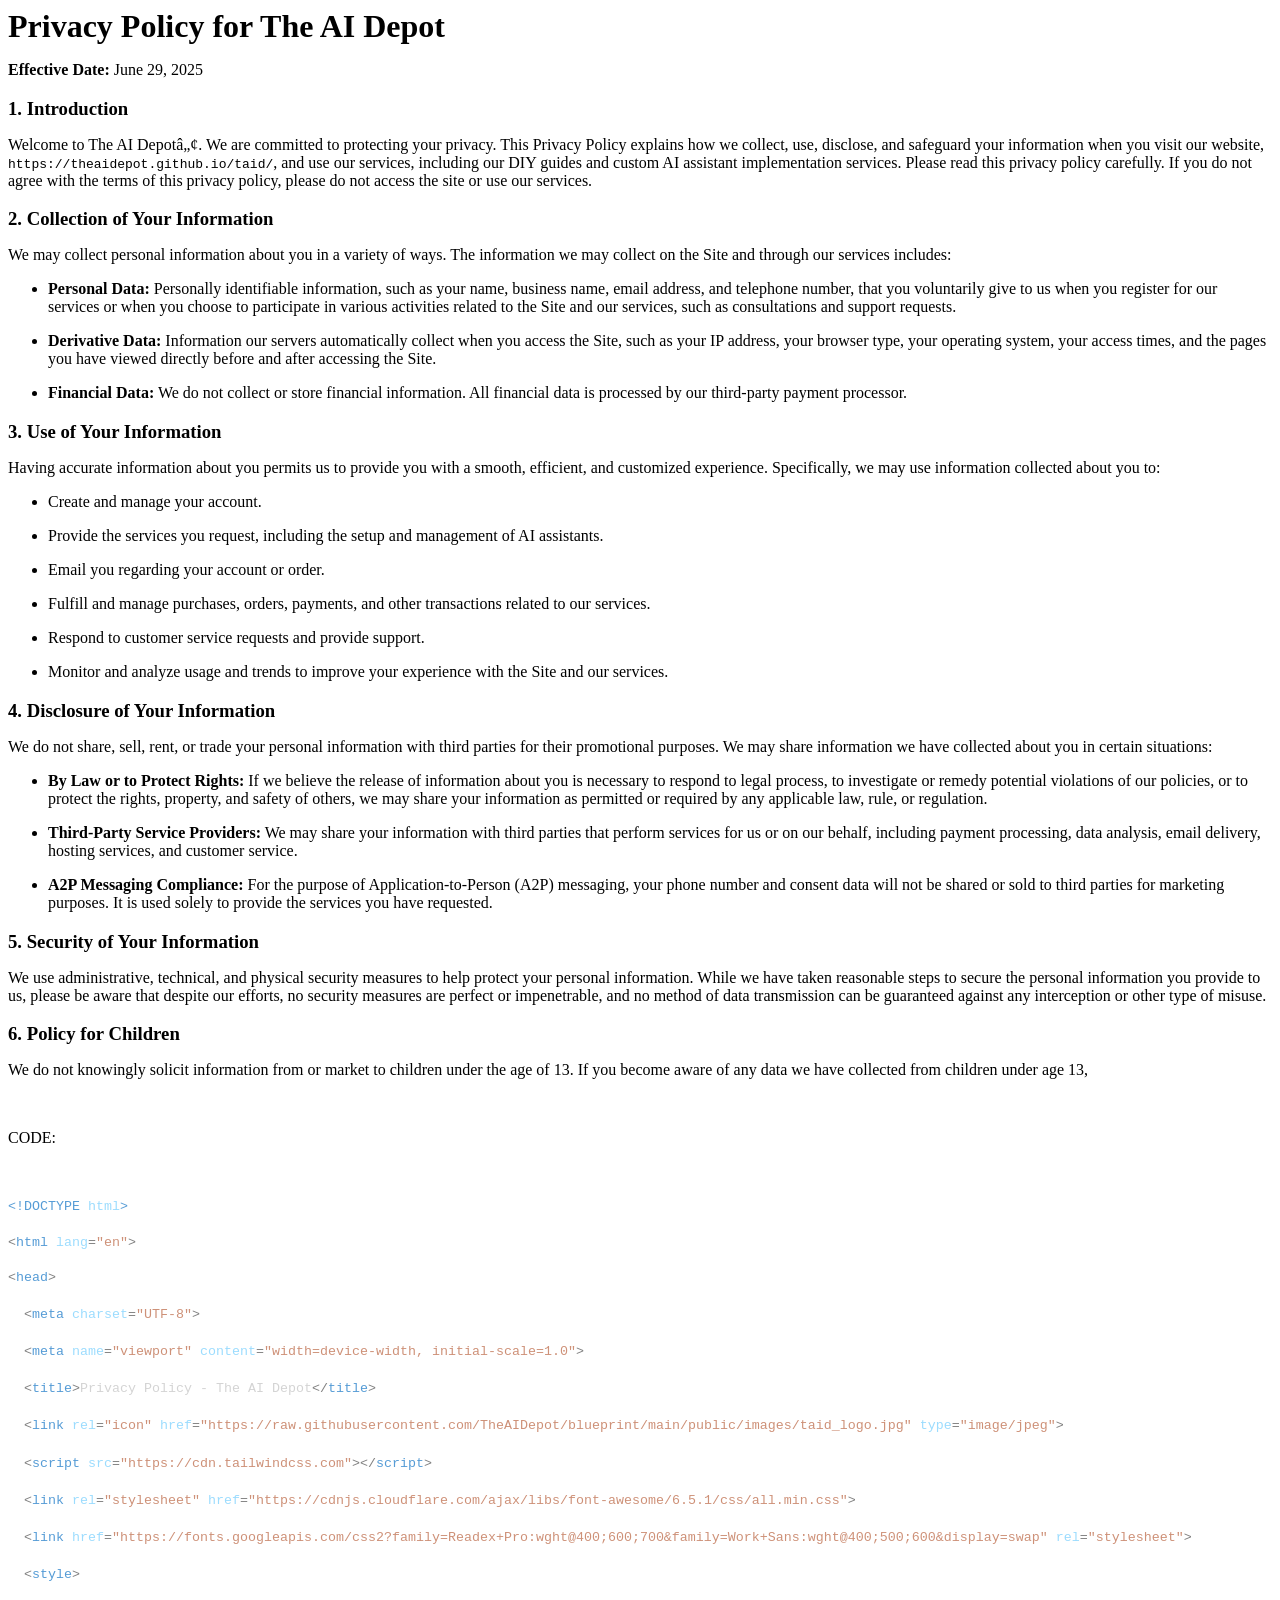
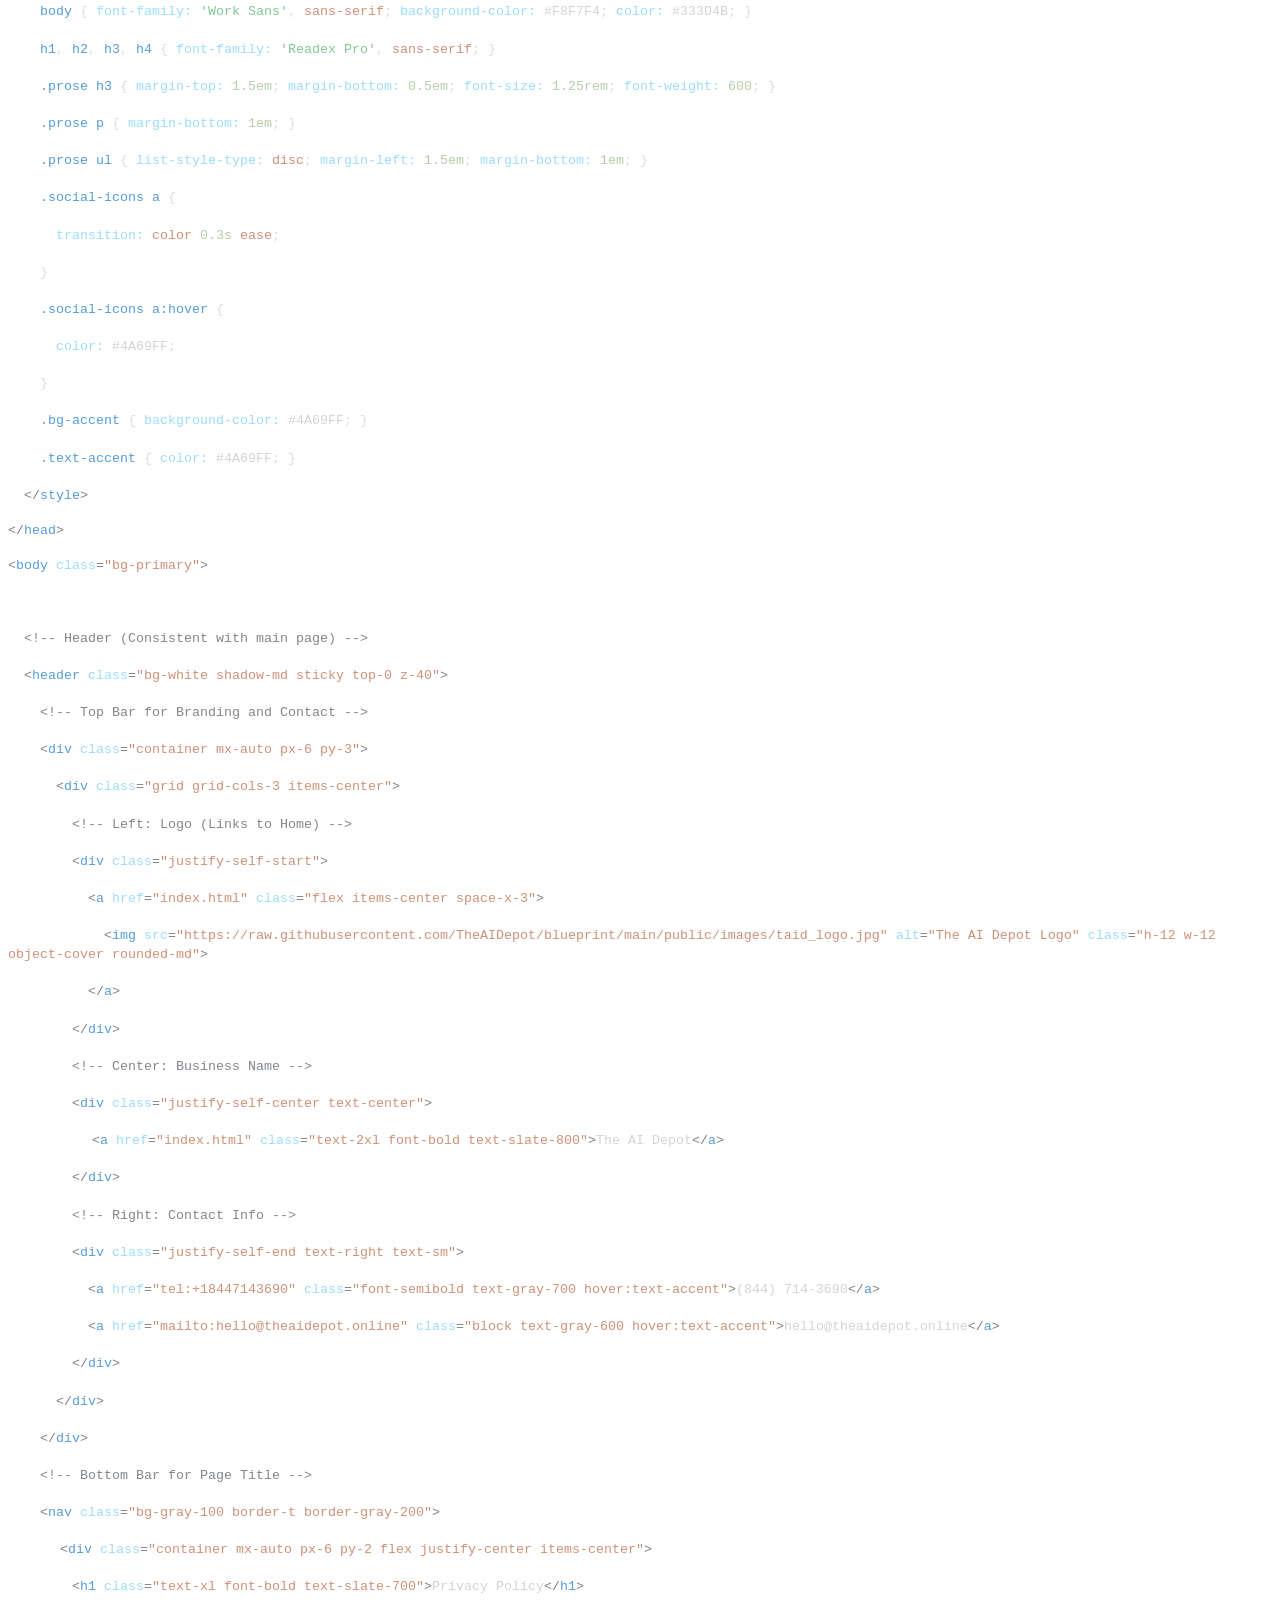
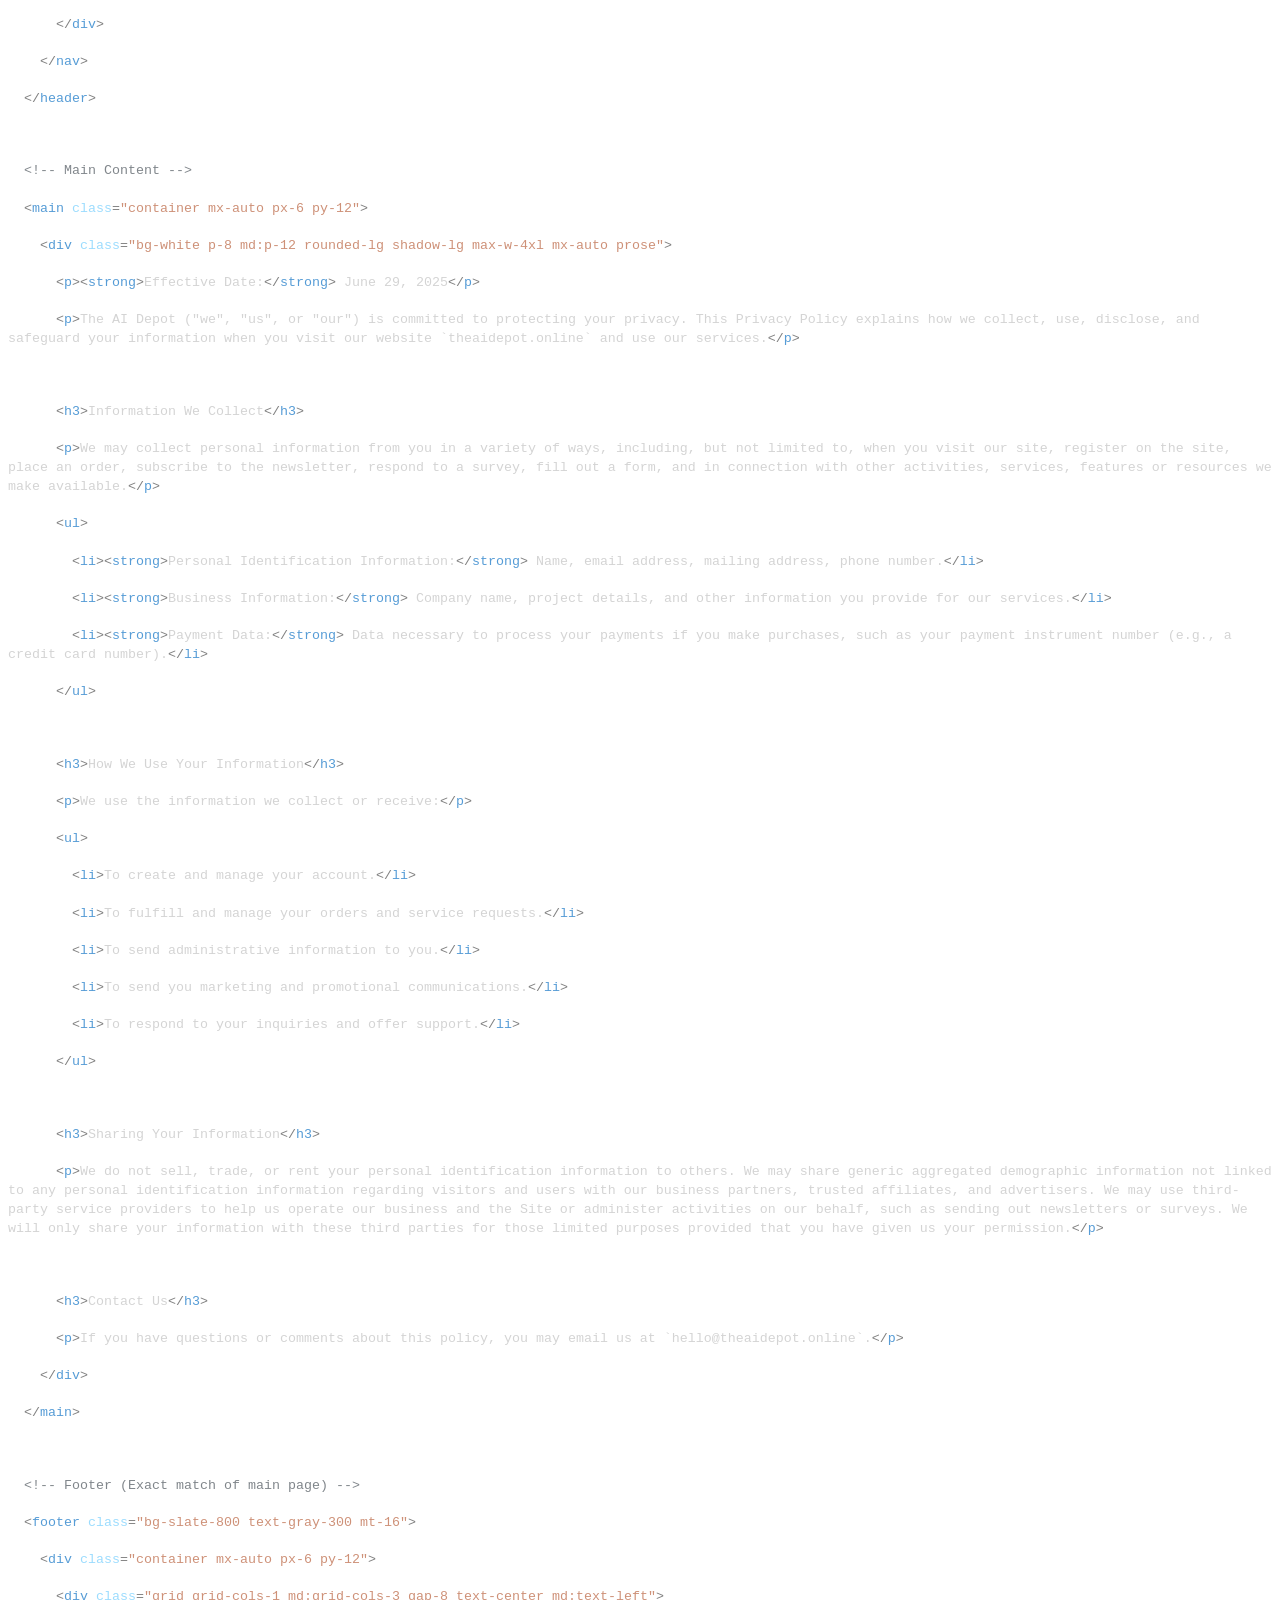
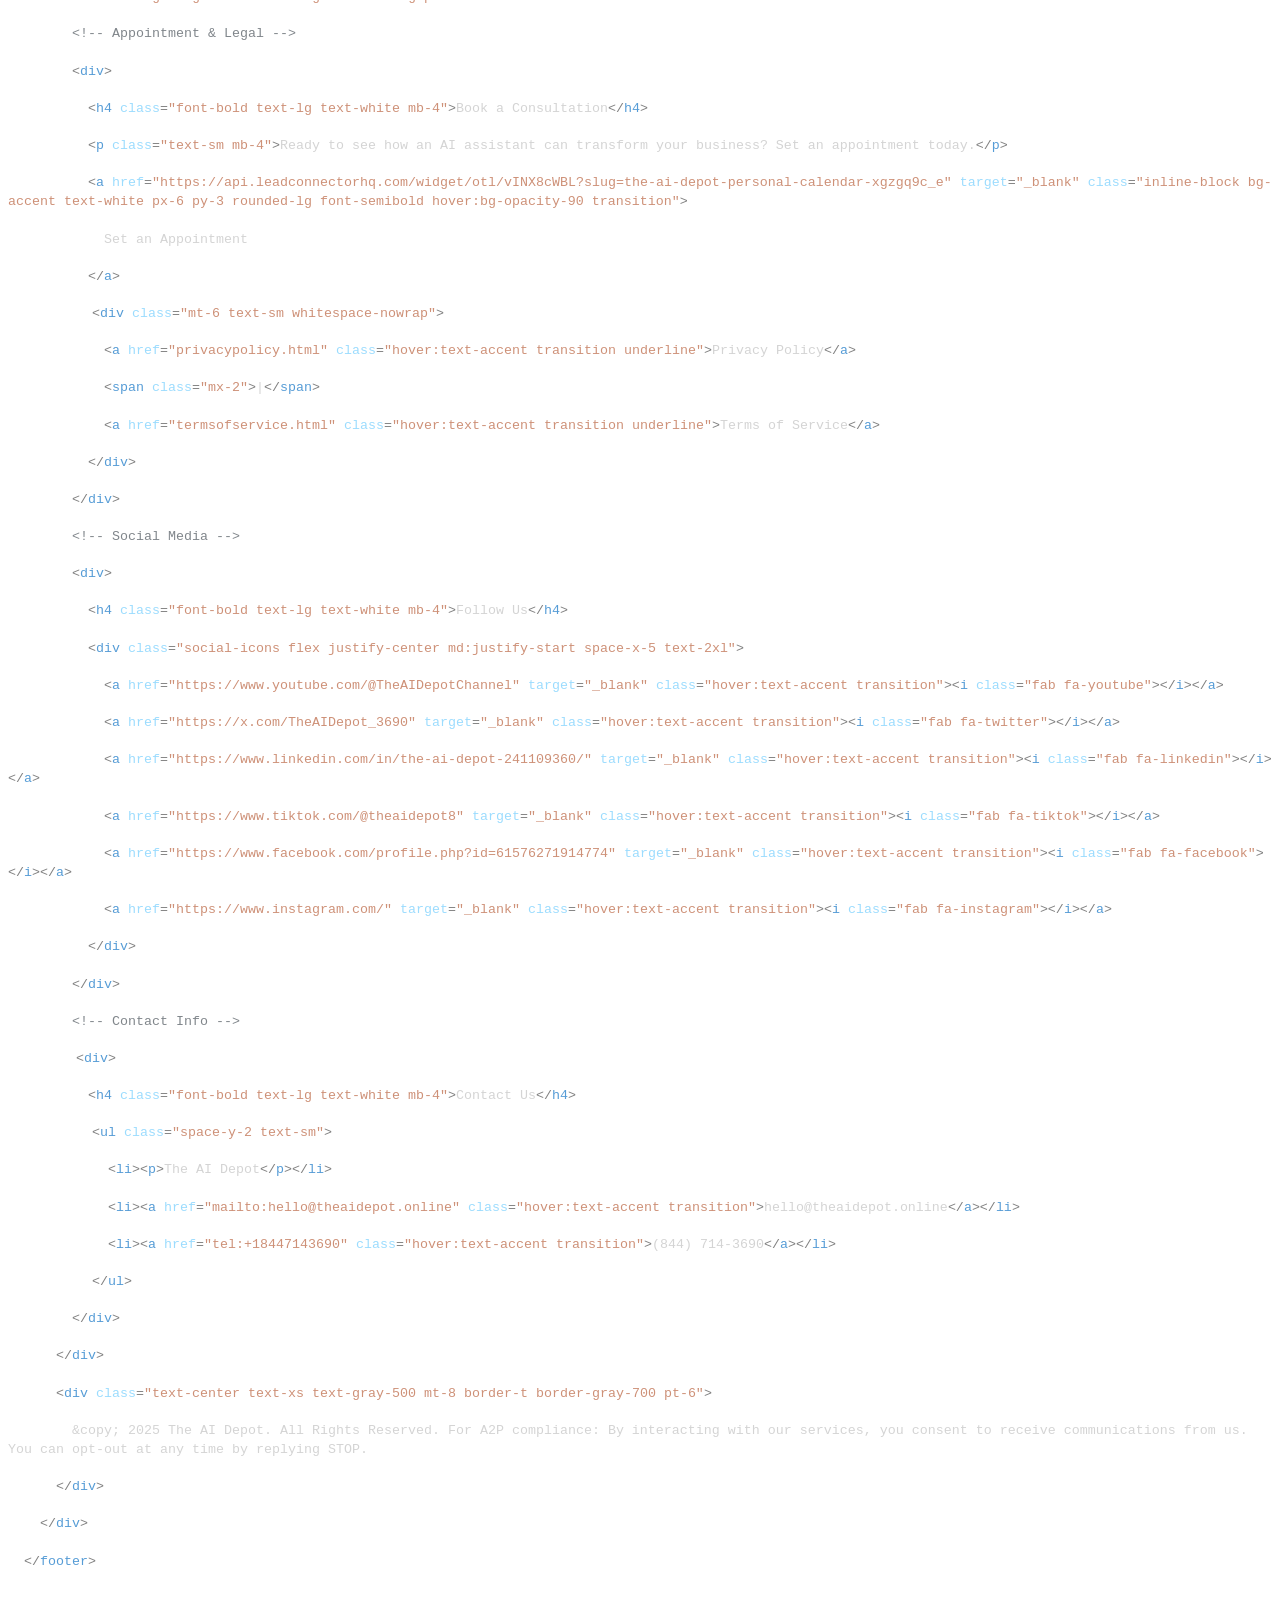
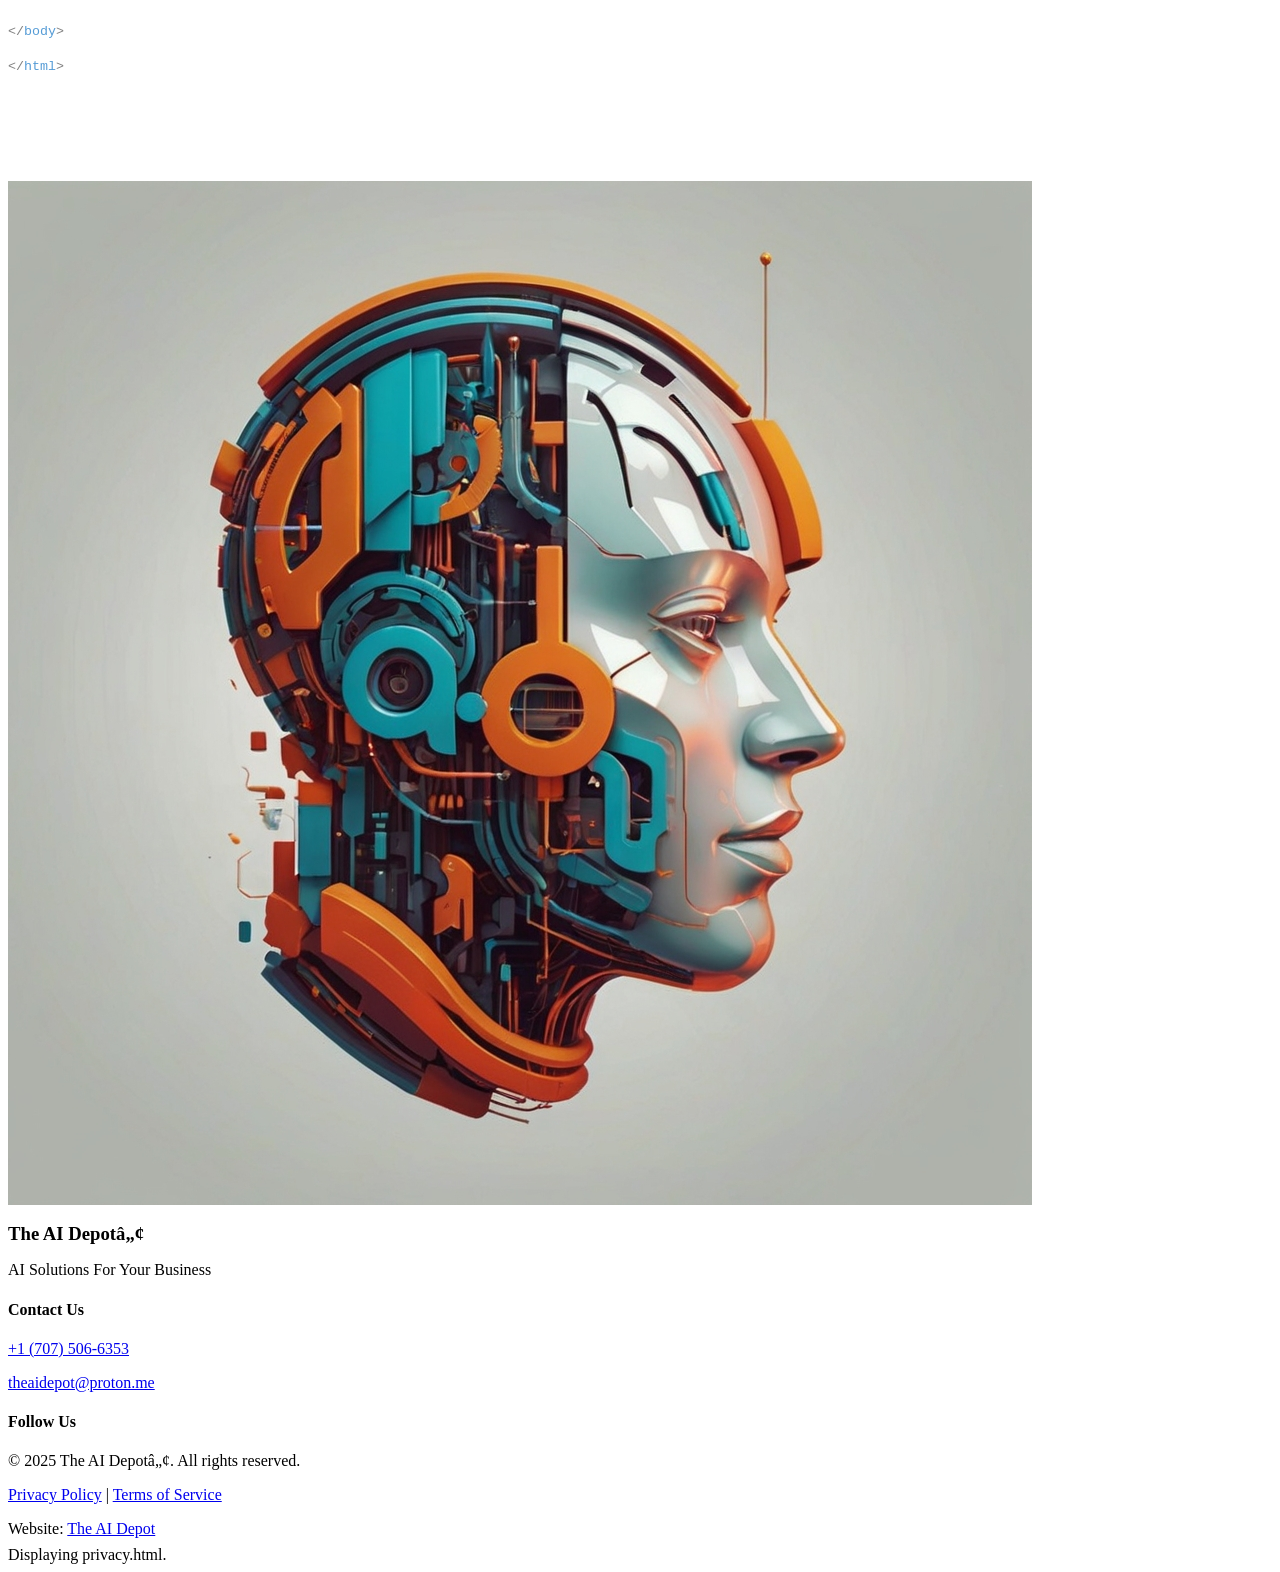
<file: privacy.html>
<!DOCTYPE HTML PUBLIC "-//W3C//DTD HTML 4.0 Transitional//EN">
<HTML>
<HEAD>
	<META HTTP-EQUIV="CONTENT-TYPE" CONTENT="text/html; charset=windows-1252">
	<TITLE></TITLE>
	<META NAME="GENERATOR" CONTENT="OpenOffice 4.1.15  (Win32)">
	<META NAME="AUTHOR" CONTENT="Bizness One">
	<META NAME="CREATED" CONTENT="20250629;10253397">
	<META NAME="CHANGEDBY" CONTENT="Bizness One">
	<META NAME="CHANGED" CONTENT="20250629;13355250">
	<STYLE TYPE="text/css">
	<!--
		@page { margin: 0.79in }
		P { margin-bottom: 0.08in }
		H1 { margin-bottom: 0.08in }
		H1.western { font-family: "Times New Roman", serif }
		H1.cjk { font-family: "SimSun" }
		H1.ctl { font-family: "Lucida Sans" }
		H3 { margin-bottom: 0.08in }
		H3.cjk { font-family: "SimSun" }
		H3.ctl { font-family: "Lucida Sans" }
		CODE.cjk { font-family: "NSimSun", monospace }
		A:link { so-language: zxx }
	-->
	</STYLE>
</HEAD>
<BODY LANG="en-US" DIR="LTR">
<H1 CLASS="western">Privacy Policy for The AI Depot</H1>
<P><STRONG>Effective Date:</STRONG> June 29, 2025</P>
<H3 CLASS="western">1. Introduction</H3>
<P>Welcome to The AI Depot™. We are committed to protecting your
privacy. This Privacy Policy explains how we collect, use, disclose,
and safeguard your information when you visit our website,
<CODE CLASS="western">https://theaidepot.github.io/taid/</CODE>, and use our services,
including our DIY guides and custom AI assistant implementation
services. Please read this privacy policy carefully. If you do not
agree with the terms of this privacy policy, please do not access the
site or use our services.</P>
<H3 CLASS="western">2. Collection of Your Information</H3>
<P>We may collect personal information about you in a variety of
ways. The information we may collect on the Site and through our
services includes:</P>
<UL>
	<LI><P><STRONG>Personal Data:</STRONG> Personally identifiable
	information, such as your name, business name, email address, and
	telephone number, that you voluntarily give to us when you register
	for our services or when you choose to participate in various
	activities related to the Site and our services, such as
	consultations and support requests.</P>
	<LI><P><STRONG>Derivative Data:</STRONG> Information our servers
	automatically collect when you access the Site, such as your IP
	address, your browser type, your operating system, your access
	times, and the pages you have viewed directly before and after
	accessing the Site.</P>
	<LI><P><STRONG>Financial Data:</STRONG> We do not collect or store
	financial information. All financial data is processed by our
	third-party payment processor.</P>
</UL>
<H3 CLASS="western">3. Use of Your Information</H3>
<P>Having accurate information about you permits us to provide you
with a smooth, efficient, and customized experience. Specifically, we
may use information collected about you to:</P>
<UL>
	<LI><P>Create and manage your account.</P>
	<LI><P>Provide the services you request, including the setup and
	management of AI assistants.</P>
	<LI><P>Email you regarding your account or order.</P>
	<LI><P>Fulfill and manage purchases, orders, payments, and other
	transactions related to our services.</P>
	<LI><P>Respond to customer service requests and provide support.</P>
	<LI><P>Monitor and analyze usage and trends to improve your
	experience with the Site and our services.</P>
</UL>
<H3 CLASS="western">4. Disclosure of Your Information</H3>
<P>We do not share, sell, rent, or trade your personal information
with third parties for their promotional purposes. We may share
information we have collected about you in certain situations:</P>
<UL>
	<LI><P><STRONG>By Law or to Protect Rights:</STRONG> If we believe
	the release of information about you is necessary to respond to
	legal process, to investigate or remedy potential violations of our
	policies, or to protect the rights, property, and safety of others,
	we may share your information as permitted or required by any
	applicable law, rule, or regulation.</P>
	<LI><P><STRONG>Third-Party Service Providers:</STRONG> We may share
	your information with third parties that perform services for us or
	on our behalf, including payment processing, data analysis, email
	delivery, hosting services, and customer service.</P>
	<LI><P><STRONG>A2P Messaging Compliance:</STRONG> For the purpose of
	Application-to-Person (A2P) messaging, your phone number and consent
	data will not be shared or sold to third parties for marketing
	purposes. It is used solely to provide the services you have
	requested.</P>
</UL>
<H3 CLASS="western">5. Security of Your Information</H3>
<P>We use administrative, technical, and physical security measures
to help protect your personal information. While we have taken
reasonable steps to secure the personal information you provide to
us, please be aware that despite our efforts, no security measures
are perfect or impenetrable, and no method of data transmission can
be guaranteed against any interception or other type of misuse.</P>
<H3 CLASS="western">6. Policy for Children</H3>
<P STYLE="margin-bottom: 0in">We do not knowingly solicit information
from or market to children under the age of 13. If you become aware
of any data we have collected from children under age 13, 
</P>
<P STYLE="margin-bottom: 0in"><BR>
</P>
<P STYLE="margin-bottom: 0in">CODE:</P>
<P STYLE="margin-bottom: 0in"><BR>
</P>
<P STYLE="margin-bottom: 0in; font-weight: normal; line-height: 0.2in">
<FONT COLOR="#d4d4d4"><FONT FACE="Google Sans Mono, Consolas, Courier New, monospace"><FONT SIZE=2 STYLE="font-size: 10pt"><SPAN STYLE="background: transparent"><FONT COLOR="#569cd6">&lt;!DOCTYPE</FONT><FONT COLOR="#9cdcfe">
html</FONT><FONT COLOR="#569cd6">&gt;</FONT></SPAN></FONT></FONT></FONT></P>
<P STYLE="margin-bottom: 0in; font-weight: normal; line-height: 0.2in">
<FONT COLOR="#d4d4d4"><FONT FACE="Google Sans Mono, Consolas, Courier New, monospace"><FONT SIZE=2 STYLE="font-size: 10pt"><SPAN STYLE="background: transparent"><FONT COLOR="#808080">&lt;</FONT><FONT COLOR="#569cd6">html</FONT>
<FONT COLOR="#9cdcfe">lang</FONT><FONT COLOR="#808080">=</FONT><FONT COLOR="#ce9178">&quot;en&quot;</FONT><FONT COLOR="#808080">&gt;</FONT></SPAN></FONT></FONT></FONT></P>
<P STYLE="margin-bottom: 0in; font-weight: normal; line-height: 0.2in">
<FONT COLOR="#d4d4d4"><FONT FACE="Google Sans Mono, Consolas, Courier New, monospace"><FONT SIZE=2 STYLE="font-size: 10pt"><SPAN STYLE="background: transparent"><FONT COLOR="#808080">&lt;</FONT><FONT COLOR="#569cd6">head</FONT><FONT COLOR="#808080">&gt;</FONT></SPAN></FONT></FONT></FONT></P>
<P STYLE="margin-bottom: 0in; line-height: 0.2in"><FONT COLOR="#d4d4d4"><SPAN STYLE="background: transparent">&nbsp;
&nbsp; <FONT COLOR="#808080"><FONT FACE="Google Sans Mono, Consolas, Courier New, monospace"><FONT SIZE=2 STYLE="font-size: 10pt"><SPAN STYLE="font-weight: normal">&lt;</SPAN></FONT></FONT></FONT><FONT COLOR="#569cd6"><FONT FACE="Google Sans Mono, Consolas, Courier New, monospace"><FONT SIZE=2 STYLE="font-size: 10pt"><SPAN STYLE="font-weight: normal">meta</SPAN></FONT></FONT></FONT><FONT FACE="Google Sans Mono, Consolas, Courier New, monospace"><FONT SIZE=2 STYLE="font-size: 10pt"><SPAN STYLE="font-weight: normal">
</SPAN></FONT></FONT><FONT COLOR="#9cdcfe"><FONT FACE="Google Sans Mono, Consolas, Courier New, monospace"><FONT SIZE=2 STYLE="font-size: 10pt"><SPAN STYLE="font-weight: normal">charset</SPAN></FONT></FONT></FONT><FONT COLOR="#808080"><FONT FACE="Google Sans Mono, Consolas, Courier New, monospace"><FONT SIZE=2 STYLE="font-size: 10pt"><SPAN STYLE="font-weight: normal">=</SPAN></FONT></FONT></FONT><FONT COLOR="#ce9178"><FONT FACE="Google Sans Mono, Consolas, Courier New, monospace"><FONT SIZE=2 STYLE="font-size: 10pt"><SPAN STYLE="font-weight: normal">&quot;UTF-8&quot;</SPAN></FONT></FONT></FONT><FONT COLOR="#808080"><FONT FACE="Google Sans Mono, Consolas, Courier New, monospace"><FONT SIZE=2 STYLE="font-size: 10pt"><SPAN STYLE="font-weight: normal">&gt;</SPAN></FONT></FONT></FONT></SPAN></FONT></P>
<P STYLE="margin-bottom: 0in; line-height: 0.2in"><FONT COLOR="#d4d4d4"><SPAN STYLE="background: transparent">&nbsp;
&nbsp; <FONT COLOR="#808080"><FONT FACE="Google Sans Mono, Consolas, Courier New, monospace"><FONT SIZE=2 STYLE="font-size: 10pt"><SPAN STYLE="font-weight: normal">&lt;</SPAN></FONT></FONT></FONT><FONT COLOR="#569cd6"><FONT FACE="Google Sans Mono, Consolas, Courier New, monospace"><FONT SIZE=2 STYLE="font-size: 10pt"><SPAN STYLE="font-weight: normal">meta</SPAN></FONT></FONT></FONT><FONT FACE="Google Sans Mono, Consolas, Courier New, monospace"><FONT SIZE=2 STYLE="font-size: 10pt"><SPAN STYLE="font-weight: normal">
</SPAN></FONT></FONT><FONT COLOR="#9cdcfe"><FONT FACE="Google Sans Mono, Consolas, Courier New, monospace"><FONT SIZE=2 STYLE="font-size: 10pt"><SPAN STYLE="font-weight: normal">name</SPAN></FONT></FONT></FONT><FONT COLOR="#808080"><FONT FACE="Google Sans Mono, Consolas, Courier New, monospace"><FONT SIZE=2 STYLE="font-size: 10pt"><SPAN STYLE="font-weight: normal">=</SPAN></FONT></FONT></FONT><FONT COLOR="#ce9178"><FONT FACE="Google Sans Mono, Consolas, Courier New, monospace"><FONT SIZE=2 STYLE="font-size: 10pt"><SPAN STYLE="font-weight: normal">&quot;viewport&quot;</SPAN></FONT></FONT></FONT><FONT FACE="Google Sans Mono, Consolas, Courier New, monospace"><FONT SIZE=2 STYLE="font-size: 10pt"><SPAN STYLE="font-weight: normal">
</SPAN></FONT></FONT><FONT COLOR="#9cdcfe"><FONT FACE="Google Sans Mono, Consolas, Courier New, monospace"><FONT SIZE=2 STYLE="font-size: 10pt"><SPAN STYLE="font-weight: normal">content</SPAN></FONT></FONT></FONT><FONT COLOR="#808080"><FONT FACE="Google Sans Mono, Consolas, Courier New, monospace"><FONT SIZE=2 STYLE="font-size: 10pt"><SPAN STYLE="font-weight: normal">=</SPAN></FONT></FONT></FONT><FONT COLOR="#ce9178"><FONT FACE="Google Sans Mono, Consolas, Courier New, monospace"><FONT SIZE=2 STYLE="font-size: 10pt"><SPAN STYLE="font-weight: normal">&quot;width=device-width,
initial-scale=1.0&quot;</SPAN></FONT></FONT></FONT><FONT COLOR="#808080"><FONT FACE="Google Sans Mono, Consolas, Courier New, monospace"><FONT SIZE=2 STYLE="font-size: 10pt"><SPAN STYLE="font-weight: normal">&gt;</SPAN></FONT></FONT></FONT></SPAN></FONT></P>
<P STYLE="margin-bottom: 0in; line-height: 0.2in"><FONT COLOR="#d4d4d4"><SPAN STYLE="background: transparent">&nbsp;
&nbsp; <FONT COLOR="#808080"><FONT FACE="Google Sans Mono, Consolas, Courier New, monospace"><FONT SIZE=2 STYLE="font-size: 10pt"><SPAN STYLE="font-weight: normal">&lt;</SPAN></FONT></FONT></FONT><FONT COLOR="#569cd6"><FONT FACE="Google Sans Mono, Consolas, Courier New, monospace"><FONT SIZE=2 STYLE="font-size: 10pt"><SPAN STYLE="font-weight: normal">title</SPAN></FONT></FONT></FONT><FONT COLOR="#808080"><FONT FACE="Google Sans Mono, Consolas, Courier New, monospace"><FONT SIZE=2 STYLE="font-size: 10pt"><SPAN STYLE="font-weight: normal">&gt;</SPAN></FONT></FONT></FONT><FONT FACE="Google Sans Mono, Consolas, Courier New, monospace"><FONT SIZE=2 STYLE="font-size: 10pt"><SPAN STYLE="font-weight: normal">Privacy
Policy - The AI Depot</SPAN></FONT></FONT><FONT COLOR="#808080"><FONT FACE="Google Sans Mono, Consolas, Courier New, monospace"><FONT SIZE=2 STYLE="font-size: 10pt"><SPAN STYLE="font-weight: normal">&lt;/</SPAN></FONT></FONT></FONT><FONT COLOR="#569cd6"><FONT FACE="Google Sans Mono, Consolas, Courier New, monospace"><FONT SIZE=2 STYLE="font-size: 10pt"><SPAN STYLE="font-weight: normal">title</SPAN></FONT></FONT></FONT><FONT COLOR="#808080"><FONT FACE="Google Sans Mono, Consolas, Courier New, monospace"><FONT SIZE=2 STYLE="font-size: 10pt"><SPAN STYLE="font-weight: normal">&gt;</SPAN></FONT></FONT></FONT></SPAN></FONT></P>
<P STYLE="margin-bottom: 0in; line-height: 0.2in"><FONT COLOR="#d4d4d4"><SPAN STYLE="background: transparent">&nbsp;
&nbsp; <FONT COLOR="#808080"><FONT FACE="Google Sans Mono, Consolas, Courier New, monospace"><FONT SIZE=2 STYLE="font-size: 10pt"><SPAN STYLE="font-weight: normal">&lt;</SPAN></FONT></FONT></FONT><FONT COLOR="#569cd6"><FONT FACE="Google Sans Mono, Consolas, Courier New, monospace"><FONT SIZE=2 STYLE="font-size: 10pt"><SPAN STYLE="font-weight: normal">link</SPAN></FONT></FONT></FONT><FONT FACE="Google Sans Mono, Consolas, Courier New, monospace"><FONT SIZE=2 STYLE="font-size: 10pt"><SPAN STYLE="font-weight: normal">
</SPAN></FONT></FONT><FONT COLOR="#9cdcfe"><FONT FACE="Google Sans Mono, Consolas, Courier New, monospace"><FONT SIZE=2 STYLE="font-size: 10pt"><SPAN STYLE="font-weight: normal">rel</SPAN></FONT></FONT></FONT><FONT COLOR="#808080"><FONT FACE="Google Sans Mono, Consolas, Courier New, monospace"><FONT SIZE=2 STYLE="font-size: 10pt"><SPAN STYLE="font-weight: normal">=</SPAN></FONT></FONT></FONT><FONT COLOR="#ce9178"><FONT FACE="Google Sans Mono, Consolas, Courier New, monospace"><FONT SIZE=2 STYLE="font-size: 10pt"><SPAN STYLE="font-weight: normal">&quot;icon&quot;</SPAN></FONT></FONT></FONT><FONT FACE="Google Sans Mono, Consolas, Courier New, monospace"><FONT SIZE=2 STYLE="font-size: 10pt"><SPAN STYLE="font-weight: normal">
</SPAN></FONT></FONT><FONT COLOR="#9cdcfe"><FONT FACE="Google Sans Mono, Consolas, Courier New, monospace"><FONT SIZE=2 STYLE="font-size: 10pt"><SPAN STYLE="font-weight: normal">href</SPAN></FONT></FONT></FONT><FONT COLOR="#808080"><FONT FACE="Google Sans Mono, Consolas, Courier New, monospace"><FONT SIZE=2 STYLE="font-size: 10pt"><SPAN STYLE="font-weight: normal">=</SPAN></FONT></FONT></FONT><FONT COLOR="#ce9178"><FONT FACE="Google Sans Mono, Consolas, Courier New, monospace"><FONT SIZE=2 STYLE="font-size: 10pt"><SPAN STYLE="font-weight: normal">&quot;https://raw.githubusercontent.com/TheAIDepot/blueprint/main/public/images/taid_logo.jpg&quot;</SPAN></FONT></FONT></FONT><FONT FACE="Google Sans Mono, Consolas, Courier New, monospace"><FONT SIZE=2 STYLE="font-size: 10pt"><SPAN STYLE="font-weight: normal">
</SPAN></FONT></FONT><FONT COLOR="#9cdcfe"><FONT FACE="Google Sans Mono, Consolas, Courier New, monospace"><FONT SIZE=2 STYLE="font-size: 10pt"><SPAN STYLE="font-weight: normal">type</SPAN></FONT></FONT></FONT><FONT COLOR="#808080"><FONT FACE="Google Sans Mono, Consolas, Courier New, monospace"><FONT SIZE=2 STYLE="font-size: 10pt"><SPAN STYLE="font-weight: normal">=</SPAN></FONT></FONT></FONT><FONT COLOR="#ce9178"><FONT FACE="Google Sans Mono, Consolas, Courier New, monospace"><FONT SIZE=2 STYLE="font-size: 10pt"><SPAN STYLE="font-weight: normal">&quot;image/jpeg&quot;</SPAN></FONT></FONT></FONT><FONT COLOR="#808080"><FONT FACE="Google Sans Mono, Consolas, Courier New, monospace"><FONT SIZE=2 STYLE="font-size: 10pt"><SPAN STYLE="font-weight: normal">&gt;</SPAN></FONT></FONT></FONT></SPAN></FONT></P>
<P STYLE="margin-bottom: 0in; line-height: 0.2in"><FONT COLOR="#d4d4d4"><SPAN STYLE="background: transparent">&nbsp;
&nbsp; <FONT COLOR="#808080"><FONT FACE="Google Sans Mono, Consolas, Courier New, monospace"><FONT SIZE=2 STYLE="font-size: 10pt"><SPAN STYLE="font-weight: normal">&lt;</SPAN></FONT></FONT></FONT><FONT COLOR="#569cd6"><FONT FACE="Google Sans Mono, Consolas, Courier New, monospace"><FONT SIZE=2 STYLE="font-size: 10pt"><SPAN STYLE="font-weight: normal">script</SPAN></FONT></FONT></FONT><FONT FACE="Google Sans Mono, Consolas, Courier New, monospace"><FONT SIZE=2 STYLE="font-size: 10pt"><SPAN STYLE="font-weight: normal">
</SPAN></FONT></FONT><FONT COLOR="#9cdcfe"><FONT FACE="Google Sans Mono, Consolas, Courier New, monospace"><FONT SIZE=2 STYLE="font-size: 10pt"><SPAN STYLE="font-weight: normal">src</SPAN></FONT></FONT></FONT><FONT COLOR="#808080"><FONT FACE="Google Sans Mono, Consolas, Courier New, monospace"><FONT SIZE=2 STYLE="font-size: 10pt"><SPAN STYLE="font-weight: normal">=</SPAN></FONT></FONT></FONT><FONT COLOR="#ce9178"><FONT FACE="Google Sans Mono, Consolas, Courier New, monospace"><FONT SIZE=2 STYLE="font-size: 10pt"><SPAN STYLE="font-weight: normal">&quot;https://cdn.tailwindcss.com&quot;</SPAN></FONT></FONT></FONT><FONT COLOR="#808080"><FONT FACE="Google Sans Mono, Consolas, Courier New, monospace"><FONT SIZE=2 STYLE="font-size: 10pt"><SPAN STYLE="font-weight: normal">&gt;&lt;/</SPAN></FONT></FONT></FONT><FONT COLOR="#569cd6"><FONT FACE="Google Sans Mono, Consolas, Courier New, monospace"><FONT SIZE=2 STYLE="font-size: 10pt"><SPAN STYLE="font-weight: normal">script</SPAN></FONT></FONT></FONT><FONT COLOR="#808080"><FONT FACE="Google Sans Mono, Consolas, Courier New, monospace"><FONT SIZE=2 STYLE="font-size: 10pt"><SPAN STYLE="font-weight: normal">&gt;</SPAN></FONT></FONT></FONT></SPAN></FONT></P>
<P STYLE="margin-bottom: 0in; line-height: 0.2in"><FONT COLOR="#d4d4d4"><SPAN STYLE="background: transparent">&nbsp;
&nbsp; <FONT COLOR="#808080"><FONT FACE="Google Sans Mono, Consolas, Courier New, monospace"><FONT SIZE=2 STYLE="font-size: 10pt"><SPAN STYLE="font-weight: normal">&lt;</SPAN></FONT></FONT></FONT><FONT COLOR="#569cd6"><FONT FACE="Google Sans Mono, Consolas, Courier New, monospace"><FONT SIZE=2 STYLE="font-size: 10pt"><SPAN STYLE="font-weight: normal">link</SPAN></FONT></FONT></FONT><FONT FACE="Google Sans Mono, Consolas, Courier New, monospace"><FONT SIZE=2 STYLE="font-size: 10pt"><SPAN STYLE="font-weight: normal">
</SPAN></FONT></FONT><FONT COLOR="#9cdcfe"><FONT FACE="Google Sans Mono, Consolas, Courier New, monospace"><FONT SIZE=2 STYLE="font-size: 10pt"><SPAN STYLE="font-weight: normal">rel</SPAN></FONT></FONT></FONT><FONT COLOR="#808080"><FONT FACE="Google Sans Mono, Consolas, Courier New, monospace"><FONT SIZE=2 STYLE="font-size: 10pt"><SPAN STYLE="font-weight: normal">=</SPAN></FONT></FONT></FONT><FONT COLOR="#ce9178"><FONT FACE="Google Sans Mono, Consolas, Courier New, monospace"><FONT SIZE=2 STYLE="font-size: 10pt"><SPAN STYLE="font-weight: normal">&quot;stylesheet&quot;</SPAN></FONT></FONT></FONT><FONT FACE="Google Sans Mono, Consolas, Courier New, monospace"><FONT SIZE=2 STYLE="font-size: 10pt"><SPAN STYLE="font-weight: normal">
</SPAN></FONT></FONT><FONT COLOR="#9cdcfe"><FONT FACE="Google Sans Mono, Consolas, Courier New, monospace"><FONT SIZE=2 STYLE="font-size: 10pt"><SPAN STYLE="font-weight: normal">href</SPAN></FONT></FONT></FONT><FONT COLOR="#808080"><FONT FACE="Google Sans Mono, Consolas, Courier New, monospace"><FONT SIZE=2 STYLE="font-size: 10pt"><SPAN STYLE="font-weight: normal">=</SPAN></FONT></FONT></FONT><FONT COLOR="#ce9178"><FONT FACE="Google Sans Mono, Consolas, Courier New, monospace"><FONT SIZE=2 STYLE="font-size: 10pt"><SPAN STYLE="font-weight: normal">&quot;https://cdnjs.cloudflare.com/ajax/libs/font-awesome/6.5.1/css/all.min.css&quot;</SPAN></FONT></FONT></FONT><FONT COLOR="#808080"><FONT FACE="Google Sans Mono, Consolas, Courier New, monospace"><FONT SIZE=2 STYLE="font-size: 10pt"><SPAN STYLE="font-weight: normal">&gt;</SPAN></FONT></FONT></FONT></SPAN></FONT></P>
<P STYLE="margin-bottom: 0in; line-height: 0.2in"><FONT COLOR="#d4d4d4"><SPAN STYLE="background: transparent">&nbsp;
&nbsp; <FONT COLOR="#808080"><FONT FACE="Google Sans Mono, Consolas, Courier New, monospace"><FONT SIZE=2 STYLE="font-size: 10pt"><SPAN STYLE="font-weight: normal">&lt;</SPAN></FONT></FONT></FONT><FONT COLOR="#569cd6"><FONT FACE="Google Sans Mono, Consolas, Courier New, monospace"><FONT SIZE=2 STYLE="font-size: 10pt"><SPAN STYLE="font-weight: normal">link</SPAN></FONT></FONT></FONT><FONT FACE="Google Sans Mono, Consolas, Courier New, monospace"><FONT SIZE=2 STYLE="font-size: 10pt"><SPAN STYLE="font-weight: normal">
</SPAN></FONT></FONT><FONT COLOR="#9cdcfe"><FONT FACE="Google Sans Mono, Consolas, Courier New, monospace"><FONT SIZE=2 STYLE="font-size: 10pt"><SPAN STYLE="font-weight: normal">href</SPAN></FONT></FONT></FONT><FONT COLOR="#808080"><FONT FACE="Google Sans Mono, Consolas, Courier New, monospace"><FONT SIZE=2 STYLE="font-size: 10pt"><SPAN STYLE="font-weight: normal">=</SPAN></FONT></FONT></FONT><FONT COLOR="#ce9178"><FONT FACE="Google Sans Mono, Consolas, Courier New, monospace"><FONT SIZE=2 STYLE="font-size: 10pt"><SPAN STYLE="font-weight: normal">&quot;https://fonts.googleapis.com/css2?family=Readex+Pro:wght@400;600;700&amp;family=Work+Sans:wght@400;500;600&amp;display=swap&quot;</SPAN></FONT></FONT></FONT><FONT FACE="Google Sans Mono, Consolas, Courier New, monospace"><FONT SIZE=2 STYLE="font-size: 10pt"><SPAN STYLE="font-weight: normal">
</SPAN></FONT></FONT><FONT COLOR="#9cdcfe"><FONT FACE="Google Sans Mono, Consolas, Courier New, monospace"><FONT SIZE=2 STYLE="font-size: 10pt"><SPAN STYLE="font-weight: normal">rel</SPAN></FONT></FONT></FONT><FONT COLOR="#808080"><FONT FACE="Google Sans Mono, Consolas, Courier New, monospace"><FONT SIZE=2 STYLE="font-size: 10pt"><SPAN STYLE="font-weight: normal">=</SPAN></FONT></FONT></FONT><FONT COLOR="#ce9178"><FONT FACE="Google Sans Mono, Consolas, Courier New, monospace"><FONT SIZE=2 STYLE="font-size: 10pt"><SPAN STYLE="font-weight: normal">&quot;stylesheet&quot;</SPAN></FONT></FONT></FONT><FONT COLOR="#808080"><FONT FACE="Google Sans Mono, Consolas, Courier New, monospace"><FONT SIZE=2 STYLE="font-size: 10pt"><SPAN STYLE="font-weight: normal">&gt;</SPAN></FONT></FONT></FONT></SPAN></FONT></P>
<P STYLE="margin-bottom: 0in; line-height: 0.2in"><FONT COLOR="#d4d4d4"><SPAN STYLE="background: transparent">&nbsp;
&nbsp; <FONT COLOR="#808080"><FONT FACE="Google Sans Mono, Consolas, Courier New, monospace"><FONT SIZE=2 STYLE="font-size: 10pt"><SPAN STYLE="font-weight: normal">&lt;</SPAN></FONT></FONT></FONT><FONT COLOR="#569cd6"><FONT FACE="Google Sans Mono, Consolas, Courier New, monospace"><FONT SIZE=2 STYLE="font-size: 10pt"><SPAN STYLE="font-weight: normal">style</SPAN></FONT></FONT></FONT><FONT COLOR="#808080"><FONT FACE="Google Sans Mono, Consolas, Courier New, monospace"><FONT SIZE=2 STYLE="font-size: 10pt"><SPAN STYLE="font-weight: normal">&gt;</SPAN></FONT></FONT></FONT></SPAN></FONT></P>
<P STYLE="margin-bottom: 0in; line-height: 0.2in"><FONT COLOR="#d4d4d4"><SPAN STYLE="background: transparent">&nbsp;
&nbsp; &nbsp; &nbsp; <FONT COLOR="#569cd6"><FONT FACE="Google Sans Mono, Consolas, Courier New, monospace"><FONT SIZE=2 STYLE="font-size: 10pt"><SPAN STYLE="font-weight: normal">body</SPAN></FONT></FONT></FONT><FONT FACE="Google Sans Mono, Consolas, Courier New, monospace"><FONT SIZE=2 STYLE="font-size: 10pt"><SPAN STYLE="font-weight: normal">
</SPAN></FONT></FONT><FONT COLOR="#dcdcdc"><FONT FACE="Google Sans Mono, Consolas, Courier New, monospace"><FONT SIZE=2 STYLE="font-size: 10pt"><SPAN STYLE="font-weight: normal">{</SPAN></FONT></FONT></FONT><FONT FACE="Google Sans Mono, Consolas, Courier New, monospace"><FONT SIZE=2 STYLE="font-size: 10pt"><SPAN STYLE="font-weight: normal">
</SPAN></FONT></FONT><FONT COLOR="#9cdcfe"><FONT FACE="Google Sans Mono, Consolas, Courier New, monospace"><FONT SIZE=2 STYLE="font-size: 10pt"><SPAN STYLE="font-weight: normal">font-family:</SPAN></FONT></FONT></FONT><FONT FACE="Google Sans Mono, Consolas, Courier New, monospace"><FONT SIZE=2 STYLE="font-size: 10pt"><SPAN STYLE="font-weight: normal">
</SPAN></FONT></FONT><FONT COLOR="#81c995"><FONT FACE="Google Sans Mono, Consolas, Courier New, monospace"><FONT SIZE=2 STYLE="font-size: 10pt"><SPAN STYLE="font-weight: normal">'Work
Sans'</SPAN></FONT></FONT></FONT><FONT COLOR="#dcdcdc"><FONT FACE="Google Sans Mono, Consolas, Courier New, monospace"><FONT SIZE=2 STYLE="font-size: 10pt"><SPAN STYLE="font-weight: normal">,</SPAN></FONT></FONT></FONT><FONT FACE="Google Sans Mono, Consolas, Courier New, monospace"><FONT SIZE=2 STYLE="font-size: 10pt"><SPAN STYLE="font-weight: normal">
</SPAN></FONT></FONT><FONT COLOR="#ce9178"><FONT FACE="Google Sans Mono, Consolas, Courier New, monospace"><FONT SIZE=2 STYLE="font-size: 10pt"><SPAN STYLE="font-weight: normal">sans-serif</SPAN></FONT></FONT></FONT><FONT COLOR="#dcdcdc"><FONT FACE="Google Sans Mono, Consolas, Courier New, monospace"><FONT SIZE=2 STYLE="font-size: 10pt"><SPAN STYLE="font-weight: normal">;</SPAN></FONT></FONT></FONT><FONT FACE="Google Sans Mono, Consolas, Courier New, monospace"><FONT SIZE=2 STYLE="font-size: 10pt"><SPAN STYLE="font-weight: normal">
</SPAN></FONT></FONT><FONT COLOR="#9cdcfe"><FONT FACE="Google Sans Mono, Consolas, Courier New, monospace"><FONT SIZE=2 STYLE="font-size: 10pt"><SPAN STYLE="font-weight: normal">background-color:</SPAN></FONT></FONT></FONT><FONT FACE="Google Sans Mono, Consolas, Courier New, monospace"><FONT SIZE=2 STYLE="font-size: 10pt"><SPAN STYLE="font-weight: normal">
#F8F7F4</SPAN></FONT></FONT><FONT COLOR="#dcdcdc"><FONT FACE="Google Sans Mono, Consolas, Courier New, monospace"><FONT SIZE=2 STYLE="font-size: 10pt"><SPAN STYLE="font-weight: normal">;</SPAN></FONT></FONT></FONT><FONT FACE="Google Sans Mono, Consolas, Courier New, monospace"><FONT SIZE=2 STYLE="font-size: 10pt"><SPAN STYLE="font-weight: normal">
</SPAN></FONT></FONT><FONT COLOR="#9cdcfe"><FONT FACE="Google Sans Mono, Consolas, Courier New, monospace"><FONT SIZE=2 STYLE="font-size: 10pt"><SPAN STYLE="font-weight: normal">color:</SPAN></FONT></FONT></FONT><FONT FACE="Google Sans Mono, Consolas, Courier New, monospace"><FONT SIZE=2 STYLE="font-size: 10pt"><SPAN STYLE="font-weight: normal">
#333D4B</SPAN></FONT></FONT><FONT COLOR="#dcdcdc"><FONT FACE="Google Sans Mono, Consolas, Courier New, monospace"><FONT SIZE=2 STYLE="font-size: 10pt"><SPAN STYLE="font-weight: normal">;</SPAN></FONT></FONT></FONT><FONT FACE="Google Sans Mono, Consolas, Courier New, monospace"><FONT SIZE=2 STYLE="font-size: 10pt"><SPAN STYLE="font-weight: normal">
</SPAN></FONT></FONT><FONT COLOR="#dcdcdc"><FONT FACE="Google Sans Mono, Consolas, Courier New, monospace"><FONT SIZE=2 STYLE="font-size: 10pt"><SPAN STYLE="font-weight: normal">}</SPAN></FONT></FONT></FONT></SPAN></FONT></P>
<P STYLE="margin-bottom: 0in; line-height: 0.2in"><FONT COLOR="#d4d4d4"><SPAN STYLE="background: transparent">&nbsp;
&nbsp; &nbsp; &nbsp; <FONT COLOR="#569cd6"><FONT FACE="Google Sans Mono, Consolas, Courier New, monospace"><FONT SIZE=2 STYLE="font-size: 10pt"><SPAN STYLE="font-weight: normal">h1</SPAN></FONT></FONT></FONT><FONT COLOR="#dcdcdc"><FONT FACE="Google Sans Mono, Consolas, Courier New, monospace"><FONT SIZE=2 STYLE="font-size: 10pt"><SPAN STYLE="font-weight: normal">,</SPAN></FONT></FONT></FONT><FONT FACE="Google Sans Mono, Consolas, Courier New, monospace"><FONT SIZE=2 STYLE="font-size: 10pt"><SPAN STYLE="font-weight: normal">
</SPAN></FONT></FONT><FONT COLOR="#569cd6"><FONT FACE="Google Sans Mono, Consolas, Courier New, monospace"><FONT SIZE=2 STYLE="font-size: 10pt"><SPAN STYLE="font-weight: normal">h2</SPAN></FONT></FONT></FONT><FONT COLOR="#dcdcdc"><FONT FACE="Google Sans Mono, Consolas, Courier New, monospace"><FONT SIZE=2 STYLE="font-size: 10pt"><SPAN STYLE="font-weight: normal">,</SPAN></FONT></FONT></FONT><FONT FACE="Google Sans Mono, Consolas, Courier New, monospace"><FONT SIZE=2 STYLE="font-size: 10pt"><SPAN STYLE="font-weight: normal">
</SPAN></FONT></FONT><FONT COLOR="#569cd6"><FONT FACE="Google Sans Mono, Consolas, Courier New, monospace"><FONT SIZE=2 STYLE="font-size: 10pt"><SPAN STYLE="font-weight: normal">h3</SPAN></FONT></FONT></FONT><FONT COLOR="#dcdcdc"><FONT FACE="Google Sans Mono, Consolas, Courier New, monospace"><FONT SIZE=2 STYLE="font-size: 10pt"><SPAN STYLE="font-weight: normal">,</SPAN></FONT></FONT></FONT><FONT FACE="Google Sans Mono, Consolas, Courier New, monospace"><FONT SIZE=2 STYLE="font-size: 10pt"><SPAN STYLE="font-weight: normal">
</SPAN></FONT></FONT><FONT COLOR="#569cd6"><FONT FACE="Google Sans Mono, Consolas, Courier New, monospace"><FONT SIZE=2 STYLE="font-size: 10pt"><SPAN STYLE="font-weight: normal">h4</SPAN></FONT></FONT></FONT><FONT FACE="Google Sans Mono, Consolas, Courier New, monospace"><FONT SIZE=2 STYLE="font-size: 10pt"><SPAN STYLE="font-weight: normal">
</SPAN></FONT></FONT><FONT COLOR="#dcdcdc"><FONT FACE="Google Sans Mono, Consolas, Courier New, monospace"><FONT SIZE=2 STYLE="font-size: 10pt"><SPAN STYLE="font-weight: normal">{</SPAN></FONT></FONT></FONT><FONT FACE="Google Sans Mono, Consolas, Courier New, monospace"><FONT SIZE=2 STYLE="font-size: 10pt"><SPAN STYLE="font-weight: normal">
</SPAN></FONT></FONT><FONT COLOR="#9cdcfe"><FONT FACE="Google Sans Mono, Consolas, Courier New, monospace"><FONT SIZE=2 STYLE="font-size: 10pt"><SPAN STYLE="font-weight: normal">font-family:</SPAN></FONT></FONT></FONT><FONT FACE="Google Sans Mono, Consolas, Courier New, monospace"><FONT SIZE=2 STYLE="font-size: 10pt"><SPAN STYLE="font-weight: normal">
</SPAN></FONT></FONT><FONT COLOR="#81c995"><FONT FACE="Google Sans Mono, Consolas, Courier New, monospace"><FONT SIZE=2 STYLE="font-size: 10pt"><SPAN STYLE="font-weight: normal">'Readex
Pro'</SPAN></FONT></FONT></FONT><FONT COLOR="#dcdcdc"><FONT FACE="Google Sans Mono, Consolas, Courier New, monospace"><FONT SIZE=2 STYLE="font-size: 10pt"><SPAN STYLE="font-weight: normal">,</SPAN></FONT></FONT></FONT><FONT FACE="Google Sans Mono, Consolas, Courier New, monospace"><FONT SIZE=2 STYLE="font-size: 10pt"><SPAN STYLE="font-weight: normal">
</SPAN></FONT></FONT><FONT COLOR="#ce9178"><FONT FACE="Google Sans Mono, Consolas, Courier New, monospace"><FONT SIZE=2 STYLE="font-size: 10pt"><SPAN STYLE="font-weight: normal">sans-serif</SPAN></FONT></FONT></FONT><FONT COLOR="#dcdcdc"><FONT FACE="Google Sans Mono, Consolas, Courier New, monospace"><FONT SIZE=2 STYLE="font-size: 10pt"><SPAN STYLE="font-weight: normal">;</SPAN></FONT></FONT></FONT><FONT FACE="Google Sans Mono, Consolas, Courier New, monospace"><FONT SIZE=2 STYLE="font-size: 10pt"><SPAN STYLE="font-weight: normal">
</SPAN></FONT></FONT><FONT COLOR="#dcdcdc"><FONT FACE="Google Sans Mono, Consolas, Courier New, monospace"><FONT SIZE=2 STYLE="font-size: 10pt"><SPAN STYLE="font-weight: normal">}</SPAN></FONT></FONT></FONT></SPAN></FONT></P>
<P STYLE="margin-bottom: 0in; line-height: 0.2in"><FONT COLOR="#d4d4d4"><SPAN STYLE="background: transparent">&nbsp;
&nbsp; &nbsp; &nbsp; <FONT COLOR="#569cd6"><FONT FACE="Google Sans Mono, Consolas, Courier New, monospace"><FONT SIZE=2 STYLE="font-size: 10pt"><SPAN STYLE="font-weight: normal">.prose</SPAN></FONT></FONT></FONT><FONT FACE="Google Sans Mono, Consolas, Courier New, monospace"><FONT SIZE=2 STYLE="font-size: 10pt"><SPAN STYLE="font-weight: normal">
</SPAN></FONT></FONT><FONT COLOR="#569cd6"><FONT FACE="Google Sans Mono, Consolas, Courier New, monospace"><FONT SIZE=2 STYLE="font-size: 10pt"><SPAN STYLE="font-weight: normal">h3</SPAN></FONT></FONT></FONT><FONT FACE="Google Sans Mono, Consolas, Courier New, monospace"><FONT SIZE=2 STYLE="font-size: 10pt"><SPAN STYLE="font-weight: normal">
</SPAN></FONT></FONT><FONT COLOR="#dcdcdc"><FONT FACE="Google Sans Mono, Consolas, Courier New, monospace"><FONT SIZE=2 STYLE="font-size: 10pt"><SPAN STYLE="font-weight: normal">{</SPAN></FONT></FONT></FONT><FONT FACE="Google Sans Mono, Consolas, Courier New, monospace"><FONT SIZE=2 STYLE="font-size: 10pt"><SPAN STYLE="font-weight: normal">
</SPAN></FONT></FONT><FONT COLOR="#9cdcfe"><FONT FACE="Google Sans Mono, Consolas, Courier New, monospace"><FONT SIZE=2 STYLE="font-size: 10pt"><SPAN STYLE="font-weight: normal">margin-top:</SPAN></FONT></FONT></FONT><FONT FACE="Google Sans Mono, Consolas, Courier New, monospace"><FONT SIZE=2 STYLE="font-size: 10pt"><SPAN STYLE="font-weight: normal">
</SPAN></FONT></FONT><FONT COLOR="#b5cea8"><FONT FACE="Google Sans Mono, Consolas, Courier New, monospace"><FONT SIZE=2 STYLE="font-size: 10pt"><SPAN STYLE="font-weight: normal">1.5em</SPAN></FONT></FONT></FONT><FONT COLOR="#dcdcdc"><FONT FACE="Google Sans Mono, Consolas, Courier New, monospace"><FONT SIZE=2 STYLE="font-size: 10pt"><SPAN STYLE="font-weight: normal">;</SPAN></FONT></FONT></FONT><FONT FACE="Google Sans Mono, Consolas, Courier New, monospace"><FONT SIZE=2 STYLE="font-size: 10pt"><SPAN STYLE="font-weight: normal">
</SPAN></FONT></FONT><FONT COLOR="#9cdcfe"><FONT FACE="Google Sans Mono, Consolas, Courier New, monospace"><FONT SIZE=2 STYLE="font-size: 10pt"><SPAN STYLE="font-weight: normal">margin-bottom:</SPAN></FONT></FONT></FONT><FONT FACE="Google Sans Mono, Consolas, Courier New, monospace"><FONT SIZE=2 STYLE="font-size: 10pt"><SPAN STYLE="font-weight: normal">
</SPAN></FONT></FONT><FONT COLOR="#b5cea8"><FONT FACE="Google Sans Mono, Consolas, Courier New, monospace"><FONT SIZE=2 STYLE="font-size: 10pt"><SPAN STYLE="font-weight: normal">0.5em</SPAN></FONT></FONT></FONT><FONT COLOR="#dcdcdc"><FONT FACE="Google Sans Mono, Consolas, Courier New, monospace"><FONT SIZE=2 STYLE="font-size: 10pt"><SPAN STYLE="font-weight: normal">;</SPAN></FONT></FONT></FONT><FONT FACE="Google Sans Mono, Consolas, Courier New, monospace"><FONT SIZE=2 STYLE="font-size: 10pt"><SPAN STYLE="font-weight: normal">
</SPAN></FONT></FONT><FONT COLOR="#9cdcfe"><FONT FACE="Google Sans Mono, Consolas, Courier New, monospace"><FONT SIZE=2 STYLE="font-size: 10pt"><SPAN STYLE="font-weight: normal">font-size:</SPAN></FONT></FONT></FONT><FONT FACE="Google Sans Mono, Consolas, Courier New, monospace"><FONT SIZE=2 STYLE="font-size: 10pt"><SPAN STYLE="font-weight: normal">
</SPAN></FONT></FONT><FONT COLOR="#b5cea8"><FONT FACE="Google Sans Mono, Consolas, Courier New, monospace"><FONT SIZE=2 STYLE="font-size: 10pt"><SPAN STYLE="font-weight: normal">1.25rem</SPAN></FONT></FONT></FONT><FONT COLOR="#dcdcdc"><FONT FACE="Google Sans Mono, Consolas, Courier New, monospace"><FONT SIZE=2 STYLE="font-size: 10pt"><SPAN STYLE="font-weight: normal">;</SPAN></FONT></FONT></FONT><FONT FACE="Google Sans Mono, Consolas, Courier New, monospace"><FONT SIZE=2 STYLE="font-size: 10pt"><SPAN STYLE="font-weight: normal">
</SPAN></FONT></FONT><FONT COLOR="#9cdcfe"><FONT FACE="Google Sans Mono, Consolas, Courier New, monospace"><FONT SIZE=2 STYLE="font-size: 10pt"><SPAN STYLE="font-weight: normal">font-weight:</SPAN></FONT></FONT></FONT><FONT FACE="Google Sans Mono, Consolas, Courier New, monospace"><FONT SIZE=2 STYLE="font-size: 10pt"><SPAN STYLE="font-weight: normal">
</SPAN></FONT></FONT><FONT COLOR="#b5cea8"><FONT FACE="Google Sans Mono, Consolas, Courier New, monospace"><FONT SIZE=2 STYLE="font-size: 10pt"><SPAN STYLE="font-weight: normal">600</SPAN></FONT></FONT></FONT><FONT COLOR="#dcdcdc"><FONT FACE="Google Sans Mono, Consolas, Courier New, monospace"><FONT SIZE=2 STYLE="font-size: 10pt"><SPAN STYLE="font-weight: normal">;</SPAN></FONT></FONT></FONT><FONT FACE="Google Sans Mono, Consolas, Courier New, monospace"><FONT SIZE=2 STYLE="font-size: 10pt"><SPAN STYLE="font-weight: normal">
</SPAN></FONT></FONT><FONT COLOR="#dcdcdc"><FONT FACE="Google Sans Mono, Consolas, Courier New, monospace"><FONT SIZE=2 STYLE="font-size: 10pt"><SPAN STYLE="font-weight: normal">}</SPAN></FONT></FONT></FONT></SPAN></FONT></P>
<P STYLE="margin-bottom: 0in; line-height: 0.2in"><FONT COLOR="#d4d4d4"><SPAN STYLE="background: transparent">&nbsp;
&nbsp; &nbsp; &nbsp; <FONT COLOR="#569cd6"><FONT FACE="Google Sans Mono, Consolas, Courier New, monospace"><FONT SIZE=2 STYLE="font-size: 10pt"><SPAN STYLE="font-weight: normal">.prose</SPAN></FONT></FONT></FONT><FONT FACE="Google Sans Mono, Consolas, Courier New, monospace"><FONT SIZE=2 STYLE="font-size: 10pt"><SPAN STYLE="font-weight: normal">
</SPAN></FONT></FONT><FONT COLOR="#569cd6"><FONT FACE="Google Sans Mono, Consolas, Courier New, monospace"><FONT SIZE=2 STYLE="font-size: 10pt"><SPAN STYLE="font-weight: normal">p</SPAN></FONT></FONT></FONT><FONT FACE="Google Sans Mono, Consolas, Courier New, monospace"><FONT SIZE=2 STYLE="font-size: 10pt"><SPAN STYLE="font-weight: normal">
</SPAN></FONT></FONT><FONT COLOR="#dcdcdc"><FONT FACE="Google Sans Mono, Consolas, Courier New, monospace"><FONT SIZE=2 STYLE="font-size: 10pt"><SPAN STYLE="font-weight: normal">{</SPAN></FONT></FONT></FONT><FONT FACE="Google Sans Mono, Consolas, Courier New, monospace"><FONT SIZE=2 STYLE="font-size: 10pt"><SPAN STYLE="font-weight: normal">
</SPAN></FONT></FONT><FONT COLOR="#9cdcfe"><FONT FACE="Google Sans Mono, Consolas, Courier New, monospace"><FONT SIZE=2 STYLE="font-size: 10pt"><SPAN STYLE="font-weight: normal">margin-bottom:</SPAN></FONT></FONT></FONT><FONT FACE="Google Sans Mono, Consolas, Courier New, monospace"><FONT SIZE=2 STYLE="font-size: 10pt"><SPAN STYLE="font-weight: normal">
</SPAN></FONT></FONT><FONT COLOR="#b5cea8"><FONT FACE="Google Sans Mono, Consolas, Courier New, monospace"><FONT SIZE=2 STYLE="font-size: 10pt"><SPAN STYLE="font-weight: normal">1em</SPAN></FONT></FONT></FONT><FONT COLOR="#dcdcdc"><FONT FACE="Google Sans Mono, Consolas, Courier New, monospace"><FONT SIZE=2 STYLE="font-size: 10pt"><SPAN STYLE="font-weight: normal">;</SPAN></FONT></FONT></FONT><FONT FACE="Google Sans Mono, Consolas, Courier New, monospace"><FONT SIZE=2 STYLE="font-size: 10pt"><SPAN STYLE="font-weight: normal">
</SPAN></FONT></FONT><FONT COLOR="#dcdcdc"><FONT FACE="Google Sans Mono, Consolas, Courier New, monospace"><FONT SIZE=2 STYLE="font-size: 10pt"><SPAN STYLE="font-weight: normal">}</SPAN></FONT></FONT></FONT></SPAN></FONT></P>
<P STYLE="margin-bottom: 0in; line-height: 0.2in"><FONT COLOR="#d4d4d4"><SPAN STYLE="background: transparent">&nbsp;
&nbsp; &nbsp; &nbsp; <FONT COLOR="#569cd6"><FONT FACE="Google Sans Mono, Consolas, Courier New, monospace"><FONT SIZE=2 STYLE="font-size: 10pt"><SPAN STYLE="font-weight: normal">.prose</SPAN></FONT></FONT></FONT><FONT FACE="Google Sans Mono, Consolas, Courier New, monospace"><FONT SIZE=2 STYLE="font-size: 10pt"><SPAN STYLE="font-weight: normal">
</SPAN></FONT></FONT><FONT COLOR="#569cd6"><FONT FACE="Google Sans Mono, Consolas, Courier New, monospace"><FONT SIZE=2 STYLE="font-size: 10pt"><SPAN STYLE="font-weight: normal">ul</SPAN></FONT></FONT></FONT><FONT FACE="Google Sans Mono, Consolas, Courier New, monospace"><FONT SIZE=2 STYLE="font-size: 10pt"><SPAN STYLE="font-weight: normal">
</SPAN></FONT></FONT><FONT COLOR="#dcdcdc"><FONT FACE="Google Sans Mono, Consolas, Courier New, monospace"><FONT SIZE=2 STYLE="font-size: 10pt"><SPAN STYLE="font-weight: normal">{</SPAN></FONT></FONT></FONT><FONT FACE="Google Sans Mono, Consolas, Courier New, monospace"><FONT SIZE=2 STYLE="font-size: 10pt"><SPAN STYLE="font-weight: normal">
</SPAN></FONT></FONT><FONT COLOR="#9cdcfe"><FONT FACE="Google Sans Mono, Consolas, Courier New, monospace"><FONT SIZE=2 STYLE="font-size: 10pt"><SPAN STYLE="font-weight: normal">list-style-type:</SPAN></FONT></FONT></FONT><FONT FACE="Google Sans Mono, Consolas, Courier New, monospace"><FONT SIZE=2 STYLE="font-size: 10pt"><SPAN STYLE="font-weight: normal">
</SPAN></FONT></FONT><FONT COLOR="#ce9178"><FONT FACE="Google Sans Mono, Consolas, Courier New, monospace"><FONT SIZE=2 STYLE="font-size: 10pt"><SPAN STYLE="font-weight: normal">disc</SPAN></FONT></FONT></FONT><FONT COLOR="#dcdcdc"><FONT FACE="Google Sans Mono, Consolas, Courier New, monospace"><FONT SIZE=2 STYLE="font-size: 10pt"><SPAN STYLE="font-weight: normal">;</SPAN></FONT></FONT></FONT><FONT FACE="Google Sans Mono, Consolas, Courier New, monospace"><FONT SIZE=2 STYLE="font-size: 10pt"><SPAN STYLE="font-weight: normal">
</SPAN></FONT></FONT><FONT COLOR="#9cdcfe"><FONT FACE="Google Sans Mono, Consolas, Courier New, monospace"><FONT SIZE=2 STYLE="font-size: 10pt"><SPAN STYLE="font-weight: normal">margin-left:</SPAN></FONT></FONT></FONT><FONT FACE="Google Sans Mono, Consolas, Courier New, monospace"><FONT SIZE=2 STYLE="font-size: 10pt"><SPAN STYLE="font-weight: normal">
</SPAN></FONT></FONT><FONT COLOR="#b5cea8"><FONT FACE="Google Sans Mono, Consolas, Courier New, monospace"><FONT SIZE=2 STYLE="font-size: 10pt"><SPAN STYLE="font-weight: normal">1.5em</SPAN></FONT></FONT></FONT><FONT COLOR="#dcdcdc"><FONT FACE="Google Sans Mono, Consolas, Courier New, monospace"><FONT SIZE=2 STYLE="font-size: 10pt"><SPAN STYLE="font-weight: normal">;</SPAN></FONT></FONT></FONT><FONT FACE="Google Sans Mono, Consolas, Courier New, monospace"><FONT SIZE=2 STYLE="font-size: 10pt"><SPAN STYLE="font-weight: normal">
</SPAN></FONT></FONT><FONT COLOR="#9cdcfe"><FONT FACE="Google Sans Mono, Consolas, Courier New, monospace"><FONT SIZE=2 STYLE="font-size: 10pt"><SPAN STYLE="font-weight: normal">margin-bottom:</SPAN></FONT></FONT></FONT><FONT FACE="Google Sans Mono, Consolas, Courier New, monospace"><FONT SIZE=2 STYLE="font-size: 10pt"><SPAN STYLE="font-weight: normal">
</SPAN></FONT></FONT><FONT COLOR="#b5cea8"><FONT FACE="Google Sans Mono, Consolas, Courier New, monospace"><FONT SIZE=2 STYLE="font-size: 10pt"><SPAN STYLE="font-weight: normal">1em</SPAN></FONT></FONT></FONT><FONT COLOR="#dcdcdc"><FONT FACE="Google Sans Mono, Consolas, Courier New, monospace"><FONT SIZE=2 STYLE="font-size: 10pt"><SPAN STYLE="font-weight: normal">;</SPAN></FONT></FONT></FONT><FONT FACE="Google Sans Mono, Consolas, Courier New, monospace"><FONT SIZE=2 STYLE="font-size: 10pt"><SPAN STYLE="font-weight: normal">
</SPAN></FONT></FONT><FONT COLOR="#dcdcdc"><FONT FACE="Google Sans Mono, Consolas, Courier New, monospace"><FONT SIZE=2 STYLE="font-size: 10pt"><SPAN STYLE="font-weight: normal">}</SPAN></FONT></FONT></FONT></SPAN></FONT></P>
<P STYLE="margin-bottom: 0in; line-height: 0.2in"><FONT COLOR="#d4d4d4"><SPAN STYLE="background: transparent">&nbsp;
&nbsp; &nbsp; &nbsp; <FONT COLOR="#569cd6"><FONT FACE="Google Sans Mono, Consolas, Courier New, monospace"><FONT SIZE=2 STYLE="font-size: 10pt"><SPAN STYLE="font-weight: normal">.social-icons</SPAN></FONT></FONT></FONT><FONT FACE="Google Sans Mono, Consolas, Courier New, monospace"><FONT SIZE=2 STYLE="font-size: 10pt"><SPAN STYLE="font-weight: normal">
</SPAN></FONT></FONT><FONT COLOR="#569cd6"><FONT FACE="Google Sans Mono, Consolas, Courier New, monospace"><FONT SIZE=2 STYLE="font-size: 10pt"><SPAN STYLE="font-weight: normal">a</SPAN></FONT></FONT></FONT><FONT FACE="Google Sans Mono, Consolas, Courier New, monospace"><FONT SIZE=2 STYLE="font-size: 10pt"><SPAN STYLE="font-weight: normal">
</SPAN></FONT></FONT><FONT COLOR="#dcdcdc"><FONT FACE="Google Sans Mono, Consolas, Courier New, monospace"><FONT SIZE=2 STYLE="font-size: 10pt"><SPAN STYLE="font-weight: normal">{</SPAN></FONT></FONT></FONT></SPAN></FONT></P>
<P STYLE="margin-bottom: 0in; line-height: 0.2in"><FONT COLOR="#d4d4d4"><SPAN STYLE="background: transparent">&nbsp;
&nbsp; &nbsp; &nbsp; &nbsp; &nbsp; <FONT COLOR="#9cdcfe"><FONT FACE="Google Sans Mono, Consolas, Courier New, monospace"><FONT SIZE=2 STYLE="font-size: 10pt"><SPAN STYLE="font-weight: normal">transition:</SPAN></FONT></FONT></FONT><FONT FACE="Google Sans Mono, Consolas, Courier New, monospace"><FONT SIZE=2 STYLE="font-size: 10pt"><SPAN STYLE="font-weight: normal">
</SPAN></FONT></FONT><FONT COLOR="#ce9178"><FONT FACE="Google Sans Mono, Consolas, Courier New, monospace"><FONT SIZE=2 STYLE="font-size: 10pt"><SPAN STYLE="font-weight: normal">color</SPAN></FONT></FONT></FONT><FONT FACE="Google Sans Mono, Consolas, Courier New, monospace"><FONT SIZE=2 STYLE="font-size: 10pt"><SPAN STYLE="font-weight: normal">
</SPAN></FONT></FONT><FONT COLOR="#b5cea8"><FONT FACE="Google Sans Mono, Consolas, Courier New, monospace"><FONT SIZE=2 STYLE="font-size: 10pt"><SPAN STYLE="font-weight: normal">0.3s</SPAN></FONT></FONT></FONT><FONT FACE="Google Sans Mono, Consolas, Courier New, monospace"><FONT SIZE=2 STYLE="font-size: 10pt"><SPAN STYLE="font-weight: normal">
</SPAN></FONT></FONT><FONT COLOR="#ce9178"><FONT FACE="Google Sans Mono, Consolas, Courier New, monospace"><FONT SIZE=2 STYLE="font-size: 10pt"><SPAN STYLE="font-weight: normal">ease</SPAN></FONT></FONT></FONT><FONT COLOR="#dcdcdc"><FONT FACE="Google Sans Mono, Consolas, Courier New, monospace"><FONT SIZE=2 STYLE="font-size: 10pt"><SPAN STYLE="font-weight: normal">;</SPAN></FONT></FONT></FONT></SPAN></FONT></P>
<P STYLE="margin-bottom: 0in; line-height: 0.2in"><FONT COLOR="#d4d4d4"><SPAN STYLE="background: transparent">&nbsp;
&nbsp; &nbsp; &nbsp; <FONT COLOR="#dcdcdc"><FONT FACE="Google Sans Mono, Consolas, Courier New, monospace"><FONT SIZE=2 STYLE="font-size: 10pt"><SPAN STYLE="font-weight: normal">}</SPAN></FONT></FONT></FONT></SPAN></FONT></P>
<P STYLE="margin-bottom: 0in; line-height: 0.2in"><FONT COLOR="#d4d4d4"><SPAN STYLE="background: transparent">&nbsp;
&nbsp; &nbsp; &nbsp; <FONT COLOR="#569cd6"><FONT FACE="Google Sans Mono, Consolas, Courier New, monospace"><FONT SIZE=2 STYLE="font-size: 10pt"><SPAN STYLE="font-weight: normal">.social-icons</SPAN></FONT></FONT></FONT><FONT FACE="Google Sans Mono, Consolas, Courier New, monospace"><FONT SIZE=2 STYLE="font-size: 10pt"><SPAN STYLE="font-weight: normal">
</SPAN></FONT></FONT><FONT COLOR="#569cd6"><FONT FACE="Google Sans Mono, Consolas, Courier New, monospace"><FONT SIZE=2 STYLE="font-size: 10pt"><SPAN STYLE="font-weight: normal">a:hover</SPAN></FONT></FONT></FONT><FONT FACE="Google Sans Mono, Consolas, Courier New, monospace"><FONT SIZE=2 STYLE="font-size: 10pt"><SPAN STYLE="font-weight: normal">
</SPAN></FONT></FONT><FONT COLOR="#dcdcdc"><FONT FACE="Google Sans Mono, Consolas, Courier New, monospace"><FONT SIZE=2 STYLE="font-size: 10pt"><SPAN STYLE="font-weight: normal">{</SPAN></FONT></FONT></FONT></SPAN></FONT></P>
<P STYLE="margin-bottom: 0in; line-height: 0.2in"><FONT COLOR="#d4d4d4"><SPAN STYLE="background: transparent">&nbsp;
&nbsp; &nbsp; &nbsp; &nbsp; &nbsp; <FONT COLOR="#9cdcfe"><FONT FACE="Google Sans Mono, Consolas, Courier New, monospace"><FONT SIZE=2 STYLE="font-size: 10pt"><SPAN STYLE="font-weight: normal">color:</SPAN></FONT></FONT></FONT><FONT FACE="Google Sans Mono, Consolas, Courier New, monospace"><FONT SIZE=2 STYLE="font-size: 10pt"><SPAN STYLE="font-weight: normal">
#4A69FF</SPAN></FONT></FONT><FONT COLOR="#dcdcdc"><FONT FACE="Google Sans Mono, Consolas, Courier New, monospace"><FONT SIZE=2 STYLE="font-size: 10pt"><SPAN STYLE="font-weight: normal">;</SPAN></FONT></FONT></FONT></SPAN></FONT></P>
<P STYLE="margin-bottom: 0in; line-height: 0.2in"><FONT COLOR="#d4d4d4"><SPAN STYLE="background: transparent">&nbsp;
&nbsp; &nbsp; &nbsp; <FONT COLOR="#dcdcdc"><FONT FACE="Google Sans Mono, Consolas, Courier New, monospace"><FONT SIZE=2 STYLE="font-size: 10pt"><SPAN STYLE="font-weight: normal">}</SPAN></FONT></FONT></FONT></SPAN></FONT></P>
<P STYLE="margin-bottom: 0in; line-height: 0.2in"><FONT COLOR="#d4d4d4"><SPAN STYLE="background: transparent">&nbsp;
&nbsp; &nbsp; &nbsp; <FONT COLOR="#569cd6"><FONT FACE="Google Sans Mono, Consolas, Courier New, monospace"><FONT SIZE=2 STYLE="font-size: 10pt"><SPAN STYLE="font-weight: normal">.bg-accent</SPAN></FONT></FONT></FONT><FONT FACE="Google Sans Mono, Consolas, Courier New, monospace"><FONT SIZE=2 STYLE="font-size: 10pt"><SPAN STYLE="font-weight: normal">
</SPAN></FONT></FONT><FONT COLOR="#dcdcdc"><FONT FACE="Google Sans Mono, Consolas, Courier New, monospace"><FONT SIZE=2 STYLE="font-size: 10pt"><SPAN STYLE="font-weight: normal">{</SPAN></FONT></FONT></FONT><FONT FACE="Google Sans Mono, Consolas, Courier New, monospace"><FONT SIZE=2 STYLE="font-size: 10pt"><SPAN STYLE="font-weight: normal">
</SPAN></FONT></FONT><FONT COLOR="#9cdcfe"><FONT FACE="Google Sans Mono, Consolas, Courier New, monospace"><FONT SIZE=2 STYLE="font-size: 10pt"><SPAN STYLE="font-weight: normal">background-color:</SPAN></FONT></FONT></FONT><FONT FACE="Google Sans Mono, Consolas, Courier New, monospace"><FONT SIZE=2 STYLE="font-size: 10pt"><SPAN STYLE="font-weight: normal">
#4A69FF</SPAN></FONT></FONT><FONT COLOR="#dcdcdc"><FONT FACE="Google Sans Mono, Consolas, Courier New, monospace"><FONT SIZE=2 STYLE="font-size: 10pt"><SPAN STYLE="font-weight: normal">;</SPAN></FONT></FONT></FONT><FONT FACE="Google Sans Mono, Consolas, Courier New, monospace"><FONT SIZE=2 STYLE="font-size: 10pt"><SPAN STYLE="font-weight: normal">
</SPAN></FONT></FONT><FONT COLOR="#dcdcdc"><FONT FACE="Google Sans Mono, Consolas, Courier New, monospace"><FONT SIZE=2 STYLE="font-size: 10pt"><SPAN STYLE="font-weight: normal">}</SPAN></FONT></FONT></FONT></SPAN></FONT></P>
<P STYLE="margin-bottom: 0in; line-height: 0.2in"><FONT COLOR="#d4d4d4"><SPAN STYLE="background: transparent">&nbsp;
&nbsp; &nbsp; &nbsp; <FONT COLOR="#569cd6"><FONT FACE="Google Sans Mono, Consolas, Courier New, monospace"><FONT SIZE=2 STYLE="font-size: 10pt"><SPAN STYLE="font-weight: normal">.text-accent</SPAN></FONT></FONT></FONT><FONT FACE="Google Sans Mono, Consolas, Courier New, monospace"><FONT SIZE=2 STYLE="font-size: 10pt"><SPAN STYLE="font-weight: normal">
</SPAN></FONT></FONT><FONT COLOR="#dcdcdc"><FONT FACE="Google Sans Mono, Consolas, Courier New, monospace"><FONT SIZE=2 STYLE="font-size: 10pt"><SPAN STYLE="font-weight: normal">{</SPAN></FONT></FONT></FONT><FONT FACE="Google Sans Mono, Consolas, Courier New, monospace"><FONT SIZE=2 STYLE="font-size: 10pt"><SPAN STYLE="font-weight: normal">
</SPAN></FONT></FONT><FONT COLOR="#9cdcfe"><FONT FACE="Google Sans Mono, Consolas, Courier New, monospace"><FONT SIZE=2 STYLE="font-size: 10pt"><SPAN STYLE="font-weight: normal">color:</SPAN></FONT></FONT></FONT><FONT FACE="Google Sans Mono, Consolas, Courier New, monospace"><FONT SIZE=2 STYLE="font-size: 10pt"><SPAN STYLE="font-weight: normal">
#4A69FF</SPAN></FONT></FONT><FONT COLOR="#dcdcdc"><FONT FACE="Google Sans Mono, Consolas, Courier New, monospace"><FONT SIZE=2 STYLE="font-size: 10pt"><SPAN STYLE="font-weight: normal">;</SPAN></FONT></FONT></FONT><FONT FACE="Google Sans Mono, Consolas, Courier New, monospace"><FONT SIZE=2 STYLE="font-size: 10pt"><SPAN STYLE="font-weight: normal">
</SPAN></FONT></FONT><FONT COLOR="#dcdcdc"><FONT FACE="Google Sans Mono, Consolas, Courier New, monospace"><FONT SIZE=2 STYLE="font-size: 10pt"><SPAN STYLE="font-weight: normal">}</SPAN></FONT></FONT></FONT></SPAN></FONT></P>
<P STYLE="margin-bottom: 0in; line-height: 0.2in"><FONT COLOR="#d4d4d4"><SPAN STYLE="background: transparent">&nbsp;
&nbsp; <FONT COLOR="#808080"><FONT FACE="Google Sans Mono, Consolas, Courier New, monospace"><FONT SIZE=2 STYLE="font-size: 10pt"><SPAN STYLE="font-weight: normal">&lt;/</SPAN></FONT></FONT></FONT><FONT COLOR="#569cd6"><FONT FACE="Google Sans Mono, Consolas, Courier New, monospace"><FONT SIZE=2 STYLE="font-size: 10pt"><SPAN STYLE="font-weight: normal">style</SPAN></FONT></FONT></FONT><FONT COLOR="#808080"><FONT FACE="Google Sans Mono, Consolas, Courier New, monospace"><FONT SIZE=2 STYLE="font-size: 10pt"><SPAN STYLE="font-weight: normal">&gt;</SPAN></FONT></FONT></FONT></SPAN></FONT></P>
<P STYLE="margin-bottom: 0in; font-weight: normal; line-height: 0.2in">
<FONT COLOR="#d4d4d4"><FONT FACE="Google Sans Mono, Consolas, Courier New, monospace"><FONT SIZE=2 STYLE="font-size: 10pt"><SPAN STYLE="background: transparent"><FONT COLOR="#808080">&lt;/</FONT><FONT COLOR="#569cd6">head</FONT><FONT COLOR="#808080">&gt;</FONT></SPAN></FONT></FONT></FONT></P>
<P STYLE="margin-bottom: 0in; font-weight: normal; line-height: 0.2in">
<FONT COLOR="#d4d4d4"><FONT FACE="Google Sans Mono, Consolas, Courier New, monospace"><FONT SIZE=2 STYLE="font-size: 10pt"><SPAN STYLE="background: transparent"><FONT COLOR="#808080">&lt;</FONT><FONT COLOR="#569cd6">body</FONT>
<FONT COLOR="#9cdcfe">class</FONT><FONT COLOR="#808080">=</FONT><FONT COLOR="#ce9178">&quot;bg-primary&quot;</FONT><FONT COLOR="#808080">&gt;</FONT></SPAN></FONT></FONT></FONT></P>
<P STYLE="margin-bottom: 0in; line-height: 0.2in"><BR>
</P>
<P STYLE="margin-bottom: 0in; line-height: 0.2in"><FONT COLOR="#d4d4d4"><SPAN STYLE="background: transparent">&nbsp;
&nbsp; <FONT COLOR="#80868b"><FONT FACE="Google Sans Mono, Consolas, Courier New, monospace"><FONT SIZE=2 STYLE="font-size: 10pt"><SPAN STYLE="font-weight: normal">&lt;!--
Header (Consistent with main page) --&gt;</SPAN></FONT></FONT></FONT></SPAN></FONT></P>
<P STYLE="margin-bottom: 0in; line-height: 0.2in"><FONT COLOR="#d4d4d4"><SPAN STYLE="background: transparent">&nbsp;
&nbsp; <FONT COLOR="#808080"><FONT FACE="Google Sans Mono, Consolas, Courier New, monospace"><FONT SIZE=2 STYLE="font-size: 10pt"><SPAN STYLE="font-weight: normal">&lt;</SPAN></FONT></FONT></FONT><FONT COLOR="#569cd6"><FONT FACE="Google Sans Mono, Consolas, Courier New, monospace"><FONT SIZE=2 STYLE="font-size: 10pt"><SPAN STYLE="font-weight: normal">header</SPAN></FONT></FONT></FONT><FONT FACE="Google Sans Mono, Consolas, Courier New, monospace"><FONT SIZE=2 STYLE="font-size: 10pt"><SPAN STYLE="font-weight: normal">
</SPAN></FONT></FONT><FONT COLOR="#9cdcfe"><FONT FACE="Google Sans Mono, Consolas, Courier New, monospace"><FONT SIZE=2 STYLE="font-size: 10pt"><SPAN STYLE="font-weight: normal">class</SPAN></FONT></FONT></FONT><FONT COLOR="#808080"><FONT FACE="Google Sans Mono, Consolas, Courier New, monospace"><FONT SIZE=2 STYLE="font-size: 10pt"><SPAN STYLE="font-weight: normal">=</SPAN></FONT></FONT></FONT><FONT COLOR="#ce9178"><FONT FACE="Google Sans Mono, Consolas, Courier New, monospace"><FONT SIZE=2 STYLE="font-size: 10pt"><SPAN STYLE="font-weight: normal">&quot;bg-white
shadow-md sticky top-0 z-40&quot;</SPAN></FONT></FONT></FONT><FONT COLOR="#808080"><FONT FACE="Google Sans Mono, Consolas, Courier New, monospace"><FONT SIZE=2 STYLE="font-size: 10pt"><SPAN STYLE="font-weight: normal">&gt;</SPAN></FONT></FONT></FONT></SPAN></FONT></P>
<P STYLE="margin-bottom: 0in; line-height: 0.2in"><FONT COLOR="#d4d4d4"><SPAN STYLE="background: transparent">&nbsp;
&nbsp; &nbsp; &nbsp; <FONT COLOR="#80868b"><FONT FACE="Google Sans Mono, Consolas, Courier New, monospace"><FONT SIZE=2 STYLE="font-size: 10pt"><SPAN STYLE="font-weight: normal">&lt;!--
Top Bar for Branding and Contact --&gt;</SPAN></FONT></FONT></FONT></SPAN></FONT></P>
<P STYLE="margin-bottom: 0in; line-height: 0.2in"><FONT COLOR="#d4d4d4"><SPAN STYLE="background: transparent">&nbsp;
&nbsp; &nbsp; &nbsp; <FONT COLOR="#808080"><FONT FACE="Google Sans Mono, Consolas, Courier New, monospace"><FONT SIZE=2 STYLE="font-size: 10pt"><SPAN STYLE="font-weight: normal">&lt;</SPAN></FONT></FONT></FONT><FONT COLOR="#569cd6"><FONT FACE="Google Sans Mono, Consolas, Courier New, monospace"><FONT SIZE=2 STYLE="font-size: 10pt"><SPAN STYLE="font-weight: normal">div</SPAN></FONT></FONT></FONT><FONT FACE="Google Sans Mono, Consolas, Courier New, monospace"><FONT SIZE=2 STYLE="font-size: 10pt"><SPAN STYLE="font-weight: normal">
</SPAN></FONT></FONT><FONT COLOR="#9cdcfe"><FONT FACE="Google Sans Mono, Consolas, Courier New, monospace"><FONT SIZE=2 STYLE="font-size: 10pt"><SPAN STYLE="font-weight: normal">class</SPAN></FONT></FONT></FONT><FONT COLOR="#808080"><FONT FACE="Google Sans Mono, Consolas, Courier New, monospace"><FONT SIZE=2 STYLE="font-size: 10pt"><SPAN STYLE="font-weight: normal">=</SPAN></FONT></FONT></FONT><FONT COLOR="#ce9178"><FONT FACE="Google Sans Mono, Consolas, Courier New, monospace"><FONT SIZE=2 STYLE="font-size: 10pt"><SPAN STYLE="font-weight: normal">&quot;container
mx-auto px-6 py-3&quot;</SPAN></FONT></FONT></FONT><FONT COLOR="#808080"><FONT FACE="Google Sans Mono, Consolas, Courier New, monospace"><FONT SIZE=2 STYLE="font-size: 10pt"><SPAN STYLE="font-weight: normal">&gt;</SPAN></FONT></FONT></FONT></SPAN></FONT></P>
<P STYLE="margin-bottom: 0in; line-height: 0.2in"><FONT COLOR="#d4d4d4"><SPAN STYLE="background: transparent">&nbsp;
&nbsp; &nbsp; &nbsp; &nbsp; &nbsp; <FONT COLOR="#808080"><FONT FACE="Google Sans Mono, Consolas, Courier New, monospace"><FONT SIZE=2 STYLE="font-size: 10pt"><SPAN STYLE="font-weight: normal">&lt;</SPAN></FONT></FONT></FONT><FONT COLOR="#569cd6"><FONT FACE="Google Sans Mono, Consolas, Courier New, monospace"><FONT SIZE=2 STYLE="font-size: 10pt"><SPAN STYLE="font-weight: normal">div</SPAN></FONT></FONT></FONT><FONT FACE="Google Sans Mono, Consolas, Courier New, monospace"><FONT SIZE=2 STYLE="font-size: 10pt"><SPAN STYLE="font-weight: normal">
</SPAN></FONT></FONT><FONT COLOR="#9cdcfe"><FONT FACE="Google Sans Mono, Consolas, Courier New, monospace"><FONT SIZE=2 STYLE="font-size: 10pt"><SPAN STYLE="font-weight: normal">class</SPAN></FONT></FONT></FONT><FONT COLOR="#808080"><FONT FACE="Google Sans Mono, Consolas, Courier New, monospace"><FONT SIZE=2 STYLE="font-size: 10pt"><SPAN STYLE="font-weight: normal">=</SPAN></FONT></FONT></FONT><FONT COLOR="#ce9178"><FONT FACE="Google Sans Mono, Consolas, Courier New, monospace"><FONT SIZE=2 STYLE="font-size: 10pt"><SPAN STYLE="font-weight: normal">&quot;grid
grid-cols-3 items-center&quot;</SPAN></FONT></FONT></FONT><FONT COLOR="#808080"><FONT FACE="Google Sans Mono, Consolas, Courier New, monospace"><FONT SIZE=2 STYLE="font-size: 10pt"><SPAN STYLE="font-weight: normal">&gt;</SPAN></FONT></FONT></FONT></SPAN></FONT></P>
<P STYLE="margin-bottom: 0in; line-height: 0.2in"><FONT COLOR="#d4d4d4"><SPAN STYLE="background: transparent">&nbsp;
&nbsp; &nbsp; &nbsp; &nbsp; &nbsp; &nbsp; &nbsp; <FONT COLOR="#80868b"><FONT FACE="Google Sans Mono, Consolas, Courier New, monospace"><FONT SIZE=2 STYLE="font-size: 10pt"><SPAN STYLE="font-weight: normal">&lt;!--
Left: Logo (Links to Home) --&gt;</SPAN></FONT></FONT></FONT></SPAN></FONT></P>
<P STYLE="margin-bottom: 0in; line-height: 0.2in"><FONT COLOR="#d4d4d4"><SPAN STYLE="background: transparent">&nbsp;
&nbsp; &nbsp; &nbsp; &nbsp; &nbsp; &nbsp; &nbsp; <FONT COLOR="#808080"><FONT FACE="Google Sans Mono, Consolas, Courier New, monospace"><FONT SIZE=2 STYLE="font-size: 10pt"><SPAN STYLE="font-weight: normal">&lt;</SPAN></FONT></FONT></FONT><FONT COLOR="#569cd6"><FONT FACE="Google Sans Mono, Consolas, Courier New, monospace"><FONT SIZE=2 STYLE="font-size: 10pt"><SPAN STYLE="font-weight: normal">div</SPAN></FONT></FONT></FONT><FONT FACE="Google Sans Mono, Consolas, Courier New, monospace"><FONT SIZE=2 STYLE="font-size: 10pt"><SPAN STYLE="font-weight: normal">
</SPAN></FONT></FONT><FONT COLOR="#9cdcfe"><FONT FACE="Google Sans Mono, Consolas, Courier New, monospace"><FONT SIZE=2 STYLE="font-size: 10pt"><SPAN STYLE="font-weight: normal">class</SPAN></FONT></FONT></FONT><FONT COLOR="#808080"><FONT FACE="Google Sans Mono, Consolas, Courier New, monospace"><FONT SIZE=2 STYLE="font-size: 10pt"><SPAN STYLE="font-weight: normal">=</SPAN></FONT></FONT></FONT><FONT COLOR="#ce9178"><FONT FACE="Google Sans Mono, Consolas, Courier New, monospace"><FONT SIZE=2 STYLE="font-size: 10pt"><SPAN STYLE="font-weight: normal">&quot;justify-self-start&quot;</SPAN></FONT></FONT></FONT><FONT COLOR="#808080"><FONT FACE="Google Sans Mono, Consolas, Courier New, monospace"><FONT SIZE=2 STYLE="font-size: 10pt"><SPAN STYLE="font-weight: normal">&gt;</SPAN></FONT></FONT></FONT></SPAN></FONT></P>
<P STYLE="margin-bottom: 0in; line-height: 0.2in"><FONT COLOR="#d4d4d4"><SPAN STYLE="background: transparent">&nbsp;
&nbsp; &nbsp; &nbsp; &nbsp; &nbsp; &nbsp; &nbsp; &nbsp; &nbsp; <FONT COLOR="#808080"><FONT FACE="Google Sans Mono, Consolas, Courier New, monospace"><FONT SIZE=2 STYLE="font-size: 10pt"><SPAN STYLE="font-weight: normal">&lt;</SPAN></FONT></FONT></FONT><FONT COLOR="#569cd6"><FONT FACE="Google Sans Mono, Consolas, Courier New, monospace"><FONT SIZE=2 STYLE="font-size: 10pt"><SPAN STYLE="font-weight: normal">a</SPAN></FONT></FONT></FONT><FONT FACE="Google Sans Mono, Consolas, Courier New, monospace"><FONT SIZE=2 STYLE="font-size: 10pt"><SPAN STYLE="font-weight: normal">
</SPAN></FONT></FONT><FONT COLOR="#9cdcfe"><FONT FACE="Google Sans Mono, Consolas, Courier New, monospace"><FONT SIZE=2 STYLE="font-size: 10pt"><SPAN STYLE="font-weight: normal">href</SPAN></FONT></FONT></FONT><FONT COLOR="#808080"><FONT FACE="Google Sans Mono, Consolas, Courier New, monospace"><FONT SIZE=2 STYLE="font-size: 10pt"><SPAN STYLE="font-weight: normal">=</SPAN></FONT></FONT></FONT><FONT COLOR="#ce9178"><FONT FACE="Google Sans Mono, Consolas, Courier New, monospace"><FONT SIZE=2 STYLE="font-size: 10pt"><SPAN STYLE="font-weight: normal">&quot;index.html&quot;</SPAN></FONT></FONT></FONT><FONT FACE="Google Sans Mono, Consolas, Courier New, monospace"><FONT SIZE=2 STYLE="font-size: 10pt"><SPAN STYLE="font-weight: normal">
</SPAN></FONT></FONT><FONT COLOR="#9cdcfe"><FONT FACE="Google Sans Mono, Consolas, Courier New, monospace"><FONT SIZE=2 STYLE="font-size: 10pt"><SPAN STYLE="font-weight: normal">class</SPAN></FONT></FONT></FONT><FONT COLOR="#808080"><FONT FACE="Google Sans Mono, Consolas, Courier New, monospace"><FONT SIZE=2 STYLE="font-size: 10pt"><SPAN STYLE="font-weight: normal">=</SPAN></FONT></FONT></FONT><FONT COLOR="#ce9178"><FONT FACE="Google Sans Mono, Consolas, Courier New, monospace"><FONT SIZE=2 STYLE="font-size: 10pt"><SPAN STYLE="font-weight: normal">&quot;flex
items-center space-x-3&quot;</SPAN></FONT></FONT></FONT><FONT COLOR="#808080"><FONT FACE="Google Sans Mono, Consolas, Courier New, monospace"><FONT SIZE=2 STYLE="font-size: 10pt"><SPAN STYLE="font-weight: normal">&gt;</SPAN></FONT></FONT></FONT></SPAN></FONT></P>
<P STYLE="margin-bottom: 0in; line-height: 0.2in"><FONT COLOR="#d4d4d4"><SPAN STYLE="background: transparent">&nbsp;
&nbsp; &nbsp; &nbsp; &nbsp; &nbsp; &nbsp; &nbsp; &nbsp; &nbsp; &nbsp;
&nbsp; <FONT COLOR="#808080"><FONT FACE="Google Sans Mono, Consolas, Courier New, monospace"><FONT SIZE=2 STYLE="font-size: 10pt"><SPAN STYLE="font-weight: normal">&lt;</SPAN></FONT></FONT></FONT><FONT COLOR="#569cd6"><FONT FACE="Google Sans Mono, Consolas, Courier New, monospace"><FONT SIZE=2 STYLE="font-size: 10pt"><SPAN STYLE="font-weight: normal">img</SPAN></FONT></FONT></FONT><FONT FACE="Google Sans Mono, Consolas, Courier New, monospace"><FONT SIZE=2 STYLE="font-size: 10pt"><SPAN STYLE="font-weight: normal">
</SPAN></FONT></FONT><FONT COLOR="#9cdcfe"><FONT FACE="Google Sans Mono, Consolas, Courier New, monospace"><FONT SIZE=2 STYLE="font-size: 10pt"><SPAN STYLE="font-weight: normal">src</SPAN></FONT></FONT></FONT><FONT COLOR="#808080"><FONT FACE="Google Sans Mono, Consolas, Courier New, monospace"><FONT SIZE=2 STYLE="font-size: 10pt"><SPAN STYLE="font-weight: normal">=</SPAN></FONT></FONT></FONT><FONT COLOR="#ce9178"><FONT FACE="Google Sans Mono, Consolas, Courier New, monospace"><FONT SIZE=2 STYLE="font-size: 10pt"><SPAN STYLE="font-weight: normal">&quot;https://raw.githubusercontent.com/TheAIDepot/blueprint/main/public/images/taid_logo.jpg&quot;</SPAN></FONT></FONT></FONT><FONT FACE="Google Sans Mono, Consolas, Courier New, monospace"><FONT SIZE=2 STYLE="font-size: 10pt"><SPAN STYLE="font-weight: normal">
</SPAN></FONT></FONT><FONT COLOR="#9cdcfe"><FONT FACE="Google Sans Mono, Consolas, Courier New, monospace"><FONT SIZE=2 STYLE="font-size: 10pt"><SPAN STYLE="font-weight: normal">alt</SPAN></FONT></FONT></FONT><FONT COLOR="#808080"><FONT FACE="Google Sans Mono, Consolas, Courier New, monospace"><FONT SIZE=2 STYLE="font-size: 10pt"><SPAN STYLE="font-weight: normal">=</SPAN></FONT></FONT></FONT><FONT COLOR="#ce9178"><FONT FACE="Google Sans Mono, Consolas, Courier New, monospace"><FONT SIZE=2 STYLE="font-size: 10pt"><SPAN STYLE="font-weight: normal">&quot;The
AI Depot Logo&quot;</SPAN></FONT></FONT></FONT><FONT FACE="Google Sans Mono, Consolas, Courier New, monospace"><FONT SIZE=2 STYLE="font-size: 10pt"><SPAN STYLE="font-weight: normal">
</SPAN></FONT></FONT><FONT COLOR="#9cdcfe"><FONT FACE="Google Sans Mono, Consolas, Courier New, monospace"><FONT SIZE=2 STYLE="font-size: 10pt"><SPAN STYLE="font-weight: normal">class</SPAN></FONT></FONT></FONT><FONT COLOR="#808080"><FONT FACE="Google Sans Mono, Consolas, Courier New, monospace"><FONT SIZE=2 STYLE="font-size: 10pt"><SPAN STYLE="font-weight: normal">=</SPAN></FONT></FONT></FONT><FONT COLOR="#ce9178"><FONT FACE="Google Sans Mono, Consolas, Courier New, monospace"><FONT SIZE=2 STYLE="font-size: 10pt"><SPAN STYLE="font-weight: normal">&quot;h-12
w-12 object-cover rounded-md&quot;</SPAN></FONT></FONT></FONT><FONT COLOR="#808080"><FONT FACE="Google Sans Mono, Consolas, Courier New, monospace"><FONT SIZE=2 STYLE="font-size: 10pt"><SPAN STYLE="font-weight: normal">&gt;</SPAN></FONT></FONT></FONT></SPAN></FONT></P>
<P STYLE="margin-bottom: 0in; line-height: 0.2in"><FONT COLOR="#d4d4d4"><SPAN STYLE="background: transparent">&nbsp;
&nbsp; &nbsp; &nbsp; &nbsp; &nbsp; &nbsp; &nbsp; &nbsp; &nbsp; <FONT COLOR="#808080"><FONT FACE="Google Sans Mono, Consolas, Courier New, monospace"><FONT SIZE=2 STYLE="font-size: 10pt"><SPAN STYLE="font-weight: normal">&lt;/</SPAN></FONT></FONT></FONT><FONT COLOR="#569cd6"><FONT FACE="Google Sans Mono, Consolas, Courier New, monospace"><FONT SIZE=2 STYLE="font-size: 10pt"><SPAN STYLE="font-weight: normal">a</SPAN></FONT></FONT></FONT><FONT COLOR="#808080"><FONT FACE="Google Sans Mono, Consolas, Courier New, monospace"><FONT SIZE=2 STYLE="font-size: 10pt"><SPAN STYLE="font-weight: normal">&gt;</SPAN></FONT></FONT></FONT></SPAN></FONT></P>
<P STYLE="margin-bottom: 0in; line-height: 0.2in"><FONT COLOR="#d4d4d4"><SPAN STYLE="background: transparent">&nbsp;
&nbsp; &nbsp; &nbsp; &nbsp; &nbsp; &nbsp; &nbsp; <FONT COLOR="#808080"><FONT FACE="Google Sans Mono, Consolas, Courier New, monospace"><FONT SIZE=2 STYLE="font-size: 10pt"><SPAN STYLE="font-weight: normal">&lt;/</SPAN></FONT></FONT></FONT><FONT COLOR="#569cd6"><FONT FACE="Google Sans Mono, Consolas, Courier New, monospace"><FONT SIZE=2 STYLE="font-size: 10pt"><SPAN STYLE="font-weight: normal">div</SPAN></FONT></FONT></FONT><FONT COLOR="#808080"><FONT FACE="Google Sans Mono, Consolas, Courier New, monospace"><FONT SIZE=2 STYLE="font-size: 10pt"><SPAN STYLE="font-weight: normal">&gt;</SPAN></FONT></FONT></FONT></SPAN></FONT></P>
<P STYLE="margin-bottom: 0in; line-height: 0.2in"><FONT COLOR="#d4d4d4"><SPAN STYLE="background: transparent">&nbsp;
&nbsp; &nbsp; &nbsp; &nbsp; &nbsp; &nbsp; &nbsp; <FONT COLOR="#80868b"><FONT FACE="Google Sans Mono, Consolas, Courier New, monospace"><FONT SIZE=2 STYLE="font-size: 10pt"><SPAN STYLE="font-weight: normal">&lt;!--
Center: Business Name --&gt;</SPAN></FONT></FONT></FONT></SPAN></FONT></P>
<P STYLE="margin-bottom: 0in; line-height: 0.2in"><FONT COLOR="#d4d4d4"><SPAN STYLE="background: transparent">&nbsp;
&nbsp; &nbsp; &nbsp; &nbsp; &nbsp; &nbsp; &nbsp; <FONT COLOR="#808080"><FONT FACE="Google Sans Mono, Consolas, Courier New, monospace"><FONT SIZE=2 STYLE="font-size: 10pt"><SPAN STYLE="font-weight: normal">&lt;</SPAN></FONT></FONT></FONT><FONT COLOR="#569cd6"><FONT FACE="Google Sans Mono, Consolas, Courier New, monospace"><FONT SIZE=2 STYLE="font-size: 10pt"><SPAN STYLE="font-weight: normal">div</SPAN></FONT></FONT></FONT><FONT FACE="Google Sans Mono, Consolas, Courier New, monospace"><FONT SIZE=2 STYLE="font-size: 10pt"><SPAN STYLE="font-weight: normal">
</SPAN></FONT></FONT><FONT COLOR="#9cdcfe"><FONT FACE="Google Sans Mono, Consolas, Courier New, monospace"><FONT SIZE=2 STYLE="font-size: 10pt"><SPAN STYLE="font-weight: normal">class</SPAN></FONT></FONT></FONT><FONT COLOR="#808080"><FONT FACE="Google Sans Mono, Consolas, Courier New, monospace"><FONT SIZE=2 STYLE="font-size: 10pt"><SPAN STYLE="font-weight: normal">=</SPAN></FONT></FONT></FONT><FONT COLOR="#ce9178"><FONT FACE="Google Sans Mono, Consolas, Courier New, monospace"><FONT SIZE=2 STYLE="font-size: 10pt"><SPAN STYLE="font-weight: normal">&quot;justify-self-center
text-center&quot;</SPAN></FONT></FONT></FONT><FONT COLOR="#808080"><FONT FACE="Google Sans Mono, Consolas, Courier New, monospace"><FONT SIZE=2 STYLE="font-size: 10pt"><SPAN STYLE="font-weight: normal">&gt;</SPAN></FONT></FONT></FONT></SPAN></FONT></P>
<P STYLE="margin-bottom: 0in; line-height: 0.2in"><FONT COLOR="#d4d4d4"><SPAN STYLE="background: transparent">&nbsp;
&nbsp; &nbsp; &nbsp; &nbsp; &nbsp; &nbsp; &nbsp; &nbsp; &nbsp; &nbsp;<FONT COLOR="#808080"><FONT FACE="Google Sans Mono, Consolas, Courier New, monospace"><FONT SIZE=2 STYLE="font-size: 10pt"><SPAN STYLE="font-weight: normal">&lt;</SPAN></FONT></FONT></FONT><FONT COLOR="#569cd6"><FONT FACE="Google Sans Mono, Consolas, Courier New, monospace"><FONT SIZE=2 STYLE="font-size: 10pt"><SPAN STYLE="font-weight: normal">a</SPAN></FONT></FONT></FONT><FONT FACE="Google Sans Mono, Consolas, Courier New, monospace"><FONT SIZE=2 STYLE="font-size: 10pt"><SPAN STYLE="font-weight: normal">
</SPAN></FONT></FONT><FONT COLOR="#9cdcfe"><FONT FACE="Google Sans Mono, Consolas, Courier New, monospace"><FONT SIZE=2 STYLE="font-size: 10pt"><SPAN STYLE="font-weight: normal">href</SPAN></FONT></FONT></FONT><FONT COLOR="#808080"><FONT FACE="Google Sans Mono, Consolas, Courier New, monospace"><FONT SIZE=2 STYLE="font-size: 10pt"><SPAN STYLE="font-weight: normal">=</SPAN></FONT></FONT></FONT><FONT COLOR="#ce9178"><FONT FACE="Google Sans Mono, Consolas, Courier New, monospace"><FONT SIZE=2 STYLE="font-size: 10pt"><SPAN STYLE="font-weight: normal">&quot;index.html&quot;</SPAN></FONT></FONT></FONT><FONT FACE="Google Sans Mono, Consolas, Courier New, monospace"><FONT SIZE=2 STYLE="font-size: 10pt"><SPAN STYLE="font-weight: normal">
</SPAN></FONT></FONT><FONT COLOR="#9cdcfe"><FONT FACE="Google Sans Mono, Consolas, Courier New, monospace"><FONT SIZE=2 STYLE="font-size: 10pt"><SPAN STYLE="font-weight: normal">class</SPAN></FONT></FONT></FONT><FONT COLOR="#808080"><FONT FACE="Google Sans Mono, Consolas, Courier New, monospace"><FONT SIZE=2 STYLE="font-size: 10pt"><SPAN STYLE="font-weight: normal">=</SPAN></FONT></FONT></FONT><FONT COLOR="#ce9178"><FONT FACE="Google Sans Mono, Consolas, Courier New, monospace"><FONT SIZE=2 STYLE="font-size: 10pt"><SPAN STYLE="font-weight: normal">&quot;text-2xl
font-bold text-slate-800&quot;</SPAN></FONT></FONT></FONT><FONT COLOR="#808080"><FONT FACE="Google Sans Mono, Consolas, Courier New, monospace"><FONT SIZE=2 STYLE="font-size: 10pt"><SPAN STYLE="font-weight: normal">&gt;</SPAN></FONT></FONT></FONT><FONT FACE="Google Sans Mono, Consolas, Courier New, monospace"><FONT SIZE=2 STYLE="font-size: 10pt"><SPAN STYLE="font-weight: normal">The
AI Depot</SPAN></FONT></FONT><FONT COLOR="#808080"><FONT FACE="Google Sans Mono, Consolas, Courier New, monospace"><FONT SIZE=2 STYLE="font-size: 10pt"><SPAN STYLE="font-weight: normal">&lt;/</SPAN></FONT></FONT></FONT><FONT COLOR="#569cd6"><FONT FACE="Google Sans Mono, Consolas, Courier New, monospace"><FONT SIZE=2 STYLE="font-size: 10pt"><SPAN STYLE="font-weight: normal">a</SPAN></FONT></FONT></FONT><FONT COLOR="#808080"><FONT FACE="Google Sans Mono, Consolas, Courier New, monospace"><FONT SIZE=2 STYLE="font-size: 10pt"><SPAN STYLE="font-weight: normal">&gt;</SPAN></FONT></FONT></FONT></SPAN></FONT></P>
<P STYLE="margin-bottom: 0in; line-height: 0.2in"><FONT COLOR="#d4d4d4"><SPAN STYLE="background: transparent">&nbsp;
&nbsp; &nbsp; &nbsp; &nbsp; &nbsp; &nbsp; &nbsp; <FONT COLOR="#808080"><FONT FACE="Google Sans Mono, Consolas, Courier New, monospace"><FONT SIZE=2 STYLE="font-size: 10pt"><SPAN STYLE="font-weight: normal">&lt;/</SPAN></FONT></FONT></FONT><FONT COLOR="#569cd6"><FONT FACE="Google Sans Mono, Consolas, Courier New, monospace"><FONT SIZE=2 STYLE="font-size: 10pt"><SPAN STYLE="font-weight: normal">div</SPAN></FONT></FONT></FONT><FONT COLOR="#808080"><FONT FACE="Google Sans Mono, Consolas, Courier New, monospace"><FONT SIZE=2 STYLE="font-size: 10pt"><SPAN STYLE="font-weight: normal">&gt;</SPAN></FONT></FONT></FONT></SPAN></FONT></P>
<P STYLE="margin-bottom: 0in; line-height: 0.2in"><FONT COLOR="#d4d4d4"><SPAN STYLE="background: transparent">&nbsp;
&nbsp; &nbsp; &nbsp; &nbsp; &nbsp; &nbsp; &nbsp; <FONT COLOR="#80868b"><FONT FACE="Google Sans Mono, Consolas, Courier New, monospace"><FONT SIZE=2 STYLE="font-size: 10pt"><SPAN STYLE="font-weight: normal">&lt;!--
Right: Contact Info --&gt;</SPAN></FONT></FONT></FONT></SPAN></FONT></P>
<P STYLE="margin-bottom: 0in; line-height: 0.2in"><FONT COLOR="#d4d4d4"><SPAN STYLE="background: transparent">&nbsp;
&nbsp; &nbsp; &nbsp; &nbsp; &nbsp; &nbsp; &nbsp; <FONT COLOR="#808080"><FONT FACE="Google Sans Mono, Consolas, Courier New, monospace"><FONT SIZE=2 STYLE="font-size: 10pt"><SPAN STYLE="font-weight: normal">&lt;</SPAN></FONT></FONT></FONT><FONT COLOR="#569cd6"><FONT FACE="Google Sans Mono, Consolas, Courier New, monospace"><FONT SIZE=2 STYLE="font-size: 10pt"><SPAN STYLE="font-weight: normal">div</SPAN></FONT></FONT></FONT><FONT FACE="Google Sans Mono, Consolas, Courier New, monospace"><FONT SIZE=2 STYLE="font-size: 10pt"><SPAN STYLE="font-weight: normal">
</SPAN></FONT></FONT><FONT COLOR="#9cdcfe"><FONT FACE="Google Sans Mono, Consolas, Courier New, monospace"><FONT SIZE=2 STYLE="font-size: 10pt"><SPAN STYLE="font-weight: normal">class</SPAN></FONT></FONT></FONT><FONT COLOR="#808080"><FONT FACE="Google Sans Mono, Consolas, Courier New, monospace"><FONT SIZE=2 STYLE="font-size: 10pt"><SPAN STYLE="font-weight: normal">=</SPAN></FONT></FONT></FONT><FONT COLOR="#ce9178"><FONT FACE="Google Sans Mono, Consolas, Courier New, monospace"><FONT SIZE=2 STYLE="font-size: 10pt"><SPAN STYLE="font-weight: normal">&quot;justify-self-end
text-right text-sm&quot;</SPAN></FONT></FONT></FONT><FONT COLOR="#808080"><FONT FACE="Google Sans Mono, Consolas, Courier New, monospace"><FONT SIZE=2 STYLE="font-size: 10pt"><SPAN STYLE="font-weight: normal">&gt;</SPAN></FONT></FONT></FONT></SPAN></FONT></P>
<P STYLE="margin-bottom: 0in; line-height: 0.2in"><FONT COLOR="#d4d4d4"><SPAN STYLE="background: transparent">&nbsp;
&nbsp; &nbsp; &nbsp; &nbsp; &nbsp; &nbsp; &nbsp; &nbsp; &nbsp; <FONT COLOR="#808080"><FONT FACE="Google Sans Mono, Consolas, Courier New, monospace"><FONT SIZE=2 STYLE="font-size: 10pt"><SPAN STYLE="font-weight: normal">&lt;</SPAN></FONT></FONT></FONT><FONT COLOR="#569cd6"><FONT FACE="Google Sans Mono, Consolas, Courier New, monospace"><FONT SIZE=2 STYLE="font-size: 10pt"><SPAN STYLE="font-weight: normal">a</SPAN></FONT></FONT></FONT><FONT FACE="Google Sans Mono, Consolas, Courier New, monospace"><FONT SIZE=2 STYLE="font-size: 10pt"><SPAN STYLE="font-weight: normal">
</SPAN></FONT></FONT><FONT COLOR="#9cdcfe"><FONT FACE="Google Sans Mono, Consolas, Courier New, monospace"><FONT SIZE=2 STYLE="font-size: 10pt"><SPAN STYLE="font-weight: normal">href</SPAN></FONT></FONT></FONT><FONT COLOR="#808080"><FONT FACE="Google Sans Mono, Consolas, Courier New, monospace"><FONT SIZE=2 STYLE="font-size: 10pt"><SPAN STYLE="font-weight: normal">=</SPAN></FONT></FONT></FONT><FONT COLOR="#ce9178"><FONT FACE="Google Sans Mono, Consolas, Courier New, monospace"><FONT SIZE=2 STYLE="font-size: 10pt"><SPAN STYLE="font-weight: normal">&quot;tel:+18447143690&quot;</SPAN></FONT></FONT></FONT><FONT FACE="Google Sans Mono, Consolas, Courier New, monospace"><FONT SIZE=2 STYLE="font-size: 10pt"><SPAN STYLE="font-weight: normal">
</SPAN></FONT></FONT><FONT COLOR="#9cdcfe"><FONT FACE="Google Sans Mono, Consolas, Courier New, monospace"><FONT SIZE=2 STYLE="font-size: 10pt"><SPAN STYLE="font-weight: normal">class</SPAN></FONT></FONT></FONT><FONT COLOR="#808080"><FONT FACE="Google Sans Mono, Consolas, Courier New, monospace"><FONT SIZE=2 STYLE="font-size: 10pt"><SPAN STYLE="font-weight: normal">=</SPAN></FONT></FONT></FONT><FONT COLOR="#ce9178"><FONT FACE="Google Sans Mono, Consolas, Courier New, monospace"><FONT SIZE=2 STYLE="font-size: 10pt"><SPAN STYLE="font-weight: normal">&quot;font-semibold
text-gray-700 hover:text-accent&quot;</SPAN></FONT></FONT></FONT><FONT COLOR="#808080"><FONT FACE="Google Sans Mono, Consolas, Courier New, monospace"><FONT SIZE=2 STYLE="font-size: 10pt"><SPAN STYLE="font-weight: normal">&gt;</SPAN></FONT></FONT></FONT><FONT FACE="Google Sans Mono, Consolas, Courier New, monospace"><FONT SIZE=2 STYLE="font-size: 10pt"><SPAN STYLE="font-weight: normal">(844)
714-3690</SPAN></FONT></FONT><FONT COLOR="#808080"><FONT FACE="Google Sans Mono, Consolas, Courier New, monospace"><FONT SIZE=2 STYLE="font-size: 10pt"><SPAN STYLE="font-weight: normal">&lt;/</SPAN></FONT></FONT></FONT><FONT COLOR="#569cd6"><FONT FACE="Google Sans Mono, Consolas, Courier New, monospace"><FONT SIZE=2 STYLE="font-size: 10pt"><SPAN STYLE="font-weight: normal">a</SPAN></FONT></FONT></FONT><FONT COLOR="#808080"><FONT FACE="Google Sans Mono, Consolas, Courier New, monospace"><FONT SIZE=2 STYLE="font-size: 10pt"><SPAN STYLE="font-weight: normal">&gt;</SPAN></FONT></FONT></FONT></SPAN></FONT></P>
<P STYLE="margin-bottom: 0in; line-height: 0.2in"><FONT COLOR="#d4d4d4"><SPAN STYLE="background: transparent">&nbsp;
&nbsp; &nbsp; &nbsp; &nbsp; &nbsp; &nbsp; &nbsp; &nbsp; &nbsp; <FONT COLOR="#808080"><FONT FACE="Google Sans Mono, Consolas, Courier New, monospace"><FONT SIZE=2 STYLE="font-size: 10pt"><SPAN STYLE="font-weight: normal">&lt;</SPAN></FONT></FONT></FONT><FONT COLOR="#569cd6"><FONT FACE="Google Sans Mono, Consolas, Courier New, monospace"><FONT SIZE=2 STYLE="font-size: 10pt"><SPAN STYLE="font-weight: normal">a</SPAN></FONT></FONT></FONT><FONT FACE="Google Sans Mono, Consolas, Courier New, monospace"><FONT SIZE=2 STYLE="font-size: 10pt"><SPAN STYLE="font-weight: normal">
</SPAN></FONT></FONT><FONT COLOR="#9cdcfe"><FONT FACE="Google Sans Mono, Consolas, Courier New, monospace"><FONT SIZE=2 STYLE="font-size: 10pt"><SPAN STYLE="font-weight: normal">href</SPAN></FONT></FONT></FONT><FONT COLOR="#808080"><FONT FACE="Google Sans Mono, Consolas, Courier New, monospace"><FONT SIZE=2 STYLE="font-size: 10pt"><SPAN STYLE="font-weight: normal">=</SPAN></FONT></FONT></FONT><FONT COLOR="#ce9178"><FONT FACE="Google Sans Mono, Consolas, Courier New, monospace"><FONT SIZE=2 STYLE="font-size: 10pt"><SPAN STYLE="font-weight: normal">&quot;mailto:hello@theaidepot.online&quot;</SPAN></FONT></FONT></FONT><FONT FACE="Google Sans Mono, Consolas, Courier New, monospace"><FONT SIZE=2 STYLE="font-size: 10pt"><SPAN STYLE="font-weight: normal">
</SPAN></FONT></FONT><FONT COLOR="#9cdcfe"><FONT FACE="Google Sans Mono, Consolas, Courier New, monospace"><FONT SIZE=2 STYLE="font-size: 10pt"><SPAN STYLE="font-weight: normal">class</SPAN></FONT></FONT></FONT><FONT COLOR="#808080"><FONT FACE="Google Sans Mono, Consolas, Courier New, monospace"><FONT SIZE=2 STYLE="font-size: 10pt"><SPAN STYLE="font-weight: normal">=</SPAN></FONT></FONT></FONT><FONT COLOR="#ce9178"><FONT FACE="Google Sans Mono, Consolas, Courier New, monospace"><FONT SIZE=2 STYLE="font-size: 10pt"><SPAN STYLE="font-weight: normal">&quot;block
text-gray-600 hover:text-accent&quot;</SPAN></FONT></FONT></FONT><FONT COLOR="#808080"><FONT FACE="Google Sans Mono, Consolas, Courier New, monospace"><FONT SIZE=2 STYLE="font-size: 10pt"><SPAN STYLE="font-weight: normal">&gt;</SPAN></FONT></FONT></FONT><FONT FACE="Google Sans Mono, Consolas, Courier New, monospace"><FONT SIZE=2 STYLE="font-size: 10pt"><SPAN STYLE="font-weight: normal">hello@theaidepot.online</SPAN></FONT></FONT><FONT COLOR="#808080"><FONT FACE="Google Sans Mono, Consolas, Courier New, monospace"><FONT SIZE=2 STYLE="font-size: 10pt"><SPAN STYLE="font-weight: normal">&lt;/</SPAN></FONT></FONT></FONT><FONT COLOR="#569cd6"><FONT FACE="Google Sans Mono, Consolas, Courier New, monospace"><FONT SIZE=2 STYLE="font-size: 10pt"><SPAN STYLE="font-weight: normal">a</SPAN></FONT></FONT></FONT><FONT COLOR="#808080"><FONT FACE="Google Sans Mono, Consolas, Courier New, monospace"><FONT SIZE=2 STYLE="font-size: 10pt"><SPAN STYLE="font-weight: normal">&gt;</SPAN></FONT></FONT></FONT></SPAN></FONT></P>
<P STYLE="margin-bottom: 0in; line-height: 0.2in"><FONT COLOR="#d4d4d4"><SPAN STYLE="background: transparent">&nbsp;
&nbsp; &nbsp; &nbsp; &nbsp; &nbsp; &nbsp; &nbsp; <FONT COLOR="#808080"><FONT FACE="Google Sans Mono, Consolas, Courier New, monospace"><FONT SIZE=2 STYLE="font-size: 10pt"><SPAN STYLE="font-weight: normal">&lt;/</SPAN></FONT></FONT></FONT><FONT COLOR="#569cd6"><FONT FACE="Google Sans Mono, Consolas, Courier New, monospace"><FONT SIZE=2 STYLE="font-size: 10pt"><SPAN STYLE="font-weight: normal">div</SPAN></FONT></FONT></FONT><FONT COLOR="#808080"><FONT FACE="Google Sans Mono, Consolas, Courier New, monospace"><FONT SIZE=2 STYLE="font-size: 10pt"><SPAN STYLE="font-weight: normal">&gt;</SPAN></FONT></FONT></FONT></SPAN></FONT></P>
<P STYLE="margin-bottom: 0in; line-height: 0.2in"><FONT COLOR="#d4d4d4"><SPAN STYLE="background: transparent">&nbsp;
&nbsp; &nbsp; &nbsp; &nbsp; &nbsp; <FONT COLOR="#808080"><FONT FACE="Google Sans Mono, Consolas, Courier New, monospace"><FONT SIZE=2 STYLE="font-size: 10pt"><SPAN STYLE="font-weight: normal">&lt;/</SPAN></FONT></FONT></FONT><FONT COLOR="#569cd6"><FONT FACE="Google Sans Mono, Consolas, Courier New, monospace"><FONT SIZE=2 STYLE="font-size: 10pt"><SPAN STYLE="font-weight: normal">div</SPAN></FONT></FONT></FONT><FONT COLOR="#808080"><FONT FACE="Google Sans Mono, Consolas, Courier New, monospace"><FONT SIZE=2 STYLE="font-size: 10pt"><SPAN STYLE="font-weight: normal">&gt;</SPAN></FONT></FONT></FONT></SPAN></FONT></P>
<P STYLE="margin-bottom: 0in; line-height: 0.2in"><FONT COLOR="#d4d4d4"><SPAN STYLE="background: transparent">&nbsp;
&nbsp; &nbsp; &nbsp; <FONT COLOR="#808080"><FONT FACE="Google Sans Mono, Consolas, Courier New, monospace"><FONT SIZE=2 STYLE="font-size: 10pt"><SPAN STYLE="font-weight: normal">&lt;/</SPAN></FONT></FONT></FONT><FONT COLOR="#569cd6"><FONT FACE="Google Sans Mono, Consolas, Courier New, monospace"><FONT SIZE=2 STYLE="font-size: 10pt"><SPAN STYLE="font-weight: normal">div</SPAN></FONT></FONT></FONT><FONT COLOR="#808080"><FONT FACE="Google Sans Mono, Consolas, Courier New, monospace"><FONT SIZE=2 STYLE="font-size: 10pt"><SPAN STYLE="font-weight: normal">&gt;</SPAN></FONT></FONT></FONT></SPAN></FONT></P>
<P STYLE="margin-bottom: 0in; line-height: 0.2in"><FONT COLOR="#d4d4d4"><SPAN STYLE="background: transparent">&nbsp;
&nbsp; &nbsp; &nbsp; <FONT COLOR="#80868b"><FONT FACE="Google Sans Mono, Consolas, Courier New, monospace"><FONT SIZE=2 STYLE="font-size: 10pt"><SPAN STYLE="font-weight: normal">&lt;!--
Bottom Bar for Page Title --&gt;</SPAN></FONT></FONT></FONT></SPAN></FONT></P>
<P STYLE="margin-bottom: 0in; line-height: 0.2in"><FONT COLOR="#d4d4d4"><SPAN STYLE="background: transparent">&nbsp;
&nbsp; &nbsp; &nbsp; <FONT COLOR="#808080"><FONT FACE="Google Sans Mono, Consolas, Courier New, monospace"><FONT SIZE=2 STYLE="font-size: 10pt"><SPAN STYLE="font-weight: normal">&lt;</SPAN></FONT></FONT></FONT><FONT COLOR="#569cd6"><FONT FACE="Google Sans Mono, Consolas, Courier New, monospace"><FONT SIZE=2 STYLE="font-size: 10pt"><SPAN STYLE="font-weight: normal">nav</SPAN></FONT></FONT></FONT><FONT FACE="Google Sans Mono, Consolas, Courier New, monospace"><FONT SIZE=2 STYLE="font-size: 10pt"><SPAN STYLE="font-weight: normal">
</SPAN></FONT></FONT><FONT COLOR="#9cdcfe"><FONT FACE="Google Sans Mono, Consolas, Courier New, monospace"><FONT SIZE=2 STYLE="font-size: 10pt"><SPAN STYLE="font-weight: normal">class</SPAN></FONT></FONT></FONT><FONT COLOR="#808080"><FONT FACE="Google Sans Mono, Consolas, Courier New, monospace"><FONT SIZE=2 STYLE="font-size: 10pt"><SPAN STYLE="font-weight: normal">=</SPAN></FONT></FONT></FONT><FONT COLOR="#ce9178"><FONT FACE="Google Sans Mono, Consolas, Courier New, monospace"><FONT SIZE=2 STYLE="font-size: 10pt"><SPAN STYLE="font-weight: normal">&quot;bg-gray-100
border-t border-gray-200&quot;</SPAN></FONT></FONT></FONT><FONT COLOR="#808080"><FONT FACE="Google Sans Mono, Consolas, Courier New, monospace"><FONT SIZE=2 STYLE="font-size: 10pt"><SPAN STYLE="font-weight: normal">&gt;</SPAN></FONT></FONT></FONT></SPAN></FONT></P>
<P STYLE="margin-bottom: 0in; line-height: 0.2in"><FONT COLOR="#d4d4d4"><SPAN STYLE="background: transparent">&nbsp;
&nbsp; &nbsp; &nbsp; &nbsp; &nbsp; &nbsp;<FONT COLOR="#808080"><FONT FACE="Google Sans Mono, Consolas, Courier New, monospace"><FONT SIZE=2 STYLE="font-size: 10pt"><SPAN STYLE="font-weight: normal">&lt;</SPAN></FONT></FONT></FONT><FONT COLOR="#569cd6"><FONT FACE="Google Sans Mono, Consolas, Courier New, monospace"><FONT SIZE=2 STYLE="font-size: 10pt"><SPAN STYLE="font-weight: normal">div</SPAN></FONT></FONT></FONT><FONT FACE="Google Sans Mono, Consolas, Courier New, monospace"><FONT SIZE=2 STYLE="font-size: 10pt"><SPAN STYLE="font-weight: normal">
</SPAN></FONT></FONT><FONT COLOR="#9cdcfe"><FONT FACE="Google Sans Mono, Consolas, Courier New, monospace"><FONT SIZE=2 STYLE="font-size: 10pt"><SPAN STYLE="font-weight: normal">class</SPAN></FONT></FONT></FONT><FONT COLOR="#808080"><FONT FACE="Google Sans Mono, Consolas, Courier New, monospace"><FONT SIZE=2 STYLE="font-size: 10pt"><SPAN STYLE="font-weight: normal">=</SPAN></FONT></FONT></FONT><FONT COLOR="#ce9178"><FONT FACE="Google Sans Mono, Consolas, Courier New, monospace"><FONT SIZE=2 STYLE="font-size: 10pt"><SPAN STYLE="font-weight: normal">&quot;container
mx-auto px-6 py-2 flex justify-center items-center&quot;</SPAN></FONT></FONT></FONT><FONT COLOR="#808080"><FONT FACE="Google Sans Mono, Consolas, Courier New, monospace"><FONT SIZE=2 STYLE="font-size: 10pt"><SPAN STYLE="font-weight: normal">&gt;</SPAN></FONT></FONT></FONT></SPAN></FONT></P>
<P STYLE="margin-bottom: 0in; line-height: 0.2in"><FONT COLOR="#d4d4d4"><SPAN STYLE="background: transparent">&nbsp;
&nbsp; &nbsp; &nbsp; &nbsp; &nbsp; &nbsp; &nbsp; <FONT COLOR="#808080"><FONT FACE="Google Sans Mono, Consolas, Courier New, monospace"><FONT SIZE=2 STYLE="font-size: 10pt"><SPAN STYLE="font-weight: normal">&lt;</SPAN></FONT></FONT></FONT><FONT COLOR="#569cd6"><FONT FACE="Google Sans Mono, Consolas, Courier New, monospace"><FONT SIZE=2 STYLE="font-size: 10pt"><SPAN STYLE="font-weight: normal">h1</SPAN></FONT></FONT></FONT><FONT FACE="Google Sans Mono, Consolas, Courier New, monospace"><FONT SIZE=2 STYLE="font-size: 10pt"><SPAN STYLE="font-weight: normal">
</SPAN></FONT></FONT><FONT COLOR="#9cdcfe"><FONT FACE="Google Sans Mono, Consolas, Courier New, monospace"><FONT SIZE=2 STYLE="font-size: 10pt"><SPAN STYLE="font-weight: normal">class</SPAN></FONT></FONT></FONT><FONT COLOR="#808080"><FONT FACE="Google Sans Mono, Consolas, Courier New, monospace"><FONT SIZE=2 STYLE="font-size: 10pt"><SPAN STYLE="font-weight: normal">=</SPAN></FONT></FONT></FONT><FONT COLOR="#ce9178"><FONT FACE="Google Sans Mono, Consolas, Courier New, monospace"><FONT SIZE=2 STYLE="font-size: 10pt"><SPAN STYLE="font-weight: normal">&quot;text-xl
font-bold text-slate-700&quot;</SPAN></FONT></FONT></FONT><FONT COLOR="#808080"><FONT FACE="Google Sans Mono, Consolas, Courier New, monospace"><FONT SIZE=2 STYLE="font-size: 10pt"><SPAN STYLE="font-weight: normal">&gt;</SPAN></FONT></FONT></FONT><FONT FACE="Google Sans Mono, Consolas, Courier New, monospace"><FONT SIZE=2 STYLE="font-size: 10pt"><SPAN STYLE="font-weight: normal">Privacy
Policy</SPAN></FONT></FONT><FONT COLOR="#808080"><FONT FACE="Google Sans Mono, Consolas, Courier New, monospace"><FONT SIZE=2 STYLE="font-size: 10pt"><SPAN STYLE="font-weight: normal">&lt;/</SPAN></FONT></FONT></FONT><FONT COLOR="#569cd6"><FONT FACE="Google Sans Mono, Consolas, Courier New, monospace"><FONT SIZE=2 STYLE="font-size: 10pt"><SPAN STYLE="font-weight: normal">h1</SPAN></FONT></FONT></FONT><FONT COLOR="#808080"><FONT FACE="Google Sans Mono, Consolas, Courier New, monospace"><FONT SIZE=2 STYLE="font-size: 10pt"><SPAN STYLE="font-weight: normal">&gt;</SPAN></FONT></FONT></FONT></SPAN></FONT></P>
<P STYLE="margin-bottom: 0in; line-height: 0.2in"><FONT COLOR="#d4d4d4"><SPAN STYLE="background: transparent">&nbsp;
&nbsp; &nbsp; &nbsp; &nbsp; &nbsp; <FONT COLOR="#808080"><FONT FACE="Google Sans Mono, Consolas, Courier New, monospace"><FONT SIZE=2 STYLE="font-size: 10pt"><SPAN STYLE="font-weight: normal">&lt;/</SPAN></FONT></FONT></FONT><FONT COLOR="#569cd6"><FONT FACE="Google Sans Mono, Consolas, Courier New, monospace"><FONT SIZE=2 STYLE="font-size: 10pt"><SPAN STYLE="font-weight: normal">div</SPAN></FONT></FONT></FONT><FONT COLOR="#808080"><FONT FACE="Google Sans Mono, Consolas, Courier New, monospace"><FONT SIZE=2 STYLE="font-size: 10pt"><SPAN STYLE="font-weight: normal">&gt;</SPAN></FONT></FONT></FONT></SPAN></FONT></P>
<P STYLE="margin-bottom: 0in; line-height: 0.2in"><FONT COLOR="#d4d4d4"><SPAN STYLE="background: transparent">&nbsp;
&nbsp; &nbsp; &nbsp; <FONT COLOR="#808080"><FONT FACE="Google Sans Mono, Consolas, Courier New, monospace"><FONT SIZE=2 STYLE="font-size: 10pt"><SPAN STYLE="font-weight: normal">&lt;/</SPAN></FONT></FONT></FONT><FONT COLOR="#569cd6"><FONT FACE="Google Sans Mono, Consolas, Courier New, monospace"><FONT SIZE=2 STYLE="font-size: 10pt"><SPAN STYLE="font-weight: normal">nav</SPAN></FONT></FONT></FONT><FONT COLOR="#808080"><FONT FACE="Google Sans Mono, Consolas, Courier New, monospace"><FONT SIZE=2 STYLE="font-size: 10pt"><SPAN STYLE="font-weight: normal">&gt;</SPAN></FONT></FONT></FONT></SPAN></FONT></P>
<P STYLE="margin-bottom: 0in; line-height: 0.2in"><FONT COLOR="#d4d4d4"><SPAN STYLE="background: transparent">&nbsp;
&nbsp; <FONT COLOR="#808080"><FONT FACE="Google Sans Mono, Consolas, Courier New, monospace"><FONT SIZE=2 STYLE="font-size: 10pt"><SPAN STYLE="font-weight: normal">&lt;/</SPAN></FONT></FONT></FONT><FONT COLOR="#569cd6"><FONT FACE="Google Sans Mono, Consolas, Courier New, monospace"><FONT SIZE=2 STYLE="font-size: 10pt"><SPAN STYLE="font-weight: normal">header</SPAN></FONT></FONT></FONT><FONT COLOR="#808080"><FONT FACE="Google Sans Mono, Consolas, Courier New, monospace"><FONT SIZE=2 STYLE="font-size: 10pt"><SPAN STYLE="font-weight: normal">&gt;</SPAN></FONT></FONT></FONT></SPAN></FONT></P>
<P STYLE="margin-bottom: 0in; line-height: 0.2in"><BR>
</P>
<P STYLE="margin-bottom: 0in; line-height: 0.2in"><FONT COLOR="#d4d4d4"><SPAN STYLE="background: transparent">&nbsp;
&nbsp; <FONT COLOR="#80868b"><FONT FACE="Google Sans Mono, Consolas, Courier New, monospace"><FONT SIZE=2 STYLE="font-size: 10pt"><SPAN STYLE="font-weight: normal">&lt;!--
Main Content --&gt;</SPAN></FONT></FONT></FONT></SPAN></FONT></P>
<P STYLE="margin-bottom: 0in; line-height: 0.2in"><FONT COLOR="#d4d4d4"><SPAN STYLE="background: transparent">&nbsp;
&nbsp; <FONT COLOR="#808080"><FONT FACE="Google Sans Mono, Consolas, Courier New, monospace"><FONT SIZE=2 STYLE="font-size: 10pt"><SPAN STYLE="font-weight: normal">&lt;</SPAN></FONT></FONT></FONT><FONT COLOR="#569cd6"><FONT FACE="Google Sans Mono, Consolas, Courier New, monospace"><FONT SIZE=2 STYLE="font-size: 10pt"><SPAN STYLE="font-weight: normal">main</SPAN></FONT></FONT></FONT><FONT FACE="Google Sans Mono, Consolas, Courier New, monospace"><FONT SIZE=2 STYLE="font-size: 10pt"><SPAN STYLE="font-weight: normal">
</SPAN></FONT></FONT><FONT COLOR="#9cdcfe"><FONT FACE="Google Sans Mono, Consolas, Courier New, monospace"><FONT SIZE=2 STYLE="font-size: 10pt"><SPAN STYLE="font-weight: normal">class</SPAN></FONT></FONT></FONT><FONT COLOR="#808080"><FONT FACE="Google Sans Mono, Consolas, Courier New, monospace"><FONT SIZE=2 STYLE="font-size: 10pt"><SPAN STYLE="font-weight: normal">=</SPAN></FONT></FONT></FONT><FONT COLOR="#ce9178"><FONT FACE="Google Sans Mono, Consolas, Courier New, monospace"><FONT SIZE=2 STYLE="font-size: 10pt"><SPAN STYLE="font-weight: normal">&quot;container
mx-auto px-6 py-12&quot;</SPAN></FONT></FONT></FONT><FONT COLOR="#808080"><FONT FACE="Google Sans Mono, Consolas, Courier New, monospace"><FONT SIZE=2 STYLE="font-size: 10pt"><SPAN STYLE="font-weight: normal">&gt;</SPAN></FONT></FONT></FONT></SPAN></FONT></P>
<P STYLE="margin-bottom: 0in; line-height: 0.2in"><FONT COLOR="#d4d4d4"><SPAN STYLE="background: transparent">&nbsp;
&nbsp; &nbsp; &nbsp; <FONT COLOR="#808080"><FONT FACE="Google Sans Mono, Consolas, Courier New, monospace"><FONT SIZE=2 STYLE="font-size: 10pt"><SPAN STYLE="font-weight: normal">&lt;</SPAN></FONT></FONT></FONT><FONT COLOR="#569cd6"><FONT FACE="Google Sans Mono, Consolas, Courier New, monospace"><FONT SIZE=2 STYLE="font-size: 10pt"><SPAN STYLE="font-weight: normal">div</SPAN></FONT></FONT></FONT><FONT FACE="Google Sans Mono, Consolas, Courier New, monospace"><FONT SIZE=2 STYLE="font-size: 10pt"><SPAN STYLE="font-weight: normal">
</SPAN></FONT></FONT><FONT COLOR="#9cdcfe"><FONT FACE="Google Sans Mono, Consolas, Courier New, monospace"><FONT SIZE=2 STYLE="font-size: 10pt"><SPAN STYLE="font-weight: normal">class</SPAN></FONT></FONT></FONT><FONT COLOR="#808080"><FONT FACE="Google Sans Mono, Consolas, Courier New, monospace"><FONT SIZE=2 STYLE="font-size: 10pt"><SPAN STYLE="font-weight: normal">=</SPAN></FONT></FONT></FONT><FONT COLOR="#ce9178"><FONT FACE="Google Sans Mono, Consolas, Courier New, monospace"><FONT SIZE=2 STYLE="font-size: 10pt"><SPAN STYLE="font-weight: normal">&quot;bg-white
p-8 md:p-12 rounded-lg shadow-lg max-w-4xl mx-auto prose&quot;</SPAN></FONT></FONT></FONT><FONT COLOR="#808080"><FONT FACE="Google Sans Mono, Consolas, Courier New, monospace"><FONT SIZE=2 STYLE="font-size: 10pt"><SPAN STYLE="font-weight: normal">&gt;</SPAN></FONT></FONT></FONT></SPAN></FONT></P>
<P STYLE="margin-bottom: 0in; line-height: 0.2in"><FONT COLOR="#d4d4d4"><SPAN STYLE="background: transparent">&nbsp;
&nbsp; &nbsp; &nbsp; &nbsp; &nbsp; <FONT COLOR="#808080"><FONT FACE="Google Sans Mono, Consolas, Courier New, monospace"><FONT SIZE=2 STYLE="font-size: 10pt"><SPAN STYLE="font-weight: normal">&lt;</SPAN></FONT></FONT></FONT><FONT COLOR="#569cd6"><FONT FACE="Google Sans Mono, Consolas, Courier New, monospace"><FONT SIZE=2 STYLE="font-size: 10pt"><SPAN STYLE="font-weight: normal">p</SPAN></FONT></FONT></FONT><FONT COLOR="#808080"><FONT FACE="Google Sans Mono, Consolas, Courier New, monospace"><FONT SIZE=2 STYLE="font-size: 10pt"><SPAN STYLE="font-weight: normal">&gt;&lt;</SPAN></FONT></FONT></FONT><FONT COLOR="#569cd6"><FONT FACE="Google Sans Mono, Consolas, Courier New, monospace"><FONT SIZE=2 STYLE="font-size: 10pt"><SPAN STYLE="font-weight: normal">strong</SPAN></FONT></FONT></FONT><FONT COLOR="#808080"><FONT FACE="Google Sans Mono, Consolas, Courier New, monospace"><FONT SIZE=2 STYLE="font-size: 10pt"><SPAN STYLE="font-weight: normal">&gt;</SPAN></FONT></FONT></FONT><FONT FACE="Google Sans Mono, Consolas, Courier New, monospace"><FONT SIZE=2 STYLE="font-size: 10pt"><SPAN STYLE="font-weight: normal">Effective
Date:</SPAN></FONT></FONT><FONT COLOR="#808080"><FONT FACE="Google Sans Mono, Consolas, Courier New, monospace"><FONT SIZE=2 STYLE="font-size: 10pt"><SPAN STYLE="font-weight: normal">&lt;/</SPAN></FONT></FONT></FONT><FONT COLOR="#569cd6"><FONT FACE="Google Sans Mono, Consolas, Courier New, monospace"><FONT SIZE=2 STYLE="font-size: 10pt"><SPAN STYLE="font-weight: normal">strong</SPAN></FONT></FONT></FONT><FONT COLOR="#808080"><FONT FACE="Google Sans Mono, Consolas, Courier New, monospace"><FONT SIZE=2 STYLE="font-size: 10pt"><SPAN STYLE="font-weight: normal">&gt;</SPAN></FONT></FONT></FONT><FONT FACE="Google Sans Mono, Consolas, Courier New, monospace"><FONT SIZE=2 STYLE="font-size: 10pt"><SPAN STYLE="font-weight: normal">
June 29, 2025</SPAN></FONT></FONT><FONT COLOR="#808080"><FONT FACE="Google Sans Mono, Consolas, Courier New, monospace"><FONT SIZE=2 STYLE="font-size: 10pt"><SPAN STYLE="font-weight: normal">&lt;/</SPAN></FONT></FONT></FONT><FONT COLOR="#569cd6"><FONT FACE="Google Sans Mono, Consolas, Courier New, monospace"><FONT SIZE=2 STYLE="font-size: 10pt"><SPAN STYLE="font-weight: normal">p</SPAN></FONT></FONT></FONT><FONT COLOR="#808080"><FONT FACE="Google Sans Mono, Consolas, Courier New, monospace"><FONT SIZE=2 STYLE="font-size: 10pt"><SPAN STYLE="font-weight: normal">&gt;</SPAN></FONT></FONT></FONT></SPAN></FONT></P>
<P STYLE="margin-bottom: 0in; line-height: 0.2in"><FONT COLOR="#d4d4d4"><SPAN STYLE="background: transparent">&nbsp;
&nbsp; &nbsp; &nbsp; &nbsp; &nbsp; <FONT COLOR="#808080"><FONT FACE="Google Sans Mono, Consolas, Courier New, monospace"><FONT SIZE=2 STYLE="font-size: 10pt"><SPAN STYLE="font-weight: normal">&lt;</SPAN></FONT></FONT></FONT><FONT COLOR="#569cd6"><FONT FACE="Google Sans Mono, Consolas, Courier New, monospace"><FONT SIZE=2 STYLE="font-size: 10pt"><SPAN STYLE="font-weight: normal">p</SPAN></FONT></FONT></FONT><FONT COLOR="#808080"><FONT FACE="Google Sans Mono, Consolas, Courier New, monospace"><FONT SIZE=2 STYLE="font-size: 10pt"><SPAN STYLE="font-weight: normal">&gt;</SPAN></FONT></FONT></FONT><FONT FACE="Google Sans Mono, Consolas, Courier New, monospace"><FONT SIZE=2 STYLE="font-size: 10pt"><SPAN STYLE="font-weight: normal">The
AI Depot (&quot;we&quot;, &quot;us&quot;, or &quot;our&quot;) is
committed to protecting your privacy. This Privacy Policy explains
how we collect, use, disclose, and safeguard your information when
you visit our website `theaidepot.online` and use our services.</SPAN></FONT></FONT><FONT COLOR="#808080"><FONT FACE="Google Sans Mono, Consolas, Courier New, monospace"><FONT SIZE=2 STYLE="font-size: 10pt"><SPAN STYLE="font-weight: normal">&lt;/</SPAN></FONT></FONT></FONT><FONT COLOR="#569cd6"><FONT FACE="Google Sans Mono, Consolas, Courier New, monospace"><FONT SIZE=2 STYLE="font-size: 10pt"><SPAN STYLE="font-weight: normal">p</SPAN></FONT></FONT></FONT><FONT COLOR="#808080"><FONT FACE="Google Sans Mono, Consolas, Courier New, monospace"><FONT SIZE=2 STYLE="font-size: 10pt"><SPAN STYLE="font-weight: normal">&gt;</SPAN></FONT></FONT></FONT></SPAN></FONT></P>
<P STYLE="margin-bottom: 0in; line-height: 0.2in"><FONT COLOR="#d4d4d4"><SPAN STYLE="background: transparent">&nbsp;
&nbsp; &nbsp; &nbsp; &nbsp; &nbsp; </SPAN></FONT>
</P>
<P STYLE="margin-bottom: 0in; line-height: 0.2in"><FONT COLOR="#d4d4d4"><SPAN STYLE="background: transparent">&nbsp;
&nbsp; &nbsp; &nbsp; &nbsp; &nbsp; <FONT COLOR="#808080"><FONT FACE="Google Sans Mono, Consolas, Courier New, monospace"><FONT SIZE=2 STYLE="font-size: 10pt"><SPAN STYLE="font-weight: normal">&lt;</SPAN></FONT></FONT></FONT><FONT COLOR="#569cd6"><FONT FACE="Google Sans Mono, Consolas, Courier New, monospace"><FONT SIZE=2 STYLE="font-size: 10pt"><SPAN STYLE="font-weight: normal">h3</SPAN></FONT></FONT></FONT><FONT COLOR="#808080"><FONT FACE="Google Sans Mono, Consolas, Courier New, monospace"><FONT SIZE=2 STYLE="font-size: 10pt"><SPAN STYLE="font-weight: normal">&gt;</SPAN></FONT></FONT></FONT><FONT FACE="Google Sans Mono, Consolas, Courier New, monospace"><FONT SIZE=2 STYLE="font-size: 10pt"><SPAN STYLE="font-weight: normal">Information
We Collect</SPAN></FONT></FONT><FONT COLOR="#808080"><FONT FACE="Google Sans Mono, Consolas, Courier New, monospace"><FONT SIZE=2 STYLE="font-size: 10pt"><SPAN STYLE="font-weight: normal">&lt;/</SPAN></FONT></FONT></FONT><FONT COLOR="#569cd6"><FONT FACE="Google Sans Mono, Consolas, Courier New, monospace"><FONT SIZE=2 STYLE="font-size: 10pt"><SPAN STYLE="font-weight: normal">h3</SPAN></FONT></FONT></FONT><FONT COLOR="#808080"><FONT FACE="Google Sans Mono, Consolas, Courier New, monospace"><FONT SIZE=2 STYLE="font-size: 10pt"><SPAN STYLE="font-weight: normal">&gt;</SPAN></FONT></FONT></FONT></SPAN></FONT></P>
<P STYLE="margin-bottom: 0in; line-height: 0.2in"><FONT COLOR="#d4d4d4"><SPAN STYLE="background: transparent">&nbsp;
&nbsp; &nbsp; &nbsp; &nbsp; &nbsp; <FONT COLOR="#808080"><FONT FACE="Google Sans Mono, Consolas, Courier New, monospace"><FONT SIZE=2 STYLE="font-size: 10pt"><SPAN STYLE="font-weight: normal">&lt;</SPAN></FONT></FONT></FONT><FONT COLOR="#569cd6"><FONT FACE="Google Sans Mono, Consolas, Courier New, monospace"><FONT SIZE=2 STYLE="font-size: 10pt"><SPAN STYLE="font-weight: normal">p</SPAN></FONT></FONT></FONT><FONT COLOR="#808080"><FONT FACE="Google Sans Mono, Consolas, Courier New, monospace"><FONT SIZE=2 STYLE="font-size: 10pt"><SPAN STYLE="font-weight: normal">&gt;</SPAN></FONT></FONT></FONT><FONT FACE="Google Sans Mono, Consolas, Courier New, monospace"><FONT SIZE=2 STYLE="font-size: 10pt"><SPAN STYLE="font-weight: normal">We
may collect personal information from you in a variety of ways,
including, but not limited to, when you visit our site, register on
the site, place an order, subscribe to the newsletter, respond to a
survey, fill out a form, and in connection with other activities,
services, features or resources we make available.</SPAN></FONT></FONT><FONT COLOR="#808080"><FONT FACE="Google Sans Mono, Consolas, Courier New, monospace"><FONT SIZE=2 STYLE="font-size: 10pt"><SPAN STYLE="font-weight: normal">&lt;/</SPAN></FONT></FONT></FONT><FONT COLOR="#569cd6"><FONT FACE="Google Sans Mono, Consolas, Courier New, monospace"><FONT SIZE=2 STYLE="font-size: 10pt"><SPAN STYLE="font-weight: normal">p</SPAN></FONT></FONT></FONT><FONT COLOR="#808080"><FONT FACE="Google Sans Mono, Consolas, Courier New, monospace"><FONT SIZE=2 STYLE="font-size: 10pt"><SPAN STYLE="font-weight: normal">&gt;</SPAN></FONT></FONT></FONT></SPAN></FONT></P>
<P STYLE="margin-bottom: 0in; line-height: 0.2in"><FONT COLOR="#d4d4d4"><SPAN STYLE="background: transparent">&nbsp;
&nbsp; &nbsp; &nbsp; &nbsp; &nbsp; <FONT COLOR="#808080"><FONT FACE="Google Sans Mono, Consolas, Courier New, monospace"><FONT SIZE=2 STYLE="font-size: 10pt"><SPAN STYLE="font-weight: normal">&lt;</SPAN></FONT></FONT></FONT><FONT COLOR="#569cd6"><FONT FACE="Google Sans Mono, Consolas, Courier New, monospace"><FONT SIZE=2 STYLE="font-size: 10pt"><SPAN STYLE="font-weight: normal">ul</SPAN></FONT></FONT></FONT><FONT COLOR="#808080"><FONT FACE="Google Sans Mono, Consolas, Courier New, monospace"><FONT SIZE=2 STYLE="font-size: 10pt"><SPAN STYLE="font-weight: normal">&gt;</SPAN></FONT></FONT></FONT></SPAN></FONT></P>
<P STYLE="margin-bottom: 0in; line-height: 0.2in"><FONT COLOR="#d4d4d4"><SPAN STYLE="background: transparent">&nbsp;
&nbsp; &nbsp; &nbsp; &nbsp; &nbsp; &nbsp; &nbsp; <FONT COLOR="#808080"><FONT FACE="Google Sans Mono, Consolas, Courier New, monospace"><FONT SIZE=2 STYLE="font-size: 10pt"><SPAN STYLE="font-weight: normal">&lt;</SPAN></FONT></FONT></FONT><FONT COLOR="#569cd6"><FONT FACE="Google Sans Mono, Consolas, Courier New, monospace"><FONT SIZE=2 STYLE="font-size: 10pt"><SPAN STYLE="font-weight: normal">li</SPAN></FONT></FONT></FONT><FONT COLOR="#808080"><FONT FACE="Google Sans Mono, Consolas, Courier New, monospace"><FONT SIZE=2 STYLE="font-size: 10pt"><SPAN STYLE="font-weight: normal">&gt;&lt;</SPAN></FONT></FONT></FONT><FONT COLOR="#569cd6"><FONT FACE="Google Sans Mono, Consolas, Courier New, monospace"><FONT SIZE=2 STYLE="font-size: 10pt"><SPAN STYLE="font-weight: normal">strong</SPAN></FONT></FONT></FONT><FONT COLOR="#808080"><FONT FACE="Google Sans Mono, Consolas, Courier New, monospace"><FONT SIZE=2 STYLE="font-size: 10pt"><SPAN STYLE="font-weight: normal">&gt;</SPAN></FONT></FONT></FONT><FONT FACE="Google Sans Mono, Consolas, Courier New, monospace"><FONT SIZE=2 STYLE="font-size: 10pt"><SPAN STYLE="font-weight: normal">Personal
Identification Information:</SPAN></FONT></FONT><FONT COLOR="#808080"><FONT FACE="Google Sans Mono, Consolas, Courier New, monospace"><FONT SIZE=2 STYLE="font-size: 10pt"><SPAN STYLE="font-weight: normal">&lt;/</SPAN></FONT></FONT></FONT><FONT COLOR="#569cd6"><FONT FACE="Google Sans Mono, Consolas, Courier New, monospace"><FONT SIZE=2 STYLE="font-size: 10pt"><SPAN STYLE="font-weight: normal">strong</SPAN></FONT></FONT></FONT><FONT COLOR="#808080"><FONT FACE="Google Sans Mono, Consolas, Courier New, monospace"><FONT SIZE=2 STYLE="font-size: 10pt"><SPAN STYLE="font-weight: normal">&gt;</SPAN></FONT></FONT></FONT><FONT FACE="Google Sans Mono, Consolas, Courier New, monospace"><FONT SIZE=2 STYLE="font-size: 10pt"><SPAN STYLE="font-weight: normal">
Name, email address, mailing address, phone number.</SPAN></FONT></FONT><FONT COLOR="#808080"><FONT FACE="Google Sans Mono, Consolas, Courier New, monospace"><FONT SIZE=2 STYLE="font-size: 10pt"><SPAN STYLE="font-weight: normal">&lt;/</SPAN></FONT></FONT></FONT><FONT COLOR="#569cd6"><FONT FACE="Google Sans Mono, Consolas, Courier New, monospace"><FONT SIZE=2 STYLE="font-size: 10pt"><SPAN STYLE="font-weight: normal">li</SPAN></FONT></FONT></FONT><FONT COLOR="#808080"><FONT FACE="Google Sans Mono, Consolas, Courier New, monospace"><FONT SIZE=2 STYLE="font-size: 10pt"><SPAN STYLE="font-weight: normal">&gt;</SPAN></FONT></FONT></FONT></SPAN></FONT></P>
<P STYLE="margin-bottom: 0in; line-height: 0.2in"><FONT COLOR="#d4d4d4"><SPAN STYLE="background: transparent">&nbsp;
&nbsp; &nbsp; &nbsp; &nbsp; &nbsp; &nbsp; &nbsp; <FONT COLOR="#808080"><FONT FACE="Google Sans Mono, Consolas, Courier New, monospace"><FONT SIZE=2 STYLE="font-size: 10pt"><SPAN STYLE="font-weight: normal">&lt;</SPAN></FONT></FONT></FONT><FONT COLOR="#569cd6"><FONT FACE="Google Sans Mono, Consolas, Courier New, monospace"><FONT SIZE=2 STYLE="font-size: 10pt"><SPAN STYLE="font-weight: normal">li</SPAN></FONT></FONT></FONT><FONT COLOR="#808080"><FONT FACE="Google Sans Mono, Consolas, Courier New, monospace"><FONT SIZE=2 STYLE="font-size: 10pt"><SPAN STYLE="font-weight: normal">&gt;&lt;</SPAN></FONT></FONT></FONT><FONT COLOR="#569cd6"><FONT FACE="Google Sans Mono, Consolas, Courier New, monospace"><FONT SIZE=2 STYLE="font-size: 10pt"><SPAN STYLE="font-weight: normal">strong</SPAN></FONT></FONT></FONT><FONT COLOR="#808080"><FONT FACE="Google Sans Mono, Consolas, Courier New, monospace"><FONT SIZE=2 STYLE="font-size: 10pt"><SPAN STYLE="font-weight: normal">&gt;</SPAN></FONT></FONT></FONT><FONT FACE="Google Sans Mono, Consolas, Courier New, monospace"><FONT SIZE=2 STYLE="font-size: 10pt"><SPAN STYLE="font-weight: normal">Business
Information:</SPAN></FONT></FONT><FONT COLOR="#808080"><FONT FACE="Google Sans Mono, Consolas, Courier New, monospace"><FONT SIZE=2 STYLE="font-size: 10pt"><SPAN STYLE="font-weight: normal">&lt;/</SPAN></FONT></FONT></FONT><FONT COLOR="#569cd6"><FONT FACE="Google Sans Mono, Consolas, Courier New, monospace"><FONT SIZE=2 STYLE="font-size: 10pt"><SPAN STYLE="font-weight: normal">strong</SPAN></FONT></FONT></FONT><FONT COLOR="#808080"><FONT FACE="Google Sans Mono, Consolas, Courier New, monospace"><FONT SIZE=2 STYLE="font-size: 10pt"><SPAN STYLE="font-weight: normal">&gt;</SPAN></FONT></FONT></FONT><FONT FACE="Google Sans Mono, Consolas, Courier New, monospace"><FONT SIZE=2 STYLE="font-size: 10pt"><SPAN STYLE="font-weight: normal">
Company name, project details, and other information you provide for
our services.</SPAN></FONT></FONT><FONT COLOR="#808080"><FONT FACE="Google Sans Mono, Consolas, Courier New, monospace"><FONT SIZE=2 STYLE="font-size: 10pt"><SPAN STYLE="font-weight: normal">&lt;/</SPAN></FONT></FONT></FONT><FONT COLOR="#569cd6"><FONT FACE="Google Sans Mono, Consolas, Courier New, monospace"><FONT SIZE=2 STYLE="font-size: 10pt"><SPAN STYLE="font-weight: normal">li</SPAN></FONT></FONT></FONT><FONT COLOR="#808080"><FONT FACE="Google Sans Mono, Consolas, Courier New, monospace"><FONT SIZE=2 STYLE="font-size: 10pt"><SPAN STYLE="font-weight: normal">&gt;</SPAN></FONT></FONT></FONT></SPAN></FONT></P>
<P STYLE="margin-bottom: 0in; line-height: 0.2in"><FONT COLOR="#d4d4d4"><SPAN STYLE="background: transparent">&nbsp;
&nbsp; &nbsp; &nbsp; &nbsp; &nbsp; &nbsp; &nbsp; <FONT COLOR="#808080"><FONT FACE="Google Sans Mono, Consolas, Courier New, monospace"><FONT SIZE=2 STYLE="font-size: 10pt"><SPAN STYLE="font-weight: normal">&lt;</SPAN></FONT></FONT></FONT><FONT COLOR="#569cd6"><FONT FACE="Google Sans Mono, Consolas, Courier New, monospace"><FONT SIZE=2 STYLE="font-size: 10pt"><SPAN STYLE="font-weight: normal">li</SPAN></FONT></FONT></FONT><FONT COLOR="#808080"><FONT FACE="Google Sans Mono, Consolas, Courier New, monospace"><FONT SIZE=2 STYLE="font-size: 10pt"><SPAN STYLE="font-weight: normal">&gt;&lt;</SPAN></FONT></FONT></FONT><FONT COLOR="#569cd6"><FONT FACE="Google Sans Mono, Consolas, Courier New, monospace"><FONT SIZE=2 STYLE="font-size: 10pt"><SPAN STYLE="font-weight: normal">strong</SPAN></FONT></FONT></FONT><FONT COLOR="#808080"><FONT FACE="Google Sans Mono, Consolas, Courier New, monospace"><FONT SIZE=2 STYLE="font-size: 10pt"><SPAN STYLE="font-weight: normal">&gt;</SPAN></FONT></FONT></FONT><FONT FACE="Google Sans Mono, Consolas, Courier New, monospace"><FONT SIZE=2 STYLE="font-size: 10pt"><SPAN STYLE="font-weight: normal">Payment
Data:</SPAN></FONT></FONT><FONT COLOR="#808080"><FONT FACE="Google Sans Mono, Consolas, Courier New, monospace"><FONT SIZE=2 STYLE="font-size: 10pt"><SPAN STYLE="font-weight: normal">&lt;/</SPAN></FONT></FONT></FONT><FONT COLOR="#569cd6"><FONT FACE="Google Sans Mono, Consolas, Courier New, monospace"><FONT SIZE=2 STYLE="font-size: 10pt"><SPAN STYLE="font-weight: normal">strong</SPAN></FONT></FONT></FONT><FONT COLOR="#808080"><FONT FACE="Google Sans Mono, Consolas, Courier New, monospace"><FONT SIZE=2 STYLE="font-size: 10pt"><SPAN STYLE="font-weight: normal">&gt;</SPAN></FONT></FONT></FONT><FONT FACE="Google Sans Mono, Consolas, Courier New, monospace"><FONT SIZE=2 STYLE="font-size: 10pt"><SPAN STYLE="font-weight: normal">
Data necessary to process your payments if you make purchases, such
as your payment instrument number (e.g., a credit card number).</SPAN></FONT></FONT><FONT COLOR="#808080"><FONT FACE="Google Sans Mono, Consolas, Courier New, monospace"><FONT SIZE=2 STYLE="font-size: 10pt"><SPAN STYLE="font-weight: normal">&lt;/</SPAN></FONT></FONT></FONT><FONT COLOR="#569cd6"><FONT FACE="Google Sans Mono, Consolas, Courier New, monospace"><FONT SIZE=2 STYLE="font-size: 10pt"><SPAN STYLE="font-weight: normal">li</SPAN></FONT></FONT></FONT><FONT COLOR="#808080"><FONT FACE="Google Sans Mono, Consolas, Courier New, monospace"><FONT SIZE=2 STYLE="font-size: 10pt"><SPAN STYLE="font-weight: normal">&gt;</SPAN></FONT></FONT></FONT></SPAN></FONT></P>
<P STYLE="margin-bottom: 0in; line-height: 0.2in"><FONT COLOR="#d4d4d4"><SPAN STYLE="background: transparent">&nbsp;
&nbsp; &nbsp; &nbsp; &nbsp; &nbsp; <FONT COLOR="#808080"><FONT FACE="Google Sans Mono, Consolas, Courier New, monospace"><FONT SIZE=2 STYLE="font-size: 10pt"><SPAN STYLE="font-weight: normal">&lt;/</SPAN></FONT></FONT></FONT><FONT COLOR="#569cd6"><FONT FACE="Google Sans Mono, Consolas, Courier New, monospace"><FONT SIZE=2 STYLE="font-size: 10pt"><SPAN STYLE="font-weight: normal">ul</SPAN></FONT></FONT></FONT><FONT COLOR="#808080"><FONT FACE="Google Sans Mono, Consolas, Courier New, monospace"><FONT SIZE=2 STYLE="font-size: 10pt"><SPAN STYLE="font-weight: normal">&gt;</SPAN></FONT></FONT></FONT></SPAN></FONT></P>
<P STYLE="margin-bottom: 0in; line-height: 0.2in"><BR>
</P>
<P STYLE="margin-bottom: 0in; line-height: 0.2in"><FONT COLOR="#d4d4d4"><SPAN STYLE="background: transparent">&nbsp;
&nbsp; &nbsp; &nbsp; &nbsp; &nbsp; <FONT COLOR="#808080"><FONT FACE="Google Sans Mono, Consolas, Courier New, monospace"><FONT SIZE=2 STYLE="font-size: 10pt"><SPAN STYLE="font-weight: normal">&lt;</SPAN></FONT></FONT></FONT><FONT COLOR="#569cd6"><FONT FACE="Google Sans Mono, Consolas, Courier New, monospace"><FONT SIZE=2 STYLE="font-size: 10pt"><SPAN STYLE="font-weight: normal">h3</SPAN></FONT></FONT></FONT><FONT COLOR="#808080"><FONT FACE="Google Sans Mono, Consolas, Courier New, monospace"><FONT SIZE=2 STYLE="font-size: 10pt"><SPAN STYLE="font-weight: normal">&gt;</SPAN></FONT></FONT></FONT><FONT FACE="Google Sans Mono, Consolas, Courier New, monospace"><FONT SIZE=2 STYLE="font-size: 10pt"><SPAN STYLE="font-weight: normal">How
We Use Your Information</SPAN></FONT></FONT><FONT COLOR="#808080"><FONT FACE="Google Sans Mono, Consolas, Courier New, monospace"><FONT SIZE=2 STYLE="font-size: 10pt"><SPAN STYLE="font-weight: normal">&lt;/</SPAN></FONT></FONT></FONT><FONT COLOR="#569cd6"><FONT FACE="Google Sans Mono, Consolas, Courier New, monospace"><FONT SIZE=2 STYLE="font-size: 10pt"><SPAN STYLE="font-weight: normal">h3</SPAN></FONT></FONT></FONT><FONT COLOR="#808080"><FONT FACE="Google Sans Mono, Consolas, Courier New, monospace"><FONT SIZE=2 STYLE="font-size: 10pt"><SPAN STYLE="font-weight: normal">&gt;</SPAN></FONT></FONT></FONT></SPAN></FONT></P>
<P STYLE="margin-bottom: 0in; line-height: 0.2in"><FONT COLOR="#d4d4d4"><SPAN STYLE="background: transparent">&nbsp;
&nbsp; &nbsp; &nbsp; &nbsp; &nbsp; <FONT COLOR="#808080"><FONT FACE="Google Sans Mono, Consolas, Courier New, monospace"><FONT SIZE=2 STYLE="font-size: 10pt"><SPAN STYLE="font-weight: normal">&lt;</SPAN></FONT></FONT></FONT><FONT COLOR="#569cd6"><FONT FACE="Google Sans Mono, Consolas, Courier New, monospace"><FONT SIZE=2 STYLE="font-size: 10pt"><SPAN STYLE="font-weight: normal">p</SPAN></FONT></FONT></FONT><FONT COLOR="#808080"><FONT FACE="Google Sans Mono, Consolas, Courier New, monospace"><FONT SIZE=2 STYLE="font-size: 10pt"><SPAN STYLE="font-weight: normal">&gt;</SPAN></FONT></FONT></FONT><FONT FACE="Google Sans Mono, Consolas, Courier New, monospace"><FONT SIZE=2 STYLE="font-size: 10pt"><SPAN STYLE="font-weight: normal">We
use the information we collect or receive:</SPAN></FONT></FONT><FONT COLOR="#808080"><FONT FACE="Google Sans Mono, Consolas, Courier New, monospace"><FONT SIZE=2 STYLE="font-size: 10pt"><SPAN STYLE="font-weight: normal">&lt;/</SPAN></FONT></FONT></FONT><FONT COLOR="#569cd6"><FONT FACE="Google Sans Mono, Consolas, Courier New, monospace"><FONT SIZE=2 STYLE="font-size: 10pt"><SPAN STYLE="font-weight: normal">p</SPAN></FONT></FONT></FONT><FONT COLOR="#808080"><FONT FACE="Google Sans Mono, Consolas, Courier New, monospace"><FONT SIZE=2 STYLE="font-size: 10pt"><SPAN STYLE="font-weight: normal">&gt;</SPAN></FONT></FONT></FONT></SPAN></FONT></P>
<P STYLE="margin-bottom: 0in; line-height: 0.2in"><FONT COLOR="#d4d4d4"><SPAN STYLE="background: transparent">&nbsp;
&nbsp; &nbsp; &nbsp; &nbsp; &nbsp; <FONT COLOR="#808080"><FONT FACE="Google Sans Mono, Consolas, Courier New, monospace"><FONT SIZE=2 STYLE="font-size: 10pt"><SPAN STYLE="font-weight: normal">&lt;</SPAN></FONT></FONT></FONT><FONT COLOR="#569cd6"><FONT FACE="Google Sans Mono, Consolas, Courier New, monospace"><FONT SIZE=2 STYLE="font-size: 10pt"><SPAN STYLE="font-weight: normal">ul</SPAN></FONT></FONT></FONT><FONT COLOR="#808080"><FONT FACE="Google Sans Mono, Consolas, Courier New, monospace"><FONT SIZE=2 STYLE="font-size: 10pt"><SPAN STYLE="font-weight: normal">&gt;</SPAN></FONT></FONT></FONT></SPAN></FONT></P>
<P STYLE="margin-bottom: 0in; line-height: 0.2in"><FONT COLOR="#d4d4d4"><SPAN STYLE="background: transparent">&nbsp;
&nbsp; &nbsp; &nbsp; &nbsp; &nbsp; &nbsp; &nbsp; <FONT COLOR="#808080"><FONT FACE="Google Sans Mono, Consolas, Courier New, monospace"><FONT SIZE=2 STYLE="font-size: 10pt"><SPAN STYLE="font-weight: normal">&lt;</SPAN></FONT></FONT></FONT><FONT COLOR="#569cd6"><FONT FACE="Google Sans Mono, Consolas, Courier New, monospace"><FONT SIZE=2 STYLE="font-size: 10pt"><SPAN STYLE="font-weight: normal">li</SPAN></FONT></FONT></FONT><FONT COLOR="#808080"><FONT FACE="Google Sans Mono, Consolas, Courier New, monospace"><FONT SIZE=2 STYLE="font-size: 10pt"><SPAN STYLE="font-weight: normal">&gt;</SPAN></FONT></FONT></FONT><FONT FACE="Google Sans Mono, Consolas, Courier New, monospace"><FONT SIZE=2 STYLE="font-size: 10pt"><SPAN STYLE="font-weight: normal">To
create and manage your account.</SPAN></FONT></FONT><FONT COLOR="#808080"><FONT FACE="Google Sans Mono, Consolas, Courier New, monospace"><FONT SIZE=2 STYLE="font-size: 10pt"><SPAN STYLE="font-weight: normal">&lt;/</SPAN></FONT></FONT></FONT><FONT COLOR="#569cd6"><FONT FACE="Google Sans Mono, Consolas, Courier New, monospace"><FONT SIZE=2 STYLE="font-size: 10pt"><SPAN STYLE="font-weight: normal">li</SPAN></FONT></FONT></FONT><FONT COLOR="#808080"><FONT FACE="Google Sans Mono, Consolas, Courier New, monospace"><FONT SIZE=2 STYLE="font-size: 10pt"><SPAN STYLE="font-weight: normal">&gt;</SPAN></FONT></FONT></FONT></SPAN></FONT></P>
<P STYLE="margin-bottom: 0in; line-height: 0.2in"><FONT COLOR="#d4d4d4"><SPAN STYLE="background: transparent">&nbsp;
&nbsp; &nbsp; &nbsp; &nbsp; &nbsp; &nbsp; &nbsp; <FONT COLOR="#808080"><FONT FACE="Google Sans Mono, Consolas, Courier New, monospace"><FONT SIZE=2 STYLE="font-size: 10pt"><SPAN STYLE="font-weight: normal">&lt;</SPAN></FONT></FONT></FONT><FONT COLOR="#569cd6"><FONT FACE="Google Sans Mono, Consolas, Courier New, monospace"><FONT SIZE=2 STYLE="font-size: 10pt"><SPAN STYLE="font-weight: normal">li</SPAN></FONT></FONT></FONT><FONT COLOR="#808080"><FONT FACE="Google Sans Mono, Consolas, Courier New, monospace"><FONT SIZE=2 STYLE="font-size: 10pt"><SPAN STYLE="font-weight: normal">&gt;</SPAN></FONT></FONT></FONT><FONT FACE="Google Sans Mono, Consolas, Courier New, monospace"><FONT SIZE=2 STYLE="font-size: 10pt"><SPAN STYLE="font-weight: normal">To
fulfill and manage your orders and service requests.</SPAN></FONT></FONT><FONT COLOR="#808080"><FONT FACE="Google Sans Mono, Consolas, Courier New, monospace"><FONT SIZE=2 STYLE="font-size: 10pt"><SPAN STYLE="font-weight: normal">&lt;/</SPAN></FONT></FONT></FONT><FONT COLOR="#569cd6"><FONT FACE="Google Sans Mono, Consolas, Courier New, monospace"><FONT SIZE=2 STYLE="font-size: 10pt"><SPAN STYLE="font-weight: normal">li</SPAN></FONT></FONT></FONT><FONT COLOR="#808080"><FONT FACE="Google Sans Mono, Consolas, Courier New, monospace"><FONT SIZE=2 STYLE="font-size: 10pt"><SPAN STYLE="font-weight: normal">&gt;</SPAN></FONT></FONT></FONT></SPAN></FONT></P>
<P STYLE="margin-bottom: 0in; line-height: 0.2in"><FONT COLOR="#d4d4d4"><SPAN STYLE="background: transparent">&nbsp;
&nbsp; &nbsp; &nbsp; &nbsp; &nbsp; &nbsp; &nbsp; <FONT COLOR="#808080"><FONT FACE="Google Sans Mono, Consolas, Courier New, monospace"><FONT SIZE=2 STYLE="font-size: 10pt"><SPAN STYLE="font-weight: normal">&lt;</SPAN></FONT></FONT></FONT><FONT COLOR="#569cd6"><FONT FACE="Google Sans Mono, Consolas, Courier New, monospace"><FONT SIZE=2 STYLE="font-size: 10pt"><SPAN STYLE="font-weight: normal">li</SPAN></FONT></FONT></FONT><FONT COLOR="#808080"><FONT FACE="Google Sans Mono, Consolas, Courier New, monospace"><FONT SIZE=2 STYLE="font-size: 10pt"><SPAN STYLE="font-weight: normal">&gt;</SPAN></FONT></FONT></FONT><FONT FACE="Google Sans Mono, Consolas, Courier New, monospace"><FONT SIZE=2 STYLE="font-size: 10pt"><SPAN STYLE="font-weight: normal">To
send administrative information to you.</SPAN></FONT></FONT><FONT COLOR="#808080"><FONT FACE="Google Sans Mono, Consolas, Courier New, monospace"><FONT SIZE=2 STYLE="font-size: 10pt"><SPAN STYLE="font-weight: normal">&lt;/</SPAN></FONT></FONT></FONT><FONT COLOR="#569cd6"><FONT FACE="Google Sans Mono, Consolas, Courier New, monospace"><FONT SIZE=2 STYLE="font-size: 10pt"><SPAN STYLE="font-weight: normal">li</SPAN></FONT></FONT></FONT><FONT COLOR="#808080"><FONT FACE="Google Sans Mono, Consolas, Courier New, monospace"><FONT SIZE=2 STYLE="font-size: 10pt"><SPAN STYLE="font-weight: normal">&gt;</SPAN></FONT></FONT></FONT></SPAN></FONT></P>
<P STYLE="margin-bottom: 0in; line-height: 0.2in"><FONT COLOR="#d4d4d4"><SPAN STYLE="background: transparent">&nbsp;
&nbsp; &nbsp; &nbsp; &nbsp; &nbsp; &nbsp; &nbsp; <FONT COLOR="#808080"><FONT FACE="Google Sans Mono, Consolas, Courier New, monospace"><FONT SIZE=2 STYLE="font-size: 10pt"><SPAN STYLE="font-weight: normal">&lt;</SPAN></FONT></FONT></FONT><FONT COLOR="#569cd6"><FONT FACE="Google Sans Mono, Consolas, Courier New, monospace"><FONT SIZE=2 STYLE="font-size: 10pt"><SPAN STYLE="font-weight: normal">li</SPAN></FONT></FONT></FONT><FONT COLOR="#808080"><FONT FACE="Google Sans Mono, Consolas, Courier New, monospace"><FONT SIZE=2 STYLE="font-size: 10pt"><SPAN STYLE="font-weight: normal">&gt;</SPAN></FONT></FONT></FONT><FONT FACE="Google Sans Mono, Consolas, Courier New, monospace"><FONT SIZE=2 STYLE="font-size: 10pt"><SPAN STYLE="font-weight: normal">To
send you marketing and promotional communications.</SPAN></FONT></FONT><FONT COLOR="#808080"><FONT FACE="Google Sans Mono, Consolas, Courier New, monospace"><FONT SIZE=2 STYLE="font-size: 10pt"><SPAN STYLE="font-weight: normal">&lt;/</SPAN></FONT></FONT></FONT><FONT COLOR="#569cd6"><FONT FACE="Google Sans Mono, Consolas, Courier New, monospace"><FONT SIZE=2 STYLE="font-size: 10pt"><SPAN STYLE="font-weight: normal">li</SPAN></FONT></FONT></FONT><FONT COLOR="#808080"><FONT FACE="Google Sans Mono, Consolas, Courier New, monospace"><FONT SIZE=2 STYLE="font-size: 10pt"><SPAN STYLE="font-weight: normal">&gt;</SPAN></FONT></FONT></FONT></SPAN></FONT></P>
<P STYLE="margin-bottom: 0in; line-height: 0.2in"><FONT COLOR="#d4d4d4"><SPAN STYLE="background: transparent">&nbsp;
&nbsp; &nbsp; &nbsp; &nbsp; &nbsp; &nbsp; &nbsp; <FONT COLOR="#808080"><FONT FACE="Google Sans Mono, Consolas, Courier New, monospace"><FONT SIZE=2 STYLE="font-size: 10pt"><SPAN STYLE="font-weight: normal">&lt;</SPAN></FONT></FONT></FONT><FONT COLOR="#569cd6"><FONT FACE="Google Sans Mono, Consolas, Courier New, monospace"><FONT SIZE=2 STYLE="font-size: 10pt"><SPAN STYLE="font-weight: normal">li</SPAN></FONT></FONT></FONT><FONT COLOR="#808080"><FONT FACE="Google Sans Mono, Consolas, Courier New, monospace"><FONT SIZE=2 STYLE="font-size: 10pt"><SPAN STYLE="font-weight: normal">&gt;</SPAN></FONT></FONT></FONT><FONT FACE="Google Sans Mono, Consolas, Courier New, monospace"><FONT SIZE=2 STYLE="font-size: 10pt"><SPAN STYLE="font-weight: normal">To
respond to your inquiries and offer support.</SPAN></FONT></FONT><FONT COLOR="#808080"><FONT FACE="Google Sans Mono, Consolas, Courier New, monospace"><FONT SIZE=2 STYLE="font-size: 10pt"><SPAN STYLE="font-weight: normal">&lt;/</SPAN></FONT></FONT></FONT><FONT COLOR="#569cd6"><FONT FACE="Google Sans Mono, Consolas, Courier New, monospace"><FONT SIZE=2 STYLE="font-size: 10pt"><SPAN STYLE="font-weight: normal">li</SPAN></FONT></FONT></FONT><FONT COLOR="#808080"><FONT FACE="Google Sans Mono, Consolas, Courier New, monospace"><FONT SIZE=2 STYLE="font-size: 10pt"><SPAN STYLE="font-weight: normal">&gt;</SPAN></FONT></FONT></FONT></SPAN></FONT></P>
<P STYLE="margin-bottom: 0in; line-height: 0.2in"><FONT COLOR="#d4d4d4"><SPAN STYLE="background: transparent">&nbsp;
&nbsp; &nbsp; &nbsp; &nbsp; &nbsp; <FONT COLOR="#808080"><FONT FACE="Google Sans Mono, Consolas, Courier New, monospace"><FONT SIZE=2 STYLE="font-size: 10pt"><SPAN STYLE="font-weight: normal">&lt;/</SPAN></FONT></FONT></FONT><FONT COLOR="#569cd6"><FONT FACE="Google Sans Mono, Consolas, Courier New, monospace"><FONT SIZE=2 STYLE="font-size: 10pt"><SPAN STYLE="font-weight: normal">ul</SPAN></FONT></FONT></FONT><FONT COLOR="#808080"><FONT FACE="Google Sans Mono, Consolas, Courier New, monospace"><FONT SIZE=2 STYLE="font-size: 10pt"><SPAN STYLE="font-weight: normal">&gt;</SPAN></FONT></FONT></FONT></SPAN></FONT></P>
<P STYLE="margin-bottom: 0in; line-height: 0.2in"><BR>
</P>
<P STYLE="margin-bottom: 0in; line-height: 0.2in"><FONT COLOR="#d4d4d4"><SPAN STYLE="background: transparent">&nbsp;
&nbsp; &nbsp; &nbsp; &nbsp; &nbsp; <FONT COLOR="#808080"><FONT FACE="Google Sans Mono, Consolas, Courier New, monospace"><FONT SIZE=2 STYLE="font-size: 10pt"><SPAN STYLE="font-weight: normal">&lt;</SPAN></FONT></FONT></FONT><FONT COLOR="#569cd6"><FONT FACE="Google Sans Mono, Consolas, Courier New, monospace"><FONT SIZE=2 STYLE="font-size: 10pt"><SPAN STYLE="font-weight: normal">h3</SPAN></FONT></FONT></FONT><FONT COLOR="#808080"><FONT FACE="Google Sans Mono, Consolas, Courier New, monospace"><FONT SIZE=2 STYLE="font-size: 10pt"><SPAN STYLE="font-weight: normal">&gt;</SPAN></FONT></FONT></FONT><FONT FACE="Google Sans Mono, Consolas, Courier New, monospace"><FONT SIZE=2 STYLE="font-size: 10pt"><SPAN STYLE="font-weight: normal">Sharing
Your Information</SPAN></FONT></FONT><FONT COLOR="#808080"><FONT FACE="Google Sans Mono, Consolas, Courier New, monospace"><FONT SIZE=2 STYLE="font-size: 10pt"><SPAN STYLE="font-weight: normal">&lt;/</SPAN></FONT></FONT></FONT><FONT COLOR="#569cd6"><FONT FACE="Google Sans Mono, Consolas, Courier New, monospace"><FONT SIZE=2 STYLE="font-size: 10pt"><SPAN STYLE="font-weight: normal">h3</SPAN></FONT></FONT></FONT><FONT COLOR="#808080"><FONT FACE="Google Sans Mono, Consolas, Courier New, monospace"><FONT SIZE=2 STYLE="font-size: 10pt"><SPAN STYLE="font-weight: normal">&gt;</SPAN></FONT></FONT></FONT></SPAN></FONT></P>
<P STYLE="margin-bottom: 0in; line-height: 0.2in"><FONT COLOR="#d4d4d4"><SPAN STYLE="background: transparent">&nbsp;
&nbsp; &nbsp; &nbsp; &nbsp; &nbsp; <FONT COLOR="#808080"><FONT FACE="Google Sans Mono, Consolas, Courier New, monospace"><FONT SIZE=2 STYLE="font-size: 10pt"><SPAN STYLE="font-weight: normal">&lt;</SPAN></FONT></FONT></FONT><FONT COLOR="#569cd6"><FONT FACE="Google Sans Mono, Consolas, Courier New, monospace"><FONT SIZE=2 STYLE="font-size: 10pt"><SPAN STYLE="font-weight: normal">p</SPAN></FONT></FONT></FONT><FONT COLOR="#808080"><FONT FACE="Google Sans Mono, Consolas, Courier New, monospace"><FONT SIZE=2 STYLE="font-size: 10pt"><SPAN STYLE="font-weight: normal">&gt;</SPAN></FONT></FONT></FONT><FONT FACE="Google Sans Mono, Consolas, Courier New, monospace"><FONT SIZE=2 STYLE="font-size: 10pt"><SPAN STYLE="font-weight: normal">We
do not sell, trade, or rent your personal identification information
to others. We may share generic aggregated demographic information
not linked to any personal identification information regarding
visitors and users with our business partners, trusted affiliates,
and advertisers. We may use third-party service providers to help us
operate our business and the Site or administer activities on our
behalf, such as sending out newsletters or surveys. We will only
share your information with these third parties for those limited
purposes provided that you have given us your permission.</SPAN></FONT></FONT><FONT COLOR="#808080"><FONT FACE="Google Sans Mono, Consolas, Courier New, monospace"><FONT SIZE=2 STYLE="font-size: 10pt"><SPAN STYLE="font-weight: normal">&lt;/</SPAN></FONT></FONT></FONT><FONT COLOR="#569cd6"><FONT FACE="Google Sans Mono, Consolas, Courier New, monospace"><FONT SIZE=2 STYLE="font-size: 10pt"><SPAN STYLE="font-weight: normal">p</SPAN></FONT></FONT></FONT><FONT COLOR="#808080"><FONT FACE="Google Sans Mono, Consolas, Courier New, monospace"><FONT SIZE=2 STYLE="font-size: 10pt"><SPAN STYLE="font-weight: normal">&gt;</SPAN></FONT></FONT></FONT></SPAN></FONT></P>
<P STYLE="margin-bottom: 0in; line-height: 0.2in"><BR>
</P>
<P STYLE="margin-bottom: 0in; line-height: 0.2in"><FONT COLOR="#d4d4d4"><SPAN STYLE="background: transparent">&nbsp;
&nbsp; &nbsp; &nbsp; &nbsp; &nbsp; <FONT COLOR="#808080"><FONT FACE="Google Sans Mono, Consolas, Courier New, monospace"><FONT SIZE=2 STYLE="font-size: 10pt"><SPAN STYLE="font-weight: normal">&lt;</SPAN></FONT></FONT></FONT><FONT COLOR="#569cd6"><FONT FACE="Google Sans Mono, Consolas, Courier New, monospace"><FONT SIZE=2 STYLE="font-size: 10pt"><SPAN STYLE="font-weight: normal">h3</SPAN></FONT></FONT></FONT><FONT COLOR="#808080"><FONT FACE="Google Sans Mono, Consolas, Courier New, monospace"><FONT SIZE=2 STYLE="font-size: 10pt"><SPAN STYLE="font-weight: normal">&gt;</SPAN></FONT></FONT></FONT><FONT FACE="Google Sans Mono, Consolas, Courier New, monospace"><FONT SIZE=2 STYLE="font-size: 10pt"><SPAN STYLE="font-weight: normal">Contact
Us</SPAN></FONT></FONT><FONT COLOR="#808080"><FONT FACE="Google Sans Mono, Consolas, Courier New, monospace"><FONT SIZE=2 STYLE="font-size: 10pt"><SPAN STYLE="font-weight: normal">&lt;/</SPAN></FONT></FONT></FONT><FONT COLOR="#569cd6"><FONT FACE="Google Sans Mono, Consolas, Courier New, monospace"><FONT SIZE=2 STYLE="font-size: 10pt"><SPAN STYLE="font-weight: normal">h3</SPAN></FONT></FONT></FONT><FONT COLOR="#808080"><FONT FACE="Google Sans Mono, Consolas, Courier New, monospace"><FONT SIZE=2 STYLE="font-size: 10pt"><SPAN STYLE="font-weight: normal">&gt;</SPAN></FONT></FONT></FONT></SPAN></FONT></P>
<P STYLE="margin-bottom: 0in; line-height: 0.2in"><FONT COLOR="#d4d4d4"><SPAN STYLE="background: transparent">&nbsp;
&nbsp; &nbsp; &nbsp; &nbsp; &nbsp; <FONT COLOR="#808080"><FONT FACE="Google Sans Mono, Consolas, Courier New, monospace"><FONT SIZE=2 STYLE="font-size: 10pt"><SPAN STYLE="font-weight: normal">&lt;</SPAN></FONT></FONT></FONT><FONT COLOR="#569cd6"><FONT FACE="Google Sans Mono, Consolas, Courier New, monospace"><FONT SIZE=2 STYLE="font-size: 10pt"><SPAN STYLE="font-weight: normal">p</SPAN></FONT></FONT></FONT><FONT COLOR="#808080"><FONT FACE="Google Sans Mono, Consolas, Courier New, monospace"><FONT SIZE=2 STYLE="font-size: 10pt"><SPAN STYLE="font-weight: normal">&gt;</SPAN></FONT></FONT></FONT><FONT FACE="Google Sans Mono, Consolas, Courier New, monospace"><FONT SIZE=2 STYLE="font-size: 10pt"><SPAN STYLE="font-weight: normal">If
you have questions or comments about this policy, you may email us at
`hello@theaidepot.online`.</SPAN></FONT></FONT><FONT COLOR="#808080"><FONT FACE="Google Sans Mono, Consolas, Courier New, monospace"><FONT SIZE=2 STYLE="font-size: 10pt"><SPAN STYLE="font-weight: normal">&lt;/</SPAN></FONT></FONT></FONT><FONT COLOR="#569cd6"><FONT FACE="Google Sans Mono, Consolas, Courier New, monospace"><FONT SIZE=2 STYLE="font-size: 10pt"><SPAN STYLE="font-weight: normal">p</SPAN></FONT></FONT></FONT><FONT COLOR="#808080"><FONT FACE="Google Sans Mono, Consolas, Courier New, monospace"><FONT SIZE=2 STYLE="font-size: 10pt"><SPAN STYLE="font-weight: normal">&gt;</SPAN></FONT></FONT></FONT></SPAN></FONT></P>
<P STYLE="margin-bottom: 0in; line-height: 0.2in"><FONT COLOR="#d4d4d4"><SPAN STYLE="background: transparent">&nbsp;
&nbsp; &nbsp; &nbsp; <FONT COLOR="#808080"><FONT FACE="Google Sans Mono, Consolas, Courier New, monospace"><FONT SIZE=2 STYLE="font-size: 10pt"><SPAN STYLE="font-weight: normal">&lt;/</SPAN></FONT></FONT></FONT><FONT COLOR="#569cd6"><FONT FACE="Google Sans Mono, Consolas, Courier New, monospace"><FONT SIZE=2 STYLE="font-size: 10pt"><SPAN STYLE="font-weight: normal">div</SPAN></FONT></FONT></FONT><FONT COLOR="#808080"><FONT FACE="Google Sans Mono, Consolas, Courier New, monospace"><FONT SIZE=2 STYLE="font-size: 10pt"><SPAN STYLE="font-weight: normal">&gt;</SPAN></FONT></FONT></FONT></SPAN></FONT></P>
<P STYLE="margin-bottom: 0in; line-height: 0.2in"><FONT COLOR="#d4d4d4"><SPAN STYLE="background: transparent">&nbsp;
&nbsp; <FONT COLOR="#808080"><FONT FACE="Google Sans Mono, Consolas, Courier New, monospace"><FONT SIZE=2 STYLE="font-size: 10pt"><SPAN STYLE="font-weight: normal">&lt;/</SPAN></FONT></FONT></FONT><FONT COLOR="#569cd6"><FONT FACE="Google Sans Mono, Consolas, Courier New, monospace"><FONT SIZE=2 STYLE="font-size: 10pt"><SPAN STYLE="font-weight: normal">main</SPAN></FONT></FONT></FONT><FONT COLOR="#808080"><FONT FACE="Google Sans Mono, Consolas, Courier New, monospace"><FONT SIZE=2 STYLE="font-size: 10pt"><SPAN STYLE="font-weight: normal">&gt;</SPAN></FONT></FONT></FONT></SPAN></FONT></P>
<P STYLE="margin-bottom: 0in; line-height: 0.2in"><BR>
</P>
<P STYLE="margin-bottom: 0in; line-height: 0.2in"><FONT COLOR="#d4d4d4"><SPAN STYLE="background: transparent">&nbsp;
&nbsp; <FONT COLOR="#80868b"><FONT FACE="Google Sans Mono, Consolas, Courier New, monospace"><FONT SIZE=2 STYLE="font-size: 10pt"><SPAN STYLE="font-weight: normal">&lt;!--
Footer (Exact match of main page) --&gt;</SPAN></FONT></FONT></FONT></SPAN></FONT></P>
<P STYLE="margin-bottom: 0in; line-height: 0.2in"><FONT COLOR="#d4d4d4"><SPAN STYLE="background: transparent">&nbsp;
&nbsp; <FONT COLOR="#808080"><FONT FACE="Google Sans Mono, Consolas, Courier New, monospace"><FONT SIZE=2 STYLE="font-size: 10pt"><SPAN STYLE="font-weight: normal">&lt;</SPAN></FONT></FONT></FONT><FONT COLOR="#569cd6"><FONT FACE="Google Sans Mono, Consolas, Courier New, monospace"><FONT SIZE=2 STYLE="font-size: 10pt"><SPAN STYLE="font-weight: normal">footer</SPAN></FONT></FONT></FONT><FONT FACE="Google Sans Mono, Consolas, Courier New, monospace"><FONT SIZE=2 STYLE="font-size: 10pt"><SPAN STYLE="font-weight: normal">
</SPAN></FONT></FONT><FONT COLOR="#9cdcfe"><FONT FACE="Google Sans Mono, Consolas, Courier New, monospace"><FONT SIZE=2 STYLE="font-size: 10pt"><SPAN STYLE="font-weight: normal">class</SPAN></FONT></FONT></FONT><FONT COLOR="#808080"><FONT FACE="Google Sans Mono, Consolas, Courier New, monospace"><FONT SIZE=2 STYLE="font-size: 10pt"><SPAN STYLE="font-weight: normal">=</SPAN></FONT></FONT></FONT><FONT COLOR="#ce9178"><FONT FACE="Google Sans Mono, Consolas, Courier New, monospace"><FONT SIZE=2 STYLE="font-size: 10pt"><SPAN STYLE="font-weight: normal">&quot;bg-slate-800
text-gray-300 mt-16&quot;</SPAN></FONT></FONT></FONT><FONT COLOR="#808080"><FONT FACE="Google Sans Mono, Consolas, Courier New, monospace"><FONT SIZE=2 STYLE="font-size: 10pt"><SPAN STYLE="font-weight: normal">&gt;</SPAN></FONT></FONT></FONT></SPAN></FONT></P>
<P STYLE="margin-bottom: 0in; line-height: 0.2in"><FONT COLOR="#d4d4d4"><SPAN STYLE="background: transparent">&nbsp;
&nbsp; &nbsp; &nbsp; <FONT COLOR="#808080"><FONT FACE="Google Sans Mono, Consolas, Courier New, monospace"><FONT SIZE=2 STYLE="font-size: 10pt"><SPAN STYLE="font-weight: normal">&lt;</SPAN></FONT></FONT></FONT><FONT COLOR="#569cd6"><FONT FACE="Google Sans Mono, Consolas, Courier New, monospace"><FONT SIZE=2 STYLE="font-size: 10pt"><SPAN STYLE="font-weight: normal">div</SPAN></FONT></FONT></FONT><FONT FACE="Google Sans Mono, Consolas, Courier New, monospace"><FONT SIZE=2 STYLE="font-size: 10pt"><SPAN STYLE="font-weight: normal">
</SPAN></FONT></FONT><FONT COLOR="#9cdcfe"><FONT FACE="Google Sans Mono, Consolas, Courier New, monospace"><FONT SIZE=2 STYLE="font-size: 10pt"><SPAN STYLE="font-weight: normal">class</SPAN></FONT></FONT></FONT><FONT COLOR="#808080"><FONT FACE="Google Sans Mono, Consolas, Courier New, monospace"><FONT SIZE=2 STYLE="font-size: 10pt"><SPAN STYLE="font-weight: normal">=</SPAN></FONT></FONT></FONT><FONT COLOR="#ce9178"><FONT FACE="Google Sans Mono, Consolas, Courier New, monospace"><FONT SIZE=2 STYLE="font-size: 10pt"><SPAN STYLE="font-weight: normal">&quot;container
mx-auto px-6 py-12&quot;</SPAN></FONT></FONT></FONT><FONT COLOR="#808080"><FONT FACE="Google Sans Mono, Consolas, Courier New, monospace"><FONT SIZE=2 STYLE="font-size: 10pt"><SPAN STYLE="font-weight: normal">&gt;</SPAN></FONT></FONT></FONT></SPAN></FONT></P>
<P STYLE="margin-bottom: 0in; line-height: 0.2in"><FONT COLOR="#d4d4d4"><SPAN STYLE="background: transparent">&nbsp;
&nbsp; &nbsp; &nbsp; &nbsp; &nbsp; <FONT COLOR="#808080"><FONT FACE="Google Sans Mono, Consolas, Courier New, monospace"><FONT SIZE=2 STYLE="font-size: 10pt"><SPAN STYLE="font-weight: normal">&lt;</SPAN></FONT></FONT></FONT><FONT COLOR="#569cd6"><FONT FACE="Google Sans Mono, Consolas, Courier New, monospace"><FONT SIZE=2 STYLE="font-size: 10pt"><SPAN STYLE="font-weight: normal">div</SPAN></FONT></FONT></FONT><FONT FACE="Google Sans Mono, Consolas, Courier New, monospace"><FONT SIZE=2 STYLE="font-size: 10pt"><SPAN STYLE="font-weight: normal">
</SPAN></FONT></FONT><FONT COLOR="#9cdcfe"><FONT FACE="Google Sans Mono, Consolas, Courier New, monospace"><FONT SIZE=2 STYLE="font-size: 10pt"><SPAN STYLE="font-weight: normal">class</SPAN></FONT></FONT></FONT><FONT COLOR="#808080"><FONT FACE="Google Sans Mono, Consolas, Courier New, monospace"><FONT SIZE=2 STYLE="font-size: 10pt"><SPAN STYLE="font-weight: normal">=</SPAN></FONT></FONT></FONT><FONT COLOR="#ce9178"><FONT FACE="Google Sans Mono, Consolas, Courier New, monospace"><FONT SIZE=2 STYLE="font-size: 10pt"><SPAN STYLE="font-weight: normal">&quot;grid
grid-cols-1 md:grid-cols-3 gap-8 text-center md:text-left&quot;</SPAN></FONT></FONT></FONT><FONT COLOR="#808080"><FONT FACE="Google Sans Mono, Consolas, Courier New, monospace"><FONT SIZE=2 STYLE="font-size: 10pt"><SPAN STYLE="font-weight: normal">&gt;</SPAN></FONT></FONT></FONT></SPAN></FONT></P>
<P STYLE="margin-bottom: 0in; line-height: 0.2in"><FONT COLOR="#d4d4d4"><SPAN STYLE="background: transparent">&nbsp;
&nbsp; &nbsp; &nbsp; &nbsp; &nbsp; &nbsp; &nbsp; <FONT COLOR="#80868b"><FONT FACE="Google Sans Mono, Consolas, Courier New, monospace"><FONT SIZE=2 STYLE="font-size: 10pt"><SPAN STYLE="font-weight: normal">&lt;!--
Appointment &amp; Legal --&gt;</SPAN></FONT></FONT></FONT></SPAN></FONT></P>
<P STYLE="margin-bottom: 0in; line-height: 0.2in"><FONT COLOR="#d4d4d4"><SPAN STYLE="background: transparent">&nbsp;
&nbsp; &nbsp; &nbsp; &nbsp; &nbsp; &nbsp; &nbsp; <FONT COLOR="#808080"><FONT FACE="Google Sans Mono, Consolas, Courier New, monospace"><FONT SIZE=2 STYLE="font-size: 10pt"><SPAN STYLE="font-weight: normal">&lt;</SPAN></FONT></FONT></FONT><FONT COLOR="#569cd6"><FONT FACE="Google Sans Mono, Consolas, Courier New, monospace"><FONT SIZE=2 STYLE="font-size: 10pt"><SPAN STYLE="font-weight: normal">div</SPAN></FONT></FONT></FONT><FONT COLOR="#808080"><FONT FACE="Google Sans Mono, Consolas, Courier New, monospace"><FONT SIZE=2 STYLE="font-size: 10pt"><SPAN STYLE="font-weight: normal">&gt;</SPAN></FONT></FONT></FONT></SPAN></FONT></P>
<P STYLE="margin-bottom: 0in; line-height: 0.2in"><FONT COLOR="#d4d4d4"><SPAN STYLE="background: transparent">&nbsp;
&nbsp; &nbsp; &nbsp; &nbsp; &nbsp; &nbsp; &nbsp; &nbsp; &nbsp; <FONT COLOR="#808080"><FONT FACE="Google Sans Mono, Consolas, Courier New, monospace"><FONT SIZE=2 STYLE="font-size: 10pt"><SPAN STYLE="font-weight: normal">&lt;</SPAN></FONT></FONT></FONT><FONT COLOR="#569cd6"><FONT FACE="Google Sans Mono, Consolas, Courier New, monospace"><FONT SIZE=2 STYLE="font-size: 10pt"><SPAN STYLE="font-weight: normal">h4</SPAN></FONT></FONT></FONT><FONT FACE="Google Sans Mono, Consolas, Courier New, monospace"><FONT SIZE=2 STYLE="font-size: 10pt"><SPAN STYLE="font-weight: normal">
</SPAN></FONT></FONT><FONT COLOR="#9cdcfe"><FONT FACE="Google Sans Mono, Consolas, Courier New, monospace"><FONT SIZE=2 STYLE="font-size: 10pt"><SPAN STYLE="font-weight: normal">class</SPAN></FONT></FONT></FONT><FONT COLOR="#808080"><FONT FACE="Google Sans Mono, Consolas, Courier New, monospace"><FONT SIZE=2 STYLE="font-size: 10pt"><SPAN STYLE="font-weight: normal">=</SPAN></FONT></FONT></FONT><FONT COLOR="#ce9178"><FONT FACE="Google Sans Mono, Consolas, Courier New, monospace"><FONT SIZE=2 STYLE="font-size: 10pt"><SPAN STYLE="font-weight: normal">&quot;font-bold
text-lg text-white mb-4&quot;</SPAN></FONT></FONT></FONT><FONT COLOR="#808080"><FONT FACE="Google Sans Mono, Consolas, Courier New, monospace"><FONT SIZE=2 STYLE="font-size: 10pt"><SPAN STYLE="font-weight: normal">&gt;</SPAN></FONT></FONT></FONT><FONT FACE="Google Sans Mono, Consolas, Courier New, monospace"><FONT SIZE=2 STYLE="font-size: 10pt"><SPAN STYLE="font-weight: normal">Book
a Consultation</SPAN></FONT></FONT><FONT COLOR="#808080"><FONT FACE="Google Sans Mono, Consolas, Courier New, monospace"><FONT SIZE=2 STYLE="font-size: 10pt"><SPAN STYLE="font-weight: normal">&lt;/</SPAN></FONT></FONT></FONT><FONT COLOR="#569cd6"><FONT FACE="Google Sans Mono, Consolas, Courier New, monospace"><FONT SIZE=2 STYLE="font-size: 10pt"><SPAN STYLE="font-weight: normal">h4</SPAN></FONT></FONT></FONT><FONT COLOR="#808080"><FONT FACE="Google Sans Mono, Consolas, Courier New, monospace"><FONT SIZE=2 STYLE="font-size: 10pt"><SPAN STYLE="font-weight: normal">&gt;</SPAN></FONT></FONT></FONT></SPAN></FONT></P>
<P STYLE="margin-bottom: 0in; line-height: 0.2in"><FONT COLOR="#d4d4d4"><SPAN STYLE="background: transparent">&nbsp;
&nbsp; &nbsp; &nbsp; &nbsp; &nbsp; &nbsp; &nbsp; &nbsp; &nbsp; <FONT COLOR="#808080"><FONT FACE="Google Sans Mono, Consolas, Courier New, monospace"><FONT SIZE=2 STYLE="font-size: 10pt"><SPAN STYLE="font-weight: normal">&lt;</SPAN></FONT></FONT></FONT><FONT COLOR="#569cd6"><FONT FACE="Google Sans Mono, Consolas, Courier New, monospace"><FONT SIZE=2 STYLE="font-size: 10pt"><SPAN STYLE="font-weight: normal">p</SPAN></FONT></FONT></FONT><FONT FACE="Google Sans Mono, Consolas, Courier New, monospace"><FONT SIZE=2 STYLE="font-size: 10pt"><SPAN STYLE="font-weight: normal">
</SPAN></FONT></FONT><FONT COLOR="#9cdcfe"><FONT FACE="Google Sans Mono, Consolas, Courier New, monospace"><FONT SIZE=2 STYLE="font-size: 10pt"><SPAN STYLE="font-weight: normal">class</SPAN></FONT></FONT></FONT><FONT COLOR="#808080"><FONT FACE="Google Sans Mono, Consolas, Courier New, monospace"><FONT SIZE=2 STYLE="font-size: 10pt"><SPAN STYLE="font-weight: normal">=</SPAN></FONT></FONT></FONT><FONT COLOR="#ce9178"><FONT FACE="Google Sans Mono, Consolas, Courier New, monospace"><FONT SIZE=2 STYLE="font-size: 10pt"><SPAN STYLE="font-weight: normal">&quot;text-sm
mb-4&quot;</SPAN></FONT></FONT></FONT><FONT COLOR="#808080"><FONT FACE="Google Sans Mono, Consolas, Courier New, monospace"><FONT SIZE=2 STYLE="font-size: 10pt"><SPAN STYLE="font-weight: normal">&gt;</SPAN></FONT></FONT></FONT><FONT FACE="Google Sans Mono, Consolas, Courier New, monospace"><FONT SIZE=2 STYLE="font-size: 10pt"><SPAN STYLE="font-weight: normal">Ready
to see how an AI assistant can transform your business? Set an
appointment today.</SPAN></FONT></FONT><FONT COLOR="#808080"><FONT FACE="Google Sans Mono, Consolas, Courier New, monospace"><FONT SIZE=2 STYLE="font-size: 10pt"><SPAN STYLE="font-weight: normal">&lt;/</SPAN></FONT></FONT></FONT><FONT COLOR="#569cd6"><FONT FACE="Google Sans Mono, Consolas, Courier New, monospace"><FONT SIZE=2 STYLE="font-size: 10pt"><SPAN STYLE="font-weight: normal">p</SPAN></FONT></FONT></FONT><FONT COLOR="#808080"><FONT FACE="Google Sans Mono, Consolas, Courier New, monospace"><FONT SIZE=2 STYLE="font-size: 10pt"><SPAN STYLE="font-weight: normal">&gt;</SPAN></FONT></FONT></FONT></SPAN></FONT></P>
<P STYLE="margin-bottom: 0in; line-height: 0.2in"><FONT COLOR="#d4d4d4"><SPAN STYLE="background: transparent">&nbsp;
&nbsp; &nbsp; &nbsp; &nbsp; &nbsp; &nbsp; &nbsp; &nbsp; &nbsp; <FONT COLOR="#808080"><FONT FACE="Google Sans Mono, Consolas, Courier New, monospace"><FONT SIZE=2 STYLE="font-size: 10pt"><SPAN STYLE="font-weight: normal">&lt;</SPAN></FONT></FONT></FONT><FONT COLOR="#569cd6"><FONT FACE="Google Sans Mono, Consolas, Courier New, monospace"><FONT SIZE=2 STYLE="font-size: 10pt"><SPAN STYLE="font-weight: normal">a</SPAN></FONT></FONT></FONT><FONT FACE="Google Sans Mono, Consolas, Courier New, monospace"><FONT SIZE=2 STYLE="font-size: 10pt"><SPAN STYLE="font-weight: normal">
</SPAN></FONT></FONT><FONT COLOR="#9cdcfe"><FONT FACE="Google Sans Mono, Consolas, Courier New, monospace"><FONT SIZE=2 STYLE="font-size: 10pt"><SPAN STYLE="font-weight: normal">href</SPAN></FONT></FONT></FONT><FONT COLOR="#808080"><FONT FACE="Google Sans Mono, Consolas, Courier New, monospace"><FONT SIZE=2 STYLE="font-size: 10pt"><SPAN STYLE="font-weight: normal">=</SPAN></FONT></FONT></FONT><FONT COLOR="#ce9178"><FONT FACE="Google Sans Mono, Consolas, Courier New, monospace"><FONT SIZE=2 STYLE="font-size: 10pt"><SPAN STYLE="font-weight: normal">&quot;https://api.leadconnectorhq.com/widget/otl/vINX8cWBL?slug=the-ai-depot-personal-calendar-xgzgq9c_e&quot;</SPAN></FONT></FONT></FONT><FONT FACE="Google Sans Mono, Consolas, Courier New, monospace"><FONT SIZE=2 STYLE="font-size: 10pt"><SPAN STYLE="font-weight: normal">
</SPAN></FONT></FONT><FONT COLOR="#9cdcfe"><FONT FACE="Google Sans Mono, Consolas, Courier New, monospace"><FONT SIZE=2 STYLE="font-size: 10pt"><SPAN STYLE="font-weight: normal">target</SPAN></FONT></FONT></FONT><FONT COLOR="#808080"><FONT FACE="Google Sans Mono, Consolas, Courier New, monospace"><FONT SIZE=2 STYLE="font-size: 10pt"><SPAN STYLE="font-weight: normal">=</SPAN></FONT></FONT></FONT><FONT COLOR="#ce9178"><FONT FACE="Google Sans Mono, Consolas, Courier New, monospace"><FONT SIZE=2 STYLE="font-size: 10pt"><SPAN STYLE="font-weight: normal">&quot;_blank&quot;</SPAN></FONT></FONT></FONT><FONT FACE="Google Sans Mono, Consolas, Courier New, monospace"><FONT SIZE=2 STYLE="font-size: 10pt"><SPAN STYLE="font-weight: normal">
</SPAN></FONT></FONT><FONT COLOR="#9cdcfe"><FONT FACE="Google Sans Mono, Consolas, Courier New, monospace"><FONT SIZE=2 STYLE="font-size: 10pt"><SPAN STYLE="font-weight: normal">class</SPAN></FONT></FONT></FONT><FONT COLOR="#808080"><FONT FACE="Google Sans Mono, Consolas, Courier New, monospace"><FONT SIZE=2 STYLE="font-size: 10pt"><SPAN STYLE="font-weight: normal">=</SPAN></FONT></FONT></FONT><FONT COLOR="#ce9178"><FONT FACE="Google Sans Mono, Consolas, Courier New, monospace"><FONT SIZE=2 STYLE="font-size: 10pt"><SPAN STYLE="font-weight: normal">&quot;inline-block
bg-accent text-white px-6 py-3 rounded-lg font-semibold
hover:bg-opacity-90 transition&quot;</SPAN></FONT></FONT></FONT><FONT COLOR="#808080"><FONT FACE="Google Sans Mono, Consolas, Courier New, monospace"><FONT SIZE=2 STYLE="font-size: 10pt"><SPAN STYLE="font-weight: normal">&gt;</SPAN></FONT></FONT></FONT></SPAN></FONT></P>
<P STYLE="margin-bottom: 0in; line-height: 0.2in"><FONT COLOR="#d4d4d4"><SPAN STYLE="background: transparent">&nbsp;
&nbsp; &nbsp; &nbsp; &nbsp; &nbsp; &nbsp; &nbsp; &nbsp; &nbsp; &nbsp;
&nbsp; <FONT FACE="Google Sans Mono, Consolas, Courier New, monospace"><FONT SIZE=2 STYLE="font-size: 10pt"><SPAN STYLE="font-weight: normal">Set
an Appointment</SPAN></FONT></FONT></SPAN></FONT></P>
<P STYLE="margin-bottom: 0in; line-height: 0.2in"><FONT COLOR="#d4d4d4"><SPAN STYLE="background: transparent">&nbsp;
&nbsp; &nbsp; &nbsp; &nbsp; &nbsp; &nbsp; &nbsp; &nbsp; &nbsp; <FONT COLOR="#808080"><FONT FACE="Google Sans Mono, Consolas, Courier New, monospace"><FONT SIZE=2 STYLE="font-size: 10pt"><SPAN STYLE="font-weight: normal">&lt;/</SPAN></FONT></FONT></FONT><FONT COLOR="#569cd6"><FONT FACE="Google Sans Mono, Consolas, Courier New, monospace"><FONT SIZE=2 STYLE="font-size: 10pt"><SPAN STYLE="font-weight: normal">a</SPAN></FONT></FONT></FONT><FONT COLOR="#808080"><FONT FACE="Google Sans Mono, Consolas, Courier New, monospace"><FONT SIZE=2 STYLE="font-size: 10pt"><SPAN STYLE="font-weight: normal">&gt;</SPAN></FONT></FONT></FONT></SPAN></FONT></P>
<P STYLE="margin-bottom: 0in; line-height: 0.2in"><FONT COLOR="#d4d4d4"><SPAN STYLE="background: transparent">&nbsp;
&nbsp; &nbsp; &nbsp; &nbsp; &nbsp; &nbsp; &nbsp; &nbsp; &nbsp; &nbsp;<FONT COLOR="#808080"><FONT FACE="Google Sans Mono, Consolas, Courier New, monospace"><FONT SIZE=2 STYLE="font-size: 10pt"><SPAN STYLE="font-weight: normal">&lt;</SPAN></FONT></FONT></FONT><FONT COLOR="#569cd6"><FONT FACE="Google Sans Mono, Consolas, Courier New, monospace"><FONT SIZE=2 STYLE="font-size: 10pt"><SPAN STYLE="font-weight: normal">div</SPAN></FONT></FONT></FONT><FONT FACE="Google Sans Mono, Consolas, Courier New, monospace"><FONT SIZE=2 STYLE="font-size: 10pt"><SPAN STYLE="font-weight: normal">
</SPAN></FONT></FONT><FONT COLOR="#9cdcfe"><FONT FACE="Google Sans Mono, Consolas, Courier New, monospace"><FONT SIZE=2 STYLE="font-size: 10pt"><SPAN STYLE="font-weight: normal">class</SPAN></FONT></FONT></FONT><FONT COLOR="#808080"><FONT FACE="Google Sans Mono, Consolas, Courier New, monospace"><FONT SIZE=2 STYLE="font-size: 10pt"><SPAN STYLE="font-weight: normal">=</SPAN></FONT></FONT></FONT><FONT COLOR="#ce9178"><FONT FACE="Google Sans Mono, Consolas, Courier New, monospace"><FONT SIZE=2 STYLE="font-size: 10pt"><SPAN STYLE="font-weight: normal">&quot;mt-6
text-sm whitespace-nowrap&quot;</SPAN></FONT></FONT></FONT><FONT COLOR="#808080"><FONT FACE="Google Sans Mono, Consolas, Courier New, monospace"><FONT SIZE=2 STYLE="font-size: 10pt"><SPAN STYLE="font-weight: normal">&gt;</SPAN></FONT></FONT></FONT></SPAN></FONT></P>
<P STYLE="margin-bottom: 0in; line-height: 0.2in"><FONT COLOR="#d4d4d4"><SPAN STYLE="background: transparent">&nbsp;
&nbsp; &nbsp; &nbsp; &nbsp; &nbsp; &nbsp; &nbsp; &nbsp; &nbsp; &nbsp;
&nbsp; <FONT COLOR="#808080"><FONT FACE="Google Sans Mono, Consolas, Courier New, monospace"><FONT SIZE=2 STYLE="font-size: 10pt"><SPAN STYLE="font-weight: normal">&lt;</SPAN></FONT></FONT></FONT><FONT COLOR="#569cd6"><FONT FACE="Google Sans Mono, Consolas, Courier New, monospace"><FONT SIZE=2 STYLE="font-size: 10pt"><SPAN STYLE="font-weight: normal">a</SPAN></FONT></FONT></FONT><FONT FACE="Google Sans Mono, Consolas, Courier New, monospace"><FONT SIZE=2 STYLE="font-size: 10pt"><SPAN STYLE="font-weight: normal">
</SPAN></FONT></FONT><FONT COLOR="#9cdcfe"><FONT FACE="Google Sans Mono, Consolas, Courier New, monospace"><FONT SIZE=2 STYLE="font-size: 10pt"><SPAN STYLE="font-weight: normal">href</SPAN></FONT></FONT></FONT><FONT COLOR="#808080"><FONT FACE="Google Sans Mono, Consolas, Courier New, monospace"><FONT SIZE=2 STYLE="font-size: 10pt"><SPAN STYLE="font-weight: normal">=</SPAN></FONT></FONT></FONT><FONT COLOR="#ce9178"><FONT FACE="Google Sans Mono, Consolas, Courier New, monospace"><FONT SIZE=2 STYLE="font-size: 10pt"><SPAN STYLE="font-weight: normal">&quot;privacypolicy.html&quot;</SPAN></FONT></FONT></FONT><FONT FACE="Google Sans Mono, Consolas, Courier New, monospace"><FONT SIZE=2 STYLE="font-size: 10pt"><SPAN STYLE="font-weight: normal">
</SPAN></FONT></FONT><FONT COLOR="#9cdcfe"><FONT FACE="Google Sans Mono, Consolas, Courier New, monospace"><FONT SIZE=2 STYLE="font-size: 10pt"><SPAN STYLE="font-weight: normal">class</SPAN></FONT></FONT></FONT><FONT COLOR="#808080"><FONT FACE="Google Sans Mono, Consolas, Courier New, monospace"><FONT SIZE=2 STYLE="font-size: 10pt"><SPAN STYLE="font-weight: normal">=</SPAN></FONT></FONT></FONT><FONT COLOR="#ce9178"><FONT FACE="Google Sans Mono, Consolas, Courier New, monospace"><FONT SIZE=2 STYLE="font-size: 10pt"><SPAN STYLE="font-weight: normal">&quot;hover:text-accent
transition underline&quot;</SPAN></FONT></FONT></FONT><FONT COLOR="#808080"><FONT FACE="Google Sans Mono, Consolas, Courier New, monospace"><FONT SIZE=2 STYLE="font-size: 10pt"><SPAN STYLE="font-weight: normal">&gt;</SPAN></FONT></FONT></FONT><FONT FACE="Google Sans Mono, Consolas, Courier New, monospace"><FONT SIZE=2 STYLE="font-size: 10pt"><SPAN STYLE="font-weight: normal">Privacy
Policy</SPAN></FONT></FONT><FONT COLOR="#808080"><FONT FACE="Google Sans Mono, Consolas, Courier New, monospace"><FONT SIZE=2 STYLE="font-size: 10pt"><SPAN STYLE="font-weight: normal">&lt;/</SPAN></FONT></FONT></FONT><FONT COLOR="#569cd6"><FONT FACE="Google Sans Mono, Consolas, Courier New, monospace"><FONT SIZE=2 STYLE="font-size: 10pt"><SPAN STYLE="font-weight: normal">a</SPAN></FONT></FONT></FONT><FONT COLOR="#808080"><FONT FACE="Google Sans Mono, Consolas, Courier New, monospace"><FONT SIZE=2 STYLE="font-size: 10pt"><SPAN STYLE="font-weight: normal">&gt;</SPAN></FONT></FONT></FONT></SPAN></FONT></P>
<P STYLE="margin-bottom: 0in; line-height: 0.2in"><FONT COLOR="#d4d4d4"><SPAN STYLE="background: transparent">&nbsp;
&nbsp; &nbsp; &nbsp; &nbsp; &nbsp; &nbsp; &nbsp; &nbsp; &nbsp; &nbsp;
&nbsp; <FONT COLOR="#808080"><FONT FACE="Google Sans Mono, Consolas, Courier New, monospace"><FONT SIZE=2 STYLE="font-size: 10pt"><SPAN STYLE="font-weight: normal">&lt;</SPAN></FONT></FONT></FONT><FONT COLOR="#569cd6"><FONT FACE="Google Sans Mono, Consolas, Courier New, monospace"><FONT SIZE=2 STYLE="font-size: 10pt"><SPAN STYLE="font-weight: normal">span</SPAN></FONT></FONT></FONT><FONT FACE="Google Sans Mono, Consolas, Courier New, monospace"><FONT SIZE=2 STYLE="font-size: 10pt"><SPAN STYLE="font-weight: normal">
</SPAN></FONT></FONT><FONT COLOR="#9cdcfe"><FONT FACE="Google Sans Mono, Consolas, Courier New, monospace"><FONT SIZE=2 STYLE="font-size: 10pt"><SPAN STYLE="font-weight: normal">class</SPAN></FONT></FONT></FONT><FONT COLOR="#808080"><FONT FACE="Google Sans Mono, Consolas, Courier New, monospace"><FONT SIZE=2 STYLE="font-size: 10pt"><SPAN STYLE="font-weight: normal">=</SPAN></FONT></FONT></FONT><FONT COLOR="#ce9178"><FONT FACE="Google Sans Mono, Consolas, Courier New, monospace"><FONT SIZE=2 STYLE="font-size: 10pt"><SPAN STYLE="font-weight: normal">&quot;mx-2&quot;</SPAN></FONT></FONT></FONT><FONT COLOR="#808080"><FONT FACE="Google Sans Mono, Consolas, Courier New, monospace"><FONT SIZE=2 STYLE="font-size: 10pt"><SPAN STYLE="font-weight: normal">&gt;</SPAN></FONT></FONT></FONT><FONT FACE="Google Sans Mono, Consolas, Courier New, monospace"><FONT SIZE=2 STYLE="font-size: 10pt"><SPAN STYLE="font-weight: normal">|</SPAN></FONT></FONT><FONT COLOR="#808080"><FONT FACE="Google Sans Mono, Consolas, Courier New, monospace"><FONT SIZE=2 STYLE="font-size: 10pt"><SPAN STYLE="font-weight: normal">&lt;/</SPAN></FONT></FONT></FONT><FONT COLOR="#569cd6"><FONT FACE="Google Sans Mono, Consolas, Courier New, monospace"><FONT SIZE=2 STYLE="font-size: 10pt"><SPAN STYLE="font-weight: normal">span</SPAN></FONT></FONT></FONT><FONT COLOR="#808080"><FONT FACE="Google Sans Mono, Consolas, Courier New, monospace"><FONT SIZE=2 STYLE="font-size: 10pt"><SPAN STYLE="font-weight: normal">&gt;</SPAN></FONT></FONT></FONT></SPAN></FONT></P>
<P STYLE="margin-bottom: 0in; line-height: 0.2in"><FONT COLOR="#d4d4d4"><SPAN STYLE="background: transparent">&nbsp;
&nbsp; &nbsp; &nbsp; &nbsp; &nbsp; &nbsp; &nbsp; &nbsp; &nbsp; &nbsp;
&nbsp; <FONT COLOR="#808080"><FONT FACE="Google Sans Mono, Consolas, Courier New, monospace"><FONT SIZE=2 STYLE="font-size: 10pt"><SPAN STYLE="font-weight: normal">&lt;</SPAN></FONT></FONT></FONT><FONT COLOR="#569cd6"><FONT FACE="Google Sans Mono, Consolas, Courier New, monospace"><FONT SIZE=2 STYLE="font-size: 10pt"><SPAN STYLE="font-weight: normal">a</SPAN></FONT></FONT></FONT><FONT FACE="Google Sans Mono, Consolas, Courier New, monospace"><FONT SIZE=2 STYLE="font-size: 10pt"><SPAN STYLE="font-weight: normal">
</SPAN></FONT></FONT><FONT COLOR="#9cdcfe"><FONT FACE="Google Sans Mono, Consolas, Courier New, monospace"><FONT SIZE=2 STYLE="font-size: 10pt"><SPAN STYLE="font-weight: normal">href</SPAN></FONT></FONT></FONT><FONT COLOR="#808080"><FONT FACE="Google Sans Mono, Consolas, Courier New, monospace"><FONT SIZE=2 STYLE="font-size: 10pt"><SPAN STYLE="font-weight: normal">=</SPAN></FONT></FONT></FONT><FONT COLOR="#ce9178"><FONT FACE="Google Sans Mono, Consolas, Courier New, monospace"><FONT SIZE=2 STYLE="font-size: 10pt"><SPAN STYLE="font-weight: normal">&quot;termsofservice.html&quot;</SPAN></FONT></FONT></FONT><FONT FACE="Google Sans Mono, Consolas, Courier New, monospace"><FONT SIZE=2 STYLE="font-size: 10pt"><SPAN STYLE="font-weight: normal">
</SPAN></FONT></FONT><FONT COLOR="#9cdcfe"><FONT FACE="Google Sans Mono, Consolas, Courier New, monospace"><FONT SIZE=2 STYLE="font-size: 10pt"><SPAN STYLE="font-weight: normal">class</SPAN></FONT></FONT></FONT><FONT COLOR="#808080"><FONT FACE="Google Sans Mono, Consolas, Courier New, monospace"><FONT SIZE=2 STYLE="font-size: 10pt"><SPAN STYLE="font-weight: normal">=</SPAN></FONT></FONT></FONT><FONT COLOR="#ce9178"><FONT FACE="Google Sans Mono, Consolas, Courier New, monospace"><FONT SIZE=2 STYLE="font-size: 10pt"><SPAN STYLE="font-weight: normal">&quot;hover:text-accent
transition underline&quot;</SPAN></FONT></FONT></FONT><FONT COLOR="#808080"><FONT FACE="Google Sans Mono, Consolas, Courier New, monospace"><FONT SIZE=2 STYLE="font-size: 10pt"><SPAN STYLE="font-weight: normal">&gt;</SPAN></FONT></FONT></FONT><FONT FACE="Google Sans Mono, Consolas, Courier New, monospace"><FONT SIZE=2 STYLE="font-size: 10pt"><SPAN STYLE="font-weight: normal">Terms
of Service</SPAN></FONT></FONT><FONT COLOR="#808080"><FONT FACE="Google Sans Mono, Consolas, Courier New, monospace"><FONT SIZE=2 STYLE="font-size: 10pt"><SPAN STYLE="font-weight: normal">&lt;/</SPAN></FONT></FONT></FONT><FONT COLOR="#569cd6"><FONT FACE="Google Sans Mono, Consolas, Courier New, monospace"><FONT SIZE=2 STYLE="font-size: 10pt"><SPAN STYLE="font-weight: normal">a</SPAN></FONT></FONT></FONT><FONT COLOR="#808080"><FONT FACE="Google Sans Mono, Consolas, Courier New, monospace"><FONT SIZE=2 STYLE="font-size: 10pt"><SPAN STYLE="font-weight: normal">&gt;</SPAN></FONT></FONT></FONT></SPAN></FONT></P>
<P STYLE="margin-bottom: 0in; line-height: 0.2in"><FONT COLOR="#d4d4d4"><SPAN STYLE="background: transparent">&nbsp;
&nbsp; &nbsp; &nbsp; &nbsp; &nbsp; &nbsp; &nbsp; &nbsp; &nbsp; <FONT COLOR="#808080"><FONT FACE="Google Sans Mono, Consolas, Courier New, monospace"><FONT SIZE=2 STYLE="font-size: 10pt"><SPAN STYLE="font-weight: normal">&lt;/</SPAN></FONT></FONT></FONT><FONT COLOR="#569cd6"><FONT FACE="Google Sans Mono, Consolas, Courier New, monospace"><FONT SIZE=2 STYLE="font-size: 10pt"><SPAN STYLE="font-weight: normal">div</SPAN></FONT></FONT></FONT><FONT COLOR="#808080"><FONT FACE="Google Sans Mono, Consolas, Courier New, monospace"><FONT SIZE=2 STYLE="font-size: 10pt"><SPAN STYLE="font-weight: normal">&gt;</SPAN></FONT></FONT></FONT></SPAN></FONT></P>
<P STYLE="margin-bottom: 0in; line-height: 0.2in"><FONT COLOR="#d4d4d4"><SPAN STYLE="background: transparent">&nbsp;
&nbsp; &nbsp; &nbsp; &nbsp; &nbsp; &nbsp; &nbsp; <FONT COLOR="#808080"><FONT FACE="Google Sans Mono, Consolas, Courier New, monospace"><FONT SIZE=2 STYLE="font-size: 10pt"><SPAN STYLE="font-weight: normal">&lt;/</SPAN></FONT></FONT></FONT><FONT COLOR="#569cd6"><FONT FACE="Google Sans Mono, Consolas, Courier New, monospace"><FONT SIZE=2 STYLE="font-size: 10pt"><SPAN STYLE="font-weight: normal">div</SPAN></FONT></FONT></FONT><FONT COLOR="#808080"><FONT FACE="Google Sans Mono, Consolas, Courier New, monospace"><FONT SIZE=2 STYLE="font-size: 10pt"><SPAN STYLE="font-weight: normal">&gt;</SPAN></FONT></FONT></FONT></SPAN></FONT></P>
<P STYLE="margin-bottom: 0in; line-height: 0.2in"><FONT COLOR="#d4d4d4"><SPAN STYLE="background: transparent">&nbsp;
&nbsp; &nbsp; &nbsp; &nbsp; &nbsp; &nbsp; &nbsp; <FONT COLOR="#80868b"><FONT FACE="Google Sans Mono, Consolas, Courier New, monospace"><FONT SIZE=2 STYLE="font-size: 10pt"><SPAN STYLE="font-weight: normal">&lt;!--
Social Media --&gt;</SPAN></FONT></FONT></FONT></SPAN></FONT></P>
<P STYLE="margin-bottom: 0in; line-height: 0.2in"><FONT COLOR="#d4d4d4"><SPAN STYLE="background: transparent">&nbsp;
&nbsp; &nbsp; &nbsp; &nbsp; &nbsp; &nbsp; &nbsp; <FONT COLOR="#808080"><FONT FACE="Google Sans Mono, Consolas, Courier New, monospace"><FONT SIZE=2 STYLE="font-size: 10pt"><SPAN STYLE="font-weight: normal">&lt;</SPAN></FONT></FONT></FONT><FONT COLOR="#569cd6"><FONT FACE="Google Sans Mono, Consolas, Courier New, monospace"><FONT SIZE=2 STYLE="font-size: 10pt"><SPAN STYLE="font-weight: normal">div</SPAN></FONT></FONT></FONT><FONT COLOR="#808080"><FONT FACE="Google Sans Mono, Consolas, Courier New, monospace"><FONT SIZE=2 STYLE="font-size: 10pt"><SPAN STYLE="font-weight: normal">&gt;</SPAN></FONT></FONT></FONT></SPAN></FONT></P>
<P STYLE="margin-bottom: 0in; line-height: 0.2in"><FONT COLOR="#d4d4d4"><SPAN STYLE="background: transparent">&nbsp;
&nbsp; &nbsp; &nbsp; &nbsp; &nbsp; &nbsp; &nbsp; &nbsp; &nbsp; <FONT COLOR="#808080"><FONT FACE="Google Sans Mono, Consolas, Courier New, monospace"><FONT SIZE=2 STYLE="font-size: 10pt"><SPAN STYLE="font-weight: normal">&lt;</SPAN></FONT></FONT></FONT><FONT COLOR="#569cd6"><FONT FACE="Google Sans Mono, Consolas, Courier New, monospace"><FONT SIZE=2 STYLE="font-size: 10pt"><SPAN STYLE="font-weight: normal">h4</SPAN></FONT></FONT></FONT><FONT FACE="Google Sans Mono, Consolas, Courier New, monospace"><FONT SIZE=2 STYLE="font-size: 10pt"><SPAN STYLE="font-weight: normal">
</SPAN></FONT></FONT><FONT COLOR="#9cdcfe"><FONT FACE="Google Sans Mono, Consolas, Courier New, monospace"><FONT SIZE=2 STYLE="font-size: 10pt"><SPAN STYLE="font-weight: normal">class</SPAN></FONT></FONT></FONT><FONT COLOR="#808080"><FONT FACE="Google Sans Mono, Consolas, Courier New, monospace"><FONT SIZE=2 STYLE="font-size: 10pt"><SPAN STYLE="font-weight: normal">=</SPAN></FONT></FONT></FONT><FONT COLOR="#ce9178"><FONT FACE="Google Sans Mono, Consolas, Courier New, monospace"><FONT SIZE=2 STYLE="font-size: 10pt"><SPAN STYLE="font-weight: normal">&quot;font-bold
text-lg text-white mb-4&quot;</SPAN></FONT></FONT></FONT><FONT COLOR="#808080"><FONT FACE="Google Sans Mono, Consolas, Courier New, monospace"><FONT SIZE=2 STYLE="font-size: 10pt"><SPAN STYLE="font-weight: normal">&gt;</SPAN></FONT></FONT></FONT><FONT FACE="Google Sans Mono, Consolas, Courier New, monospace"><FONT SIZE=2 STYLE="font-size: 10pt"><SPAN STYLE="font-weight: normal">Follow
Us</SPAN></FONT></FONT><FONT COLOR="#808080"><FONT FACE="Google Sans Mono, Consolas, Courier New, monospace"><FONT SIZE=2 STYLE="font-size: 10pt"><SPAN STYLE="font-weight: normal">&lt;/</SPAN></FONT></FONT></FONT><FONT COLOR="#569cd6"><FONT FACE="Google Sans Mono, Consolas, Courier New, monospace"><FONT SIZE=2 STYLE="font-size: 10pt"><SPAN STYLE="font-weight: normal">h4</SPAN></FONT></FONT></FONT><FONT COLOR="#808080"><FONT FACE="Google Sans Mono, Consolas, Courier New, monospace"><FONT SIZE=2 STYLE="font-size: 10pt"><SPAN STYLE="font-weight: normal">&gt;</SPAN></FONT></FONT></FONT></SPAN></FONT></P>
<P STYLE="margin-bottom: 0in; line-height: 0.2in"><FONT COLOR="#d4d4d4"><SPAN STYLE="background: transparent">&nbsp;
&nbsp; &nbsp; &nbsp; &nbsp; &nbsp; &nbsp; &nbsp; &nbsp; &nbsp; <FONT COLOR="#808080"><FONT FACE="Google Sans Mono, Consolas, Courier New, monospace"><FONT SIZE=2 STYLE="font-size: 10pt"><SPAN STYLE="font-weight: normal">&lt;</SPAN></FONT></FONT></FONT><FONT COLOR="#569cd6"><FONT FACE="Google Sans Mono, Consolas, Courier New, monospace"><FONT SIZE=2 STYLE="font-size: 10pt"><SPAN STYLE="font-weight: normal">div</SPAN></FONT></FONT></FONT><FONT FACE="Google Sans Mono, Consolas, Courier New, monospace"><FONT SIZE=2 STYLE="font-size: 10pt"><SPAN STYLE="font-weight: normal">
</SPAN></FONT></FONT><FONT COLOR="#9cdcfe"><FONT FACE="Google Sans Mono, Consolas, Courier New, monospace"><FONT SIZE=2 STYLE="font-size: 10pt"><SPAN STYLE="font-weight: normal">class</SPAN></FONT></FONT></FONT><FONT COLOR="#808080"><FONT FACE="Google Sans Mono, Consolas, Courier New, monospace"><FONT SIZE=2 STYLE="font-size: 10pt"><SPAN STYLE="font-weight: normal">=</SPAN></FONT></FONT></FONT><FONT COLOR="#ce9178"><FONT FACE="Google Sans Mono, Consolas, Courier New, monospace"><FONT SIZE=2 STYLE="font-size: 10pt"><SPAN STYLE="font-weight: normal">&quot;social-icons
flex justify-center md:justify-start space-x-5 text-2xl&quot;</SPAN></FONT></FONT></FONT><FONT COLOR="#808080"><FONT FACE="Google Sans Mono, Consolas, Courier New, monospace"><FONT SIZE=2 STYLE="font-size: 10pt"><SPAN STYLE="font-weight: normal">&gt;</SPAN></FONT></FONT></FONT></SPAN></FONT></P>
<P STYLE="margin-bottom: 0in; line-height: 0.2in"><FONT COLOR="#d4d4d4"><SPAN STYLE="background: transparent">&nbsp;
&nbsp; &nbsp; &nbsp; &nbsp; &nbsp; &nbsp; &nbsp; &nbsp; &nbsp; &nbsp;
&nbsp; <FONT COLOR="#808080"><FONT FACE="Google Sans Mono, Consolas, Courier New, monospace"><FONT SIZE=2 STYLE="font-size: 10pt"><SPAN STYLE="font-weight: normal">&lt;</SPAN></FONT></FONT></FONT><FONT COLOR="#569cd6"><FONT FACE="Google Sans Mono, Consolas, Courier New, monospace"><FONT SIZE=2 STYLE="font-size: 10pt"><SPAN STYLE="font-weight: normal">a</SPAN></FONT></FONT></FONT><FONT FACE="Google Sans Mono, Consolas, Courier New, monospace"><FONT SIZE=2 STYLE="font-size: 10pt"><SPAN STYLE="font-weight: normal">
</SPAN></FONT></FONT><FONT COLOR="#9cdcfe"><FONT FACE="Google Sans Mono, Consolas, Courier New, monospace"><FONT SIZE=2 STYLE="font-size: 10pt"><SPAN STYLE="font-weight: normal">href</SPAN></FONT></FONT></FONT><FONT COLOR="#808080"><FONT FACE="Google Sans Mono, Consolas, Courier New, monospace"><FONT SIZE=2 STYLE="font-size: 10pt"><SPAN STYLE="font-weight: normal">=</SPAN></FONT></FONT></FONT><FONT COLOR="#ce9178"><FONT FACE="Google Sans Mono, Consolas, Courier New, monospace"><FONT SIZE=2 STYLE="font-size: 10pt"><SPAN STYLE="font-weight: normal">&quot;https://www.youtube.com/@TheAIDepotChannel&quot;</SPAN></FONT></FONT></FONT><FONT FACE="Google Sans Mono, Consolas, Courier New, monospace"><FONT SIZE=2 STYLE="font-size: 10pt"><SPAN STYLE="font-weight: normal">
</SPAN></FONT></FONT><FONT COLOR="#9cdcfe"><FONT FACE="Google Sans Mono, Consolas, Courier New, monospace"><FONT SIZE=2 STYLE="font-size: 10pt"><SPAN STYLE="font-weight: normal">target</SPAN></FONT></FONT></FONT><FONT COLOR="#808080"><FONT FACE="Google Sans Mono, Consolas, Courier New, monospace"><FONT SIZE=2 STYLE="font-size: 10pt"><SPAN STYLE="font-weight: normal">=</SPAN></FONT></FONT></FONT><FONT COLOR="#ce9178"><FONT FACE="Google Sans Mono, Consolas, Courier New, monospace"><FONT SIZE=2 STYLE="font-size: 10pt"><SPAN STYLE="font-weight: normal">&quot;_blank&quot;</SPAN></FONT></FONT></FONT><FONT FACE="Google Sans Mono, Consolas, Courier New, monospace"><FONT SIZE=2 STYLE="font-size: 10pt"><SPAN STYLE="font-weight: normal">
</SPAN></FONT></FONT><FONT COLOR="#9cdcfe"><FONT FACE="Google Sans Mono, Consolas, Courier New, monospace"><FONT SIZE=2 STYLE="font-size: 10pt"><SPAN STYLE="font-weight: normal">class</SPAN></FONT></FONT></FONT><FONT COLOR="#808080"><FONT FACE="Google Sans Mono, Consolas, Courier New, monospace"><FONT SIZE=2 STYLE="font-size: 10pt"><SPAN STYLE="font-weight: normal">=</SPAN></FONT></FONT></FONT><FONT COLOR="#ce9178"><FONT FACE="Google Sans Mono, Consolas, Courier New, monospace"><FONT SIZE=2 STYLE="font-size: 10pt"><SPAN STYLE="font-weight: normal">&quot;hover:text-accent
transition&quot;</SPAN></FONT></FONT></FONT><FONT COLOR="#808080"><FONT FACE="Google Sans Mono, Consolas, Courier New, monospace"><FONT SIZE=2 STYLE="font-size: 10pt"><SPAN STYLE="font-weight: normal">&gt;&lt;</SPAN></FONT></FONT></FONT><FONT COLOR="#569cd6"><FONT FACE="Google Sans Mono, Consolas, Courier New, monospace"><FONT SIZE=2 STYLE="font-size: 10pt"><SPAN STYLE="font-weight: normal">i</SPAN></FONT></FONT></FONT><FONT FACE="Google Sans Mono, Consolas, Courier New, monospace"><FONT SIZE=2 STYLE="font-size: 10pt"><SPAN STYLE="font-weight: normal">
</SPAN></FONT></FONT><FONT COLOR="#9cdcfe"><FONT FACE="Google Sans Mono, Consolas, Courier New, monospace"><FONT SIZE=2 STYLE="font-size: 10pt"><SPAN STYLE="font-weight: normal">class</SPAN></FONT></FONT></FONT><FONT COLOR="#808080"><FONT FACE="Google Sans Mono, Consolas, Courier New, monospace"><FONT SIZE=2 STYLE="font-size: 10pt"><SPAN STYLE="font-weight: normal">=</SPAN></FONT></FONT></FONT><FONT COLOR="#ce9178"><FONT FACE="Google Sans Mono, Consolas, Courier New, monospace"><FONT SIZE=2 STYLE="font-size: 10pt"><SPAN STYLE="font-weight: normal">&quot;fab
fa-youtube&quot;</SPAN></FONT></FONT></FONT><FONT COLOR="#808080"><FONT FACE="Google Sans Mono, Consolas, Courier New, monospace"><FONT SIZE=2 STYLE="font-size: 10pt"><SPAN STYLE="font-weight: normal">&gt;&lt;/</SPAN></FONT></FONT></FONT><FONT COLOR="#569cd6"><FONT FACE="Google Sans Mono, Consolas, Courier New, monospace"><FONT SIZE=2 STYLE="font-size: 10pt"><SPAN STYLE="font-weight: normal">i</SPAN></FONT></FONT></FONT><FONT COLOR="#808080"><FONT FACE="Google Sans Mono, Consolas, Courier New, monospace"><FONT SIZE=2 STYLE="font-size: 10pt"><SPAN STYLE="font-weight: normal">&gt;&lt;/</SPAN></FONT></FONT></FONT><FONT COLOR="#569cd6"><FONT FACE="Google Sans Mono, Consolas, Courier New, monospace"><FONT SIZE=2 STYLE="font-size: 10pt"><SPAN STYLE="font-weight: normal">a</SPAN></FONT></FONT></FONT><FONT COLOR="#808080"><FONT FACE="Google Sans Mono, Consolas, Courier New, monospace"><FONT SIZE=2 STYLE="font-size: 10pt"><SPAN STYLE="font-weight: normal">&gt;</SPAN></FONT></FONT></FONT></SPAN></FONT></P>
<P STYLE="margin-bottom: 0in; line-height: 0.2in"><FONT COLOR="#d4d4d4"><SPAN STYLE="background: transparent">&nbsp;
&nbsp; &nbsp; &nbsp; &nbsp; &nbsp; &nbsp; &nbsp; &nbsp; &nbsp; &nbsp;
&nbsp; <FONT COLOR="#808080"><FONT FACE="Google Sans Mono, Consolas, Courier New, monospace"><FONT SIZE=2 STYLE="font-size: 10pt"><SPAN STYLE="font-weight: normal">&lt;</SPAN></FONT></FONT></FONT><FONT COLOR="#569cd6"><FONT FACE="Google Sans Mono, Consolas, Courier New, monospace"><FONT SIZE=2 STYLE="font-size: 10pt"><SPAN STYLE="font-weight: normal">a</SPAN></FONT></FONT></FONT><FONT FACE="Google Sans Mono, Consolas, Courier New, monospace"><FONT SIZE=2 STYLE="font-size: 10pt"><SPAN STYLE="font-weight: normal">
</SPAN></FONT></FONT><FONT COLOR="#9cdcfe"><FONT FACE="Google Sans Mono, Consolas, Courier New, monospace"><FONT SIZE=2 STYLE="font-size: 10pt"><SPAN STYLE="font-weight: normal">href</SPAN></FONT></FONT></FONT><FONT COLOR="#808080"><FONT FACE="Google Sans Mono, Consolas, Courier New, monospace"><FONT SIZE=2 STYLE="font-size: 10pt"><SPAN STYLE="font-weight: normal">=</SPAN></FONT></FONT></FONT><FONT COLOR="#ce9178"><FONT FACE="Google Sans Mono, Consolas, Courier New, monospace"><FONT SIZE=2 STYLE="font-size: 10pt"><SPAN STYLE="font-weight: normal">&quot;https://x.com/TheAIDepot_3690&quot;</SPAN></FONT></FONT></FONT><FONT FACE="Google Sans Mono, Consolas, Courier New, monospace"><FONT SIZE=2 STYLE="font-size: 10pt"><SPAN STYLE="font-weight: normal">
</SPAN></FONT></FONT><FONT COLOR="#9cdcfe"><FONT FACE="Google Sans Mono, Consolas, Courier New, monospace"><FONT SIZE=2 STYLE="font-size: 10pt"><SPAN STYLE="font-weight: normal">target</SPAN></FONT></FONT></FONT><FONT COLOR="#808080"><FONT FACE="Google Sans Mono, Consolas, Courier New, monospace"><FONT SIZE=2 STYLE="font-size: 10pt"><SPAN STYLE="font-weight: normal">=</SPAN></FONT></FONT></FONT><FONT COLOR="#ce9178"><FONT FACE="Google Sans Mono, Consolas, Courier New, monospace"><FONT SIZE=2 STYLE="font-size: 10pt"><SPAN STYLE="font-weight: normal">&quot;_blank&quot;</SPAN></FONT></FONT></FONT><FONT FACE="Google Sans Mono, Consolas, Courier New, monospace"><FONT SIZE=2 STYLE="font-size: 10pt"><SPAN STYLE="font-weight: normal">
</SPAN></FONT></FONT><FONT COLOR="#9cdcfe"><FONT FACE="Google Sans Mono, Consolas, Courier New, monospace"><FONT SIZE=2 STYLE="font-size: 10pt"><SPAN STYLE="font-weight: normal">class</SPAN></FONT></FONT></FONT><FONT COLOR="#808080"><FONT FACE="Google Sans Mono, Consolas, Courier New, monospace"><FONT SIZE=2 STYLE="font-size: 10pt"><SPAN STYLE="font-weight: normal">=</SPAN></FONT></FONT></FONT><FONT COLOR="#ce9178"><FONT FACE="Google Sans Mono, Consolas, Courier New, monospace"><FONT SIZE=2 STYLE="font-size: 10pt"><SPAN STYLE="font-weight: normal">&quot;hover:text-accent
transition&quot;</SPAN></FONT></FONT></FONT><FONT COLOR="#808080"><FONT FACE="Google Sans Mono, Consolas, Courier New, monospace"><FONT SIZE=2 STYLE="font-size: 10pt"><SPAN STYLE="font-weight: normal">&gt;&lt;</SPAN></FONT></FONT></FONT><FONT COLOR="#569cd6"><FONT FACE="Google Sans Mono, Consolas, Courier New, monospace"><FONT SIZE=2 STYLE="font-size: 10pt"><SPAN STYLE="font-weight: normal">i</SPAN></FONT></FONT></FONT><FONT FACE="Google Sans Mono, Consolas, Courier New, monospace"><FONT SIZE=2 STYLE="font-size: 10pt"><SPAN STYLE="font-weight: normal">
</SPAN></FONT></FONT><FONT COLOR="#9cdcfe"><FONT FACE="Google Sans Mono, Consolas, Courier New, monospace"><FONT SIZE=2 STYLE="font-size: 10pt"><SPAN STYLE="font-weight: normal">class</SPAN></FONT></FONT></FONT><FONT COLOR="#808080"><FONT FACE="Google Sans Mono, Consolas, Courier New, monospace"><FONT SIZE=2 STYLE="font-size: 10pt"><SPAN STYLE="font-weight: normal">=</SPAN></FONT></FONT></FONT><FONT COLOR="#ce9178"><FONT FACE="Google Sans Mono, Consolas, Courier New, monospace"><FONT SIZE=2 STYLE="font-size: 10pt"><SPAN STYLE="font-weight: normal">&quot;fab
fa-twitter&quot;</SPAN></FONT></FONT></FONT><FONT COLOR="#808080"><FONT FACE="Google Sans Mono, Consolas, Courier New, monospace"><FONT SIZE=2 STYLE="font-size: 10pt"><SPAN STYLE="font-weight: normal">&gt;&lt;/</SPAN></FONT></FONT></FONT><FONT COLOR="#569cd6"><FONT FACE="Google Sans Mono, Consolas, Courier New, monospace"><FONT SIZE=2 STYLE="font-size: 10pt"><SPAN STYLE="font-weight: normal">i</SPAN></FONT></FONT></FONT><FONT COLOR="#808080"><FONT FACE="Google Sans Mono, Consolas, Courier New, monospace"><FONT SIZE=2 STYLE="font-size: 10pt"><SPAN STYLE="font-weight: normal">&gt;&lt;/</SPAN></FONT></FONT></FONT><FONT COLOR="#569cd6"><FONT FACE="Google Sans Mono, Consolas, Courier New, monospace"><FONT SIZE=2 STYLE="font-size: 10pt"><SPAN STYLE="font-weight: normal">a</SPAN></FONT></FONT></FONT><FONT COLOR="#808080"><FONT FACE="Google Sans Mono, Consolas, Courier New, monospace"><FONT SIZE=2 STYLE="font-size: 10pt"><SPAN STYLE="font-weight: normal">&gt;</SPAN></FONT></FONT></FONT></SPAN></FONT></P>
<P STYLE="margin-bottom: 0in; line-height: 0.2in"><FONT COLOR="#d4d4d4"><SPAN STYLE="background: transparent">&nbsp;
&nbsp; &nbsp; &nbsp; &nbsp; &nbsp; &nbsp; &nbsp; &nbsp; &nbsp; &nbsp;
&nbsp; <FONT COLOR="#808080"><FONT FACE="Google Sans Mono, Consolas, Courier New, monospace"><FONT SIZE=2 STYLE="font-size: 10pt"><SPAN STYLE="font-weight: normal">&lt;</SPAN></FONT></FONT></FONT><FONT COLOR="#569cd6"><FONT FACE="Google Sans Mono, Consolas, Courier New, monospace"><FONT SIZE=2 STYLE="font-size: 10pt"><SPAN STYLE="font-weight: normal">a</SPAN></FONT></FONT></FONT><FONT FACE="Google Sans Mono, Consolas, Courier New, monospace"><FONT SIZE=2 STYLE="font-size: 10pt"><SPAN STYLE="font-weight: normal">
</SPAN></FONT></FONT><FONT COLOR="#9cdcfe"><FONT FACE="Google Sans Mono, Consolas, Courier New, monospace"><FONT SIZE=2 STYLE="font-size: 10pt"><SPAN STYLE="font-weight: normal">href</SPAN></FONT></FONT></FONT><FONT COLOR="#808080"><FONT FACE="Google Sans Mono, Consolas, Courier New, monospace"><FONT SIZE=2 STYLE="font-size: 10pt"><SPAN STYLE="font-weight: normal">=</SPAN></FONT></FONT></FONT><FONT COLOR="#ce9178"><FONT FACE="Google Sans Mono, Consolas, Courier New, monospace"><FONT SIZE=2 STYLE="font-size: 10pt"><SPAN STYLE="font-weight: normal">&quot;https://www.linkedin.com/in/the-ai-depot-241109360/&quot;</SPAN></FONT></FONT></FONT><FONT FACE="Google Sans Mono, Consolas, Courier New, monospace"><FONT SIZE=2 STYLE="font-size: 10pt"><SPAN STYLE="font-weight: normal">
</SPAN></FONT></FONT><FONT COLOR="#9cdcfe"><FONT FACE="Google Sans Mono, Consolas, Courier New, monospace"><FONT SIZE=2 STYLE="font-size: 10pt"><SPAN STYLE="font-weight: normal">target</SPAN></FONT></FONT></FONT><FONT COLOR="#808080"><FONT FACE="Google Sans Mono, Consolas, Courier New, monospace"><FONT SIZE=2 STYLE="font-size: 10pt"><SPAN STYLE="font-weight: normal">=</SPAN></FONT></FONT></FONT><FONT COLOR="#ce9178"><FONT FACE="Google Sans Mono, Consolas, Courier New, monospace"><FONT SIZE=2 STYLE="font-size: 10pt"><SPAN STYLE="font-weight: normal">&quot;_blank&quot;</SPAN></FONT></FONT></FONT><FONT FACE="Google Sans Mono, Consolas, Courier New, monospace"><FONT SIZE=2 STYLE="font-size: 10pt"><SPAN STYLE="font-weight: normal">
</SPAN></FONT></FONT><FONT COLOR="#9cdcfe"><FONT FACE="Google Sans Mono, Consolas, Courier New, monospace"><FONT SIZE=2 STYLE="font-size: 10pt"><SPAN STYLE="font-weight: normal">class</SPAN></FONT></FONT></FONT><FONT COLOR="#808080"><FONT FACE="Google Sans Mono, Consolas, Courier New, monospace"><FONT SIZE=2 STYLE="font-size: 10pt"><SPAN STYLE="font-weight: normal">=</SPAN></FONT></FONT></FONT><FONT COLOR="#ce9178"><FONT FACE="Google Sans Mono, Consolas, Courier New, monospace"><FONT SIZE=2 STYLE="font-size: 10pt"><SPAN STYLE="font-weight: normal">&quot;hover:text-accent
transition&quot;</SPAN></FONT></FONT></FONT><FONT COLOR="#808080"><FONT FACE="Google Sans Mono, Consolas, Courier New, monospace"><FONT SIZE=2 STYLE="font-size: 10pt"><SPAN STYLE="font-weight: normal">&gt;&lt;</SPAN></FONT></FONT></FONT><FONT COLOR="#569cd6"><FONT FACE="Google Sans Mono, Consolas, Courier New, monospace"><FONT SIZE=2 STYLE="font-size: 10pt"><SPAN STYLE="font-weight: normal">i</SPAN></FONT></FONT></FONT><FONT FACE="Google Sans Mono, Consolas, Courier New, monospace"><FONT SIZE=2 STYLE="font-size: 10pt"><SPAN STYLE="font-weight: normal">
</SPAN></FONT></FONT><FONT COLOR="#9cdcfe"><FONT FACE="Google Sans Mono, Consolas, Courier New, monospace"><FONT SIZE=2 STYLE="font-size: 10pt"><SPAN STYLE="font-weight: normal">class</SPAN></FONT></FONT></FONT><FONT COLOR="#808080"><FONT FACE="Google Sans Mono, Consolas, Courier New, monospace"><FONT SIZE=2 STYLE="font-size: 10pt"><SPAN STYLE="font-weight: normal">=</SPAN></FONT></FONT></FONT><FONT COLOR="#ce9178"><FONT FACE="Google Sans Mono, Consolas, Courier New, monospace"><FONT SIZE=2 STYLE="font-size: 10pt"><SPAN STYLE="font-weight: normal">&quot;fab
fa-linkedin&quot;</SPAN></FONT></FONT></FONT><FONT COLOR="#808080"><FONT FACE="Google Sans Mono, Consolas, Courier New, monospace"><FONT SIZE=2 STYLE="font-size: 10pt"><SPAN STYLE="font-weight: normal">&gt;&lt;/</SPAN></FONT></FONT></FONT><FONT COLOR="#569cd6"><FONT FACE="Google Sans Mono, Consolas, Courier New, monospace"><FONT SIZE=2 STYLE="font-size: 10pt"><SPAN STYLE="font-weight: normal">i</SPAN></FONT></FONT></FONT><FONT COLOR="#808080"><FONT FACE="Google Sans Mono, Consolas, Courier New, monospace"><FONT SIZE=2 STYLE="font-size: 10pt"><SPAN STYLE="font-weight: normal">&gt;&lt;/</SPAN></FONT></FONT></FONT><FONT COLOR="#569cd6"><FONT FACE="Google Sans Mono, Consolas, Courier New, monospace"><FONT SIZE=2 STYLE="font-size: 10pt"><SPAN STYLE="font-weight: normal">a</SPAN></FONT></FONT></FONT><FONT COLOR="#808080"><FONT FACE="Google Sans Mono, Consolas, Courier New, monospace"><FONT SIZE=2 STYLE="font-size: 10pt"><SPAN STYLE="font-weight: normal">&gt;</SPAN></FONT></FONT></FONT></SPAN></FONT></P>
<P STYLE="margin-bottom: 0in; line-height: 0.2in"><FONT COLOR="#d4d4d4"><SPAN STYLE="background: transparent">&nbsp;
&nbsp; &nbsp; &nbsp; &nbsp; &nbsp; &nbsp; &nbsp; &nbsp; &nbsp; &nbsp;
&nbsp; <FONT COLOR="#808080"><FONT FACE="Google Sans Mono, Consolas, Courier New, monospace"><FONT SIZE=2 STYLE="font-size: 10pt"><SPAN STYLE="font-weight: normal">&lt;</SPAN></FONT></FONT></FONT><FONT COLOR="#569cd6"><FONT FACE="Google Sans Mono, Consolas, Courier New, monospace"><FONT SIZE=2 STYLE="font-size: 10pt"><SPAN STYLE="font-weight: normal">a</SPAN></FONT></FONT></FONT><FONT FACE="Google Sans Mono, Consolas, Courier New, monospace"><FONT SIZE=2 STYLE="font-size: 10pt"><SPAN STYLE="font-weight: normal">
</SPAN></FONT></FONT><FONT COLOR="#9cdcfe"><FONT FACE="Google Sans Mono, Consolas, Courier New, monospace"><FONT SIZE=2 STYLE="font-size: 10pt"><SPAN STYLE="font-weight: normal">href</SPAN></FONT></FONT></FONT><FONT COLOR="#808080"><FONT FACE="Google Sans Mono, Consolas, Courier New, monospace"><FONT SIZE=2 STYLE="font-size: 10pt"><SPAN STYLE="font-weight: normal">=</SPAN></FONT></FONT></FONT><FONT COLOR="#ce9178"><FONT FACE="Google Sans Mono, Consolas, Courier New, monospace"><FONT SIZE=2 STYLE="font-size: 10pt"><SPAN STYLE="font-weight: normal">&quot;https://www.tiktok.com/@theaidepot8&quot;</SPAN></FONT></FONT></FONT><FONT FACE="Google Sans Mono, Consolas, Courier New, monospace"><FONT SIZE=2 STYLE="font-size: 10pt"><SPAN STYLE="font-weight: normal">
</SPAN></FONT></FONT><FONT COLOR="#9cdcfe"><FONT FACE="Google Sans Mono, Consolas, Courier New, monospace"><FONT SIZE=2 STYLE="font-size: 10pt"><SPAN STYLE="font-weight: normal">target</SPAN></FONT></FONT></FONT><FONT COLOR="#808080"><FONT FACE="Google Sans Mono, Consolas, Courier New, monospace"><FONT SIZE=2 STYLE="font-size: 10pt"><SPAN STYLE="font-weight: normal">=</SPAN></FONT></FONT></FONT><FONT COLOR="#ce9178"><FONT FACE="Google Sans Mono, Consolas, Courier New, monospace"><FONT SIZE=2 STYLE="font-size: 10pt"><SPAN STYLE="font-weight: normal">&quot;_blank&quot;</SPAN></FONT></FONT></FONT><FONT FACE="Google Sans Mono, Consolas, Courier New, monospace"><FONT SIZE=2 STYLE="font-size: 10pt"><SPAN STYLE="font-weight: normal">
</SPAN></FONT></FONT><FONT COLOR="#9cdcfe"><FONT FACE="Google Sans Mono, Consolas, Courier New, monospace"><FONT SIZE=2 STYLE="font-size: 10pt"><SPAN STYLE="font-weight: normal">class</SPAN></FONT></FONT></FONT><FONT COLOR="#808080"><FONT FACE="Google Sans Mono, Consolas, Courier New, monospace"><FONT SIZE=2 STYLE="font-size: 10pt"><SPAN STYLE="font-weight: normal">=</SPAN></FONT></FONT></FONT><FONT COLOR="#ce9178"><FONT FACE="Google Sans Mono, Consolas, Courier New, monospace"><FONT SIZE=2 STYLE="font-size: 10pt"><SPAN STYLE="font-weight: normal">&quot;hover:text-accent
transition&quot;</SPAN></FONT></FONT></FONT><FONT COLOR="#808080"><FONT FACE="Google Sans Mono, Consolas, Courier New, monospace"><FONT SIZE=2 STYLE="font-size: 10pt"><SPAN STYLE="font-weight: normal">&gt;&lt;</SPAN></FONT></FONT></FONT><FONT COLOR="#569cd6"><FONT FACE="Google Sans Mono, Consolas, Courier New, monospace"><FONT SIZE=2 STYLE="font-size: 10pt"><SPAN STYLE="font-weight: normal">i</SPAN></FONT></FONT></FONT><FONT FACE="Google Sans Mono, Consolas, Courier New, monospace"><FONT SIZE=2 STYLE="font-size: 10pt"><SPAN STYLE="font-weight: normal">
</SPAN></FONT></FONT><FONT COLOR="#9cdcfe"><FONT FACE="Google Sans Mono, Consolas, Courier New, monospace"><FONT SIZE=2 STYLE="font-size: 10pt"><SPAN STYLE="font-weight: normal">class</SPAN></FONT></FONT></FONT><FONT COLOR="#808080"><FONT FACE="Google Sans Mono, Consolas, Courier New, monospace"><FONT SIZE=2 STYLE="font-size: 10pt"><SPAN STYLE="font-weight: normal">=</SPAN></FONT></FONT></FONT><FONT COLOR="#ce9178"><FONT FACE="Google Sans Mono, Consolas, Courier New, monospace"><FONT SIZE=2 STYLE="font-size: 10pt"><SPAN STYLE="font-weight: normal">&quot;fab
fa-tiktok&quot;</SPAN></FONT></FONT></FONT><FONT COLOR="#808080"><FONT FACE="Google Sans Mono, Consolas, Courier New, monospace"><FONT SIZE=2 STYLE="font-size: 10pt"><SPAN STYLE="font-weight: normal">&gt;&lt;/</SPAN></FONT></FONT></FONT><FONT COLOR="#569cd6"><FONT FACE="Google Sans Mono, Consolas, Courier New, monospace"><FONT SIZE=2 STYLE="font-size: 10pt"><SPAN STYLE="font-weight: normal">i</SPAN></FONT></FONT></FONT><FONT COLOR="#808080"><FONT FACE="Google Sans Mono, Consolas, Courier New, monospace"><FONT SIZE=2 STYLE="font-size: 10pt"><SPAN STYLE="font-weight: normal">&gt;&lt;/</SPAN></FONT></FONT></FONT><FONT COLOR="#569cd6"><FONT FACE="Google Sans Mono, Consolas, Courier New, monospace"><FONT SIZE=2 STYLE="font-size: 10pt"><SPAN STYLE="font-weight: normal">a</SPAN></FONT></FONT></FONT><FONT COLOR="#808080"><FONT FACE="Google Sans Mono, Consolas, Courier New, monospace"><FONT SIZE=2 STYLE="font-size: 10pt"><SPAN STYLE="font-weight: normal">&gt;</SPAN></FONT></FONT></FONT></SPAN></FONT></P>
<P STYLE="margin-bottom: 0in; line-height: 0.2in"><FONT COLOR="#d4d4d4"><SPAN STYLE="background: transparent">&nbsp;
&nbsp; &nbsp; &nbsp; &nbsp; &nbsp; &nbsp; &nbsp; &nbsp; &nbsp; &nbsp;
&nbsp; <FONT COLOR="#808080"><FONT FACE="Google Sans Mono, Consolas, Courier New, monospace"><FONT SIZE=2 STYLE="font-size: 10pt"><SPAN STYLE="font-weight: normal">&lt;</SPAN></FONT></FONT></FONT><FONT COLOR="#569cd6"><FONT FACE="Google Sans Mono, Consolas, Courier New, monospace"><FONT SIZE=2 STYLE="font-size: 10pt"><SPAN STYLE="font-weight: normal">a</SPAN></FONT></FONT></FONT><FONT FACE="Google Sans Mono, Consolas, Courier New, monospace"><FONT SIZE=2 STYLE="font-size: 10pt"><SPAN STYLE="font-weight: normal">
</SPAN></FONT></FONT><FONT COLOR="#9cdcfe"><FONT FACE="Google Sans Mono, Consolas, Courier New, monospace"><FONT SIZE=2 STYLE="font-size: 10pt"><SPAN STYLE="font-weight: normal">href</SPAN></FONT></FONT></FONT><FONT COLOR="#808080"><FONT FACE="Google Sans Mono, Consolas, Courier New, monospace"><FONT SIZE=2 STYLE="font-size: 10pt"><SPAN STYLE="font-weight: normal">=</SPAN></FONT></FONT></FONT><FONT COLOR="#ce9178"><FONT FACE="Google Sans Mono, Consolas, Courier New, monospace"><FONT SIZE=2 STYLE="font-size: 10pt"><SPAN STYLE="font-weight: normal">&quot;https://www.facebook.com/profile.php?id=61576271914774&quot;</SPAN></FONT></FONT></FONT><FONT FACE="Google Sans Mono, Consolas, Courier New, monospace"><FONT SIZE=2 STYLE="font-size: 10pt"><SPAN STYLE="font-weight: normal">
</SPAN></FONT></FONT><FONT COLOR="#9cdcfe"><FONT FACE="Google Sans Mono, Consolas, Courier New, monospace"><FONT SIZE=2 STYLE="font-size: 10pt"><SPAN STYLE="font-weight: normal">target</SPAN></FONT></FONT></FONT><FONT COLOR="#808080"><FONT FACE="Google Sans Mono, Consolas, Courier New, monospace"><FONT SIZE=2 STYLE="font-size: 10pt"><SPAN STYLE="font-weight: normal">=</SPAN></FONT></FONT></FONT><FONT COLOR="#ce9178"><FONT FACE="Google Sans Mono, Consolas, Courier New, monospace"><FONT SIZE=2 STYLE="font-size: 10pt"><SPAN STYLE="font-weight: normal">&quot;_blank&quot;</SPAN></FONT></FONT></FONT><FONT FACE="Google Sans Mono, Consolas, Courier New, monospace"><FONT SIZE=2 STYLE="font-size: 10pt"><SPAN STYLE="font-weight: normal">
</SPAN></FONT></FONT><FONT COLOR="#9cdcfe"><FONT FACE="Google Sans Mono, Consolas, Courier New, monospace"><FONT SIZE=2 STYLE="font-size: 10pt"><SPAN STYLE="font-weight: normal">class</SPAN></FONT></FONT></FONT><FONT COLOR="#808080"><FONT FACE="Google Sans Mono, Consolas, Courier New, monospace"><FONT SIZE=2 STYLE="font-size: 10pt"><SPAN STYLE="font-weight: normal">=</SPAN></FONT></FONT></FONT><FONT COLOR="#ce9178"><FONT FACE="Google Sans Mono, Consolas, Courier New, monospace"><FONT SIZE=2 STYLE="font-size: 10pt"><SPAN STYLE="font-weight: normal">&quot;hover:text-accent
transition&quot;</SPAN></FONT></FONT></FONT><FONT COLOR="#808080"><FONT FACE="Google Sans Mono, Consolas, Courier New, monospace"><FONT SIZE=2 STYLE="font-size: 10pt"><SPAN STYLE="font-weight: normal">&gt;&lt;</SPAN></FONT></FONT></FONT><FONT COLOR="#569cd6"><FONT FACE="Google Sans Mono, Consolas, Courier New, monospace"><FONT SIZE=2 STYLE="font-size: 10pt"><SPAN STYLE="font-weight: normal">i</SPAN></FONT></FONT></FONT><FONT FACE="Google Sans Mono, Consolas, Courier New, monospace"><FONT SIZE=2 STYLE="font-size: 10pt"><SPAN STYLE="font-weight: normal">
</SPAN></FONT></FONT><FONT COLOR="#9cdcfe"><FONT FACE="Google Sans Mono, Consolas, Courier New, monospace"><FONT SIZE=2 STYLE="font-size: 10pt"><SPAN STYLE="font-weight: normal">class</SPAN></FONT></FONT></FONT><FONT COLOR="#808080"><FONT FACE="Google Sans Mono, Consolas, Courier New, monospace"><FONT SIZE=2 STYLE="font-size: 10pt"><SPAN STYLE="font-weight: normal">=</SPAN></FONT></FONT></FONT><FONT COLOR="#ce9178"><FONT FACE="Google Sans Mono, Consolas, Courier New, monospace"><FONT SIZE=2 STYLE="font-size: 10pt"><SPAN STYLE="font-weight: normal">&quot;fab
fa-facebook&quot;</SPAN></FONT></FONT></FONT><FONT COLOR="#808080"><FONT FACE="Google Sans Mono, Consolas, Courier New, monospace"><FONT SIZE=2 STYLE="font-size: 10pt"><SPAN STYLE="font-weight: normal">&gt;&lt;/</SPAN></FONT></FONT></FONT><FONT COLOR="#569cd6"><FONT FACE="Google Sans Mono, Consolas, Courier New, monospace"><FONT SIZE=2 STYLE="font-size: 10pt"><SPAN STYLE="font-weight: normal">i</SPAN></FONT></FONT></FONT><FONT COLOR="#808080"><FONT FACE="Google Sans Mono, Consolas, Courier New, monospace"><FONT SIZE=2 STYLE="font-size: 10pt"><SPAN STYLE="font-weight: normal">&gt;&lt;/</SPAN></FONT></FONT></FONT><FONT COLOR="#569cd6"><FONT FACE="Google Sans Mono, Consolas, Courier New, monospace"><FONT SIZE=2 STYLE="font-size: 10pt"><SPAN STYLE="font-weight: normal">a</SPAN></FONT></FONT></FONT><FONT COLOR="#808080"><FONT FACE="Google Sans Mono, Consolas, Courier New, monospace"><FONT SIZE=2 STYLE="font-size: 10pt"><SPAN STYLE="font-weight: normal">&gt;</SPAN></FONT></FONT></FONT></SPAN></FONT></P>
<P STYLE="margin-bottom: 0in; line-height: 0.2in"><FONT COLOR="#d4d4d4"><SPAN STYLE="background: transparent">&nbsp;
&nbsp; &nbsp; &nbsp; &nbsp; &nbsp; &nbsp; &nbsp; &nbsp; &nbsp; &nbsp;
&nbsp; <FONT COLOR="#808080"><FONT FACE="Google Sans Mono, Consolas, Courier New, monospace"><FONT SIZE=2 STYLE="font-size: 10pt"><SPAN STYLE="font-weight: normal">&lt;</SPAN></FONT></FONT></FONT><FONT COLOR="#569cd6"><FONT FACE="Google Sans Mono, Consolas, Courier New, monospace"><FONT SIZE=2 STYLE="font-size: 10pt"><SPAN STYLE="font-weight: normal">a</SPAN></FONT></FONT></FONT><FONT FACE="Google Sans Mono, Consolas, Courier New, monospace"><FONT SIZE=2 STYLE="font-size: 10pt"><SPAN STYLE="font-weight: normal">
</SPAN></FONT></FONT><FONT COLOR="#9cdcfe"><FONT FACE="Google Sans Mono, Consolas, Courier New, monospace"><FONT SIZE=2 STYLE="font-size: 10pt"><SPAN STYLE="font-weight: normal">href</SPAN></FONT></FONT></FONT><FONT COLOR="#808080"><FONT FACE="Google Sans Mono, Consolas, Courier New, monospace"><FONT SIZE=2 STYLE="font-size: 10pt"><SPAN STYLE="font-weight: normal">=</SPAN></FONT></FONT></FONT><FONT COLOR="#ce9178"><FONT FACE="Google Sans Mono, Consolas, Courier New, monospace"><FONT SIZE=2 STYLE="font-size: 10pt"><SPAN STYLE="font-weight: normal">&quot;https://www.instagram.com/&quot;</SPAN></FONT></FONT></FONT><FONT FACE="Google Sans Mono, Consolas, Courier New, monospace"><FONT SIZE=2 STYLE="font-size: 10pt"><SPAN STYLE="font-weight: normal">
</SPAN></FONT></FONT><FONT COLOR="#9cdcfe"><FONT FACE="Google Sans Mono, Consolas, Courier New, monospace"><FONT SIZE=2 STYLE="font-size: 10pt"><SPAN STYLE="font-weight: normal">target</SPAN></FONT></FONT></FONT><FONT COLOR="#808080"><FONT FACE="Google Sans Mono, Consolas, Courier New, monospace"><FONT SIZE=2 STYLE="font-size: 10pt"><SPAN STYLE="font-weight: normal">=</SPAN></FONT></FONT></FONT><FONT COLOR="#ce9178"><FONT FACE="Google Sans Mono, Consolas, Courier New, monospace"><FONT SIZE=2 STYLE="font-size: 10pt"><SPAN STYLE="font-weight: normal">&quot;_blank&quot;</SPAN></FONT></FONT></FONT><FONT FACE="Google Sans Mono, Consolas, Courier New, monospace"><FONT SIZE=2 STYLE="font-size: 10pt"><SPAN STYLE="font-weight: normal">
</SPAN></FONT></FONT><FONT COLOR="#9cdcfe"><FONT FACE="Google Sans Mono, Consolas, Courier New, monospace"><FONT SIZE=2 STYLE="font-size: 10pt"><SPAN STYLE="font-weight: normal">class</SPAN></FONT></FONT></FONT><FONT COLOR="#808080"><FONT FACE="Google Sans Mono, Consolas, Courier New, monospace"><FONT SIZE=2 STYLE="font-size: 10pt"><SPAN STYLE="font-weight: normal">=</SPAN></FONT></FONT></FONT><FONT COLOR="#ce9178"><FONT FACE="Google Sans Mono, Consolas, Courier New, monospace"><FONT SIZE=2 STYLE="font-size: 10pt"><SPAN STYLE="font-weight: normal">&quot;hover:text-accent
transition&quot;</SPAN></FONT></FONT></FONT><FONT COLOR="#808080"><FONT FACE="Google Sans Mono, Consolas, Courier New, monospace"><FONT SIZE=2 STYLE="font-size: 10pt"><SPAN STYLE="font-weight: normal">&gt;&lt;</SPAN></FONT></FONT></FONT><FONT COLOR="#569cd6"><FONT FACE="Google Sans Mono, Consolas, Courier New, monospace"><FONT SIZE=2 STYLE="font-size: 10pt"><SPAN STYLE="font-weight: normal">i</SPAN></FONT></FONT></FONT><FONT FACE="Google Sans Mono, Consolas, Courier New, monospace"><FONT SIZE=2 STYLE="font-size: 10pt"><SPAN STYLE="font-weight: normal">
</SPAN></FONT></FONT><FONT COLOR="#9cdcfe"><FONT FACE="Google Sans Mono, Consolas, Courier New, monospace"><FONT SIZE=2 STYLE="font-size: 10pt"><SPAN STYLE="font-weight: normal">class</SPAN></FONT></FONT></FONT><FONT COLOR="#808080"><FONT FACE="Google Sans Mono, Consolas, Courier New, monospace"><FONT SIZE=2 STYLE="font-size: 10pt"><SPAN STYLE="font-weight: normal">=</SPAN></FONT></FONT></FONT><FONT COLOR="#ce9178"><FONT FACE="Google Sans Mono, Consolas, Courier New, monospace"><FONT SIZE=2 STYLE="font-size: 10pt"><SPAN STYLE="font-weight: normal">&quot;fab
fa-instagram&quot;</SPAN></FONT></FONT></FONT><FONT COLOR="#808080"><FONT FACE="Google Sans Mono, Consolas, Courier New, monospace"><FONT SIZE=2 STYLE="font-size: 10pt"><SPAN STYLE="font-weight: normal">&gt;&lt;/</SPAN></FONT></FONT></FONT><FONT COLOR="#569cd6"><FONT FACE="Google Sans Mono, Consolas, Courier New, monospace"><FONT SIZE=2 STYLE="font-size: 10pt"><SPAN STYLE="font-weight: normal">i</SPAN></FONT></FONT></FONT><FONT COLOR="#808080"><FONT FACE="Google Sans Mono, Consolas, Courier New, monospace"><FONT SIZE=2 STYLE="font-size: 10pt"><SPAN STYLE="font-weight: normal">&gt;&lt;/</SPAN></FONT></FONT></FONT><FONT COLOR="#569cd6"><FONT FACE="Google Sans Mono, Consolas, Courier New, monospace"><FONT SIZE=2 STYLE="font-size: 10pt"><SPAN STYLE="font-weight: normal">a</SPAN></FONT></FONT></FONT><FONT COLOR="#808080"><FONT FACE="Google Sans Mono, Consolas, Courier New, monospace"><FONT SIZE=2 STYLE="font-size: 10pt"><SPAN STYLE="font-weight: normal">&gt;</SPAN></FONT></FONT></FONT></SPAN></FONT></P>
<P STYLE="margin-bottom: 0in; line-height: 0.2in"><FONT COLOR="#d4d4d4"><SPAN STYLE="background: transparent">&nbsp;
&nbsp; &nbsp; &nbsp; &nbsp; &nbsp; &nbsp; &nbsp; &nbsp; &nbsp; <FONT COLOR="#808080"><FONT FACE="Google Sans Mono, Consolas, Courier New, monospace"><FONT SIZE=2 STYLE="font-size: 10pt"><SPAN STYLE="font-weight: normal">&lt;/</SPAN></FONT></FONT></FONT><FONT COLOR="#569cd6"><FONT FACE="Google Sans Mono, Consolas, Courier New, monospace"><FONT SIZE=2 STYLE="font-size: 10pt"><SPAN STYLE="font-weight: normal">div</SPAN></FONT></FONT></FONT><FONT COLOR="#808080"><FONT FACE="Google Sans Mono, Consolas, Courier New, monospace"><FONT SIZE=2 STYLE="font-size: 10pt"><SPAN STYLE="font-weight: normal">&gt;</SPAN></FONT></FONT></FONT></SPAN></FONT></P>
<P STYLE="margin-bottom: 0in; line-height: 0.2in"><FONT COLOR="#d4d4d4"><SPAN STYLE="background: transparent">&nbsp;
&nbsp; &nbsp; &nbsp; &nbsp; &nbsp; &nbsp; &nbsp; <FONT COLOR="#808080"><FONT FACE="Google Sans Mono, Consolas, Courier New, monospace"><FONT SIZE=2 STYLE="font-size: 10pt"><SPAN STYLE="font-weight: normal">&lt;/</SPAN></FONT></FONT></FONT><FONT COLOR="#569cd6"><FONT FACE="Google Sans Mono, Consolas, Courier New, monospace"><FONT SIZE=2 STYLE="font-size: 10pt"><SPAN STYLE="font-weight: normal">div</SPAN></FONT></FONT></FONT><FONT COLOR="#808080"><FONT FACE="Google Sans Mono, Consolas, Courier New, monospace"><FONT SIZE=2 STYLE="font-size: 10pt"><SPAN STYLE="font-weight: normal">&gt;</SPAN></FONT></FONT></FONT></SPAN></FONT></P>
<P STYLE="margin-bottom: 0in; line-height: 0.2in"><FONT COLOR="#d4d4d4"><SPAN STYLE="background: transparent">&nbsp;
&nbsp; &nbsp; &nbsp; &nbsp; &nbsp; &nbsp; &nbsp; <FONT COLOR="#80868b"><FONT FACE="Google Sans Mono, Consolas, Courier New, monospace"><FONT SIZE=2 STYLE="font-size: 10pt"><SPAN STYLE="font-weight: normal">&lt;!--
Contact Info --&gt;</SPAN></FONT></FONT></FONT></SPAN></FONT></P>
<P STYLE="margin-bottom: 0in; line-height: 0.2in"><FONT COLOR="#d4d4d4"><SPAN STYLE="background: transparent">&nbsp;
&nbsp; &nbsp; &nbsp; &nbsp; &nbsp; &nbsp; &nbsp; &nbsp;<FONT COLOR="#808080"><FONT FACE="Google Sans Mono, Consolas, Courier New, monospace"><FONT SIZE=2 STYLE="font-size: 10pt"><SPAN STYLE="font-weight: normal">&lt;</SPAN></FONT></FONT></FONT><FONT COLOR="#569cd6"><FONT FACE="Google Sans Mono, Consolas, Courier New, monospace"><FONT SIZE=2 STYLE="font-size: 10pt"><SPAN STYLE="font-weight: normal">div</SPAN></FONT></FONT></FONT><FONT COLOR="#808080"><FONT FACE="Google Sans Mono, Consolas, Courier New, monospace"><FONT SIZE=2 STYLE="font-size: 10pt"><SPAN STYLE="font-weight: normal">&gt;</SPAN></FONT></FONT></FONT></SPAN></FONT></P>
<P STYLE="margin-bottom: 0in; line-height: 0.2in"><FONT COLOR="#d4d4d4"><SPAN STYLE="background: transparent">&nbsp;
&nbsp; &nbsp; &nbsp; &nbsp; &nbsp; &nbsp; &nbsp; &nbsp; &nbsp; <FONT COLOR="#808080"><FONT FACE="Google Sans Mono, Consolas, Courier New, monospace"><FONT SIZE=2 STYLE="font-size: 10pt"><SPAN STYLE="font-weight: normal">&lt;</SPAN></FONT></FONT></FONT><FONT COLOR="#569cd6"><FONT FACE="Google Sans Mono, Consolas, Courier New, monospace"><FONT SIZE=2 STYLE="font-size: 10pt"><SPAN STYLE="font-weight: normal">h4</SPAN></FONT></FONT></FONT><FONT FACE="Google Sans Mono, Consolas, Courier New, monospace"><FONT SIZE=2 STYLE="font-size: 10pt"><SPAN STYLE="font-weight: normal">
</SPAN></FONT></FONT><FONT COLOR="#9cdcfe"><FONT FACE="Google Sans Mono, Consolas, Courier New, monospace"><FONT SIZE=2 STYLE="font-size: 10pt"><SPAN STYLE="font-weight: normal">class</SPAN></FONT></FONT></FONT><FONT COLOR="#808080"><FONT FACE="Google Sans Mono, Consolas, Courier New, monospace"><FONT SIZE=2 STYLE="font-size: 10pt"><SPAN STYLE="font-weight: normal">=</SPAN></FONT></FONT></FONT><FONT COLOR="#ce9178"><FONT FACE="Google Sans Mono, Consolas, Courier New, monospace"><FONT SIZE=2 STYLE="font-size: 10pt"><SPAN STYLE="font-weight: normal">&quot;font-bold
text-lg text-white mb-4&quot;</SPAN></FONT></FONT></FONT><FONT COLOR="#808080"><FONT FACE="Google Sans Mono, Consolas, Courier New, monospace"><FONT SIZE=2 STYLE="font-size: 10pt"><SPAN STYLE="font-weight: normal">&gt;</SPAN></FONT></FONT></FONT><FONT FACE="Google Sans Mono, Consolas, Courier New, monospace"><FONT SIZE=2 STYLE="font-size: 10pt"><SPAN STYLE="font-weight: normal">Contact
Us</SPAN></FONT></FONT><FONT COLOR="#808080"><FONT FACE="Google Sans Mono, Consolas, Courier New, monospace"><FONT SIZE=2 STYLE="font-size: 10pt"><SPAN STYLE="font-weight: normal">&lt;/</SPAN></FONT></FONT></FONT><FONT COLOR="#569cd6"><FONT FACE="Google Sans Mono, Consolas, Courier New, monospace"><FONT SIZE=2 STYLE="font-size: 10pt"><SPAN STYLE="font-weight: normal">h4</SPAN></FONT></FONT></FONT><FONT COLOR="#808080"><FONT FACE="Google Sans Mono, Consolas, Courier New, monospace"><FONT SIZE=2 STYLE="font-size: 10pt"><SPAN STYLE="font-weight: normal">&gt;</SPAN></FONT></FONT></FONT></SPAN></FONT></P>
<P STYLE="margin-bottom: 0in; line-height: 0.2in"><FONT COLOR="#d4d4d4"><SPAN STYLE="background: transparent">&nbsp;
&nbsp; &nbsp; &nbsp; &nbsp; &nbsp; &nbsp; &nbsp; &nbsp; &nbsp; &nbsp;<FONT COLOR="#808080"><FONT FACE="Google Sans Mono, Consolas, Courier New, monospace"><FONT SIZE=2 STYLE="font-size: 10pt"><SPAN STYLE="font-weight: normal">&lt;</SPAN></FONT></FONT></FONT><FONT COLOR="#569cd6"><FONT FACE="Google Sans Mono, Consolas, Courier New, monospace"><FONT SIZE=2 STYLE="font-size: 10pt"><SPAN STYLE="font-weight: normal">ul</SPAN></FONT></FONT></FONT><FONT FACE="Google Sans Mono, Consolas, Courier New, monospace"><FONT SIZE=2 STYLE="font-size: 10pt"><SPAN STYLE="font-weight: normal">
</SPAN></FONT></FONT><FONT COLOR="#9cdcfe"><FONT FACE="Google Sans Mono, Consolas, Courier New, monospace"><FONT SIZE=2 STYLE="font-size: 10pt"><SPAN STYLE="font-weight: normal">class</SPAN></FONT></FONT></FONT><FONT COLOR="#808080"><FONT FACE="Google Sans Mono, Consolas, Courier New, monospace"><FONT SIZE=2 STYLE="font-size: 10pt"><SPAN STYLE="font-weight: normal">=</SPAN></FONT></FONT></FONT><FONT COLOR="#ce9178"><FONT FACE="Google Sans Mono, Consolas, Courier New, monospace"><FONT SIZE=2 STYLE="font-size: 10pt"><SPAN STYLE="font-weight: normal">&quot;space-y-2
text-sm&quot;</SPAN></FONT></FONT></FONT><FONT COLOR="#808080"><FONT FACE="Google Sans Mono, Consolas, Courier New, monospace"><FONT SIZE=2 STYLE="font-size: 10pt"><SPAN STYLE="font-weight: normal">&gt;</SPAN></FONT></FONT></FONT></SPAN></FONT></P>
<P STYLE="margin-bottom: 0in; line-height: 0.2in"><FONT COLOR="#d4d4d4"><SPAN STYLE="background: transparent">&nbsp;
&nbsp; &nbsp; &nbsp; &nbsp; &nbsp; &nbsp; &nbsp; &nbsp; &nbsp; &nbsp;
&nbsp; &nbsp;<FONT COLOR="#808080"><FONT FACE="Google Sans Mono, Consolas, Courier New, monospace"><FONT SIZE=2 STYLE="font-size: 10pt"><SPAN STYLE="font-weight: normal">&lt;</SPAN></FONT></FONT></FONT><FONT COLOR="#569cd6"><FONT FACE="Google Sans Mono, Consolas, Courier New, monospace"><FONT SIZE=2 STYLE="font-size: 10pt"><SPAN STYLE="font-weight: normal">li</SPAN></FONT></FONT></FONT><FONT COLOR="#808080"><FONT FACE="Google Sans Mono, Consolas, Courier New, monospace"><FONT SIZE=2 STYLE="font-size: 10pt"><SPAN STYLE="font-weight: normal">&gt;&lt;</SPAN></FONT></FONT></FONT><FONT COLOR="#569cd6"><FONT FACE="Google Sans Mono, Consolas, Courier New, monospace"><FONT SIZE=2 STYLE="font-size: 10pt"><SPAN STYLE="font-weight: normal">p</SPAN></FONT></FONT></FONT><FONT COLOR="#808080"><FONT FACE="Google Sans Mono, Consolas, Courier New, monospace"><FONT SIZE=2 STYLE="font-size: 10pt"><SPAN STYLE="font-weight: normal">&gt;</SPAN></FONT></FONT></FONT><FONT FACE="Google Sans Mono, Consolas, Courier New, monospace"><FONT SIZE=2 STYLE="font-size: 10pt"><SPAN STYLE="font-weight: normal">The
AI Depot</SPAN></FONT></FONT><FONT COLOR="#808080"><FONT FACE="Google Sans Mono, Consolas, Courier New, monospace"><FONT SIZE=2 STYLE="font-size: 10pt"><SPAN STYLE="font-weight: normal">&lt;/</SPAN></FONT></FONT></FONT><FONT COLOR="#569cd6"><FONT FACE="Google Sans Mono, Consolas, Courier New, monospace"><FONT SIZE=2 STYLE="font-size: 10pt"><SPAN STYLE="font-weight: normal">p</SPAN></FONT></FONT></FONT><FONT COLOR="#808080"><FONT FACE="Google Sans Mono, Consolas, Courier New, monospace"><FONT SIZE=2 STYLE="font-size: 10pt"><SPAN STYLE="font-weight: normal">&gt;&lt;/</SPAN></FONT></FONT></FONT><FONT COLOR="#569cd6"><FONT FACE="Google Sans Mono, Consolas, Courier New, monospace"><FONT SIZE=2 STYLE="font-size: 10pt"><SPAN STYLE="font-weight: normal">li</SPAN></FONT></FONT></FONT><FONT COLOR="#808080"><FONT FACE="Google Sans Mono, Consolas, Courier New, monospace"><FONT SIZE=2 STYLE="font-size: 10pt"><SPAN STYLE="font-weight: normal">&gt;</SPAN></FONT></FONT></FONT></SPAN></FONT></P>
<P STYLE="margin-bottom: 0in; line-height: 0.2in"><FONT COLOR="#d4d4d4"><SPAN STYLE="background: transparent">&nbsp;
&nbsp; &nbsp; &nbsp; &nbsp; &nbsp; &nbsp; &nbsp; &nbsp; &nbsp; &nbsp;
&nbsp; &nbsp;<FONT COLOR="#808080"><FONT FACE="Google Sans Mono, Consolas, Courier New, monospace"><FONT SIZE=2 STYLE="font-size: 10pt"><SPAN STYLE="font-weight: normal">&lt;</SPAN></FONT></FONT></FONT><FONT COLOR="#569cd6"><FONT FACE="Google Sans Mono, Consolas, Courier New, monospace"><FONT SIZE=2 STYLE="font-size: 10pt"><SPAN STYLE="font-weight: normal">li</SPAN></FONT></FONT></FONT><FONT COLOR="#808080"><FONT FACE="Google Sans Mono, Consolas, Courier New, monospace"><FONT SIZE=2 STYLE="font-size: 10pt"><SPAN STYLE="font-weight: normal">&gt;&lt;</SPAN></FONT></FONT></FONT><FONT COLOR="#569cd6"><FONT FACE="Google Sans Mono, Consolas, Courier New, monospace"><FONT SIZE=2 STYLE="font-size: 10pt"><SPAN STYLE="font-weight: normal">a</SPAN></FONT></FONT></FONT><FONT FACE="Google Sans Mono, Consolas, Courier New, monospace"><FONT SIZE=2 STYLE="font-size: 10pt"><SPAN STYLE="font-weight: normal">
</SPAN></FONT></FONT><FONT COLOR="#9cdcfe"><FONT FACE="Google Sans Mono, Consolas, Courier New, monospace"><FONT SIZE=2 STYLE="font-size: 10pt"><SPAN STYLE="font-weight: normal">href</SPAN></FONT></FONT></FONT><FONT COLOR="#808080"><FONT FACE="Google Sans Mono, Consolas, Courier New, monospace"><FONT SIZE=2 STYLE="font-size: 10pt"><SPAN STYLE="font-weight: normal">=</SPAN></FONT></FONT></FONT><FONT COLOR="#ce9178"><FONT FACE="Google Sans Mono, Consolas, Courier New, monospace"><FONT SIZE=2 STYLE="font-size: 10pt"><SPAN STYLE="font-weight: normal">&quot;mailto:hello@theaidepot.online&quot;</SPAN></FONT></FONT></FONT><FONT FACE="Google Sans Mono, Consolas, Courier New, monospace"><FONT SIZE=2 STYLE="font-size: 10pt"><SPAN STYLE="font-weight: normal">
</SPAN></FONT></FONT><FONT COLOR="#9cdcfe"><FONT FACE="Google Sans Mono, Consolas, Courier New, monospace"><FONT SIZE=2 STYLE="font-size: 10pt"><SPAN STYLE="font-weight: normal">class</SPAN></FONT></FONT></FONT><FONT COLOR="#808080"><FONT FACE="Google Sans Mono, Consolas, Courier New, monospace"><FONT SIZE=2 STYLE="font-size: 10pt"><SPAN STYLE="font-weight: normal">=</SPAN></FONT></FONT></FONT><FONT COLOR="#ce9178"><FONT FACE="Google Sans Mono, Consolas, Courier New, monospace"><FONT SIZE=2 STYLE="font-size: 10pt"><SPAN STYLE="font-weight: normal">&quot;hover:text-accent
transition&quot;</SPAN></FONT></FONT></FONT><FONT COLOR="#808080"><FONT FACE="Google Sans Mono, Consolas, Courier New, monospace"><FONT SIZE=2 STYLE="font-size: 10pt"><SPAN STYLE="font-weight: normal">&gt;</SPAN></FONT></FONT></FONT><FONT FACE="Google Sans Mono, Consolas, Courier New, monospace"><FONT SIZE=2 STYLE="font-size: 10pt"><SPAN STYLE="font-weight: normal">hello@theaidepot.online</SPAN></FONT></FONT><FONT COLOR="#808080"><FONT FACE="Google Sans Mono, Consolas, Courier New, monospace"><FONT SIZE=2 STYLE="font-size: 10pt"><SPAN STYLE="font-weight: normal">&lt;/</SPAN></FONT></FONT></FONT><FONT COLOR="#569cd6"><FONT FACE="Google Sans Mono, Consolas, Courier New, monospace"><FONT SIZE=2 STYLE="font-size: 10pt"><SPAN STYLE="font-weight: normal">a</SPAN></FONT></FONT></FONT><FONT COLOR="#808080"><FONT FACE="Google Sans Mono, Consolas, Courier New, monospace"><FONT SIZE=2 STYLE="font-size: 10pt"><SPAN STYLE="font-weight: normal">&gt;&lt;/</SPAN></FONT></FONT></FONT><FONT COLOR="#569cd6"><FONT FACE="Google Sans Mono, Consolas, Courier New, monospace"><FONT SIZE=2 STYLE="font-size: 10pt"><SPAN STYLE="font-weight: normal">li</SPAN></FONT></FONT></FONT><FONT COLOR="#808080"><FONT FACE="Google Sans Mono, Consolas, Courier New, monospace"><FONT SIZE=2 STYLE="font-size: 10pt"><SPAN STYLE="font-weight: normal">&gt;</SPAN></FONT></FONT></FONT></SPAN></FONT></P>
<P STYLE="margin-bottom: 0in; line-height: 0.2in"><FONT COLOR="#d4d4d4"><SPAN STYLE="background: transparent">&nbsp;
&nbsp; &nbsp; &nbsp; &nbsp; &nbsp; &nbsp; &nbsp; &nbsp; &nbsp; &nbsp;
&nbsp; &nbsp;<FONT COLOR="#808080"><FONT FACE="Google Sans Mono, Consolas, Courier New, monospace"><FONT SIZE=2 STYLE="font-size: 10pt"><SPAN STYLE="font-weight: normal">&lt;</SPAN></FONT></FONT></FONT><FONT COLOR="#569cd6"><FONT FACE="Google Sans Mono, Consolas, Courier New, monospace"><FONT SIZE=2 STYLE="font-size: 10pt"><SPAN STYLE="font-weight: normal">li</SPAN></FONT></FONT></FONT><FONT COLOR="#808080"><FONT FACE="Google Sans Mono, Consolas, Courier New, monospace"><FONT SIZE=2 STYLE="font-size: 10pt"><SPAN STYLE="font-weight: normal">&gt;&lt;</SPAN></FONT></FONT></FONT><FONT COLOR="#569cd6"><FONT FACE="Google Sans Mono, Consolas, Courier New, monospace"><FONT SIZE=2 STYLE="font-size: 10pt"><SPAN STYLE="font-weight: normal">a</SPAN></FONT></FONT></FONT><FONT FACE="Google Sans Mono, Consolas, Courier New, monospace"><FONT SIZE=2 STYLE="font-size: 10pt"><SPAN STYLE="font-weight: normal">
</SPAN></FONT></FONT><FONT COLOR="#9cdcfe"><FONT FACE="Google Sans Mono, Consolas, Courier New, monospace"><FONT SIZE=2 STYLE="font-size: 10pt"><SPAN STYLE="font-weight: normal">href</SPAN></FONT></FONT></FONT><FONT COLOR="#808080"><FONT FACE="Google Sans Mono, Consolas, Courier New, monospace"><FONT SIZE=2 STYLE="font-size: 10pt"><SPAN STYLE="font-weight: normal">=</SPAN></FONT></FONT></FONT><FONT COLOR="#ce9178"><FONT FACE="Google Sans Mono, Consolas, Courier New, monospace"><FONT SIZE=2 STYLE="font-size: 10pt"><SPAN STYLE="font-weight: normal">&quot;tel:+18447143690&quot;</SPAN></FONT></FONT></FONT><FONT FACE="Google Sans Mono, Consolas, Courier New, monospace"><FONT SIZE=2 STYLE="font-size: 10pt"><SPAN STYLE="font-weight: normal">
</SPAN></FONT></FONT><FONT COLOR="#9cdcfe"><FONT FACE="Google Sans Mono, Consolas, Courier New, monospace"><FONT SIZE=2 STYLE="font-size: 10pt"><SPAN STYLE="font-weight: normal">class</SPAN></FONT></FONT></FONT><FONT COLOR="#808080"><FONT FACE="Google Sans Mono, Consolas, Courier New, monospace"><FONT SIZE=2 STYLE="font-size: 10pt"><SPAN STYLE="font-weight: normal">=</SPAN></FONT></FONT></FONT><FONT COLOR="#ce9178"><FONT FACE="Google Sans Mono, Consolas, Courier New, monospace"><FONT SIZE=2 STYLE="font-size: 10pt"><SPAN STYLE="font-weight: normal">&quot;hover:text-accent
transition&quot;</SPAN></FONT></FONT></FONT><FONT COLOR="#808080"><FONT FACE="Google Sans Mono, Consolas, Courier New, monospace"><FONT SIZE=2 STYLE="font-size: 10pt"><SPAN STYLE="font-weight: normal">&gt;</SPAN></FONT></FONT></FONT><FONT FACE="Google Sans Mono, Consolas, Courier New, monospace"><FONT SIZE=2 STYLE="font-size: 10pt"><SPAN STYLE="font-weight: normal">(844)
714-3690</SPAN></FONT></FONT><FONT COLOR="#808080"><FONT FACE="Google Sans Mono, Consolas, Courier New, monospace"><FONT SIZE=2 STYLE="font-size: 10pt"><SPAN STYLE="font-weight: normal">&lt;/</SPAN></FONT></FONT></FONT><FONT COLOR="#569cd6"><FONT FACE="Google Sans Mono, Consolas, Courier New, monospace"><FONT SIZE=2 STYLE="font-size: 10pt"><SPAN STYLE="font-weight: normal">a</SPAN></FONT></FONT></FONT><FONT COLOR="#808080"><FONT FACE="Google Sans Mono, Consolas, Courier New, monospace"><FONT SIZE=2 STYLE="font-size: 10pt"><SPAN STYLE="font-weight: normal">&gt;&lt;/</SPAN></FONT></FONT></FONT><FONT COLOR="#569cd6"><FONT FACE="Google Sans Mono, Consolas, Courier New, monospace"><FONT SIZE=2 STYLE="font-size: 10pt"><SPAN STYLE="font-weight: normal">li</SPAN></FONT></FONT></FONT><FONT COLOR="#808080"><FONT FACE="Google Sans Mono, Consolas, Courier New, monospace"><FONT SIZE=2 STYLE="font-size: 10pt"><SPAN STYLE="font-weight: normal">&gt;</SPAN></FONT></FONT></FONT></SPAN></FONT></P>
<P STYLE="margin-bottom: 0in; line-height: 0.2in"><FONT COLOR="#d4d4d4"><SPAN STYLE="background: transparent">&nbsp;
&nbsp; &nbsp; &nbsp; &nbsp; &nbsp; &nbsp; &nbsp; &nbsp; &nbsp; &nbsp;<FONT COLOR="#808080"><FONT FACE="Google Sans Mono, Consolas, Courier New, monospace"><FONT SIZE=2 STYLE="font-size: 10pt"><SPAN STYLE="font-weight: normal">&lt;/</SPAN></FONT></FONT></FONT><FONT COLOR="#569cd6"><FONT FACE="Google Sans Mono, Consolas, Courier New, monospace"><FONT SIZE=2 STYLE="font-size: 10pt"><SPAN STYLE="font-weight: normal">ul</SPAN></FONT></FONT></FONT><FONT COLOR="#808080"><FONT FACE="Google Sans Mono, Consolas, Courier New, monospace"><FONT SIZE=2 STYLE="font-size: 10pt"><SPAN STYLE="font-weight: normal">&gt;</SPAN></FONT></FONT></FONT></SPAN></FONT></P>
<P STYLE="margin-bottom: 0in; line-height: 0.2in"><FONT COLOR="#d4d4d4"><SPAN STYLE="background: transparent">&nbsp;
&nbsp; &nbsp; &nbsp; &nbsp; &nbsp; &nbsp; &nbsp; <FONT COLOR="#808080"><FONT FACE="Google Sans Mono, Consolas, Courier New, monospace"><FONT SIZE=2 STYLE="font-size: 10pt"><SPAN STYLE="font-weight: normal">&lt;/</SPAN></FONT></FONT></FONT><FONT COLOR="#569cd6"><FONT FACE="Google Sans Mono, Consolas, Courier New, monospace"><FONT SIZE=2 STYLE="font-size: 10pt"><SPAN STYLE="font-weight: normal">div</SPAN></FONT></FONT></FONT><FONT COLOR="#808080"><FONT FACE="Google Sans Mono, Consolas, Courier New, monospace"><FONT SIZE=2 STYLE="font-size: 10pt"><SPAN STYLE="font-weight: normal">&gt;</SPAN></FONT></FONT></FONT></SPAN></FONT></P>
<P STYLE="margin-bottom: 0in; line-height: 0.2in"><FONT COLOR="#d4d4d4"><SPAN STYLE="background: transparent">&nbsp;
&nbsp; &nbsp; &nbsp; &nbsp; &nbsp; <FONT COLOR="#808080"><FONT FACE="Google Sans Mono, Consolas, Courier New, monospace"><FONT SIZE=2 STYLE="font-size: 10pt"><SPAN STYLE="font-weight: normal">&lt;/</SPAN></FONT></FONT></FONT><FONT COLOR="#569cd6"><FONT FACE="Google Sans Mono, Consolas, Courier New, monospace"><FONT SIZE=2 STYLE="font-size: 10pt"><SPAN STYLE="font-weight: normal">div</SPAN></FONT></FONT></FONT><FONT COLOR="#808080"><FONT FACE="Google Sans Mono, Consolas, Courier New, monospace"><FONT SIZE=2 STYLE="font-size: 10pt"><SPAN STYLE="font-weight: normal">&gt;</SPAN></FONT></FONT></FONT></SPAN></FONT></P>
<P STYLE="margin-bottom: 0in; line-height: 0.2in"><FONT COLOR="#d4d4d4"><SPAN STYLE="background: transparent">&nbsp;
&nbsp; &nbsp; &nbsp; &nbsp; &nbsp; <FONT COLOR="#808080"><FONT FACE="Google Sans Mono, Consolas, Courier New, monospace"><FONT SIZE=2 STYLE="font-size: 10pt"><SPAN STYLE="font-weight: normal">&lt;</SPAN></FONT></FONT></FONT><FONT COLOR="#569cd6"><FONT FACE="Google Sans Mono, Consolas, Courier New, monospace"><FONT SIZE=2 STYLE="font-size: 10pt"><SPAN STYLE="font-weight: normal">div</SPAN></FONT></FONT></FONT><FONT FACE="Google Sans Mono, Consolas, Courier New, monospace"><FONT SIZE=2 STYLE="font-size: 10pt"><SPAN STYLE="font-weight: normal">
</SPAN></FONT></FONT><FONT COLOR="#9cdcfe"><FONT FACE="Google Sans Mono, Consolas, Courier New, monospace"><FONT SIZE=2 STYLE="font-size: 10pt"><SPAN STYLE="font-weight: normal">class</SPAN></FONT></FONT></FONT><FONT COLOR="#808080"><FONT FACE="Google Sans Mono, Consolas, Courier New, monospace"><FONT SIZE=2 STYLE="font-size: 10pt"><SPAN STYLE="font-weight: normal">=</SPAN></FONT></FONT></FONT><FONT COLOR="#ce9178"><FONT FACE="Google Sans Mono, Consolas, Courier New, monospace"><FONT SIZE=2 STYLE="font-size: 10pt"><SPAN STYLE="font-weight: normal">&quot;text-center
text-xs text-gray-500 mt-8 border-t border-gray-700 pt-6&quot;</SPAN></FONT></FONT></FONT><FONT COLOR="#808080"><FONT FACE="Google Sans Mono, Consolas, Courier New, monospace"><FONT SIZE=2 STYLE="font-size: 10pt"><SPAN STYLE="font-weight: normal">&gt;</SPAN></FONT></FONT></FONT></SPAN></FONT></P>
<P STYLE="margin-bottom: 0in; line-height: 0.2in"><FONT COLOR="#d4d4d4"><SPAN STYLE="background: transparent">&nbsp;
&nbsp; &nbsp; &nbsp; &nbsp; &nbsp; &nbsp; &nbsp; <FONT FACE="Google Sans Mono, Consolas, Courier New, monospace"><FONT SIZE=2 STYLE="font-size: 10pt"><SPAN STYLE="font-weight: normal">&amp;copy;
2025 The AI Depot. All Rights Reserved. For A2P compliance: By
interacting with our services, you consent to receive communications
from us. You can opt-out at any time by replying STOP.</SPAN></FONT></FONT></SPAN></FONT></P>
<P STYLE="margin-bottom: 0in; line-height: 0.2in"><FONT COLOR="#d4d4d4"><SPAN STYLE="background: transparent">&nbsp;
&nbsp; &nbsp; &nbsp; &nbsp; &nbsp; <FONT COLOR="#808080"><FONT FACE="Google Sans Mono, Consolas, Courier New, monospace"><FONT SIZE=2 STYLE="font-size: 10pt"><SPAN STYLE="font-weight: normal">&lt;/</SPAN></FONT></FONT></FONT><FONT COLOR="#569cd6"><FONT FACE="Google Sans Mono, Consolas, Courier New, monospace"><FONT SIZE=2 STYLE="font-size: 10pt"><SPAN STYLE="font-weight: normal">div</SPAN></FONT></FONT></FONT><FONT COLOR="#808080"><FONT FACE="Google Sans Mono, Consolas, Courier New, monospace"><FONT SIZE=2 STYLE="font-size: 10pt"><SPAN STYLE="font-weight: normal">&gt;</SPAN></FONT></FONT></FONT></SPAN></FONT></P>
<P STYLE="margin-bottom: 0in; line-height: 0.2in"><FONT COLOR="#d4d4d4"><SPAN STYLE="background: transparent">&nbsp;
&nbsp; &nbsp; &nbsp; <FONT COLOR="#808080"><FONT FACE="Google Sans Mono, Consolas, Courier New, monospace"><FONT SIZE=2 STYLE="font-size: 10pt"><SPAN STYLE="font-weight: normal">&lt;/</SPAN></FONT></FONT></FONT><FONT COLOR="#569cd6"><FONT FACE="Google Sans Mono, Consolas, Courier New, monospace"><FONT SIZE=2 STYLE="font-size: 10pt"><SPAN STYLE="font-weight: normal">div</SPAN></FONT></FONT></FONT><FONT COLOR="#808080"><FONT FACE="Google Sans Mono, Consolas, Courier New, monospace"><FONT SIZE=2 STYLE="font-size: 10pt"><SPAN STYLE="font-weight: normal">&gt;</SPAN></FONT></FONT></FONT></SPAN></FONT></P>
<P STYLE="margin-bottom: 0in; line-height: 0.2in"><FONT COLOR="#d4d4d4"><SPAN STYLE="background: transparent">&nbsp;
&nbsp; <FONT COLOR="#808080"><FONT FACE="Google Sans Mono, Consolas, Courier New, monospace"><FONT SIZE=2 STYLE="font-size: 10pt"><SPAN STYLE="font-weight: normal">&lt;/</SPAN></FONT></FONT></FONT><FONT COLOR="#569cd6"><FONT FACE="Google Sans Mono, Consolas, Courier New, monospace"><FONT SIZE=2 STYLE="font-size: 10pt"><SPAN STYLE="font-weight: normal">footer</SPAN></FONT></FONT></FONT><FONT COLOR="#808080"><FONT FACE="Google Sans Mono, Consolas, Courier New, monospace"><FONT SIZE=2 STYLE="font-size: 10pt"><SPAN STYLE="font-weight: normal">&gt;</SPAN></FONT></FONT></FONT></SPAN></FONT></P>
<P STYLE="margin-bottom: 0in; line-height: 0.2in"><BR>
</P>
<P STYLE="margin-bottom: 0in; font-weight: normal; line-height: 0.2in">
<FONT COLOR="#d4d4d4"><FONT FACE="Google Sans Mono, Consolas, Courier New, monospace"><FONT SIZE=2 STYLE="font-size: 10pt"><SPAN STYLE="background: transparent"><FONT COLOR="#808080">&lt;/</FONT><FONT COLOR="#569cd6">body</FONT><FONT COLOR="#808080">&gt;</FONT></SPAN></FONT></FONT></FONT></P>
<P STYLE="margin-bottom: 0in; font-weight: normal; line-height: 0.2in">
<FONT COLOR="#d4d4d4"><FONT FACE="Google Sans Mono, Consolas, Courier New, monospace"><FONT SIZE=2 STYLE="font-size: 10pt"><SPAN STYLE="background: transparent"><FONT COLOR="#808080">&lt;/</FONT><FONT COLOR="#569cd6">html</FONT><FONT COLOR="#808080">&gt;</FONT></SPAN></FONT></FONT></FONT></P>
<P STYLE="margin-bottom: 0in; font-weight: normal; line-height: 0.2in">
<BR>
<P STYLE="margin-bottom: 0in; font-weight: normal; line-height: 0.2in"> <BR> </P> 
<P STYLE="margin-bottom: 0in"><BR> </P> 

<!-- PASTE YOUR FOOTER CODE HERE -->
<footer>
    <div class="container">
        <div class="footer-content">
            <div class="footer-logo">
                <img src="assets/taid_logo.jpg" alt="The AI Depot Logo">
                <h3>The AI Depot™</h3>
                <p>AI Solutions For Your Business</p>
            </div>
            
            <div class="footer-contact">
                <h4>Contact Us</h4>
                <p><i class="fas fa-phone"></i> <a href="tel:+17075066353">+1 (707) 506-6353</a></p>
                <p><i class="fas fa-envelope"></i> <a href="mailto:theaidepot@proton.me">theaidepot@proton.me</a></p>
            </div>
            
            <div class="footer-social">
                <h4>Follow Us</h4>
                <div class="social-icons">
                    <a href="https://youtube.com" target="_blank"><i class="fab fa-youtube"></i></a>
                    <a href="https://x.com" target="_blank"><i class="fab fa-twitter"></i></a>
                    <a href="https://linkedin.com" target="_blank"><i class="fab fa-linkedin"></i></a>
                    <a href="https://tiktok.com" target="_blank"><i class="fab fa-tiktok"></i></a>
                    <a href="https://facebook.com" target="_blank"><i class="fab fa-facebook"></i></a>
                    <a href="https://instagram.com" target="_blank"><i class="fab fa-instagram"></i></a>
                </div>
            </div>
        </div>
        
        <div class="footer-bottom">
            <p>&copy; 2025 The AI Depot™. All rights reserved.</p>
            <p><a href="/privacy.html">Privacy Policy</a> | <a href="/terms">Terms of Service</a></p>
            <p>Website: <a href="https://github.io" target="/taid/">The AI Depot</a></p>
        </div>
    </div>
</footer>

</BODY> 
</HTML>


Displaying privacy.html.
</file>
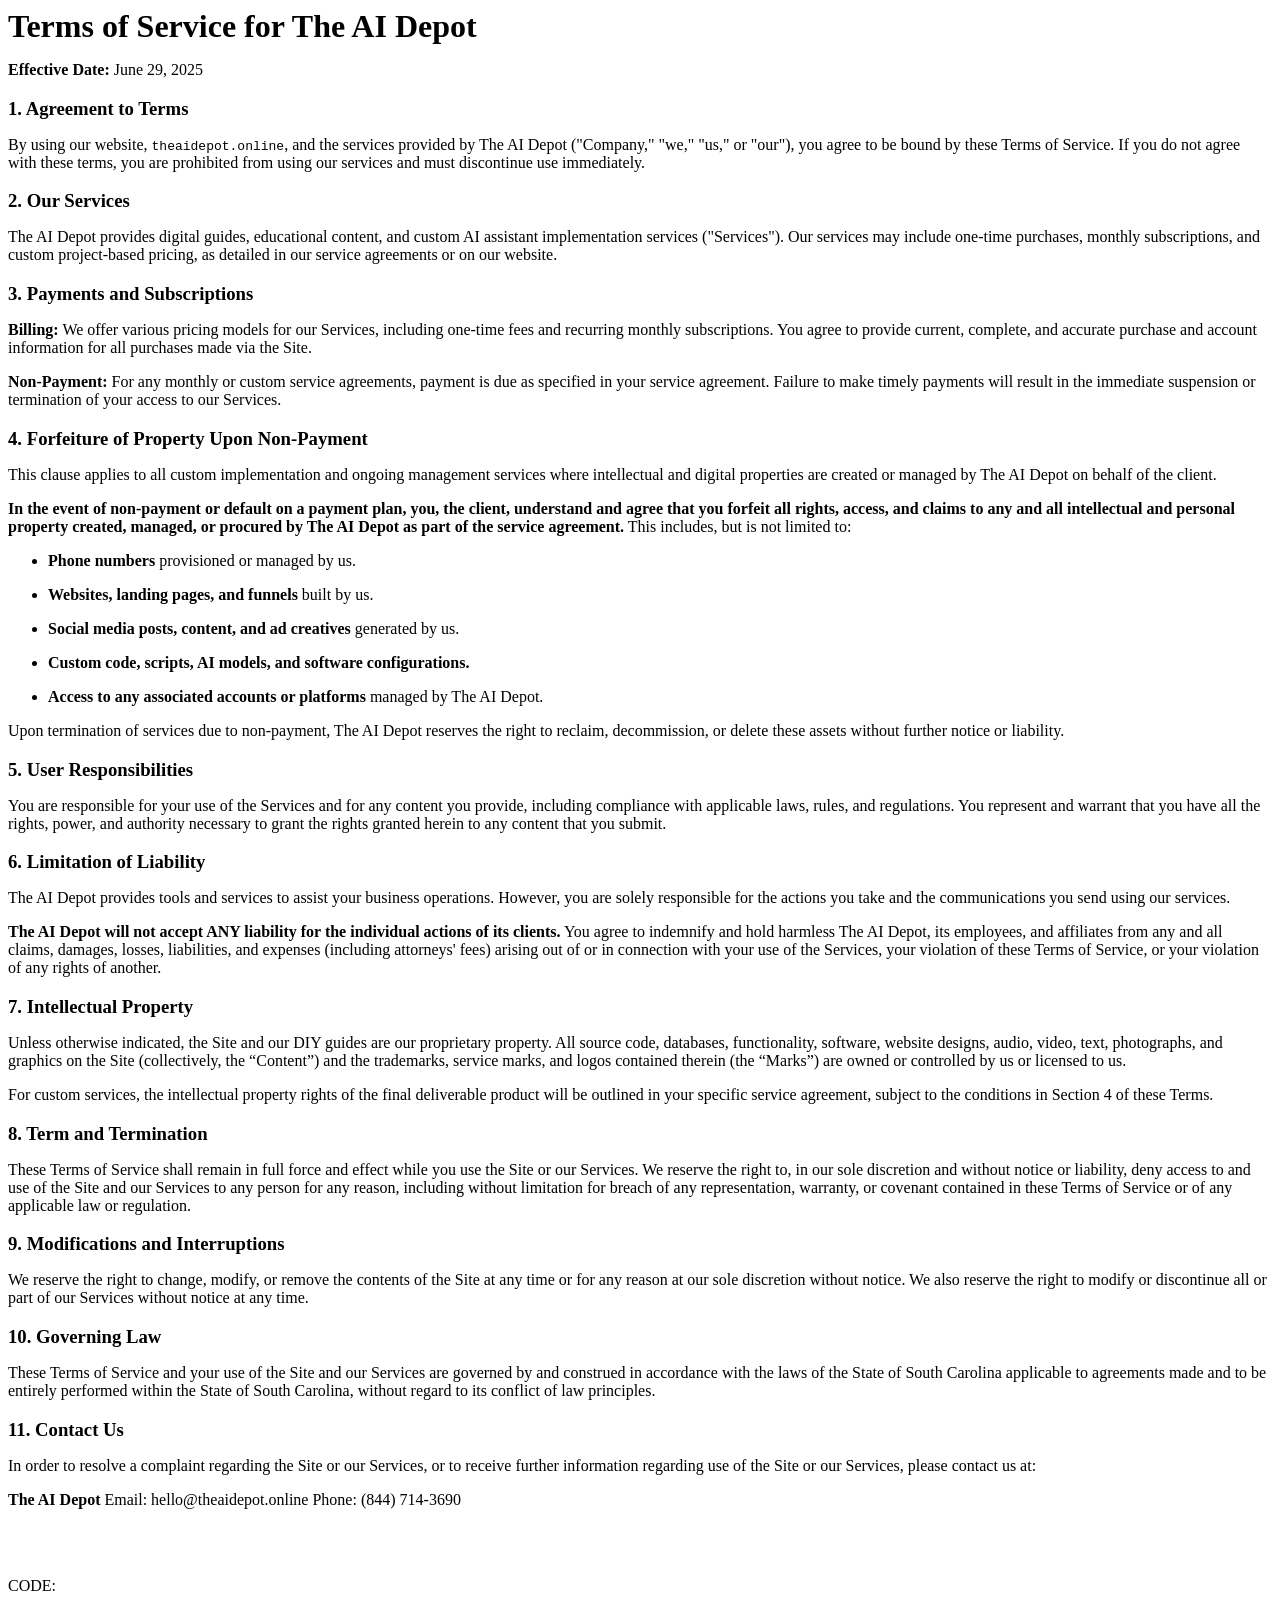
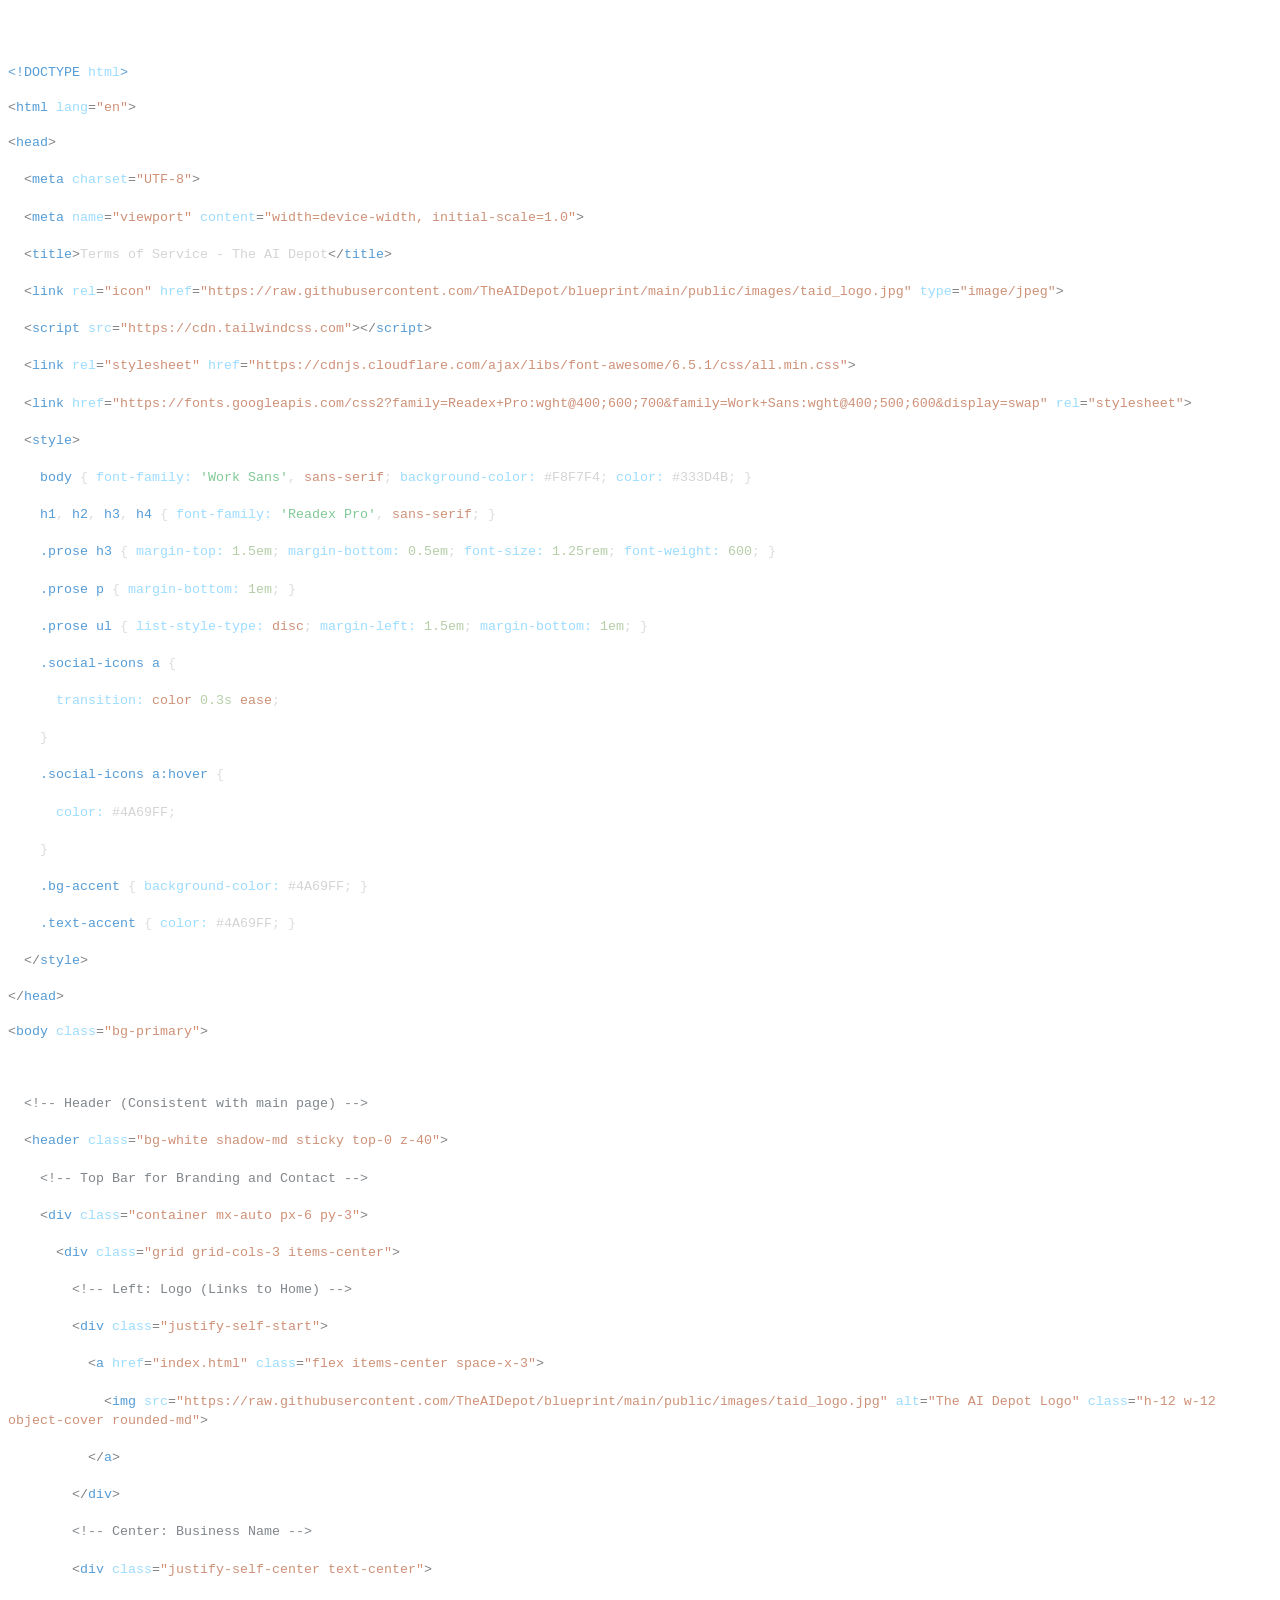
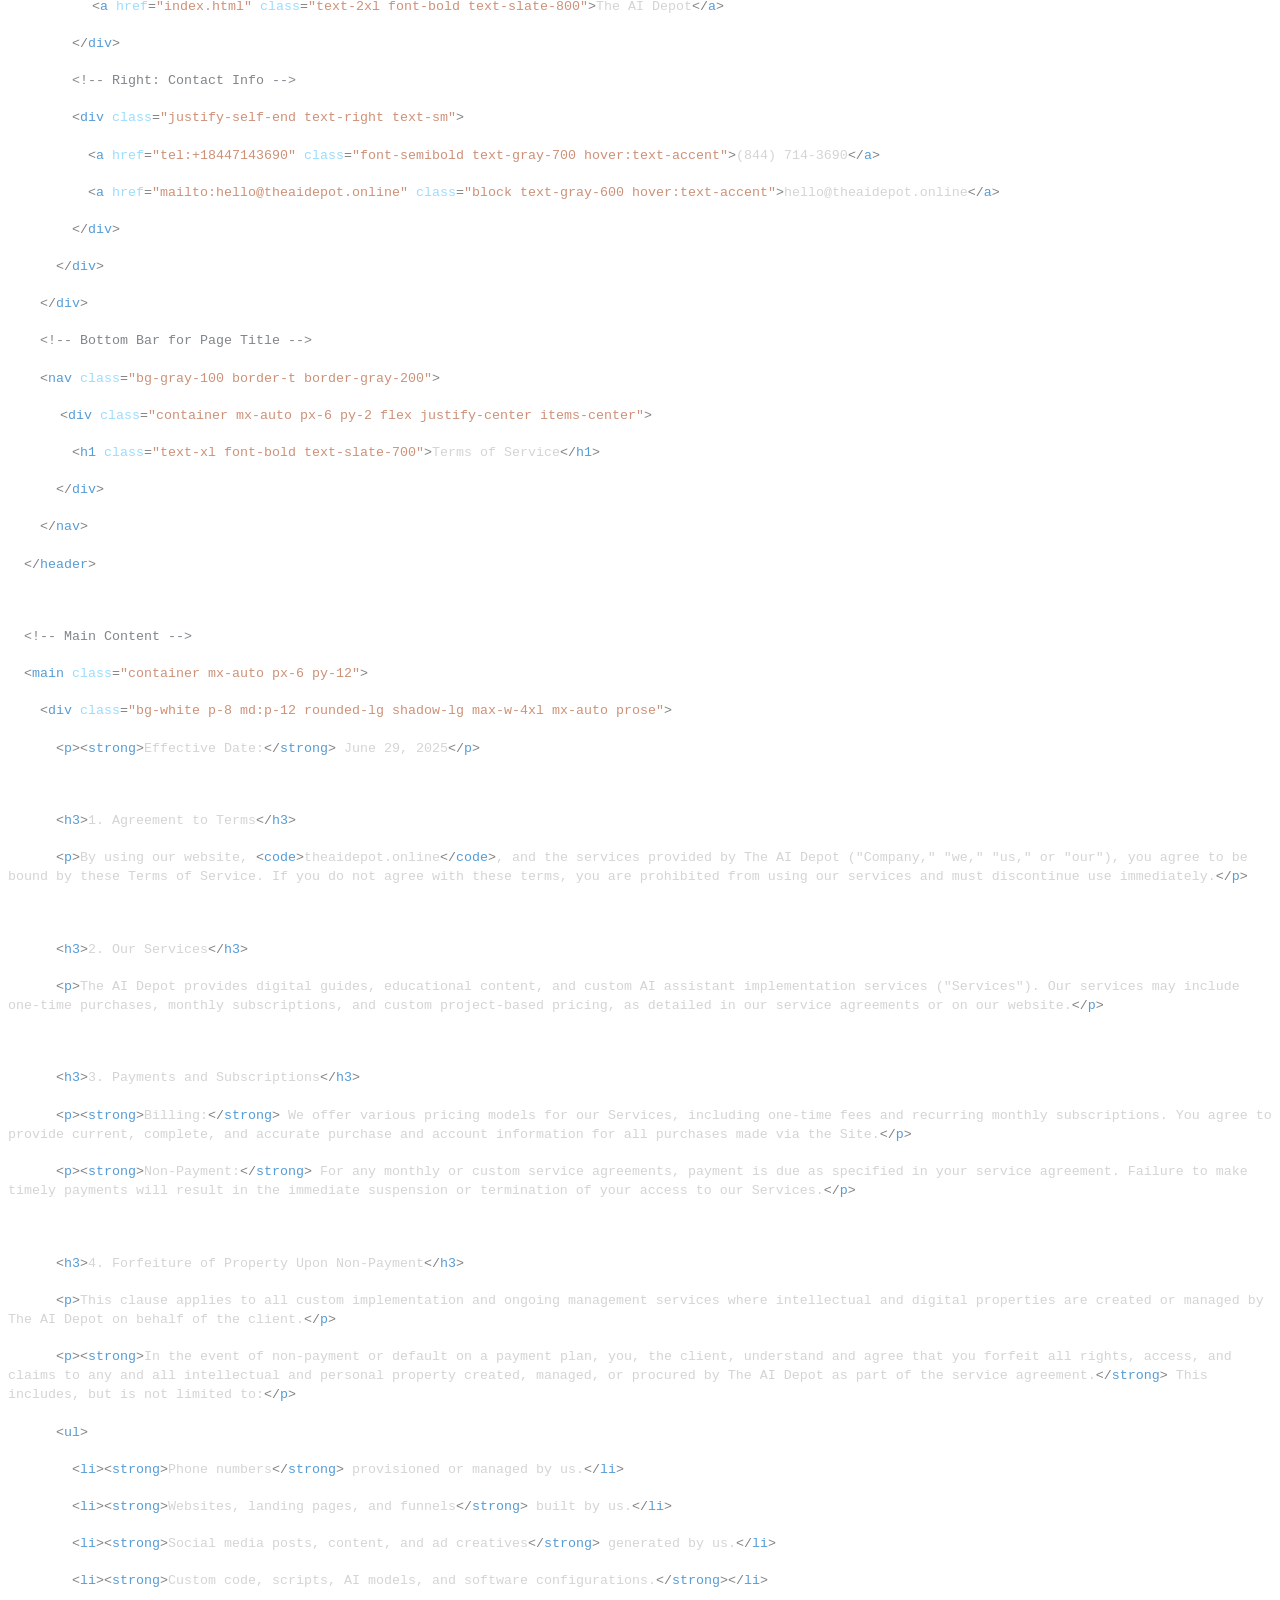
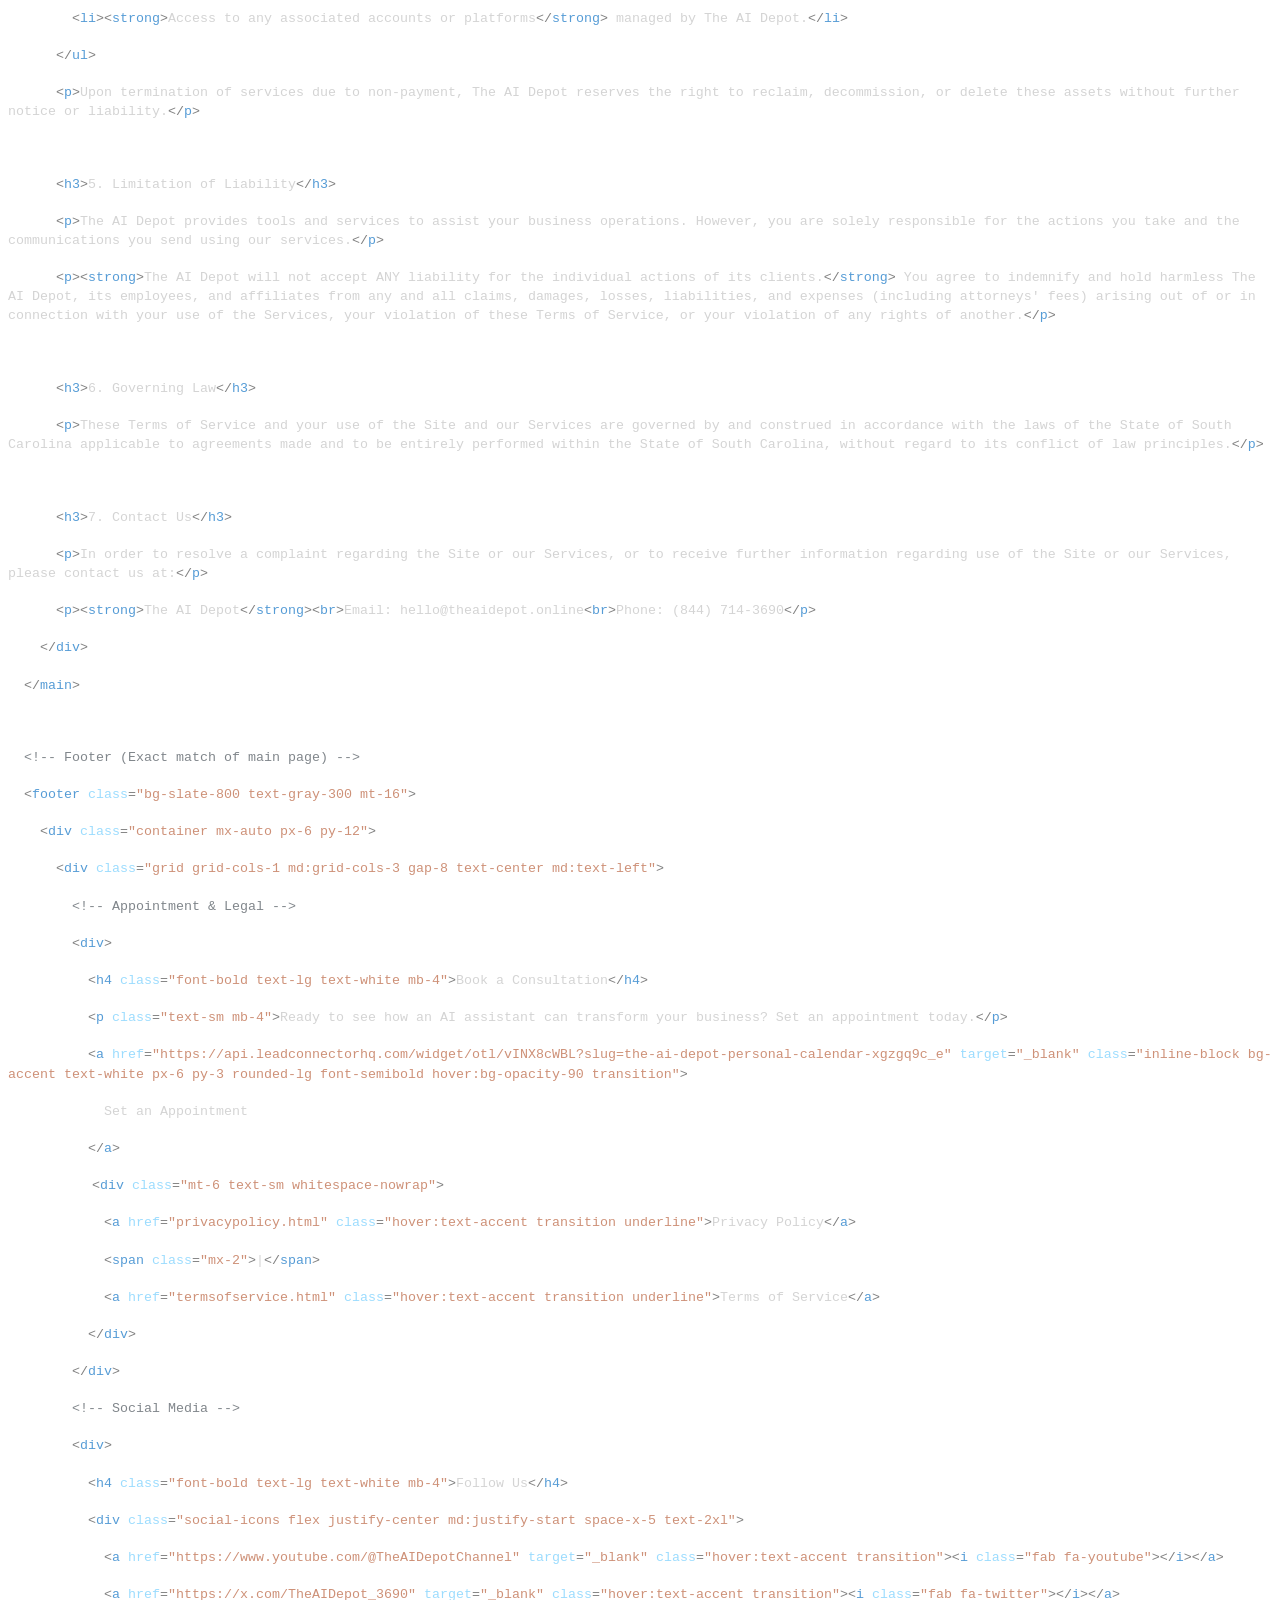
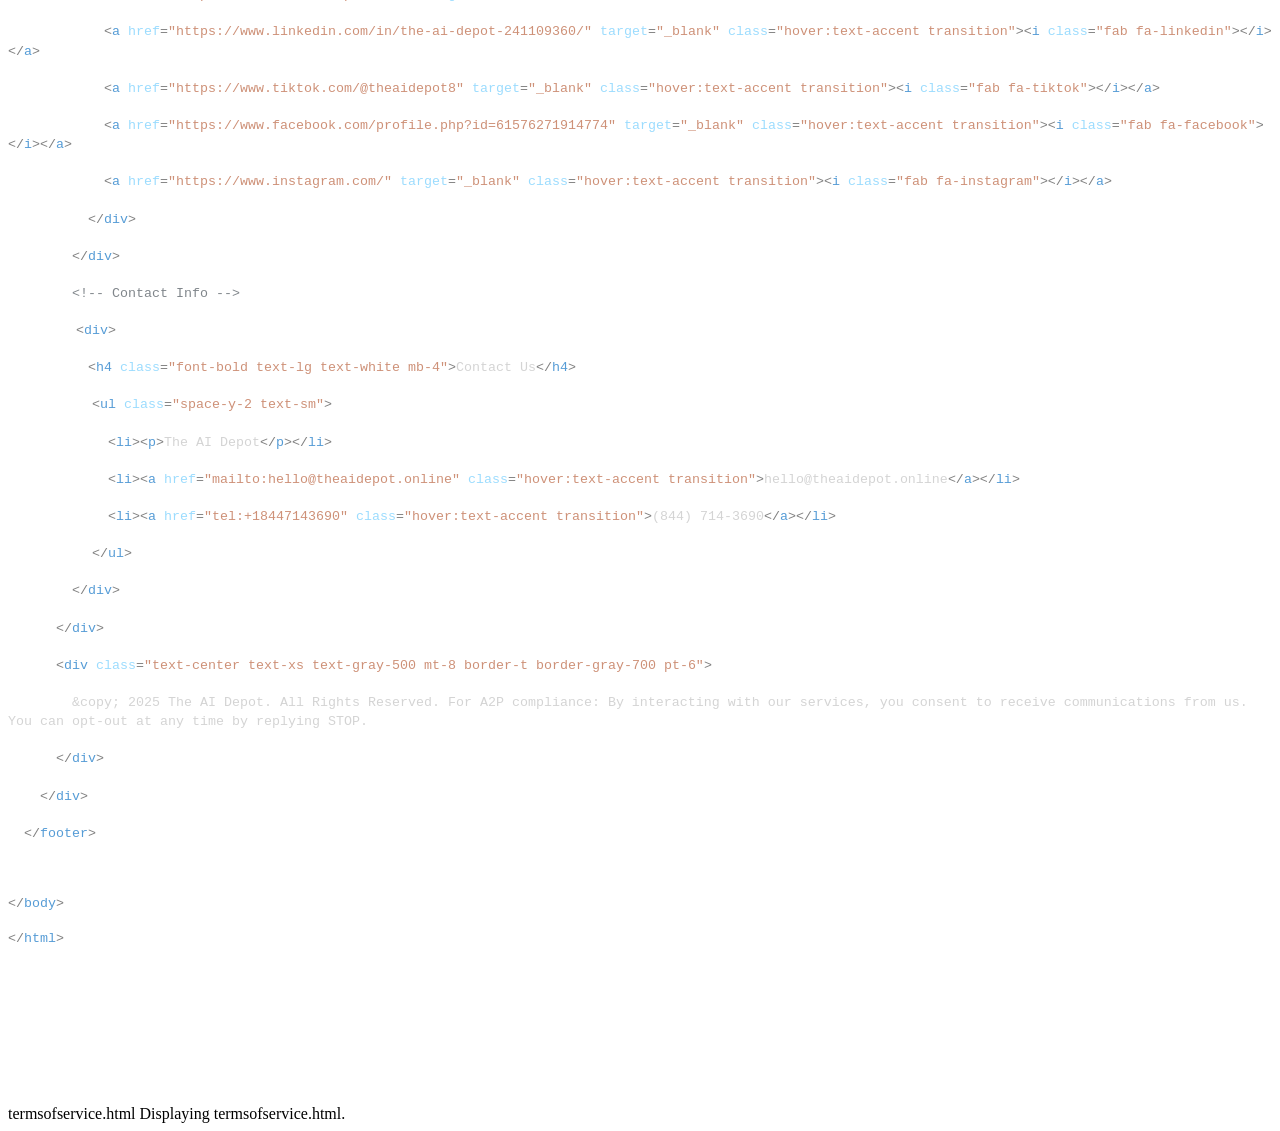
<file: terms.html>
<!DOCTYPE HTML PUBLIC "-//W3C//DTD HTML 4.0 Transitional//EN">
<HTML>
<HEAD>
	<META HTTP-EQUIV="CONTENT-TYPE" CONTENT="text/html; charset=windows-1252">
	<TITLE></TITLE>
	<META NAME="GENERATOR" CONTENT="OpenOffice 4.1.15  (Win32)">
	<META NAME="AUTHOR" CONTENT="Bizness One">
	<META NAME="CREATED" CONTENT="20250629;10272410">
	<META NAME="CHANGEDBY" CONTENT="Bizness One">
	<META NAME="CHANGED" CONTENT="20250629;13470996">
	<STYLE TYPE="text/css">
	<!--
		@page { margin: 0.79in }
		P { margin-bottom: 0.08in }
		H1 { margin-bottom: 0.08in }
		H1.western { font-family: "Times New Roman", serif }
		H1.cjk { font-family: "SimSun" }
		H1.ctl { font-family: "Lucida Sans" }
		H3 { margin-bottom: 0.08in }
		H3.cjk { font-family: "SimSun" }
		H3.ctl { font-family: "Lucida Sans" }
		CODE.cjk { font-family: "NSimSun", monospace }
		A:link { so-language: zxx }
	-->
	</STYLE>
</HEAD>
<BODY LANG="en-US" DIR="LTR">
<H1 CLASS="western">Terms of Service for The AI Depot</H1>
<P><STRONG>Effective Date:</STRONG> June 29, 2025</P>
<H3 CLASS="western">1. Agreement to Terms</H3>
<P>By using our website, <CODE CLASS="western">theaidepot.online</CODE>,
and the services provided by The AI Depot (&quot;Company,&quot; &quot;we,&quot;
&quot;us,&quot; or &quot;our&quot;), you agree to be bound by these
Terms of Service. If you do not agree with these terms, you are
prohibited from using our services and must discontinue use
immediately.</P>
<H3 CLASS="western">2. Our Services</H3>
<P>The AI Depot provides digital guides, educational content, and
custom AI assistant implementation services (&quot;Services&quot;).
Our services may include one-time purchases, monthly subscriptions,
and custom project-based pricing, as detailed in our service
agreements or on our website.</P>
<H3 CLASS="western">3. Payments and Subscriptions</H3>
<P><STRONG>Billing:</STRONG> We offer various pricing models for our
Services, including one-time fees and recurring monthly
subscriptions. You agree to provide current, complete, and accurate
purchase and account information for all purchases made via the Site.</P>
<P><STRONG>Non-Payment:</STRONG> For any monthly or custom service
agreements, payment is due as specified in your service agreement.
Failure to make timely payments will result in the immediate
suspension or termination of your access to our Services.</P>
<H3 CLASS="western">4. Forfeiture of Property Upon Non-Payment</H3>
<P>This clause applies to all custom implementation and ongoing
management services where intellectual and digital properties are
created or managed by The AI Depot on behalf of the client.</P>
<P><STRONG>In the event of non-payment or default on a payment plan,
you, the client, understand and agree that you forfeit all rights,
access, and claims to any and all intellectual and personal property
created, managed, or procured by The AI Depot as part of the service
agreement.</STRONG> This includes, but is not limited to:</P>
<UL>
	<LI><P><STRONG>Phone numbers</STRONG> provisioned or managed by us.</P>
	<LI><P><STRONG>Websites, landing pages, and funnels</STRONG> built
	by us.</P>
	<LI><P><STRONG>Social media posts, content, and ad creatives</STRONG>
	generated by us.</P>
	<LI><P><STRONG>Custom code, scripts, AI models, and software
	configurations.</STRONG></P>
	<LI><P><STRONG>Access to any associated accounts or platforms</STRONG>
	managed by The AI Depot.</P>
</UL>
<P>Upon termination of services due to non-payment, The AI Depot
reserves the right to reclaim, decommission, or delete these assets
without further notice or liability.</P>
<H3 CLASS="western">5. User Responsibilities</H3>
<P>You are responsible for your use of the Services and for any
content you provide, including compliance with applicable laws,
rules, and regulations. You represent and warrant that you have all
the rights, power, and authority necessary to grant the rights
granted herein to any content that you submit.</P>
<H3 CLASS="western">6. Limitation of Liability</H3>
<P>The AI Depot provides tools and services to assist your business
operations. However, you are solely responsible for the actions you
take and the communications you send using our services.</P>
<P><STRONG>The AI Depot will not accept ANY liability for the
individual actions of its clients.</STRONG> You agree to indemnify
and hold harmless The AI Depot, its employees, and affiliates from
any and all claims, damages, losses, liabilities, and expenses
(including attorneys' fees) arising out of or in connection with your
use of the Services, your violation of these Terms of Service, or
your violation of any rights of another.</P>
<H3 CLASS="western">7. Intellectual Property</H3>
<P>Unless otherwise indicated, the Site and our DIY guides are our
proprietary property. All source code, databases, functionality,
software, website designs, audio, video, text, photographs, and
graphics on the Site (collectively, the &ldquo;Content&rdquo;) and
the trademarks, service marks, and logos contained therein (the
&ldquo;Marks&rdquo;) are owned or controlled by us or licensed to us.</P>
<P>For custom services, the intellectual property rights of the final
deliverable product will be outlined in your specific service
agreement, subject to the conditions in Section 4 of these Terms.</P>
<H3 CLASS="western">8. Term and Termination</H3>
<P>These Terms of Service shall remain in full force and effect while
you use the Site or our Services. We reserve the right to, in our
sole discretion and without notice or liability, deny access to and
use of the Site and our Services to any person for any reason,
including without limitation for breach of any representation,
warranty, or covenant contained in these Terms of Service or of any
applicable law or regulation.</P>
<H3 CLASS="western">9. Modifications and Interruptions</H3>
<P>We reserve the right to change, modify, or remove the contents of
the Site at any time or for any reason at our sole discretion without
notice. We also reserve the right to modify or discontinue all or
part of our Services without notice at any time.</P>
<H3 CLASS="western">10. Governing Law</H3>
<P>These Terms of Service and your use of the Site and our Services
are governed by and construed in accordance with the laws of the
State of South Carolina applicable to agreements made and to be
entirely performed within the State of South Carolina, without regard
to its conflict of law principles.</P>
<H3 CLASS="western">11. Contact Us</H3>
<P>In order to resolve a complaint regarding the Site or our
Services, or to receive further information regarding use of the Site
or our Services, please contact us at:</P>
<P><STRONG>The AI Depot</STRONG> Email: hello@theaidepot.online
Phone: (844) 714-3690</P>
<P><BR><BR>
</P>
<P>CODE:</P>
<P><BR><BR>
</P>
<P STYLE="margin-bottom: 0in; font-weight: normal; line-height: 0.2in">
<FONT COLOR="#d4d4d4"><FONT FACE="Google Sans Mono, Consolas, Courier New, monospace"><FONT SIZE=2 STYLE="font-size: 10pt"><SPAN STYLE="background: transparent"><FONT COLOR="#569cd6">&lt;!DOCTYPE</FONT><FONT COLOR="#9cdcfe">
html</FONT><FONT COLOR="#569cd6">&gt;</FONT></SPAN></FONT></FONT></FONT></P>
<P STYLE="margin-bottom: 0in; font-weight: normal; line-height: 0.2in">
<FONT COLOR="#d4d4d4"><FONT FACE="Google Sans Mono, Consolas, Courier New, monospace"><FONT SIZE=2 STYLE="font-size: 10pt"><SPAN STYLE="background: transparent"><FONT COLOR="#808080">&lt;</FONT><FONT COLOR="#569cd6">html</FONT>
<FONT COLOR="#9cdcfe">lang</FONT><FONT COLOR="#808080">=</FONT><FONT COLOR="#ce9178">&quot;en&quot;</FONT><FONT COLOR="#808080">&gt;</FONT></SPAN></FONT></FONT></FONT></P>
<P STYLE="margin-bottom: 0in; font-weight: normal; line-height: 0.2in">
<FONT COLOR="#d4d4d4"><FONT FACE="Google Sans Mono, Consolas, Courier New, monospace"><FONT SIZE=2 STYLE="font-size: 10pt"><SPAN STYLE="background: transparent"><FONT COLOR="#808080">&lt;</FONT><FONT COLOR="#569cd6">head</FONT><FONT COLOR="#808080">&gt;</FONT></SPAN></FONT></FONT></FONT></P>
<P STYLE="margin-bottom: 0in; line-height: 0.2in"><FONT COLOR="#d4d4d4"><SPAN STYLE="background: transparent">&nbsp;
&nbsp; <FONT COLOR="#808080"><FONT FACE="Google Sans Mono, Consolas, Courier New, monospace"><FONT SIZE=2 STYLE="font-size: 10pt"><SPAN STYLE="font-weight: normal">&lt;</SPAN></FONT></FONT></FONT><FONT COLOR="#569cd6"><FONT FACE="Google Sans Mono, Consolas, Courier New, monospace"><FONT SIZE=2 STYLE="font-size: 10pt"><SPAN STYLE="font-weight: normal">meta</SPAN></FONT></FONT></FONT><FONT FACE="Google Sans Mono, Consolas, Courier New, monospace"><FONT SIZE=2 STYLE="font-size: 10pt"><SPAN STYLE="font-weight: normal">
</SPAN></FONT></FONT><FONT COLOR="#9cdcfe"><FONT FACE="Google Sans Mono, Consolas, Courier New, monospace"><FONT SIZE=2 STYLE="font-size: 10pt"><SPAN STYLE="font-weight: normal">charset</SPAN></FONT></FONT></FONT><FONT COLOR="#808080"><FONT FACE="Google Sans Mono, Consolas, Courier New, monospace"><FONT SIZE=2 STYLE="font-size: 10pt"><SPAN STYLE="font-weight: normal">=</SPAN></FONT></FONT></FONT><FONT COLOR="#ce9178"><FONT FACE="Google Sans Mono, Consolas, Courier New, monospace"><FONT SIZE=2 STYLE="font-size: 10pt"><SPAN STYLE="font-weight: normal">&quot;UTF-8&quot;</SPAN></FONT></FONT></FONT><FONT COLOR="#808080"><FONT FACE="Google Sans Mono, Consolas, Courier New, monospace"><FONT SIZE=2 STYLE="font-size: 10pt"><SPAN STYLE="font-weight: normal">&gt;</SPAN></FONT></FONT></FONT></SPAN></FONT></P>
<P STYLE="margin-bottom: 0in; line-height: 0.2in"><FONT COLOR="#d4d4d4"><SPAN STYLE="background: transparent">&nbsp;
&nbsp; <FONT COLOR="#808080"><FONT FACE="Google Sans Mono, Consolas, Courier New, monospace"><FONT SIZE=2 STYLE="font-size: 10pt"><SPAN STYLE="font-weight: normal">&lt;</SPAN></FONT></FONT></FONT><FONT COLOR="#569cd6"><FONT FACE="Google Sans Mono, Consolas, Courier New, monospace"><FONT SIZE=2 STYLE="font-size: 10pt"><SPAN STYLE="font-weight: normal">meta</SPAN></FONT></FONT></FONT><FONT FACE="Google Sans Mono, Consolas, Courier New, monospace"><FONT SIZE=2 STYLE="font-size: 10pt"><SPAN STYLE="font-weight: normal">
</SPAN></FONT></FONT><FONT COLOR="#9cdcfe"><FONT FACE="Google Sans Mono, Consolas, Courier New, monospace"><FONT SIZE=2 STYLE="font-size: 10pt"><SPAN STYLE="font-weight: normal">name</SPAN></FONT></FONT></FONT><FONT COLOR="#808080"><FONT FACE="Google Sans Mono, Consolas, Courier New, monospace"><FONT SIZE=2 STYLE="font-size: 10pt"><SPAN STYLE="font-weight: normal">=</SPAN></FONT></FONT></FONT><FONT COLOR="#ce9178"><FONT FACE="Google Sans Mono, Consolas, Courier New, monospace"><FONT SIZE=2 STYLE="font-size: 10pt"><SPAN STYLE="font-weight: normal">&quot;viewport&quot;</SPAN></FONT></FONT></FONT><FONT FACE="Google Sans Mono, Consolas, Courier New, monospace"><FONT SIZE=2 STYLE="font-size: 10pt"><SPAN STYLE="font-weight: normal">
</SPAN></FONT></FONT><FONT COLOR="#9cdcfe"><FONT FACE="Google Sans Mono, Consolas, Courier New, monospace"><FONT SIZE=2 STYLE="font-size: 10pt"><SPAN STYLE="font-weight: normal">content</SPAN></FONT></FONT></FONT><FONT COLOR="#808080"><FONT FACE="Google Sans Mono, Consolas, Courier New, monospace"><FONT SIZE=2 STYLE="font-size: 10pt"><SPAN STYLE="font-weight: normal">=</SPAN></FONT></FONT></FONT><FONT COLOR="#ce9178"><FONT FACE="Google Sans Mono, Consolas, Courier New, monospace"><FONT SIZE=2 STYLE="font-size: 10pt"><SPAN STYLE="font-weight: normal">&quot;width=device-width,
initial-scale=1.0&quot;</SPAN></FONT></FONT></FONT><FONT COLOR="#808080"><FONT FACE="Google Sans Mono, Consolas, Courier New, monospace"><FONT SIZE=2 STYLE="font-size: 10pt"><SPAN STYLE="font-weight: normal">&gt;</SPAN></FONT></FONT></FONT></SPAN></FONT></P>
<P STYLE="margin-bottom: 0in; line-height: 0.2in"><FONT COLOR="#d4d4d4"><SPAN STYLE="background: transparent">&nbsp;
&nbsp; <FONT COLOR="#808080"><FONT FACE="Google Sans Mono, Consolas, Courier New, monospace"><FONT SIZE=2 STYLE="font-size: 10pt"><SPAN STYLE="font-weight: normal">&lt;</SPAN></FONT></FONT></FONT><FONT COLOR="#569cd6"><FONT FACE="Google Sans Mono, Consolas, Courier New, monospace"><FONT SIZE=2 STYLE="font-size: 10pt"><SPAN STYLE="font-weight: normal">title</SPAN></FONT></FONT></FONT><FONT COLOR="#808080"><FONT FACE="Google Sans Mono, Consolas, Courier New, monospace"><FONT SIZE=2 STYLE="font-size: 10pt"><SPAN STYLE="font-weight: normal">&gt;</SPAN></FONT></FONT></FONT><FONT FACE="Google Sans Mono, Consolas, Courier New, monospace"><FONT SIZE=2 STYLE="font-size: 10pt"><SPAN STYLE="font-weight: normal">Terms
of Service - The AI Depot</SPAN></FONT></FONT><FONT COLOR="#808080"><FONT FACE="Google Sans Mono, Consolas, Courier New, monospace"><FONT SIZE=2 STYLE="font-size: 10pt"><SPAN STYLE="font-weight: normal">&lt;/</SPAN></FONT></FONT></FONT><FONT COLOR="#569cd6"><FONT FACE="Google Sans Mono, Consolas, Courier New, monospace"><FONT SIZE=2 STYLE="font-size: 10pt"><SPAN STYLE="font-weight: normal">title</SPAN></FONT></FONT></FONT><FONT COLOR="#808080"><FONT FACE="Google Sans Mono, Consolas, Courier New, monospace"><FONT SIZE=2 STYLE="font-size: 10pt"><SPAN STYLE="font-weight: normal">&gt;</SPAN></FONT></FONT></FONT></SPAN></FONT></P>
<P STYLE="margin-bottom: 0in; line-height: 0.2in"><FONT COLOR="#d4d4d4"><SPAN STYLE="background: transparent">&nbsp;
&nbsp; <FONT COLOR="#808080"><FONT FACE="Google Sans Mono, Consolas, Courier New, monospace"><FONT SIZE=2 STYLE="font-size: 10pt"><SPAN STYLE="font-weight: normal">&lt;</SPAN></FONT></FONT></FONT><FONT COLOR="#569cd6"><FONT FACE="Google Sans Mono, Consolas, Courier New, monospace"><FONT SIZE=2 STYLE="font-size: 10pt"><SPAN STYLE="font-weight: normal">link</SPAN></FONT></FONT></FONT><FONT FACE="Google Sans Mono, Consolas, Courier New, monospace"><FONT SIZE=2 STYLE="font-size: 10pt"><SPAN STYLE="font-weight: normal">
</SPAN></FONT></FONT><FONT COLOR="#9cdcfe"><FONT FACE="Google Sans Mono, Consolas, Courier New, monospace"><FONT SIZE=2 STYLE="font-size: 10pt"><SPAN STYLE="font-weight: normal">rel</SPAN></FONT></FONT></FONT><FONT COLOR="#808080"><FONT FACE="Google Sans Mono, Consolas, Courier New, monospace"><FONT SIZE=2 STYLE="font-size: 10pt"><SPAN STYLE="font-weight: normal">=</SPAN></FONT></FONT></FONT><FONT COLOR="#ce9178"><FONT FACE="Google Sans Mono, Consolas, Courier New, monospace"><FONT SIZE=2 STYLE="font-size: 10pt"><SPAN STYLE="font-weight: normal">&quot;icon&quot;</SPAN></FONT></FONT></FONT><FONT FACE="Google Sans Mono, Consolas, Courier New, monospace"><FONT SIZE=2 STYLE="font-size: 10pt"><SPAN STYLE="font-weight: normal">
</SPAN></FONT></FONT><FONT COLOR="#9cdcfe"><FONT FACE="Google Sans Mono, Consolas, Courier New, monospace"><FONT SIZE=2 STYLE="font-size: 10pt"><SPAN STYLE="font-weight: normal">href</SPAN></FONT></FONT></FONT><FONT COLOR="#808080"><FONT FACE="Google Sans Mono, Consolas, Courier New, monospace"><FONT SIZE=2 STYLE="font-size: 10pt"><SPAN STYLE="font-weight: normal">=</SPAN></FONT></FONT></FONT><FONT COLOR="#ce9178"><FONT FACE="Google Sans Mono, Consolas, Courier New, monospace"><FONT SIZE=2 STYLE="font-size: 10pt"><SPAN STYLE="font-weight: normal">&quot;https://raw.githubusercontent.com/TheAIDepot/blueprint/main/public/images/taid_logo.jpg&quot;</SPAN></FONT></FONT></FONT><FONT FACE="Google Sans Mono, Consolas, Courier New, monospace"><FONT SIZE=2 STYLE="font-size: 10pt"><SPAN STYLE="font-weight: normal">
</SPAN></FONT></FONT><FONT COLOR="#9cdcfe"><FONT FACE="Google Sans Mono, Consolas, Courier New, monospace"><FONT SIZE=2 STYLE="font-size: 10pt"><SPAN STYLE="font-weight: normal">type</SPAN></FONT></FONT></FONT><FONT COLOR="#808080"><FONT FACE="Google Sans Mono, Consolas, Courier New, monospace"><FONT SIZE=2 STYLE="font-size: 10pt"><SPAN STYLE="font-weight: normal">=</SPAN></FONT></FONT></FONT><FONT COLOR="#ce9178"><FONT FACE="Google Sans Mono, Consolas, Courier New, monospace"><FONT SIZE=2 STYLE="font-size: 10pt"><SPAN STYLE="font-weight: normal">&quot;image/jpeg&quot;</SPAN></FONT></FONT></FONT><FONT COLOR="#808080"><FONT FACE="Google Sans Mono, Consolas, Courier New, monospace"><FONT SIZE=2 STYLE="font-size: 10pt"><SPAN STYLE="font-weight: normal">&gt;</SPAN></FONT></FONT></FONT></SPAN></FONT></P>
<P STYLE="margin-bottom: 0in; line-height: 0.2in"><FONT COLOR="#d4d4d4"><SPAN STYLE="background: transparent">&nbsp;
&nbsp; <FONT COLOR="#808080"><FONT FACE="Google Sans Mono, Consolas, Courier New, monospace"><FONT SIZE=2 STYLE="font-size: 10pt"><SPAN STYLE="font-weight: normal">&lt;</SPAN></FONT></FONT></FONT><FONT COLOR="#569cd6"><FONT FACE="Google Sans Mono, Consolas, Courier New, monospace"><FONT SIZE=2 STYLE="font-size: 10pt"><SPAN STYLE="font-weight: normal">script</SPAN></FONT></FONT></FONT><FONT FACE="Google Sans Mono, Consolas, Courier New, monospace"><FONT SIZE=2 STYLE="font-size: 10pt"><SPAN STYLE="font-weight: normal">
</SPAN></FONT></FONT><FONT COLOR="#9cdcfe"><FONT FACE="Google Sans Mono, Consolas, Courier New, monospace"><FONT SIZE=2 STYLE="font-size: 10pt"><SPAN STYLE="font-weight: normal">src</SPAN></FONT></FONT></FONT><FONT COLOR="#808080"><FONT FACE="Google Sans Mono, Consolas, Courier New, monospace"><FONT SIZE=2 STYLE="font-size: 10pt"><SPAN STYLE="font-weight: normal">=</SPAN></FONT></FONT></FONT><FONT COLOR="#ce9178"><FONT FACE="Google Sans Mono, Consolas, Courier New, monospace"><FONT SIZE=2 STYLE="font-size: 10pt"><SPAN STYLE="font-weight: normal">&quot;https://cdn.tailwindcss.com&quot;</SPAN></FONT></FONT></FONT><FONT COLOR="#808080"><FONT FACE="Google Sans Mono, Consolas, Courier New, monospace"><FONT SIZE=2 STYLE="font-size: 10pt"><SPAN STYLE="font-weight: normal">&gt;&lt;/</SPAN></FONT></FONT></FONT><FONT COLOR="#569cd6"><FONT FACE="Google Sans Mono, Consolas, Courier New, monospace"><FONT SIZE=2 STYLE="font-size: 10pt"><SPAN STYLE="font-weight: normal">script</SPAN></FONT></FONT></FONT><FONT COLOR="#808080"><FONT FACE="Google Sans Mono, Consolas, Courier New, monospace"><FONT SIZE=2 STYLE="font-size: 10pt"><SPAN STYLE="font-weight: normal">&gt;</SPAN></FONT></FONT></FONT></SPAN></FONT></P>
<P STYLE="margin-bottom: 0in; line-height: 0.2in"><FONT COLOR="#d4d4d4"><SPAN STYLE="background: transparent">&nbsp;
&nbsp; <FONT COLOR="#808080"><FONT FACE="Google Sans Mono, Consolas, Courier New, monospace"><FONT SIZE=2 STYLE="font-size: 10pt"><SPAN STYLE="font-weight: normal">&lt;</SPAN></FONT></FONT></FONT><FONT COLOR="#569cd6"><FONT FACE="Google Sans Mono, Consolas, Courier New, monospace"><FONT SIZE=2 STYLE="font-size: 10pt"><SPAN STYLE="font-weight: normal">link</SPAN></FONT></FONT></FONT><FONT FACE="Google Sans Mono, Consolas, Courier New, monospace"><FONT SIZE=2 STYLE="font-size: 10pt"><SPAN STYLE="font-weight: normal">
</SPAN></FONT></FONT><FONT COLOR="#9cdcfe"><FONT FACE="Google Sans Mono, Consolas, Courier New, monospace"><FONT SIZE=2 STYLE="font-size: 10pt"><SPAN STYLE="font-weight: normal">rel</SPAN></FONT></FONT></FONT><FONT COLOR="#808080"><FONT FACE="Google Sans Mono, Consolas, Courier New, monospace"><FONT SIZE=2 STYLE="font-size: 10pt"><SPAN STYLE="font-weight: normal">=</SPAN></FONT></FONT></FONT><FONT COLOR="#ce9178"><FONT FACE="Google Sans Mono, Consolas, Courier New, monospace"><FONT SIZE=2 STYLE="font-size: 10pt"><SPAN STYLE="font-weight: normal">&quot;stylesheet&quot;</SPAN></FONT></FONT></FONT><FONT FACE="Google Sans Mono, Consolas, Courier New, monospace"><FONT SIZE=2 STYLE="font-size: 10pt"><SPAN STYLE="font-weight: normal">
</SPAN></FONT></FONT><FONT COLOR="#9cdcfe"><FONT FACE="Google Sans Mono, Consolas, Courier New, monospace"><FONT SIZE=2 STYLE="font-size: 10pt"><SPAN STYLE="font-weight: normal">href</SPAN></FONT></FONT></FONT><FONT COLOR="#808080"><FONT FACE="Google Sans Mono, Consolas, Courier New, monospace"><FONT SIZE=2 STYLE="font-size: 10pt"><SPAN STYLE="font-weight: normal">=</SPAN></FONT></FONT></FONT><FONT COLOR="#ce9178"><FONT FACE="Google Sans Mono, Consolas, Courier New, monospace"><FONT SIZE=2 STYLE="font-size: 10pt"><SPAN STYLE="font-weight: normal">&quot;https://cdnjs.cloudflare.com/ajax/libs/font-awesome/6.5.1/css/all.min.css&quot;</SPAN></FONT></FONT></FONT><FONT COLOR="#808080"><FONT FACE="Google Sans Mono, Consolas, Courier New, monospace"><FONT SIZE=2 STYLE="font-size: 10pt"><SPAN STYLE="font-weight: normal">&gt;</SPAN></FONT></FONT></FONT></SPAN></FONT></P>
<P STYLE="margin-bottom: 0in; line-height: 0.2in"><FONT COLOR="#d4d4d4"><SPAN STYLE="background: transparent">&nbsp;
&nbsp; <FONT COLOR="#808080"><FONT FACE="Google Sans Mono, Consolas, Courier New, monospace"><FONT SIZE=2 STYLE="font-size: 10pt"><SPAN STYLE="font-weight: normal">&lt;</SPAN></FONT></FONT></FONT><FONT COLOR="#569cd6"><FONT FACE="Google Sans Mono, Consolas, Courier New, monospace"><FONT SIZE=2 STYLE="font-size: 10pt"><SPAN STYLE="font-weight: normal">link</SPAN></FONT></FONT></FONT><FONT FACE="Google Sans Mono, Consolas, Courier New, monospace"><FONT SIZE=2 STYLE="font-size: 10pt"><SPAN STYLE="font-weight: normal">
</SPAN></FONT></FONT><FONT COLOR="#9cdcfe"><FONT FACE="Google Sans Mono, Consolas, Courier New, monospace"><FONT SIZE=2 STYLE="font-size: 10pt"><SPAN STYLE="font-weight: normal">href</SPAN></FONT></FONT></FONT><FONT COLOR="#808080"><FONT FACE="Google Sans Mono, Consolas, Courier New, monospace"><FONT SIZE=2 STYLE="font-size: 10pt"><SPAN STYLE="font-weight: normal">=</SPAN></FONT></FONT></FONT><FONT COLOR="#ce9178"><FONT FACE="Google Sans Mono, Consolas, Courier New, monospace"><FONT SIZE=2 STYLE="font-size: 10pt"><SPAN STYLE="font-weight: normal">&quot;https://fonts.googleapis.com/css2?family=Readex+Pro:wght@400;600;700&amp;family=Work+Sans:wght@400;500;600&amp;display=swap&quot;</SPAN></FONT></FONT></FONT><FONT FACE="Google Sans Mono, Consolas, Courier New, monospace"><FONT SIZE=2 STYLE="font-size: 10pt"><SPAN STYLE="font-weight: normal">
</SPAN></FONT></FONT><FONT COLOR="#9cdcfe"><FONT FACE="Google Sans Mono, Consolas, Courier New, monospace"><FONT SIZE=2 STYLE="font-size: 10pt"><SPAN STYLE="font-weight: normal">rel</SPAN></FONT></FONT></FONT><FONT COLOR="#808080"><FONT FACE="Google Sans Mono, Consolas, Courier New, monospace"><FONT SIZE=2 STYLE="font-size: 10pt"><SPAN STYLE="font-weight: normal">=</SPAN></FONT></FONT></FONT><FONT COLOR="#ce9178"><FONT FACE="Google Sans Mono, Consolas, Courier New, monospace"><FONT SIZE=2 STYLE="font-size: 10pt"><SPAN STYLE="font-weight: normal">&quot;stylesheet&quot;</SPAN></FONT></FONT></FONT><FONT COLOR="#808080"><FONT FACE="Google Sans Mono, Consolas, Courier New, monospace"><FONT SIZE=2 STYLE="font-size: 10pt"><SPAN STYLE="font-weight: normal">&gt;</SPAN></FONT></FONT></FONT></SPAN></FONT></P>
<P STYLE="margin-bottom: 0in; line-height: 0.2in"><FONT COLOR="#d4d4d4"><SPAN STYLE="background: transparent">&nbsp;
&nbsp; <FONT COLOR="#808080"><FONT FACE="Google Sans Mono, Consolas, Courier New, monospace"><FONT SIZE=2 STYLE="font-size: 10pt"><SPAN STYLE="font-weight: normal">&lt;</SPAN></FONT></FONT></FONT><FONT COLOR="#569cd6"><FONT FACE="Google Sans Mono, Consolas, Courier New, monospace"><FONT SIZE=2 STYLE="font-size: 10pt"><SPAN STYLE="font-weight: normal">style</SPAN></FONT></FONT></FONT><FONT COLOR="#808080"><FONT FACE="Google Sans Mono, Consolas, Courier New, monospace"><FONT SIZE=2 STYLE="font-size: 10pt"><SPAN STYLE="font-weight: normal">&gt;</SPAN></FONT></FONT></FONT></SPAN></FONT></P>
<P STYLE="margin-bottom: 0in; line-height: 0.2in"><FONT COLOR="#d4d4d4"><SPAN STYLE="background: transparent">&nbsp;
&nbsp; &nbsp; &nbsp; <FONT COLOR="#569cd6"><FONT FACE="Google Sans Mono, Consolas, Courier New, monospace"><FONT SIZE=2 STYLE="font-size: 10pt"><SPAN STYLE="font-weight: normal">body</SPAN></FONT></FONT></FONT><FONT FACE="Google Sans Mono, Consolas, Courier New, monospace"><FONT SIZE=2 STYLE="font-size: 10pt"><SPAN STYLE="font-weight: normal">
</SPAN></FONT></FONT><FONT COLOR="#dcdcdc"><FONT FACE="Google Sans Mono, Consolas, Courier New, monospace"><FONT SIZE=2 STYLE="font-size: 10pt"><SPAN STYLE="font-weight: normal">{</SPAN></FONT></FONT></FONT><FONT FACE="Google Sans Mono, Consolas, Courier New, monospace"><FONT SIZE=2 STYLE="font-size: 10pt"><SPAN STYLE="font-weight: normal">
</SPAN></FONT></FONT><FONT COLOR="#9cdcfe"><FONT FACE="Google Sans Mono, Consolas, Courier New, monospace"><FONT SIZE=2 STYLE="font-size: 10pt"><SPAN STYLE="font-weight: normal">font-family:</SPAN></FONT></FONT></FONT><FONT FACE="Google Sans Mono, Consolas, Courier New, monospace"><FONT SIZE=2 STYLE="font-size: 10pt"><SPAN STYLE="font-weight: normal">
</SPAN></FONT></FONT><FONT COLOR="#81c995"><FONT FACE="Google Sans Mono, Consolas, Courier New, monospace"><FONT SIZE=2 STYLE="font-size: 10pt"><SPAN STYLE="font-weight: normal">'Work
Sans'</SPAN></FONT></FONT></FONT><FONT COLOR="#dcdcdc"><FONT FACE="Google Sans Mono, Consolas, Courier New, monospace"><FONT SIZE=2 STYLE="font-size: 10pt"><SPAN STYLE="font-weight: normal">,</SPAN></FONT></FONT></FONT><FONT FACE="Google Sans Mono, Consolas, Courier New, monospace"><FONT SIZE=2 STYLE="font-size: 10pt"><SPAN STYLE="font-weight: normal">
</SPAN></FONT></FONT><FONT COLOR="#ce9178"><FONT FACE="Google Sans Mono, Consolas, Courier New, monospace"><FONT SIZE=2 STYLE="font-size: 10pt"><SPAN STYLE="font-weight: normal">sans-serif</SPAN></FONT></FONT></FONT><FONT COLOR="#dcdcdc"><FONT FACE="Google Sans Mono, Consolas, Courier New, monospace"><FONT SIZE=2 STYLE="font-size: 10pt"><SPAN STYLE="font-weight: normal">;</SPAN></FONT></FONT></FONT><FONT FACE="Google Sans Mono, Consolas, Courier New, monospace"><FONT SIZE=2 STYLE="font-size: 10pt"><SPAN STYLE="font-weight: normal">
</SPAN></FONT></FONT><FONT COLOR="#9cdcfe"><FONT FACE="Google Sans Mono, Consolas, Courier New, monospace"><FONT SIZE=2 STYLE="font-size: 10pt"><SPAN STYLE="font-weight: normal">background-color:</SPAN></FONT></FONT></FONT><FONT FACE="Google Sans Mono, Consolas, Courier New, monospace"><FONT SIZE=2 STYLE="font-size: 10pt"><SPAN STYLE="font-weight: normal">
#F8F7F4</SPAN></FONT></FONT><FONT COLOR="#dcdcdc"><FONT FACE="Google Sans Mono, Consolas, Courier New, monospace"><FONT SIZE=2 STYLE="font-size: 10pt"><SPAN STYLE="font-weight: normal">;</SPAN></FONT></FONT></FONT><FONT FACE="Google Sans Mono, Consolas, Courier New, monospace"><FONT SIZE=2 STYLE="font-size: 10pt"><SPAN STYLE="font-weight: normal">
</SPAN></FONT></FONT><FONT COLOR="#9cdcfe"><FONT FACE="Google Sans Mono, Consolas, Courier New, monospace"><FONT SIZE=2 STYLE="font-size: 10pt"><SPAN STYLE="font-weight: normal">color:</SPAN></FONT></FONT></FONT><FONT FACE="Google Sans Mono, Consolas, Courier New, monospace"><FONT SIZE=2 STYLE="font-size: 10pt"><SPAN STYLE="font-weight: normal">
#333D4B</SPAN></FONT></FONT><FONT COLOR="#dcdcdc"><FONT FACE="Google Sans Mono, Consolas, Courier New, monospace"><FONT SIZE=2 STYLE="font-size: 10pt"><SPAN STYLE="font-weight: normal">;</SPAN></FONT></FONT></FONT><FONT FACE="Google Sans Mono, Consolas, Courier New, monospace"><FONT SIZE=2 STYLE="font-size: 10pt"><SPAN STYLE="font-weight: normal">
</SPAN></FONT></FONT><FONT COLOR="#dcdcdc"><FONT FACE="Google Sans Mono, Consolas, Courier New, monospace"><FONT SIZE=2 STYLE="font-size: 10pt"><SPAN STYLE="font-weight: normal">}</SPAN></FONT></FONT></FONT></SPAN></FONT></P>
<P STYLE="margin-bottom: 0in; line-height: 0.2in"><FONT COLOR="#d4d4d4"><SPAN STYLE="background: transparent">&nbsp;
&nbsp; &nbsp; &nbsp; <FONT COLOR="#569cd6"><FONT FACE="Google Sans Mono, Consolas, Courier New, monospace"><FONT SIZE=2 STYLE="font-size: 10pt"><SPAN STYLE="font-weight: normal">h1</SPAN></FONT></FONT></FONT><FONT COLOR="#dcdcdc"><FONT FACE="Google Sans Mono, Consolas, Courier New, monospace"><FONT SIZE=2 STYLE="font-size: 10pt"><SPAN STYLE="font-weight: normal">,</SPAN></FONT></FONT></FONT><FONT FACE="Google Sans Mono, Consolas, Courier New, monospace"><FONT SIZE=2 STYLE="font-size: 10pt"><SPAN STYLE="font-weight: normal">
</SPAN></FONT></FONT><FONT COLOR="#569cd6"><FONT FACE="Google Sans Mono, Consolas, Courier New, monospace"><FONT SIZE=2 STYLE="font-size: 10pt"><SPAN STYLE="font-weight: normal">h2</SPAN></FONT></FONT></FONT><FONT COLOR="#dcdcdc"><FONT FACE="Google Sans Mono, Consolas, Courier New, monospace"><FONT SIZE=2 STYLE="font-size: 10pt"><SPAN STYLE="font-weight: normal">,</SPAN></FONT></FONT></FONT><FONT FACE="Google Sans Mono, Consolas, Courier New, monospace"><FONT SIZE=2 STYLE="font-size: 10pt"><SPAN STYLE="font-weight: normal">
</SPAN></FONT></FONT><FONT COLOR="#569cd6"><FONT FACE="Google Sans Mono, Consolas, Courier New, monospace"><FONT SIZE=2 STYLE="font-size: 10pt"><SPAN STYLE="font-weight: normal">h3</SPAN></FONT></FONT></FONT><FONT COLOR="#dcdcdc"><FONT FACE="Google Sans Mono, Consolas, Courier New, monospace"><FONT SIZE=2 STYLE="font-size: 10pt"><SPAN STYLE="font-weight: normal">,</SPAN></FONT></FONT></FONT><FONT FACE="Google Sans Mono, Consolas, Courier New, monospace"><FONT SIZE=2 STYLE="font-size: 10pt"><SPAN STYLE="font-weight: normal">
</SPAN></FONT></FONT><FONT COLOR="#569cd6"><FONT FACE="Google Sans Mono, Consolas, Courier New, monospace"><FONT SIZE=2 STYLE="font-size: 10pt"><SPAN STYLE="font-weight: normal">h4</SPAN></FONT></FONT></FONT><FONT FACE="Google Sans Mono, Consolas, Courier New, monospace"><FONT SIZE=2 STYLE="font-size: 10pt"><SPAN STYLE="font-weight: normal">
</SPAN></FONT></FONT><FONT COLOR="#dcdcdc"><FONT FACE="Google Sans Mono, Consolas, Courier New, monospace"><FONT SIZE=2 STYLE="font-size: 10pt"><SPAN STYLE="font-weight: normal">{</SPAN></FONT></FONT></FONT><FONT FACE="Google Sans Mono, Consolas, Courier New, monospace"><FONT SIZE=2 STYLE="font-size: 10pt"><SPAN STYLE="font-weight: normal">
</SPAN></FONT></FONT><FONT COLOR="#9cdcfe"><FONT FACE="Google Sans Mono, Consolas, Courier New, monospace"><FONT SIZE=2 STYLE="font-size: 10pt"><SPAN STYLE="font-weight: normal">font-family:</SPAN></FONT></FONT></FONT><FONT FACE="Google Sans Mono, Consolas, Courier New, monospace"><FONT SIZE=2 STYLE="font-size: 10pt"><SPAN STYLE="font-weight: normal">
</SPAN></FONT></FONT><FONT COLOR="#81c995"><FONT FACE="Google Sans Mono, Consolas, Courier New, monospace"><FONT SIZE=2 STYLE="font-size: 10pt"><SPAN STYLE="font-weight: normal">'Readex
Pro'</SPAN></FONT></FONT></FONT><FONT COLOR="#dcdcdc"><FONT FACE="Google Sans Mono, Consolas, Courier New, monospace"><FONT SIZE=2 STYLE="font-size: 10pt"><SPAN STYLE="font-weight: normal">,</SPAN></FONT></FONT></FONT><FONT FACE="Google Sans Mono, Consolas, Courier New, monospace"><FONT SIZE=2 STYLE="font-size: 10pt"><SPAN STYLE="font-weight: normal">
</SPAN></FONT></FONT><FONT COLOR="#ce9178"><FONT FACE="Google Sans Mono, Consolas, Courier New, monospace"><FONT SIZE=2 STYLE="font-size: 10pt"><SPAN STYLE="font-weight: normal">sans-serif</SPAN></FONT></FONT></FONT><FONT COLOR="#dcdcdc"><FONT FACE="Google Sans Mono, Consolas, Courier New, monospace"><FONT SIZE=2 STYLE="font-size: 10pt"><SPAN STYLE="font-weight: normal">;</SPAN></FONT></FONT></FONT><FONT FACE="Google Sans Mono, Consolas, Courier New, monospace"><FONT SIZE=2 STYLE="font-size: 10pt"><SPAN STYLE="font-weight: normal">
</SPAN></FONT></FONT><FONT COLOR="#dcdcdc"><FONT FACE="Google Sans Mono, Consolas, Courier New, monospace"><FONT SIZE=2 STYLE="font-size: 10pt"><SPAN STYLE="font-weight: normal">}</SPAN></FONT></FONT></FONT></SPAN></FONT></P>
<P STYLE="margin-bottom: 0in; line-height: 0.2in"><FONT COLOR="#d4d4d4"><SPAN STYLE="background: transparent">&nbsp;
&nbsp; &nbsp; &nbsp; <FONT COLOR="#569cd6"><FONT FACE="Google Sans Mono, Consolas, Courier New, monospace"><FONT SIZE=2 STYLE="font-size: 10pt"><SPAN STYLE="font-weight: normal">.prose</SPAN></FONT></FONT></FONT><FONT FACE="Google Sans Mono, Consolas, Courier New, monospace"><FONT SIZE=2 STYLE="font-size: 10pt"><SPAN STYLE="font-weight: normal">
</SPAN></FONT></FONT><FONT COLOR="#569cd6"><FONT FACE="Google Sans Mono, Consolas, Courier New, monospace"><FONT SIZE=2 STYLE="font-size: 10pt"><SPAN STYLE="font-weight: normal">h3</SPAN></FONT></FONT></FONT><FONT FACE="Google Sans Mono, Consolas, Courier New, monospace"><FONT SIZE=2 STYLE="font-size: 10pt"><SPAN STYLE="font-weight: normal">
</SPAN></FONT></FONT><FONT COLOR="#dcdcdc"><FONT FACE="Google Sans Mono, Consolas, Courier New, monospace"><FONT SIZE=2 STYLE="font-size: 10pt"><SPAN STYLE="font-weight: normal">{</SPAN></FONT></FONT></FONT><FONT FACE="Google Sans Mono, Consolas, Courier New, monospace"><FONT SIZE=2 STYLE="font-size: 10pt"><SPAN STYLE="font-weight: normal">
</SPAN></FONT></FONT><FONT COLOR="#9cdcfe"><FONT FACE="Google Sans Mono, Consolas, Courier New, monospace"><FONT SIZE=2 STYLE="font-size: 10pt"><SPAN STYLE="font-weight: normal">margin-top:</SPAN></FONT></FONT></FONT><FONT FACE="Google Sans Mono, Consolas, Courier New, monospace"><FONT SIZE=2 STYLE="font-size: 10pt"><SPAN STYLE="font-weight: normal">
</SPAN></FONT></FONT><FONT COLOR="#b5cea8"><FONT FACE="Google Sans Mono, Consolas, Courier New, monospace"><FONT SIZE=2 STYLE="font-size: 10pt"><SPAN STYLE="font-weight: normal">1.5em</SPAN></FONT></FONT></FONT><FONT COLOR="#dcdcdc"><FONT FACE="Google Sans Mono, Consolas, Courier New, monospace"><FONT SIZE=2 STYLE="font-size: 10pt"><SPAN STYLE="font-weight: normal">;</SPAN></FONT></FONT></FONT><FONT FACE="Google Sans Mono, Consolas, Courier New, monospace"><FONT SIZE=2 STYLE="font-size: 10pt"><SPAN STYLE="font-weight: normal">
</SPAN></FONT></FONT><FONT COLOR="#9cdcfe"><FONT FACE="Google Sans Mono, Consolas, Courier New, monospace"><FONT SIZE=2 STYLE="font-size: 10pt"><SPAN STYLE="font-weight: normal">margin-bottom:</SPAN></FONT></FONT></FONT><FONT FACE="Google Sans Mono, Consolas, Courier New, monospace"><FONT SIZE=2 STYLE="font-size: 10pt"><SPAN STYLE="font-weight: normal">
</SPAN></FONT></FONT><FONT COLOR="#b5cea8"><FONT FACE="Google Sans Mono, Consolas, Courier New, monospace"><FONT SIZE=2 STYLE="font-size: 10pt"><SPAN STYLE="font-weight: normal">0.5em</SPAN></FONT></FONT></FONT><FONT COLOR="#dcdcdc"><FONT FACE="Google Sans Mono, Consolas, Courier New, monospace"><FONT SIZE=2 STYLE="font-size: 10pt"><SPAN STYLE="font-weight: normal">;</SPAN></FONT></FONT></FONT><FONT FACE="Google Sans Mono, Consolas, Courier New, monospace"><FONT SIZE=2 STYLE="font-size: 10pt"><SPAN STYLE="font-weight: normal">
</SPAN></FONT></FONT><FONT COLOR="#9cdcfe"><FONT FACE="Google Sans Mono, Consolas, Courier New, monospace"><FONT SIZE=2 STYLE="font-size: 10pt"><SPAN STYLE="font-weight: normal">font-size:</SPAN></FONT></FONT></FONT><FONT FACE="Google Sans Mono, Consolas, Courier New, monospace"><FONT SIZE=2 STYLE="font-size: 10pt"><SPAN STYLE="font-weight: normal">
</SPAN></FONT></FONT><FONT COLOR="#b5cea8"><FONT FACE="Google Sans Mono, Consolas, Courier New, monospace"><FONT SIZE=2 STYLE="font-size: 10pt"><SPAN STYLE="font-weight: normal">1.25rem</SPAN></FONT></FONT></FONT><FONT COLOR="#dcdcdc"><FONT FACE="Google Sans Mono, Consolas, Courier New, monospace"><FONT SIZE=2 STYLE="font-size: 10pt"><SPAN STYLE="font-weight: normal">;</SPAN></FONT></FONT></FONT><FONT FACE="Google Sans Mono, Consolas, Courier New, monospace"><FONT SIZE=2 STYLE="font-size: 10pt"><SPAN STYLE="font-weight: normal">
</SPAN></FONT></FONT><FONT COLOR="#9cdcfe"><FONT FACE="Google Sans Mono, Consolas, Courier New, monospace"><FONT SIZE=2 STYLE="font-size: 10pt"><SPAN STYLE="font-weight: normal">font-weight:</SPAN></FONT></FONT></FONT><FONT FACE="Google Sans Mono, Consolas, Courier New, monospace"><FONT SIZE=2 STYLE="font-size: 10pt"><SPAN STYLE="font-weight: normal">
</SPAN></FONT></FONT><FONT COLOR="#b5cea8"><FONT FACE="Google Sans Mono, Consolas, Courier New, monospace"><FONT SIZE=2 STYLE="font-size: 10pt"><SPAN STYLE="font-weight: normal">600</SPAN></FONT></FONT></FONT><FONT COLOR="#dcdcdc"><FONT FACE="Google Sans Mono, Consolas, Courier New, monospace"><FONT SIZE=2 STYLE="font-size: 10pt"><SPAN STYLE="font-weight: normal">;</SPAN></FONT></FONT></FONT><FONT FACE="Google Sans Mono, Consolas, Courier New, monospace"><FONT SIZE=2 STYLE="font-size: 10pt"><SPAN STYLE="font-weight: normal">
</SPAN></FONT></FONT><FONT COLOR="#dcdcdc"><FONT FACE="Google Sans Mono, Consolas, Courier New, monospace"><FONT SIZE=2 STYLE="font-size: 10pt"><SPAN STYLE="font-weight: normal">}</SPAN></FONT></FONT></FONT></SPAN></FONT></P>
<P STYLE="margin-bottom: 0in; line-height: 0.2in"><FONT COLOR="#d4d4d4"><SPAN STYLE="background: transparent">&nbsp;
&nbsp; &nbsp; &nbsp; <FONT COLOR="#569cd6"><FONT FACE="Google Sans Mono, Consolas, Courier New, monospace"><FONT SIZE=2 STYLE="font-size: 10pt"><SPAN STYLE="font-weight: normal">.prose</SPAN></FONT></FONT></FONT><FONT FACE="Google Sans Mono, Consolas, Courier New, monospace"><FONT SIZE=2 STYLE="font-size: 10pt"><SPAN STYLE="font-weight: normal">
</SPAN></FONT></FONT><FONT COLOR="#569cd6"><FONT FACE="Google Sans Mono, Consolas, Courier New, monospace"><FONT SIZE=2 STYLE="font-size: 10pt"><SPAN STYLE="font-weight: normal">p</SPAN></FONT></FONT></FONT><FONT FACE="Google Sans Mono, Consolas, Courier New, monospace"><FONT SIZE=2 STYLE="font-size: 10pt"><SPAN STYLE="font-weight: normal">
</SPAN></FONT></FONT><FONT COLOR="#dcdcdc"><FONT FACE="Google Sans Mono, Consolas, Courier New, monospace"><FONT SIZE=2 STYLE="font-size: 10pt"><SPAN STYLE="font-weight: normal">{</SPAN></FONT></FONT></FONT><FONT FACE="Google Sans Mono, Consolas, Courier New, monospace"><FONT SIZE=2 STYLE="font-size: 10pt"><SPAN STYLE="font-weight: normal">
</SPAN></FONT></FONT><FONT COLOR="#9cdcfe"><FONT FACE="Google Sans Mono, Consolas, Courier New, monospace"><FONT SIZE=2 STYLE="font-size: 10pt"><SPAN STYLE="font-weight: normal">margin-bottom:</SPAN></FONT></FONT></FONT><FONT FACE="Google Sans Mono, Consolas, Courier New, monospace"><FONT SIZE=2 STYLE="font-size: 10pt"><SPAN STYLE="font-weight: normal">
</SPAN></FONT></FONT><FONT COLOR="#b5cea8"><FONT FACE="Google Sans Mono, Consolas, Courier New, monospace"><FONT SIZE=2 STYLE="font-size: 10pt"><SPAN STYLE="font-weight: normal">1em</SPAN></FONT></FONT></FONT><FONT COLOR="#dcdcdc"><FONT FACE="Google Sans Mono, Consolas, Courier New, monospace"><FONT SIZE=2 STYLE="font-size: 10pt"><SPAN STYLE="font-weight: normal">;</SPAN></FONT></FONT></FONT><FONT FACE="Google Sans Mono, Consolas, Courier New, monospace"><FONT SIZE=2 STYLE="font-size: 10pt"><SPAN STYLE="font-weight: normal">
</SPAN></FONT></FONT><FONT COLOR="#dcdcdc"><FONT FACE="Google Sans Mono, Consolas, Courier New, monospace"><FONT SIZE=2 STYLE="font-size: 10pt"><SPAN STYLE="font-weight: normal">}</SPAN></FONT></FONT></FONT></SPAN></FONT></P>
<P STYLE="margin-bottom: 0in; line-height: 0.2in"><FONT COLOR="#d4d4d4"><SPAN STYLE="background: transparent">&nbsp;
&nbsp; &nbsp; &nbsp; <FONT COLOR="#569cd6"><FONT FACE="Google Sans Mono, Consolas, Courier New, monospace"><FONT SIZE=2 STYLE="font-size: 10pt"><SPAN STYLE="font-weight: normal">.prose</SPAN></FONT></FONT></FONT><FONT FACE="Google Sans Mono, Consolas, Courier New, monospace"><FONT SIZE=2 STYLE="font-size: 10pt"><SPAN STYLE="font-weight: normal">
</SPAN></FONT></FONT><FONT COLOR="#569cd6"><FONT FACE="Google Sans Mono, Consolas, Courier New, monospace"><FONT SIZE=2 STYLE="font-size: 10pt"><SPAN STYLE="font-weight: normal">ul</SPAN></FONT></FONT></FONT><FONT FACE="Google Sans Mono, Consolas, Courier New, monospace"><FONT SIZE=2 STYLE="font-size: 10pt"><SPAN STYLE="font-weight: normal">
</SPAN></FONT></FONT><FONT COLOR="#dcdcdc"><FONT FACE="Google Sans Mono, Consolas, Courier New, monospace"><FONT SIZE=2 STYLE="font-size: 10pt"><SPAN STYLE="font-weight: normal">{</SPAN></FONT></FONT></FONT><FONT FACE="Google Sans Mono, Consolas, Courier New, monospace"><FONT SIZE=2 STYLE="font-size: 10pt"><SPAN STYLE="font-weight: normal">
</SPAN></FONT></FONT><FONT COLOR="#9cdcfe"><FONT FACE="Google Sans Mono, Consolas, Courier New, monospace"><FONT SIZE=2 STYLE="font-size: 10pt"><SPAN STYLE="font-weight: normal">list-style-type:</SPAN></FONT></FONT></FONT><FONT FACE="Google Sans Mono, Consolas, Courier New, monospace"><FONT SIZE=2 STYLE="font-size: 10pt"><SPAN STYLE="font-weight: normal">
</SPAN></FONT></FONT><FONT COLOR="#ce9178"><FONT FACE="Google Sans Mono, Consolas, Courier New, monospace"><FONT SIZE=2 STYLE="font-size: 10pt"><SPAN STYLE="font-weight: normal">disc</SPAN></FONT></FONT></FONT><FONT COLOR="#dcdcdc"><FONT FACE="Google Sans Mono, Consolas, Courier New, monospace"><FONT SIZE=2 STYLE="font-size: 10pt"><SPAN STYLE="font-weight: normal">;</SPAN></FONT></FONT></FONT><FONT FACE="Google Sans Mono, Consolas, Courier New, monospace"><FONT SIZE=2 STYLE="font-size: 10pt"><SPAN STYLE="font-weight: normal">
</SPAN></FONT></FONT><FONT COLOR="#9cdcfe"><FONT FACE="Google Sans Mono, Consolas, Courier New, monospace"><FONT SIZE=2 STYLE="font-size: 10pt"><SPAN STYLE="font-weight: normal">margin-left:</SPAN></FONT></FONT></FONT><FONT FACE="Google Sans Mono, Consolas, Courier New, monospace"><FONT SIZE=2 STYLE="font-size: 10pt"><SPAN STYLE="font-weight: normal">
</SPAN></FONT></FONT><FONT COLOR="#b5cea8"><FONT FACE="Google Sans Mono, Consolas, Courier New, monospace"><FONT SIZE=2 STYLE="font-size: 10pt"><SPAN STYLE="font-weight: normal">1.5em</SPAN></FONT></FONT></FONT><FONT COLOR="#dcdcdc"><FONT FACE="Google Sans Mono, Consolas, Courier New, monospace"><FONT SIZE=2 STYLE="font-size: 10pt"><SPAN STYLE="font-weight: normal">;</SPAN></FONT></FONT></FONT><FONT FACE="Google Sans Mono, Consolas, Courier New, monospace"><FONT SIZE=2 STYLE="font-size: 10pt"><SPAN STYLE="font-weight: normal">
</SPAN></FONT></FONT><FONT COLOR="#9cdcfe"><FONT FACE="Google Sans Mono, Consolas, Courier New, monospace"><FONT SIZE=2 STYLE="font-size: 10pt"><SPAN STYLE="font-weight: normal">margin-bottom:</SPAN></FONT></FONT></FONT><FONT FACE="Google Sans Mono, Consolas, Courier New, monospace"><FONT SIZE=2 STYLE="font-size: 10pt"><SPAN STYLE="font-weight: normal">
</SPAN></FONT></FONT><FONT COLOR="#b5cea8"><FONT FACE="Google Sans Mono, Consolas, Courier New, monospace"><FONT SIZE=2 STYLE="font-size: 10pt"><SPAN STYLE="font-weight: normal">1em</SPAN></FONT></FONT></FONT><FONT COLOR="#dcdcdc"><FONT FACE="Google Sans Mono, Consolas, Courier New, monospace"><FONT SIZE=2 STYLE="font-size: 10pt"><SPAN STYLE="font-weight: normal">;</SPAN></FONT></FONT></FONT><FONT FACE="Google Sans Mono, Consolas, Courier New, monospace"><FONT SIZE=2 STYLE="font-size: 10pt"><SPAN STYLE="font-weight: normal">
</SPAN></FONT></FONT><FONT COLOR="#dcdcdc"><FONT FACE="Google Sans Mono, Consolas, Courier New, monospace"><FONT SIZE=2 STYLE="font-size: 10pt"><SPAN STYLE="font-weight: normal">}</SPAN></FONT></FONT></FONT></SPAN></FONT></P>
<P STYLE="margin-bottom: 0in; line-height: 0.2in"><FONT COLOR="#d4d4d4"><SPAN STYLE="background: transparent">&nbsp;
&nbsp; &nbsp; &nbsp; <FONT COLOR="#569cd6"><FONT FACE="Google Sans Mono, Consolas, Courier New, monospace"><FONT SIZE=2 STYLE="font-size: 10pt"><SPAN STYLE="font-weight: normal">.social-icons</SPAN></FONT></FONT></FONT><FONT FACE="Google Sans Mono, Consolas, Courier New, monospace"><FONT SIZE=2 STYLE="font-size: 10pt"><SPAN STYLE="font-weight: normal">
</SPAN></FONT></FONT><FONT COLOR="#569cd6"><FONT FACE="Google Sans Mono, Consolas, Courier New, monospace"><FONT SIZE=2 STYLE="font-size: 10pt"><SPAN STYLE="font-weight: normal">a</SPAN></FONT></FONT></FONT><FONT FACE="Google Sans Mono, Consolas, Courier New, monospace"><FONT SIZE=2 STYLE="font-size: 10pt"><SPAN STYLE="font-weight: normal">
</SPAN></FONT></FONT><FONT COLOR="#dcdcdc"><FONT FACE="Google Sans Mono, Consolas, Courier New, monospace"><FONT SIZE=2 STYLE="font-size: 10pt"><SPAN STYLE="font-weight: normal">{</SPAN></FONT></FONT></FONT></SPAN></FONT></P>
<P STYLE="margin-bottom: 0in; line-height: 0.2in"><FONT COLOR="#d4d4d4"><SPAN STYLE="background: transparent">&nbsp;
&nbsp; &nbsp; &nbsp; &nbsp; &nbsp; <FONT COLOR="#9cdcfe"><FONT FACE="Google Sans Mono, Consolas, Courier New, monospace"><FONT SIZE=2 STYLE="font-size: 10pt"><SPAN STYLE="font-weight: normal">transition:</SPAN></FONT></FONT></FONT><FONT FACE="Google Sans Mono, Consolas, Courier New, monospace"><FONT SIZE=2 STYLE="font-size: 10pt"><SPAN STYLE="font-weight: normal">
</SPAN></FONT></FONT><FONT COLOR="#ce9178"><FONT FACE="Google Sans Mono, Consolas, Courier New, monospace"><FONT SIZE=2 STYLE="font-size: 10pt"><SPAN STYLE="font-weight: normal">color</SPAN></FONT></FONT></FONT><FONT FACE="Google Sans Mono, Consolas, Courier New, monospace"><FONT SIZE=2 STYLE="font-size: 10pt"><SPAN STYLE="font-weight: normal">
</SPAN></FONT></FONT><FONT COLOR="#b5cea8"><FONT FACE="Google Sans Mono, Consolas, Courier New, monospace"><FONT SIZE=2 STYLE="font-size: 10pt"><SPAN STYLE="font-weight: normal">0.3s</SPAN></FONT></FONT></FONT><FONT FACE="Google Sans Mono, Consolas, Courier New, monospace"><FONT SIZE=2 STYLE="font-size: 10pt"><SPAN STYLE="font-weight: normal">
</SPAN></FONT></FONT><FONT COLOR="#ce9178"><FONT FACE="Google Sans Mono, Consolas, Courier New, monospace"><FONT SIZE=2 STYLE="font-size: 10pt"><SPAN STYLE="font-weight: normal">ease</SPAN></FONT></FONT></FONT><FONT COLOR="#dcdcdc"><FONT FACE="Google Sans Mono, Consolas, Courier New, monospace"><FONT SIZE=2 STYLE="font-size: 10pt"><SPAN STYLE="font-weight: normal">;</SPAN></FONT></FONT></FONT></SPAN></FONT></P>
<P STYLE="margin-bottom: 0in; line-height: 0.2in"><FONT COLOR="#d4d4d4"><SPAN STYLE="background: transparent">&nbsp;
&nbsp; &nbsp; &nbsp; <FONT COLOR="#dcdcdc"><FONT FACE="Google Sans Mono, Consolas, Courier New, monospace"><FONT SIZE=2 STYLE="font-size: 10pt"><SPAN STYLE="font-weight: normal">}</SPAN></FONT></FONT></FONT></SPAN></FONT></P>
<P STYLE="margin-bottom: 0in; line-height: 0.2in"><FONT COLOR="#d4d4d4"><SPAN STYLE="background: transparent">&nbsp;
&nbsp; &nbsp; &nbsp; <FONT COLOR="#569cd6"><FONT FACE="Google Sans Mono, Consolas, Courier New, monospace"><FONT SIZE=2 STYLE="font-size: 10pt"><SPAN STYLE="font-weight: normal">.social-icons</SPAN></FONT></FONT></FONT><FONT FACE="Google Sans Mono, Consolas, Courier New, monospace"><FONT SIZE=2 STYLE="font-size: 10pt"><SPAN STYLE="font-weight: normal">
</SPAN></FONT></FONT><FONT COLOR="#569cd6"><FONT FACE="Google Sans Mono, Consolas, Courier New, monospace"><FONT SIZE=2 STYLE="font-size: 10pt"><SPAN STYLE="font-weight: normal">a:hover</SPAN></FONT></FONT></FONT><FONT FACE="Google Sans Mono, Consolas, Courier New, monospace"><FONT SIZE=2 STYLE="font-size: 10pt"><SPAN STYLE="font-weight: normal">
</SPAN></FONT></FONT><FONT COLOR="#dcdcdc"><FONT FACE="Google Sans Mono, Consolas, Courier New, monospace"><FONT SIZE=2 STYLE="font-size: 10pt"><SPAN STYLE="font-weight: normal">{</SPAN></FONT></FONT></FONT></SPAN></FONT></P>
<P STYLE="margin-bottom: 0in; line-height: 0.2in"><FONT COLOR="#d4d4d4"><SPAN STYLE="background: transparent">&nbsp;
&nbsp; &nbsp; &nbsp; &nbsp; &nbsp; <FONT COLOR="#9cdcfe"><FONT FACE="Google Sans Mono, Consolas, Courier New, monospace"><FONT SIZE=2 STYLE="font-size: 10pt"><SPAN STYLE="font-weight: normal">color:</SPAN></FONT></FONT></FONT><FONT FACE="Google Sans Mono, Consolas, Courier New, monospace"><FONT SIZE=2 STYLE="font-size: 10pt"><SPAN STYLE="font-weight: normal">
#4A69FF</SPAN></FONT></FONT><FONT COLOR="#dcdcdc"><FONT FACE="Google Sans Mono, Consolas, Courier New, monospace"><FONT SIZE=2 STYLE="font-size: 10pt"><SPAN STYLE="font-weight: normal">;</SPAN></FONT></FONT></FONT></SPAN></FONT></P>
<P STYLE="margin-bottom: 0in; line-height: 0.2in"><FONT COLOR="#d4d4d4"><SPAN STYLE="background: transparent">&nbsp;
&nbsp; &nbsp; &nbsp; <FONT COLOR="#dcdcdc"><FONT FACE="Google Sans Mono, Consolas, Courier New, monospace"><FONT SIZE=2 STYLE="font-size: 10pt"><SPAN STYLE="font-weight: normal">}</SPAN></FONT></FONT></FONT></SPAN></FONT></P>
<P STYLE="margin-bottom: 0in; line-height: 0.2in"><FONT COLOR="#d4d4d4"><SPAN STYLE="background: transparent">&nbsp;
&nbsp; &nbsp; &nbsp; <FONT COLOR="#569cd6"><FONT FACE="Google Sans Mono, Consolas, Courier New, monospace"><FONT SIZE=2 STYLE="font-size: 10pt"><SPAN STYLE="font-weight: normal">.bg-accent</SPAN></FONT></FONT></FONT><FONT FACE="Google Sans Mono, Consolas, Courier New, monospace"><FONT SIZE=2 STYLE="font-size: 10pt"><SPAN STYLE="font-weight: normal">
</SPAN></FONT></FONT><FONT COLOR="#dcdcdc"><FONT FACE="Google Sans Mono, Consolas, Courier New, monospace"><FONT SIZE=2 STYLE="font-size: 10pt"><SPAN STYLE="font-weight: normal">{</SPAN></FONT></FONT></FONT><FONT FACE="Google Sans Mono, Consolas, Courier New, monospace"><FONT SIZE=2 STYLE="font-size: 10pt"><SPAN STYLE="font-weight: normal">
</SPAN></FONT></FONT><FONT COLOR="#9cdcfe"><FONT FACE="Google Sans Mono, Consolas, Courier New, monospace"><FONT SIZE=2 STYLE="font-size: 10pt"><SPAN STYLE="font-weight: normal">background-color:</SPAN></FONT></FONT></FONT><FONT FACE="Google Sans Mono, Consolas, Courier New, monospace"><FONT SIZE=2 STYLE="font-size: 10pt"><SPAN STYLE="font-weight: normal">
#4A69FF</SPAN></FONT></FONT><FONT COLOR="#dcdcdc"><FONT FACE="Google Sans Mono, Consolas, Courier New, monospace"><FONT SIZE=2 STYLE="font-size: 10pt"><SPAN STYLE="font-weight: normal">;</SPAN></FONT></FONT></FONT><FONT FACE="Google Sans Mono, Consolas, Courier New, monospace"><FONT SIZE=2 STYLE="font-size: 10pt"><SPAN STYLE="font-weight: normal">
</SPAN></FONT></FONT><FONT COLOR="#dcdcdc"><FONT FACE="Google Sans Mono, Consolas, Courier New, monospace"><FONT SIZE=2 STYLE="font-size: 10pt"><SPAN STYLE="font-weight: normal">}</SPAN></FONT></FONT></FONT></SPAN></FONT></P>
<P STYLE="margin-bottom: 0in; line-height: 0.2in"><FONT COLOR="#d4d4d4"><SPAN STYLE="background: transparent">&nbsp;
&nbsp; &nbsp; &nbsp; <FONT COLOR="#569cd6"><FONT FACE="Google Sans Mono, Consolas, Courier New, monospace"><FONT SIZE=2 STYLE="font-size: 10pt"><SPAN STYLE="font-weight: normal">.text-accent</SPAN></FONT></FONT></FONT><FONT FACE="Google Sans Mono, Consolas, Courier New, monospace"><FONT SIZE=2 STYLE="font-size: 10pt"><SPAN STYLE="font-weight: normal">
</SPAN></FONT></FONT><FONT COLOR="#dcdcdc"><FONT FACE="Google Sans Mono, Consolas, Courier New, monospace"><FONT SIZE=2 STYLE="font-size: 10pt"><SPAN STYLE="font-weight: normal">{</SPAN></FONT></FONT></FONT><FONT FACE="Google Sans Mono, Consolas, Courier New, monospace"><FONT SIZE=2 STYLE="font-size: 10pt"><SPAN STYLE="font-weight: normal">
</SPAN></FONT></FONT><FONT COLOR="#9cdcfe"><FONT FACE="Google Sans Mono, Consolas, Courier New, monospace"><FONT SIZE=2 STYLE="font-size: 10pt"><SPAN STYLE="font-weight: normal">color:</SPAN></FONT></FONT></FONT><FONT FACE="Google Sans Mono, Consolas, Courier New, monospace"><FONT SIZE=2 STYLE="font-size: 10pt"><SPAN STYLE="font-weight: normal">
#4A69FF</SPAN></FONT></FONT><FONT COLOR="#dcdcdc"><FONT FACE="Google Sans Mono, Consolas, Courier New, monospace"><FONT SIZE=2 STYLE="font-size: 10pt"><SPAN STYLE="font-weight: normal">;</SPAN></FONT></FONT></FONT><FONT FACE="Google Sans Mono, Consolas, Courier New, monospace"><FONT SIZE=2 STYLE="font-size: 10pt"><SPAN STYLE="font-weight: normal">
</SPAN></FONT></FONT><FONT COLOR="#dcdcdc"><FONT FACE="Google Sans Mono, Consolas, Courier New, monospace"><FONT SIZE=2 STYLE="font-size: 10pt"><SPAN STYLE="font-weight: normal">}</SPAN></FONT></FONT></FONT></SPAN></FONT></P>
<P STYLE="margin-bottom: 0in; line-height: 0.2in"><FONT COLOR="#d4d4d4"><SPAN STYLE="background: transparent">&nbsp;
&nbsp; <FONT COLOR="#808080"><FONT FACE="Google Sans Mono, Consolas, Courier New, monospace"><FONT SIZE=2 STYLE="font-size: 10pt"><SPAN STYLE="font-weight: normal">&lt;/</SPAN></FONT></FONT></FONT><FONT COLOR="#569cd6"><FONT FACE="Google Sans Mono, Consolas, Courier New, monospace"><FONT SIZE=2 STYLE="font-size: 10pt"><SPAN STYLE="font-weight: normal">style</SPAN></FONT></FONT></FONT><FONT COLOR="#808080"><FONT FACE="Google Sans Mono, Consolas, Courier New, monospace"><FONT SIZE=2 STYLE="font-size: 10pt"><SPAN STYLE="font-weight: normal">&gt;</SPAN></FONT></FONT></FONT></SPAN></FONT></P>
<P STYLE="margin-bottom: 0in; font-weight: normal; line-height: 0.2in">
<FONT COLOR="#d4d4d4"><FONT FACE="Google Sans Mono, Consolas, Courier New, monospace"><FONT SIZE=2 STYLE="font-size: 10pt"><SPAN STYLE="background: transparent"><FONT COLOR="#808080">&lt;/</FONT><FONT COLOR="#569cd6">head</FONT><FONT COLOR="#808080">&gt;</FONT></SPAN></FONT></FONT></FONT></P>
<P STYLE="margin-bottom: 0in; font-weight: normal; line-height: 0.2in">
<FONT COLOR="#d4d4d4"><FONT FACE="Google Sans Mono, Consolas, Courier New, monospace"><FONT SIZE=2 STYLE="font-size: 10pt"><SPAN STYLE="background: transparent"><FONT COLOR="#808080">&lt;</FONT><FONT COLOR="#569cd6">body</FONT>
<FONT COLOR="#9cdcfe">class</FONT><FONT COLOR="#808080">=</FONT><FONT COLOR="#ce9178">&quot;bg-primary&quot;</FONT><FONT COLOR="#808080">&gt;</FONT></SPAN></FONT></FONT></FONT></P>
<P STYLE="margin-bottom: 0in; line-height: 0.2in"><BR>
</P>
<P STYLE="margin-bottom: 0in; line-height: 0.2in"><FONT COLOR="#d4d4d4"><SPAN STYLE="background: transparent">&nbsp;
&nbsp; <FONT COLOR="#80868b"><FONT FACE="Google Sans Mono, Consolas, Courier New, monospace"><FONT SIZE=2 STYLE="font-size: 10pt"><SPAN STYLE="font-weight: normal">&lt;!--
Header (Consistent with main page) --&gt;</SPAN></FONT></FONT></FONT></SPAN></FONT></P>
<P STYLE="margin-bottom: 0in; line-height: 0.2in"><FONT COLOR="#d4d4d4"><SPAN STYLE="background: transparent">&nbsp;
&nbsp; <FONT COLOR="#808080"><FONT FACE="Google Sans Mono, Consolas, Courier New, monospace"><FONT SIZE=2 STYLE="font-size: 10pt"><SPAN STYLE="font-weight: normal">&lt;</SPAN></FONT></FONT></FONT><FONT COLOR="#569cd6"><FONT FACE="Google Sans Mono, Consolas, Courier New, monospace"><FONT SIZE=2 STYLE="font-size: 10pt"><SPAN STYLE="font-weight: normal">header</SPAN></FONT></FONT></FONT><FONT FACE="Google Sans Mono, Consolas, Courier New, monospace"><FONT SIZE=2 STYLE="font-size: 10pt"><SPAN STYLE="font-weight: normal">
</SPAN></FONT></FONT><FONT COLOR="#9cdcfe"><FONT FACE="Google Sans Mono, Consolas, Courier New, monospace"><FONT SIZE=2 STYLE="font-size: 10pt"><SPAN STYLE="font-weight: normal">class</SPAN></FONT></FONT></FONT><FONT COLOR="#808080"><FONT FACE="Google Sans Mono, Consolas, Courier New, monospace"><FONT SIZE=2 STYLE="font-size: 10pt"><SPAN STYLE="font-weight: normal">=</SPAN></FONT></FONT></FONT><FONT COLOR="#ce9178"><FONT FACE="Google Sans Mono, Consolas, Courier New, monospace"><FONT SIZE=2 STYLE="font-size: 10pt"><SPAN STYLE="font-weight: normal">&quot;bg-white
shadow-md sticky top-0 z-40&quot;</SPAN></FONT></FONT></FONT><FONT COLOR="#808080"><FONT FACE="Google Sans Mono, Consolas, Courier New, monospace"><FONT SIZE=2 STYLE="font-size: 10pt"><SPAN STYLE="font-weight: normal">&gt;</SPAN></FONT></FONT></FONT></SPAN></FONT></P>
<P STYLE="margin-bottom: 0in; line-height: 0.2in"><FONT COLOR="#d4d4d4"><SPAN STYLE="background: transparent">&nbsp;
&nbsp; &nbsp; &nbsp; <FONT COLOR="#80868b"><FONT FACE="Google Sans Mono, Consolas, Courier New, monospace"><FONT SIZE=2 STYLE="font-size: 10pt"><SPAN STYLE="font-weight: normal">&lt;!--
Top Bar for Branding and Contact --&gt;</SPAN></FONT></FONT></FONT></SPAN></FONT></P>
<P STYLE="margin-bottom: 0in; line-height: 0.2in"><FONT COLOR="#d4d4d4"><SPAN STYLE="background: transparent">&nbsp;
&nbsp; &nbsp; &nbsp; <FONT COLOR="#808080"><FONT FACE="Google Sans Mono, Consolas, Courier New, monospace"><FONT SIZE=2 STYLE="font-size: 10pt"><SPAN STYLE="font-weight: normal">&lt;</SPAN></FONT></FONT></FONT><FONT COLOR="#569cd6"><FONT FACE="Google Sans Mono, Consolas, Courier New, monospace"><FONT SIZE=2 STYLE="font-size: 10pt"><SPAN STYLE="font-weight: normal">div</SPAN></FONT></FONT></FONT><FONT FACE="Google Sans Mono, Consolas, Courier New, monospace"><FONT SIZE=2 STYLE="font-size: 10pt"><SPAN STYLE="font-weight: normal">
</SPAN></FONT></FONT><FONT COLOR="#9cdcfe"><FONT FACE="Google Sans Mono, Consolas, Courier New, monospace"><FONT SIZE=2 STYLE="font-size: 10pt"><SPAN STYLE="font-weight: normal">class</SPAN></FONT></FONT></FONT><FONT COLOR="#808080"><FONT FACE="Google Sans Mono, Consolas, Courier New, monospace"><FONT SIZE=2 STYLE="font-size: 10pt"><SPAN STYLE="font-weight: normal">=</SPAN></FONT></FONT></FONT><FONT COLOR="#ce9178"><FONT FACE="Google Sans Mono, Consolas, Courier New, monospace"><FONT SIZE=2 STYLE="font-size: 10pt"><SPAN STYLE="font-weight: normal">&quot;container
mx-auto px-6 py-3&quot;</SPAN></FONT></FONT></FONT><FONT COLOR="#808080"><FONT FACE="Google Sans Mono, Consolas, Courier New, monospace"><FONT SIZE=2 STYLE="font-size: 10pt"><SPAN STYLE="font-weight: normal">&gt;</SPAN></FONT></FONT></FONT></SPAN></FONT></P>
<P STYLE="margin-bottom: 0in; line-height: 0.2in"><FONT COLOR="#d4d4d4"><SPAN STYLE="background: transparent">&nbsp;
&nbsp; &nbsp; &nbsp; &nbsp; &nbsp; <FONT COLOR="#808080"><FONT FACE="Google Sans Mono, Consolas, Courier New, monospace"><FONT SIZE=2 STYLE="font-size: 10pt"><SPAN STYLE="font-weight: normal">&lt;</SPAN></FONT></FONT></FONT><FONT COLOR="#569cd6"><FONT FACE="Google Sans Mono, Consolas, Courier New, monospace"><FONT SIZE=2 STYLE="font-size: 10pt"><SPAN STYLE="font-weight: normal">div</SPAN></FONT></FONT></FONT><FONT FACE="Google Sans Mono, Consolas, Courier New, monospace"><FONT SIZE=2 STYLE="font-size: 10pt"><SPAN STYLE="font-weight: normal">
</SPAN></FONT></FONT><FONT COLOR="#9cdcfe"><FONT FACE="Google Sans Mono, Consolas, Courier New, monospace"><FONT SIZE=2 STYLE="font-size: 10pt"><SPAN STYLE="font-weight: normal">class</SPAN></FONT></FONT></FONT><FONT COLOR="#808080"><FONT FACE="Google Sans Mono, Consolas, Courier New, monospace"><FONT SIZE=2 STYLE="font-size: 10pt"><SPAN STYLE="font-weight: normal">=</SPAN></FONT></FONT></FONT><FONT COLOR="#ce9178"><FONT FACE="Google Sans Mono, Consolas, Courier New, monospace"><FONT SIZE=2 STYLE="font-size: 10pt"><SPAN STYLE="font-weight: normal">&quot;grid
grid-cols-3 items-center&quot;</SPAN></FONT></FONT></FONT><FONT COLOR="#808080"><FONT FACE="Google Sans Mono, Consolas, Courier New, monospace"><FONT SIZE=2 STYLE="font-size: 10pt"><SPAN STYLE="font-weight: normal">&gt;</SPAN></FONT></FONT></FONT></SPAN></FONT></P>
<P STYLE="margin-bottom: 0in; line-height: 0.2in"><FONT COLOR="#d4d4d4"><SPAN STYLE="background: transparent">&nbsp;
&nbsp; &nbsp; &nbsp; &nbsp; &nbsp; &nbsp; &nbsp; <FONT COLOR="#80868b"><FONT FACE="Google Sans Mono, Consolas, Courier New, monospace"><FONT SIZE=2 STYLE="font-size: 10pt"><SPAN STYLE="font-weight: normal">&lt;!--
Left: Logo (Links to Home) --&gt;</SPAN></FONT></FONT></FONT></SPAN></FONT></P>
<P STYLE="margin-bottom: 0in; line-height: 0.2in"><FONT COLOR="#d4d4d4"><SPAN STYLE="background: transparent">&nbsp;
&nbsp; &nbsp; &nbsp; &nbsp; &nbsp; &nbsp; &nbsp; <FONT COLOR="#808080"><FONT FACE="Google Sans Mono, Consolas, Courier New, monospace"><FONT SIZE=2 STYLE="font-size: 10pt"><SPAN STYLE="font-weight: normal">&lt;</SPAN></FONT></FONT></FONT><FONT COLOR="#569cd6"><FONT FACE="Google Sans Mono, Consolas, Courier New, monospace"><FONT SIZE=2 STYLE="font-size: 10pt"><SPAN STYLE="font-weight: normal">div</SPAN></FONT></FONT></FONT><FONT FACE="Google Sans Mono, Consolas, Courier New, monospace"><FONT SIZE=2 STYLE="font-size: 10pt"><SPAN STYLE="font-weight: normal">
</SPAN></FONT></FONT><FONT COLOR="#9cdcfe"><FONT FACE="Google Sans Mono, Consolas, Courier New, monospace"><FONT SIZE=2 STYLE="font-size: 10pt"><SPAN STYLE="font-weight: normal">class</SPAN></FONT></FONT></FONT><FONT COLOR="#808080"><FONT FACE="Google Sans Mono, Consolas, Courier New, monospace"><FONT SIZE=2 STYLE="font-size: 10pt"><SPAN STYLE="font-weight: normal">=</SPAN></FONT></FONT></FONT><FONT COLOR="#ce9178"><FONT FACE="Google Sans Mono, Consolas, Courier New, monospace"><FONT SIZE=2 STYLE="font-size: 10pt"><SPAN STYLE="font-weight: normal">&quot;justify-self-start&quot;</SPAN></FONT></FONT></FONT><FONT COLOR="#808080"><FONT FACE="Google Sans Mono, Consolas, Courier New, monospace"><FONT SIZE=2 STYLE="font-size: 10pt"><SPAN STYLE="font-weight: normal">&gt;</SPAN></FONT></FONT></FONT></SPAN></FONT></P>
<P STYLE="margin-bottom: 0in; line-height: 0.2in"><FONT COLOR="#d4d4d4"><SPAN STYLE="background: transparent">&nbsp;
&nbsp; &nbsp; &nbsp; &nbsp; &nbsp; &nbsp; &nbsp; &nbsp; &nbsp; <FONT COLOR="#808080"><FONT FACE="Google Sans Mono, Consolas, Courier New, monospace"><FONT SIZE=2 STYLE="font-size: 10pt"><SPAN STYLE="font-weight: normal">&lt;</SPAN></FONT></FONT></FONT><FONT COLOR="#569cd6"><FONT FACE="Google Sans Mono, Consolas, Courier New, monospace"><FONT SIZE=2 STYLE="font-size: 10pt"><SPAN STYLE="font-weight: normal">a</SPAN></FONT></FONT></FONT><FONT FACE="Google Sans Mono, Consolas, Courier New, monospace"><FONT SIZE=2 STYLE="font-size: 10pt"><SPAN STYLE="font-weight: normal">
</SPAN></FONT></FONT><FONT COLOR="#9cdcfe"><FONT FACE="Google Sans Mono, Consolas, Courier New, monospace"><FONT SIZE=2 STYLE="font-size: 10pt"><SPAN STYLE="font-weight: normal">href</SPAN></FONT></FONT></FONT><FONT COLOR="#808080"><FONT FACE="Google Sans Mono, Consolas, Courier New, monospace"><FONT SIZE=2 STYLE="font-size: 10pt"><SPAN STYLE="font-weight: normal">=</SPAN></FONT></FONT></FONT><FONT COLOR="#ce9178"><FONT FACE="Google Sans Mono, Consolas, Courier New, monospace"><FONT SIZE=2 STYLE="font-size: 10pt"><SPAN STYLE="font-weight: normal">&quot;index.html&quot;</SPAN></FONT></FONT></FONT><FONT FACE="Google Sans Mono, Consolas, Courier New, monospace"><FONT SIZE=2 STYLE="font-size: 10pt"><SPAN STYLE="font-weight: normal">
</SPAN></FONT></FONT><FONT COLOR="#9cdcfe"><FONT FACE="Google Sans Mono, Consolas, Courier New, monospace"><FONT SIZE=2 STYLE="font-size: 10pt"><SPAN STYLE="font-weight: normal">class</SPAN></FONT></FONT></FONT><FONT COLOR="#808080"><FONT FACE="Google Sans Mono, Consolas, Courier New, monospace"><FONT SIZE=2 STYLE="font-size: 10pt"><SPAN STYLE="font-weight: normal">=</SPAN></FONT></FONT></FONT><FONT COLOR="#ce9178"><FONT FACE="Google Sans Mono, Consolas, Courier New, monospace"><FONT SIZE=2 STYLE="font-size: 10pt"><SPAN STYLE="font-weight: normal">&quot;flex
items-center space-x-3&quot;</SPAN></FONT></FONT></FONT><FONT COLOR="#808080"><FONT FACE="Google Sans Mono, Consolas, Courier New, monospace"><FONT SIZE=2 STYLE="font-size: 10pt"><SPAN STYLE="font-weight: normal">&gt;</SPAN></FONT></FONT></FONT></SPAN></FONT></P>
<P STYLE="margin-bottom: 0in; line-height: 0.2in"><FONT COLOR="#d4d4d4"><SPAN STYLE="background: transparent">&nbsp;
&nbsp; &nbsp; &nbsp; &nbsp; &nbsp; &nbsp; &nbsp; &nbsp; &nbsp; &nbsp;
&nbsp; <FONT COLOR="#808080"><FONT FACE="Google Sans Mono, Consolas, Courier New, monospace"><FONT SIZE=2 STYLE="font-size: 10pt"><SPAN STYLE="font-weight: normal">&lt;</SPAN></FONT></FONT></FONT><FONT COLOR="#569cd6"><FONT FACE="Google Sans Mono, Consolas, Courier New, monospace"><FONT SIZE=2 STYLE="font-size: 10pt"><SPAN STYLE="font-weight: normal">img</SPAN></FONT></FONT></FONT><FONT FACE="Google Sans Mono, Consolas, Courier New, monospace"><FONT SIZE=2 STYLE="font-size: 10pt"><SPAN STYLE="font-weight: normal">
</SPAN></FONT></FONT><FONT COLOR="#9cdcfe"><FONT FACE="Google Sans Mono, Consolas, Courier New, monospace"><FONT SIZE=2 STYLE="font-size: 10pt"><SPAN STYLE="font-weight: normal">src</SPAN></FONT></FONT></FONT><FONT COLOR="#808080"><FONT FACE="Google Sans Mono, Consolas, Courier New, monospace"><FONT SIZE=2 STYLE="font-size: 10pt"><SPAN STYLE="font-weight: normal">=</SPAN></FONT></FONT></FONT><FONT COLOR="#ce9178"><FONT FACE="Google Sans Mono, Consolas, Courier New, monospace"><FONT SIZE=2 STYLE="font-size: 10pt"><SPAN STYLE="font-weight: normal">&quot;https://raw.githubusercontent.com/TheAIDepot/blueprint/main/public/images/taid_logo.jpg&quot;</SPAN></FONT></FONT></FONT><FONT FACE="Google Sans Mono, Consolas, Courier New, monospace"><FONT SIZE=2 STYLE="font-size: 10pt"><SPAN STYLE="font-weight: normal">
</SPAN></FONT></FONT><FONT COLOR="#9cdcfe"><FONT FACE="Google Sans Mono, Consolas, Courier New, monospace"><FONT SIZE=2 STYLE="font-size: 10pt"><SPAN STYLE="font-weight: normal">alt</SPAN></FONT></FONT></FONT><FONT COLOR="#808080"><FONT FACE="Google Sans Mono, Consolas, Courier New, monospace"><FONT SIZE=2 STYLE="font-size: 10pt"><SPAN STYLE="font-weight: normal">=</SPAN></FONT></FONT></FONT><FONT COLOR="#ce9178"><FONT FACE="Google Sans Mono, Consolas, Courier New, monospace"><FONT SIZE=2 STYLE="font-size: 10pt"><SPAN STYLE="font-weight: normal">&quot;The
AI Depot Logo&quot;</SPAN></FONT></FONT></FONT><FONT FACE="Google Sans Mono, Consolas, Courier New, monospace"><FONT SIZE=2 STYLE="font-size: 10pt"><SPAN STYLE="font-weight: normal">
</SPAN></FONT></FONT><FONT COLOR="#9cdcfe"><FONT FACE="Google Sans Mono, Consolas, Courier New, monospace"><FONT SIZE=2 STYLE="font-size: 10pt"><SPAN STYLE="font-weight: normal">class</SPAN></FONT></FONT></FONT><FONT COLOR="#808080"><FONT FACE="Google Sans Mono, Consolas, Courier New, monospace"><FONT SIZE=2 STYLE="font-size: 10pt"><SPAN STYLE="font-weight: normal">=</SPAN></FONT></FONT></FONT><FONT COLOR="#ce9178"><FONT FACE="Google Sans Mono, Consolas, Courier New, monospace"><FONT SIZE=2 STYLE="font-size: 10pt"><SPAN STYLE="font-weight: normal">&quot;h-12
w-12 object-cover rounded-md&quot;</SPAN></FONT></FONT></FONT><FONT COLOR="#808080"><FONT FACE="Google Sans Mono, Consolas, Courier New, monospace"><FONT SIZE=2 STYLE="font-size: 10pt"><SPAN STYLE="font-weight: normal">&gt;</SPAN></FONT></FONT></FONT></SPAN></FONT></P>
<P STYLE="margin-bottom: 0in; line-height: 0.2in"><FONT COLOR="#d4d4d4"><SPAN STYLE="background: transparent">&nbsp;
&nbsp; &nbsp; &nbsp; &nbsp; &nbsp; &nbsp; &nbsp; &nbsp; &nbsp; <FONT COLOR="#808080"><FONT FACE="Google Sans Mono, Consolas, Courier New, monospace"><FONT SIZE=2 STYLE="font-size: 10pt"><SPAN STYLE="font-weight: normal">&lt;/</SPAN></FONT></FONT></FONT><FONT COLOR="#569cd6"><FONT FACE="Google Sans Mono, Consolas, Courier New, monospace"><FONT SIZE=2 STYLE="font-size: 10pt"><SPAN STYLE="font-weight: normal">a</SPAN></FONT></FONT></FONT><FONT COLOR="#808080"><FONT FACE="Google Sans Mono, Consolas, Courier New, monospace"><FONT SIZE=2 STYLE="font-size: 10pt"><SPAN STYLE="font-weight: normal">&gt;</SPAN></FONT></FONT></FONT></SPAN></FONT></P>
<P STYLE="margin-bottom: 0in; line-height: 0.2in"><FONT COLOR="#d4d4d4"><SPAN STYLE="background: transparent">&nbsp;
&nbsp; &nbsp; &nbsp; &nbsp; &nbsp; &nbsp; &nbsp; <FONT COLOR="#808080"><FONT FACE="Google Sans Mono, Consolas, Courier New, monospace"><FONT SIZE=2 STYLE="font-size: 10pt"><SPAN STYLE="font-weight: normal">&lt;/</SPAN></FONT></FONT></FONT><FONT COLOR="#569cd6"><FONT FACE="Google Sans Mono, Consolas, Courier New, monospace"><FONT SIZE=2 STYLE="font-size: 10pt"><SPAN STYLE="font-weight: normal">div</SPAN></FONT></FONT></FONT><FONT COLOR="#808080"><FONT FACE="Google Sans Mono, Consolas, Courier New, monospace"><FONT SIZE=2 STYLE="font-size: 10pt"><SPAN STYLE="font-weight: normal">&gt;</SPAN></FONT></FONT></FONT></SPAN></FONT></P>
<P STYLE="margin-bottom: 0in; line-height: 0.2in"><FONT COLOR="#d4d4d4"><SPAN STYLE="background: transparent">&nbsp;
&nbsp; &nbsp; &nbsp; &nbsp; &nbsp; &nbsp; &nbsp; <FONT COLOR="#80868b"><FONT FACE="Google Sans Mono, Consolas, Courier New, monospace"><FONT SIZE=2 STYLE="font-size: 10pt"><SPAN STYLE="font-weight: normal">&lt;!--
Center: Business Name --&gt;</SPAN></FONT></FONT></FONT></SPAN></FONT></P>
<P STYLE="margin-bottom: 0in; line-height: 0.2in"><FONT COLOR="#d4d4d4"><SPAN STYLE="background: transparent">&nbsp;
&nbsp; &nbsp; &nbsp; &nbsp; &nbsp; &nbsp; &nbsp; <FONT COLOR="#808080"><FONT FACE="Google Sans Mono, Consolas, Courier New, monospace"><FONT SIZE=2 STYLE="font-size: 10pt"><SPAN STYLE="font-weight: normal">&lt;</SPAN></FONT></FONT></FONT><FONT COLOR="#569cd6"><FONT FACE="Google Sans Mono, Consolas, Courier New, monospace"><FONT SIZE=2 STYLE="font-size: 10pt"><SPAN STYLE="font-weight: normal">div</SPAN></FONT></FONT></FONT><FONT FACE="Google Sans Mono, Consolas, Courier New, monospace"><FONT SIZE=2 STYLE="font-size: 10pt"><SPAN STYLE="font-weight: normal">
</SPAN></FONT></FONT><FONT COLOR="#9cdcfe"><FONT FACE="Google Sans Mono, Consolas, Courier New, monospace"><FONT SIZE=2 STYLE="font-size: 10pt"><SPAN STYLE="font-weight: normal">class</SPAN></FONT></FONT></FONT><FONT COLOR="#808080"><FONT FACE="Google Sans Mono, Consolas, Courier New, monospace"><FONT SIZE=2 STYLE="font-size: 10pt"><SPAN STYLE="font-weight: normal">=</SPAN></FONT></FONT></FONT><FONT COLOR="#ce9178"><FONT FACE="Google Sans Mono, Consolas, Courier New, monospace"><FONT SIZE=2 STYLE="font-size: 10pt"><SPAN STYLE="font-weight: normal">&quot;justify-self-center
text-center&quot;</SPAN></FONT></FONT></FONT><FONT COLOR="#808080"><FONT FACE="Google Sans Mono, Consolas, Courier New, monospace"><FONT SIZE=2 STYLE="font-size: 10pt"><SPAN STYLE="font-weight: normal">&gt;</SPAN></FONT></FONT></FONT></SPAN></FONT></P>
<P STYLE="margin-bottom: 0in; line-height: 0.2in"><FONT COLOR="#d4d4d4"><SPAN STYLE="background: transparent">&nbsp;
&nbsp; &nbsp; &nbsp; &nbsp; &nbsp; &nbsp; &nbsp; &nbsp; &nbsp; &nbsp;<FONT COLOR="#808080"><FONT FACE="Google Sans Mono, Consolas, Courier New, monospace"><FONT SIZE=2 STYLE="font-size: 10pt"><SPAN STYLE="font-weight: normal">&lt;</SPAN></FONT></FONT></FONT><FONT COLOR="#569cd6"><FONT FACE="Google Sans Mono, Consolas, Courier New, monospace"><FONT SIZE=2 STYLE="font-size: 10pt"><SPAN STYLE="font-weight: normal">a</SPAN></FONT></FONT></FONT><FONT FACE="Google Sans Mono, Consolas, Courier New, monospace"><FONT SIZE=2 STYLE="font-size: 10pt"><SPAN STYLE="font-weight: normal">
</SPAN></FONT></FONT><FONT COLOR="#9cdcfe"><FONT FACE="Google Sans Mono, Consolas, Courier New, monospace"><FONT SIZE=2 STYLE="font-size: 10pt"><SPAN STYLE="font-weight: normal">href</SPAN></FONT></FONT></FONT><FONT COLOR="#808080"><FONT FACE="Google Sans Mono, Consolas, Courier New, monospace"><FONT SIZE=2 STYLE="font-size: 10pt"><SPAN STYLE="font-weight: normal">=</SPAN></FONT></FONT></FONT><FONT COLOR="#ce9178"><FONT FACE="Google Sans Mono, Consolas, Courier New, monospace"><FONT SIZE=2 STYLE="font-size: 10pt"><SPAN STYLE="font-weight: normal">&quot;index.html&quot;</SPAN></FONT></FONT></FONT><FONT FACE="Google Sans Mono, Consolas, Courier New, monospace"><FONT SIZE=2 STYLE="font-size: 10pt"><SPAN STYLE="font-weight: normal">
</SPAN></FONT></FONT><FONT COLOR="#9cdcfe"><FONT FACE="Google Sans Mono, Consolas, Courier New, monospace"><FONT SIZE=2 STYLE="font-size: 10pt"><SPAN STYLE="font-weight: normal">class</SPAN></FONT></FONT></FONT><FONT COLOR="#808080"><FONT FACE="Google Sans Mono, Consolas, Courier New, monospace"><FONT SIZE=2 STYLE="font-size: 10pt"><SPAN STYLE="font-weight: normal">=</SPAN></FONT></FONT></FONT><FONT COLOR="#ce9178"><FONT FACE="Google Sans Mono, Consolas, Courier New, monospace"><FONT SIZE=2 STYLE="font-size: 10pt"><SPAN STYLE="font-weight: normal">&quot;text-2xl
font-bold text-slate-800&quot;</SPAN></FONT></FONT></FONT><FONT COLOR="#808080"><FONT FACE="Google Sans Mono, Consolas, Courier New, monospace"><FONT SIZE=2 STYLE="font-size: 10pt"><SPAN STYLE="font-weight: normal">&gt;</SPAN></FONT></FONT></FONT><FONT FACE="Google Sans Mono, Consolas, Courier New, monospace"><FONT SIZE=2 STYLE="font-size: 10pt"><SPAN STYLE="font-weight: normal">The
AI Depot</SPAN></FONT></FONT><FONT COLOR="#808080"><FONT FACE="Google Sans Mono, Consolas, Courier New, monospace"><FONT SIZE=2 STYLE="font-size: 10pt"><SPAN STYLE="font-weight: normal">&lt;/</SPAN></FONT></FONT></FONT><FONT COLOR="#569cd6"><FONT FACE="Google Sans Mono, Consolas, Courier New, monospace"><FONT SIZE=2 STYLE="font-size: 10pt"><SPAN STYLE="font-weight: normal">a</SPAN></FONT></FONT></FONT><FONT COLOR="#808080"><FONT FACE="Google Sans Mono, Consolas, Courier New, monospace"><FONT SIZE=2 STYLE="font-size: 10pt"><SPAN STYLE="font-weight: normal">&gt;</SPAN></FONT></FONT></FONT></SPAN></FONT></P>
<P STYLE="margin-bottom: 0in; line-height: 0.2in"><FONT COLOR="#d4d4d4"><SPAN STYLE="background: transparent">&nbsp;
&nbsp; &nbsp; &nbsp; &nbsp; &nbsp; &nbsp; &nbsp; <FONT COLOR="#808080"><FONT FACE="Google Sans Mono, Consolas, Courier New, monospace"><FONT SIZE=2 STYLE="font-size: 10pt"><SPAN STYLE="font-weight: normal">&lt;/</SPAN></FONT></FONT></FONT><FONT COLOR="#569cd6"><FONT FACE="Google Sans Mono, Consolas, Courier New, monospace"><FONT SIZE=2 STYLE="font-size: 10pt"><SPAN STYLE="font-weight: normal">div</SPAN></FONT></FONT></FONT><FONT COLOR="#808080"><FONT FACE="Google Sans Mono, Consolas, Courier New, monospace"><FONT SIZE=2 STYLE="font-size: 10pt"><SPAN STYLE="font-weight: normal">&gt;</SPAN></FONT></FONT></FONT></SPAN></FONT></P>
<P STYLE="margin-bottom: 0in; line-height: 0.2in"><FONT COLOR="#d4d4d4"><SPAN STYLE="background: transparent">&nbsp;
&nbsp; &nbsp; &nbsp; &nbsp; &nbsp; &nbsp; &nbsp; <FONT COLOR="#80868b"><FONT FACE="Google Sans Mono, Consolas, Courier New, monospace"><FONT SIZE=2 STYLE="font-size: 10pt"><SPAN STYLE="font-weight: normal">&lt;!--
Right: Contact Info --&gt;</SPAN></FONT></FONT></FONT></SPAN></FONT></P>
<P STYLE="margin-bottom: 0in; line-height: 0.2in"><FONT COLOR="#d4d4d4"><SPAN STYLE="background: transparent">&nbsp;
&nbsp; &nbsp; &nbsp; &nbsp; &nbsp; &nbsp; &nbsp; <FONT COLOR="#808080"><FONT FACE="Google Sans Mono, Consolas, Courier New, monospace"><FONT SIZE=2 STYLE="font-size: 10pt"><SPAN STYLE="font-weight: normal">&lt;</SPAN></FONT></FONT></FONT><FONT COLOR="#569cd6"><FONT FACE="Google Sans Mono, Consolas, Courier New, monospace"><FONT SIZE=2 STYLE="font-size: 10pt"><SPAN STYLE="font-weight: normal">div</SPAN></FONT></FONT></FONT><FONT FACE="Google Sans Mono, Consolas, Courier New, monospace"><FONT SIZE=2 STYLE="font-size: 10pt"><SPAN STYLE="font-weight: normal">
</SPAN></FONT></FONT><FONT COLOR="#9cdcfe"><FONT FACE="Google Sans Mono, Consolas, Courier New, monospace"><FONT SIZE=2 STYLE="font-size: 10pt"><SPAN STYLE="font-weight: normal">class</SPAN></FONT></FONT></FONT><FONT COLOR="#808080"><FONT FACE="Google Sans Mono, Consolas, Courier New, monospace"><FONT SIZE=2 STYLE="font-size: 10pt"><SPAN STYLE="font-weight: normal">=</SPAN></FONT></FONT></FONT><FONT COLOR="#ce9178"><FONT FACE="Google Sans Mono, Consolas, Courier New, monospace"><FONT SIZE=2 STYLE="font-size: 10pt"><SPAN STYLE="font-weight: normal">&quot;justify-self-end
text-right text-sm&quot;</SPAN></FONT></FONT></FONT><FONT COLOR="#808080"><FONT FACE="Google Sans Mono, Consolas, Courier New, monospace"><FONT SIZE=2 STYLE="font-size: 10pt"><SPAN STYLE="font-weight: normal">&gt;</SPAN></FONT></FONT></FONT></SPAN></FONT></P>
<P STYLE="margin-bottom: 0in; line-height: 0.2in"><FONT COLOR="#d4d4d4"><SPAN STYLE="background: transparent">&nbsp;
&nbsp; &nbsp; &nbsp; &nbsp; &nbsp; &nbsp; &nbsp; &nbsp; &nbsp; <FONT COLOR="#808080"><FONT FACE="Google Sans Mono, Consolas, Courier New, monospace"><FONT SIZE=2 STYLE="font-size: 10pt"><SPAN STYLE="font-weight: normal">&lt;</SPAN></FONT></FONT></FONT><FONT COLOR="#569cd6"><FONT FACE="Google Sans Mono, Consolas, Courier New, monospace"><FONT SIZE=2 STYLE="font-size: 10pt"><SPAN STYLE="font-weight: normal">a</SPAN></FONT></FONT></FONT><FONT FACE="Google Sans Mono, Consolas, Courier New, monospace"><FONT SIZE=2 STYLE="font-size: 10pt"><SPAN STYLE="font-weight: normal">
</SPAN></FONT></FONT><FONT COLOR="#9cdcfe"><FONT FACE="Google Sans Mono, Consolas, Courier New, monospace"><FONT SIZE=2 STYLE="font-size: 10pt"><SPAN STYLE="font-weight: normal">href</SPAN></FONT></FONT></FONT><FONT COLOR="#808080"><FONT FACE="Google Sans Mono, Consolas, Courier New, monospace"><FONT SIZE=2 STYLE="font-size: 10pt"><SPAN STYLE="font-weight: normal">=</SPAN></FONT></FONT></FONT><FONT COLOR="#ce9178"><FONT FACE="Google Sans Mono, Consolas, Courier New, monospace"><FONT SIZE=2 STYLE="font-size: 10pt"><SPAN STYLE="font-weight: normal">&quot;tel:+18447143690&quot;</SPAN></FONT></FONT></FONT><FONT FACE="Google Sans Mono, Consolas, Courier New, monospace"><FONT SIZE=2 STYLE="font-size: 10pt"><SPAN STYLE="font-weight: normal">
</SPAN></FONT></FONT><FONT COLOR="#9cdcfe"><FONT FACE="Google Sans Mono, Consolas, Courier New, monospace"><FONT SIZE=2 STYLE="font-size: 10pt"><SPAN STYLE="font-weight: normal">class</SPAN></FONT></FONT></FONT><FONT COLOR="#808080"><FONT FACE="Google Sans Mono, Consolas, Courier New, monospace"><FONT SIZE=2 STYLE="font-size: 10pt"><SPAN STYLE="font-weight: normal">=</SPAN></FONT></FONT></FONT><FONT COLOR="#ce9178"><FONT FACE="Google Sans Mono, Consolas, Courier New, monospace"><FONT SIZE=2 STYLE="font-size: 10pt"><SPAN STYLE="font-weight: normal">&quot;font-semibold
text-gray-700 hover:text-accent&quot;</SPAN></FONT></FONT></FONT><FONT COLOR="#808080"><FONT FACE="Google Sans Mono, Consolas, Courier New, monospace"><FONT SIZE=2 STYLE="font-size: 10pt"><SPAN STYLE="font-weight: normal">&gt;</SPAN></FONT></FONT></FONT><FONT FACE="Google Sans Mono, Consolas, Courier New, monospace"><FONT SIZE=2 STYLE="font-size: 10pt"><SPAN STYLE="font-weight: normal">(844)
714-3690</SPAN></FONT></FONT><FONT COLOR="#808080"><FONT FACE="Google Sans Mono, Consolas, Courier New, monospace"><FONT SIZE=2 STYLE="font-size: 10pt"><SPAN STYLE="font-weight: normal">&lt;/</SPAN></FONT></FONT></FONT><FONT COLOR="#569cd6"><FONT FACE="Google Sans Mono, Consolas, Courier New, monospace"><FONT SIZE=2 STYLE="font-size: 10pt"><SPAN STYLE="font-weight: normal">a</SPAN></FONT></FONT></FONT><FONT COLOR="#808080"><FONT FACE="Google Sans Mono, Consolas, Courier New, monospace"><FONT SIZE=2 STYLE="font-size: 10pt"><SPAN STYLE="font-weight: normal">&gt;</SPAN></FONT></FONT></FONT></SPAN></FONT></P>
<P STYLE="margin-bottom: 0in; line-height: 0.2in"><FONT COLOR="#d4d4d4"><SPAN STYLE="background: transparent">&nbsp;
&nbsp; &nbsp; &nbsp; &nbsp; &nbsp; &nbsp; &nbsp; &nbsp; &nbsp; <FONT COLOR="#808080"><FONT FACE="Google Sans Mono, Consolas, Courier New, monospace"><FONT SIZE=2 STYLE="font-size: 10pt"><SPAN STYLE="font-weight: normal">&lt;</SPAN></FONT></FONT></FONT><FONT COLOR="#569cd6"><FONT FACE="Google Sans Mono, Consolas, Courier New, monospace"><FONT SIZE=2 STYLE="font-size: 10pt"><SPAN STYLE="font-weight: normal">a</SPAN></FONT></FONT></FONT><FONT FACE="Google Sans Mono, Consolas, Courier New, monospace"><FONT SIZE=2 STYLE="font-size: 10pt"><SPAN STYLE="font-weight: normal">
</SPAN></FONT></FONT><FONT COLOR="#9cdcfe"><FONT FACE="Google Sans Mono, Consolas, Courier New, monospace"><FONT SIZE=2 STYLE="font-size: 10pt"><SPAN STYLE="font-weight: normal">href</SPAN></FONT></FONT></FONT><FONT COLOR="#808080"><FONT FACE="Google Sans Mono, Consolas, Courier New, monospace"><FONT SIZE=2 STYLE="font-size: 10pt"><SPAN STYLE="font-weight: normal">=</SPAN></FONT></FONT></FONT><FONT COLOR="#ce9178"><FONT FACE="Google Sans Mono, Consolas, Courier New, monospace"><FONT SIZE=2 STYLE="font-size: 10pt"><SPAN STYLE="font-weight: normal">&quot;mailto:hello@theaidepot.online&quot;</SPAN></FONT></FONT></FONT><FONT FACE="Google Sans Mono, Consolas, Courier New, monospace"><FONT SIZE=2 STYLE="font-size: 10pt"><SPAN STYLE="font-weight: normal">
</SPAN></FONT></FONT><FONT COLOR="#9cdcfe"><FONT FACE="Google Sans Mono, Consolas, Courier New, monospace"><FONT SIZE=2 STYLE="font-size: 10pt"><SPAN STYLE="font-weight: normal">class</SPAN></FONT></FONT></FONT><FONT COLOR="#808080"><FONT FACE="Google Sans Mono, Consolas, Courier New, monospace"><FONT SIZE=2 STYLE="font-size: 10pt"><SPAN STYLE="font-weight: normal">=</SPAN></FONT></FONT></FONT><FONT COLOR="#ce9178"><FONT FACE="Google Sans Mono, Consolas, Courier New, monospace"><FONT SIZE=2 STYLE="font-size: 10pt"><SPAN STYLE="font-weight: normal">&quot;block
text-gray-600 hover:text-accent&quot;</SPAN></FONT></FONT></FONT><FONT COLOR="#808080"><FONT FACE="Google Sans Mono, Consolas, Courier New, monospace"><FONT SIZE=2 STYLE="font-size: 10pt"><SPAN STYLE="font-weight: normal">&gt;</SPAN></FONT></FONT></FONT><FONT FACE="Google Sans Mono, Consolas, Courier New, monospace"><FONT SIZE=2 STYLE="font-size: 10pt"><SPAN STYLE="font-weight: normal">hello@theaidepot.online</SPAN></FONT></FONT><FONT COLOR="#808080"><FONT FACE="Google Sans Mono, Consolas, Courier New, monospace"><FONT SIZE=2 STYLE="font-size: 10pt"><SPAN STYLE="font-weight: normal">&lt;/</SPAN></FONT></FONT></FONT><FONT COLOR="#569cd6"><FONT FACE="Google Sans Mono, Consolas, Courier New, monospace"><FONT SIZE=2 STYLE="font-size: 10pt"><SPAN STYLE="font-weight: normal">a</SPAN></FONT></FONT></FONT><FONT COLOR="#808080"><FONT FACE="Google Sans Mono, Consolas, Courier New, monospace"><FONT SIZE=2 STYLE="font-size: 10pt"><SPAN STYLE="font-weight: normal">&gt;</SPAN></FONT></FONT></FONT></SPAN></FONT></P>
<P STYLE="margin-bottom: 0in; line-height: 0.2in"><FONT COLOR="#d4d4d4"><SPAN STYLE="background: transparent">&nbsp;
&nbsp; &nbsp; &nbsp; &nbsp; &nbsp; &nbsp; &nbsp; <FONT COLOR="#808080"><FONT FACE="Google Sans Mono, Consolas, Courier New, monospace"><FONT SIZE=2 STYLE="font-size: 10pt"><SPAN STYLE="font-weight: normal">&lt;/</SPAN></FONT></FONT></FONT><FONT COLOR="#569cd6"><FONT FACE="Google Sans Mono, Consolas, Courier New, monospace"><FONT SIZE=2 STYLE="font-size: 10pt"><SPAN STYLE="font-weight: normal">div</SPAN></FONT></FONT></FONT><FONT COLOR="#808080"><FONT FACE="Google Sans Mono, Consolas, Courier New, monospace"><FONT SIZE=2 STYLE="font-size: 10pt"><SPAN STYLE="font-weight: normal">&gt;</SPAN></FONT></FONT></FONT></SPAN></FONT></P>
<P STYLE="margin-bottom: 0in; line-height: 0.2in"><FONT COLOR="#d4d4d4"><SPAN STYLE="background: transparent">&nbsp;
&nbsp; &nbsp; &nbsp; &nbsp; &nbsp; <FONT COLOR="#808080"><FONT FACE="Google Sans Mono, Consolas, Courier New, monospace"><FONT SIZE=2 STYLE="font-size: 10pt"><SPAN STYLE="font-weight: normal">&lt;/</SPAN></FONT></FONT></FONT><FONT COLOR="#569cd6"><FONT FACE="Google Sans Mono, Consolas, Courier New, monospace"><FONT SIZE=2 STYLE="font-size: 10pt"><SPAN STYLE="font-weight: normal">div</SPAN></FONT></FONT></FONT><FONT COLOR="#808080"><FONT FACE="Google Sans Mono, Consolas, Courier New, monospace"><FONT SIZE=2 STYLE="font-size: 10pt"><SPAN STYLE="font-weight: normal">&gt;</SPAN></FONT></FONT></FONT></SPAN></FONT></P>
<P STYLE="margin-bottom: 0in; line-height: 0.2in"><FONT COLOR="#d4d4d4"><SPAN STYLE="background: transparent">&nbsp;
&nbsp; &nbsp; &nbsp; <FONT COLOR="#808080"><FONT FACE="Google Sans Mono, Consolas, Courier New, monospace"><FONT SIZE=2 STYLE="font-size: 10pt"><SPAN STYLE="font-weight: normal">&lt;/</SPAN></FONT></FONT></FONT><FONT COLOR="#569cd6"><FONT FACE="Google Sans Mono, Consolas, Courier New, monospace"><FONT SIZE=2 STYLE="font-size: 10pt"><SPAN STYLE="font-weight: normal">div</SPAN></FONT></FONT></FONT><FONT COLOR="#808080"><FONT FACE="Google Sans Mono, Consolas, Courier New, monospace"><FONT SIZE=2 STYLE="font-size: 10pt"><SPAN STYLE="font-weight: normal">&gt;</SPAN></FONT></FONT></FONT></SPAN></FONT></P>
<P STYLE="margin-bottom: 0in; line-height: 0.2in"><FONT COLOR="#d4d4d4"><SPAN STYLE="background: transparent">&nbsp;
&nbsp; &nbsp; &nbsp; <FONT COLOR="#80868b"><FONT FACE="Google Sans Mono, Consolas, Courier New, monospace"><FONT SIZE=2 STYLE="font-size: 10pt"><SPAN STYLE="font-weight: normal">&lt;!--
Bottom Bar for Page Title --&gt;</SPAN></FONT></FONT></FONT></SPAN></FONT></P>
<P STYLE="margin-bottom: 0in; line-height: 0.2in"><FONT COLOR="#d4d4d4"><SPAN STYLE="background: transparent">&nbsp;
&nbsp; &nbsp; &nbsp; <FONT COLOR="#808080"><FONT FACE="Google Sans Mono, Consolas, Courier New, monospace"><FONT SIZE=2 STYLE="font-size: 10pt"><SPAN STYLE="font-weight: normal">&lt;</SPAN></FONT></FONT></FONT><FONT COLOR="#569cd6"><FONT FACE="Google Sans Mono, Consolas, Courier New, monospace"><FONT SIZE=2 STYLE="font-size: 10pt"><SPAN STYLE="font-weight: normal">nav</SPAN></FONT></FONT></FONT><FONT FACE="Google Sans Mono, Consolas, Courier New, monospace"><FONT SIZE=2 STYLE="font-size: 10pt"><SPAN STYLE="font-weight: normal">
</SPAN></FONT></FONT><FONT COLOR="#9cdcfe"><FONT FACE="Google Sans Mono, Consolas, Courier New, monospace"><FONT SIZE=2 STYLE="font-size: 10pt"><SPAN STYLE="font-weight: normal">class</SPAN></FONT></FONT></FONT><FONT COLOR="#808080"><FONT FACE="Google Sans Mono, Consolas, Courier New, monospace"><FONT SIZE=2 STYLE="font-size: 10pt"><SPAN STYLE="font-weight: normal">=</SPAN></FONT></FONT></FONT><FONT COLOR="#ce9178"><FONT FACE="Google Sans Mono, Consolas, Courier New, monospace"><FONT SIZE=2 STYLE="font-size: 10pt"><SPAN STYLE="font-weight: normal">&quot;bg-gray-100
border-t border-gray-200&quot;</SPAN></FONT></FONT></FONT><FONT COLOR="#808080"><FONT FACE="Google Sans Mono, Consolas, Courier New, monospace"><FONT SIZE=2 STYLE="font-size: 10pt"><SPAN STYLE="font-weight: normal">&gt;</SPAN></FONT></FONT></FONT></SPAN></FONT></P>
<P STYLE="margin-bottom: 0in; line-height: 0.2in"><FONT COLOR="#d4d4d4"><SPAN STYLE="background: transparent">&nbsp;
&nbsp; &nbsp; &nbsp; &nbsp; &nbsp; &nbsp;<FONT COLOR="#808080"><FONT FACE="Google Sans Mono, Consolas, Courier New, monospace"><FONT SIZE=2 STYLE="font-size: 10pt"><SPAN STYLE="font-weight: normal">&lt;</SPAN></FONT></FONT></FONT><FONT COLOR="#569cd6"><FONT FACE="Google Sans Mono, Consolas, Courier New, monospace"><FONT SIZE=2 STYLE="font-size: 10pt"><SPAN STYLE="font-weight: normal">div</SPAN></FONT></FONT></FONT><FONT FACE="Google Sans Mono, Consolas, Courier New, monospace"><FONT SIZE=2 STYLE="font-size: 10pt"><SPAN STYLE="font-weight: normal">
</SPAN></FONT></FONT><FONT COLOR="#9cdcfe"><FONT FACE="Google Sans Mono, Consolas, Courier New, monospace"><FONT SIZE=2 STYLE="font-size: 10pt"><SPAN STYLE="font-weight: normal">class</SPAN></FONT></FONT></FONT><FONT COLOR="#808080"><FONT FACE="Google Sans Mono, Consolas, Courier New, monospace"><FONT SIZE=2 STYLE="font-size: 10pt"><SPAN STYLE="font-weight: normal">=</SPAN></FONT></FONT></FONT><FONT COLOR="#ce9178"><FONT FACE="Google Sans Mono, Consolas, Courier New, monospace"><FONT SIZE=2 STYLE="font-size: 10pt"><SPAN STYLE="font-weight: normal">&quot;container
mx-auto px-6 py-2 flex justify-center items-center&quot;</SPAN></FONT></FONT></FONT><FONT COLOR="#808080"><FONT FACE="Google Sans Mono, Consolas, Courier New, monospace"><FONT SIZE=2 STYLE="font-size: 10pt"><SPAN STYLE="font-weight: normal">&gt;</SPAN></FONT></FONT></FONT></SPAN></FONT></P>
<P STYLE="margin-bottom: 0in; line-height: 0.2in"><FONT COLOR="#d4d4d4"><SPAN STYLE="background: transparent">&nbsp;
&nbsp; &nbsp; &nbsp; &nbsp; &nbsp; &nbsp; &nbsp; <FONT COLOR="#808080"><FONT FACE="Google Sans Mono, Consolas, Courier New, monospace"><FONT SIZE=2 STYLE="font-size: 10pt"><SPAN STYLE="font-weight: normal">&lt;</SPAN></FONT></FONT></FONT><FONT COLOR="#569cd6"><FONT FACE="Google Sans Mono, Consolas, Courier New, monospace"><FONT SIZE=2 STYLE="font-size: 10pt"><SPAN STYLE="font-weight: normal">h1</SPAN></FONT></FONT></FONT><FONT FACE="Google Sans Mono, Consolas, Courier New, monospace"><FONT SIZE=2 STYLE="font-size: 10pt"><SPAN STYLE="font-weight: normal">
</SPAN></FONT></FONT><FONT COLOR="#9cdcfe"><FONT FACE="Google Sans Mono, Consolas, Courier New, monospace"><FONT SIZE=2 STYLE="font-size: 10pt"><SPAN STYLE="font-weight: normal">class</SPAN></FONT></FONT></FONT><FONT COLOR="#808080"><FONT FACE="Google Sans Mono, Consolas, Courier New, monospace"><FONT SIZE=2 STYLE="font-size: 10pt"><SPAN STYLE="font-weight: normal">=</SPAN></FONT></FONT></FONT><FONT COLOR="#ce9178"><FONT FACE="Google Sans Mono, Consolas, Courier New, monospace"><FONT SIZE=2 STYLE="font-size: 10pt"><SPAN STYLE="font-weight: normal">&quot;text-xl
font-bold text-slate-700&quot;</SPAN></FONT></FONT></FONT><FONT COLOR="#808080"><FONT FACE="Google Sans Mono, Consolas, Courier New, monospace"><FONT SIZE=2 STYLE="font-size: 10pt"><SPAN STYLE="font-weight: normal">&gt;</SPAN></FONT></FONT></FONT><FONT FACE="Google Sans Mono, Consolas, Courier New, monospace"><FONT SIZE=2 STYLE="font-size: 10pt"><SPAN STYLE="font-weight: normal">Terms
of Service</SPAN></FONT></FONT><FONT COLOR="#808080"><FONT FACE="Google Sans Mono, Consolas, Courier New, monospace"><FONT SIZE=2 STYLE="font-size: 10pt"><SPAN STYLE="font-weight: normal">&lt;/</SPAN></FONT></FONT></FONT><FONT COLOR="#569cd6"><FONT FACE="Google Sans Mono, Consolas, Courier New, monospace"><FONT SIZE=2 STYLE="font-size: 10pt"><SPAN STYLE="font-weight: normal">h1</SPAN></FONT></FONT></FONT><FONT COLOR="#808080"><FONT FACE="Google Sans Mono, Consolas, Courier New, monospace"><FONT SIZE=2 STYLE="font-size: 10pt"><SPAN STYLE="font-weight: normal">&gt;</SPAN></FONT></FONT></FONT></SPAN></FONT></P>
<P STYLE="margin-bottom: 0in; line-height: 0.2in"><FONT COLOR="#d4d4d4"><SPAN STYLE="background: transparent">&nbsp;
&nbsp; &nbsp; &nbsp; &nbsp; &nbsp; <FONT COLOR="#808080"><FONT FACE="Google Sans Mono, Consolas, Courier New, monospace"><FONT SIZE=2 STYLE="font-size: 10pt"><SPAN STYLE="font-weight: normal">&lt;/</SPAN></FONT></FONT></FONT><FONT COLOR="#569cd6"><FONT FACE="Google Sans Mono, Consolas, Courier New, monospace"><FONT SIZE=2 STYLE="font-size: 10pt"><SPAN STYLE="font-weight: normal">div</SPAN></FONT></FONT></FONT><FONT COLOR="#808080"><FONT FACE="Google Sans Mono, Consolas, Courier New, monospace"><FONT SIZE=2 STYLE="font-size: 10pt"><SPAN STYLE="font-weight: normal">&gt;</SPAN></FONT></FONT></FONT></SPAN></FONT></P>
<P STYLE="margin-bottom: 0in; line-height: 0.2in"><FONT COLOR="#d4d4d4"><SPAN STYLE="background: transparent">&nbsp;
&nbsp; &nbsp; &nbsp; <FONT COLOR="#808080"><FONT FACE="Google Sans Mono, Consolas, Courier New, monospace"><FONT SIZE=2 STYLE="font-size: 10pt"><SPAN STYLE="font-weight: normal">&lt;/</SPAN></FONT></FONT></FONT><FONT COLOR="#569cd6"><FONT FACE="Google Sans Mono, Consolas, Courier New, monospace"><FONT SIZE=2 STYLE="font-size: 10pt"><SPAN STYLE="font-weight: normal">nav</SPAN></FONT></FONT></FONT><FONT COLOR="#808080"><FONT FACE="Google Sans Mono, Consolas, Courier New, monospace"><FONT SIZE=2 STYLE="font-size: 10pt"><SPAN STYLE="font-weight: normal">&gt;</SPAN></FONT></FONT></FONT></SPAN></FONT></P>
<P STYLE="margin-bottom: 0in; line-height: 0.2in"><FONT COLOR="#d4d4d4"><SPAN STYLE="background: transparent">&nbsp;
&nbsp; <FONT COLOR="#808080"><FONT FACE="Google Sans Mono, Consolas, Courier New, monospace"><FONT SIZE=2 STYLE="font-size: 10pt"><SPAN STYLE="font-weight: normal">&lt;/</SPAN></FONT></FONT></FONT><FONT COLOR="#569cd6"><FONT FACE="Google Sans Mono, Consolas, Courier New, monospace"><FONT SIZE=2 STYLE="font-size: 10pt"><SPAN STYLE="font-weight: normal">header</SPAN></FONT></FONT></FONT><FONT COLOR="#808080"><FONT FACE="Google Sans Mono, Consolas, Courier New, monospace"><FONT SIZE=2 STYLE="font-size: 10pt"><SPAN STYLE="font-weight: normal">&gt;</SPAN></FONT></FONT></FONT></SPAN></FONT></P>
<P STYLE="margin-bottom: 0in; line-height: 0.2in"><BR>
</P>
<P STYLE="margin-bottom: 0in; line-height: 0.2in"><FONT COLOR="#d4d4d4"><SPAN STYLE="background: transparent">&nbsp;
&nbsp; <FONT COLOR="#80868b"><FONT FACE="Google Sans Mono, Consolas, Courier New, monospace"><FONT SIZE=2 STYLE="font-size: 10pt"><SPAN STYLE="font-weight: normal">&lt;!--
Main Content --&gt;</SPAN></FONT></FONT></FONT></SPAN></FONT></P>
<P STYLE="margin-bottom: 0in; line-height: 0.2in"><FONT COLOR="#d4d4d4"><SPAN STYLE="background: transparent">&nbsp;
&nbsp; <FONT COLOR="#808080"><FONT FACE="Google Sans Mono, Consolas, Courier New, monospace"><FONT SIZE=2 STYLE="font-size: 10pt"><SPAN STYLE="font-weight: normal">&lt;</SPAN></FONT></FONT></FONT><FONT COLOR="#569cd6"><FONT FACE="Google Sans Mono, Consolas, Courier New, monospace"><FONT SIZE=2 STYLE="font-size: 10pt"><SPAN STYLE="font-weight: normal">main</SPAN></FONT></FONT></FONT><FONT FACE="Google Sans Mono, Consolas, Courier New, monospace"><FONT SIZE=2 STYLE="font-size: 10pt"><SPAN STYLE="font-weight: normal">
</SPAN></FONT></FONT><FONT COLOR="#9cdcfe"><FONT FACE="Google Sans Mono, Consolas, Courier New, monospace"><FONT SIZE=2 STYLE="font-size: 10pt"><SPAN STYLE="font-weight: normal">class</SPAN></FONT></FONT></FONT><FONT COLOR="#808080"><FONT FACE="Google Sans Mono, Consolas, Courier New, monospace"><FONT SIZE=2 STYLE="font-size: 10pt"><SPAN STYLE="font-weight: normal">=</SPAN></FONT></FONT></FONT><FONT COLOR="#ce9178"><FONT FACE="Google Sans Mono, Consolas, Courier New, monospace"><FONT SIZE=2 STYLE="font-size: 10pt"><SPAN STYLE="font-weight: normal">&quot;container
mx-auto px-6 py-12&quot;</SPAN></FONT></FONT></FONT><FONT COLOR="#808080"><FONT FACE="Google Sans Mono, Consolas, Courier New, monospace"><FONT SIZE=2 STYLE="font-size: 10pt"><SPAN STYLE="font-weight: normal">&gt;</SPAN></FONT></FONT></FONT></SPAN></FONT></P>
<P STYLE="margin-bottom: 0in; line-height: 0.2in"><FONT COLOR="#d4d4d4"><SPAN STYLE="background: transparent">&nbsp;
&nbsp; &nbsp; &nbsp; <FONT COLOR="#808080"><FONT FACE="Google Sans Mono, Consolas, Courier New, monospace"><FONT SIZE=2 STYLE="font-size: 10pt"><SPAN STYLE="font-weight: normal">&lt;</SPAN></FONT></FONT></FONT><FONT COLOR="#569cd6"><FONT FACE="Google Sans Mono, Consolas, Courier New, monospace"><FONT SIZE=2 STYLE="font-size: 10pt"><SPAN STYLE="font-weight: normal">div</SPAN></FONT></FONT></FONT><FONT FACE="Google Sans Mono, Consolas, Courier New, monospace"><FONT SIZE=2 STYLE="font-size: 10pt"><SPAN STYLE="font-weight: normal">
</SPAN></FONT></FONT><FONT COLOR="#9cdcfe"><FONT FACE="Google Sans Mono, Consolas, Courier New, monospace"><FONT SIZE=2 STYLE="font-size: 10pt"><SPAN STYLE="font-weight: normal">class</SPAN></FONT></FONT></FONT><FONT COLOR="#808080"><FONT FACE="Google Sans Mono, Consolas, Courier New, monospace"><FONT SIZE=2 STYLE="font-size: 10pt"><SPAN STYLE="font-weight: normal">=</SPAN></FONT></FONT></FONT><FONT COLOR="#ce9178"><FONT FACE="Google Sans Mono, Consolas, Courier New, monospace"><FONT SIZE=2 STYLE="font-size: 10pt"><SPAN STYLE="font-weight: normal">&quot;bg-white
p-8 md:p-12 rounded-lg shadow-lg max-w-4xl mx-auto prose&quot;</SPAN></FONT></FONT></FONT><FONT COLOR="#808080"><FONT FACE="Google Sans Mono, Consolas, Courier New, monospace"><FONT SIZE=2 STYLE="font-size: 10pt"><SPAN STYLE="font-weight: normal">&gt;</SPAN></FONT></FONT></FONT></SPAN></FONT></P>
<P STYLE="margin-bottom: 0in; line-height: 0.2in"><FONT COLOR="#d4d4d4"><SPAN STYLE="background: transparent">&nbsp;
&nbsp; &nbsp; &nbsp; &nbsp; &nbsp; <FONT COLOR="#808080"><FONT FACE="Google Sans Mono, Consolas, Courier New, monospace"><FONT SIZE=2 STYLE="font-size: 10pt"><SPAN STYLE="font-weight: normal">&lt;</SPAN></FONT></FONT></FONT><FONT COLOR="#569cd6"><FONT FACE="Google Sans Mono, Consolas, Courier New, monospace"><FONT SIZE=2 STYLE="font-size: 10pt"><SPAN STYLE="font-weight: normal">p</SPAN></FONT></FONT></FONT><FONT COLOR="#808080"><FONT FACE="Google Sans Mono, Consolas, Courier New, monospace"><FONT SIZE=2 STYLE="font-size: 10pt"><SPAN STYLE="font-weight: normal">&gt;&lt;</SPAN></FONT></FONT></FONT><FONT COLOR="#569cd6"><FONT FACE="Google Sans Mono, Consolas, Courier New, monospace"><FONT SIZE=2 STYLE="font-size: 10pt"><SPAN STYLE="font-weight: normal">strong</SPAN></FONT></FONT></FONT><FONT COLOR="#808080"><FONT FACE="Google Sans Mono, Consolas, Courier New, monospace"><FONT SIZE=2 STYLE="font-size: 10pt"><SPAN STYLE="font-weight: normal">&gt;</SPAN></FONT></FONT></FONT><FONT FACE="Google Sans Mono, Consolas, Courier New, monospace"><FONT SIZE=2 STYLE="font-size: 10pt"><SPAN STYLE="font-weight: normal">Effective
Date:</SPAN></FONT></FONT><FONT COLOR="#808080"><FONT FACE="Google Sans Mono, Consolas, Courier New, monospace"><FONT SIZE=2 STYLE="font-size: 10pt"><SPAN STYLE="font-weight: normal">&lt;/</SPAN></FONT></FONT></FONT><FONT COLOR="#569cd6"><FONT FACE="Google Sans Mono, Consolas, Courier New, monospace"><FONT SIZE=2 STYLE="font-size: 10pt"><SPAN STYLE="font-weight: normal">strong</SPAN></FONT></FONT></FONT><FONT COLOR="#808080"><FONT FACE="Google Sans Mono, Consolas, Courier New, monospace"><FONT SIZE=2 STYLE="font-size: 10pt"><SPAN STYLE="font-weight: normal">&gt;</SPAN></FONT></FONT></FONT><FONT FACE="Google Sans Mono, Consolas, Courier New, monospace"><FONT SIZE=2 STYLE="font-size: 10pt"><SPAN STYLE="font-weight: normal">
June 29, 2025</SPAN></FONT></FONT><FONT COLOR="#808080"><FONT FACE="Google Sans Mono, Consolas, Courier New, monospace"><FONT SIZE=2 STYLE="font-size: 10pt"><SPAN STYLE="font-weight: normal">&lt;/</SPAN></FONT></FONT></FONT><FONT COLOR="#569cd6"><FONT FACE="Google Sans Mono, Consolas, Courier New, monospace"><FONT SIZE=2 STYLE="font-size: 10pt"><SPAN STYLE="font-weight: normal">p</SPAN></FONT></FONT></FONT><FONT COLOR="#808080"><FONT FACE="Google Sans Mono, Consolas, Courier New, monospace"><FONT SIZE=2 STYLE="font-size: 10pt"><SPAN STYLE="font-weight: normal">&gt;</SPAN></FONT></FONT></FONT></SPAN></FONT></P>
<P STYLE="margin-bottom: 0in; line-height: 0.2in"><FONT COLOR="#d4d4d4"><SPAN STYLE="background: transparent">&nbsp;
&nbsp; &nbsp; &nbsp; &nbsp; &nbsp; </SPAN></FONT>
</P>
<P STYLE="margin-bottom: 0in; line-height: 0.2in"><FONT COLOR="#d4d4d4"><SPAN STYLE="background: transparent">&nbsp;
&nbsp; &nbsp; &nbsp; &nbsp; &nbsp; <FONT COLOR="#808080"><FONT FACE="Google Sans Mono, Consolas, Courier New, monospace"><FONT SIZE=2 STYLE="font-size: 10pt"><SPAN STYLE="font-weight: normal">&lt;</SPAN></FONT></FONT></FONT><FONT COLOR="#569cd6"><FONT FACE="Google Sans Mono, Consolas, Courier New, monospace"><FONT SIZE=2 STYLE="font-size: 10pt"><SPAN STYLE="font-weight: normal">h3</SPAN></FONT></FONT></FONT><FONT COLOR="#808080"><FONT FACE="Google Sans Mono, Consolas, Courier New, monospace"><FONT SIZE=2 STYLE="font-size: 10pt"><SPAN STYLE="font-weight: normal">&gt;</SPAN></FONT></FONT></FONT><FONT FACE="Google Sans Mono, Consolas, Courier New, monospace"><FONT SIZE=2 STYLE="font-size: 10pt"><SPAN STYLE="font-weight: normal">1.
Agreement to Terms</SPAN></FONT></FONT><FONT COLOR="#808080"><FONT FACE="Google Sans Mono, Consolas, Courier New, monospace"><FONT SIZE=2 STYLE="font-size: 10pt"><SPAN STYLE="font-weight: normal">&lt;/</SPAN></FONT></FONT></FONT><FONT COLOR="#569cd6"><FONT FACE="Google Sans Mono, Consolas, Courier New, monospace"><FONT SIZE=2 STYLE="font-size: 10pt"><SPAN STYLE="font-weight: normal">h3</SPAN></FONT></FONT></FONT><FONT COLOR="#808080"><FONT FACE="Google Sans Mono, Consolas, Courier New, monospace"><FONT SIZE=2 STYLE="font-size: 10pt"><SPAN STYLE="font-weight: normal">&gt;</SPAN></FONT></FONT></FONT></SPAN></FONT></P>
<P STYLE="margin-bottom: 0in; line-height: 0.2in"><FONT COLOR="#d4d4d4"><SPAN STYLE="background: transparent">&nbsp;
&nbsp; &nbsp; &nbsp; &nbsp; &nbsp; <FONT COLOR="#808080"><FONT FACE="Google Sans Mono, Consolas, Courier New, monospace"><FONT SIZE=2 STYLE="font-size: 10pt"><SPAN STYLE="font-weight: normal">&lt;</SPAN></FONT></FONT></FONT><FONT COLOR="#569cd6"><FONT FACE="Google Sans Mono, Consolas, Courier New, monospace"><FONT SIZE=2 STYLE="font-size: 10pt"><SPAN STYLE="font-weight: normal">p</SPAN></FONT></FONT></FONT><FONT COLOR="#808080"><FONT FACE="Google Sans Mono, Consolas, Courier New, monospace"><FONT SIZE=2 STYLE="font-size: 10pt"><SPAN STYLE="font-weight: normal">&gt;</SPAN></FONT></FONT></FONT><FONT FACE="Google Sans Mono, Consolas, Courier New, monospace"><FONT SIZE=2 STYLE="font-size: 10pt"><SPAN STYLE="font-weight: normal">By
using our website, </SPAN></FONT></FONT><FONT COLOR="#808080"><FONT FACE="Google Sans Mono, Consolas, Courier New, monospace"><FONT SIZE=2 STYLE="font-size: 10pt"><SPAN STYLE="font-weight: normal">&lt;</SPAN></FONT></FONT></FONT><FONT COLOR="#569cd6"><FONT FACE="Google Sans Mono, Consolas, Courier New, monospace"><FONT SIZE=2 STYLE="font-size: 10pt"><SPAN STYLE="font-weight: normal">code</SPAN></FONT></FONT></FONT><FONT COLOR="#808080"><FONT FACE="Google Sans Mono, Consolas, Courier New, monospace"><FONT SIZE=2 STYLE="font-size: 10pt"><SPAN STYLE="font-weight: normal">&gt;</SPAN></FONT></FONT></FONT><FONT FACE="Google Sans Mono, Consolas, Courier New, monospace"><FONT SIZE=2 STYLE="font-size: 10pt"><SPAN STYLE="font-weight: normal">theaidepot.online</SPAN></FONT></FONT><FONT COLOR="#808080"><FONT FACE="Google Sans Mono, Consolas, Courier New, monospace"><FONT SIZE=2 STYLE="font-size: 10pt"><SPAN STYLE="font-weight: normal">&lt;/</SPAN></FONT></FONT></FONT><FONT COLOR="#569cd6"><FONT FACE="Google Sans Mono, Consolas, Courier New, monospace"><FONT SIZE=2 STYLE="font-size: 10pt"><SPAN STYLE="font-weight: normal">code</SPAN></FONT></FONT></FONT><FONT COLOR="#808080"><FONT FACE="Google Sans Mono, Consolas, Courier New, monospace"><FONT SIZE=2 STYLE="font-size: 10pt"><SPAN STYLE="font-weight: normal">&gt;</SPAN></FONT></FONT></FONT><FONT FACE="Google Sans Mono, Consolas, Courier New, monospace"><FONT SIZE=2 STYLE="font-size: 10pt"><SPAN STYLE="font-weight: normal">,
and the services provided by The AI Depot (&quot;Company,&quot; &quot;we,&quot;
&quot;us,&quot; or &quot;our&quot;), you agree to be bound by these
Terms of Service. If you do not agree with these terms, you are
prohibited from using our services and must discontinue use
immediately.</SPAN></FONT></FONT><FONT COLOR="#808080"><FONT FACE="Google Sans Mono, Consolas, Courier New, monospace"><FONT SIZE=2 STYLE="font-size: 10pt"><SPAN STYLE="font-weight: normal">&lt;/</SPAN></FONT></FONT></FONT><FONT COLOR="#569cd6"><FONT FACE="Google Sans Mono, Consolas, Courier New, monospace"><FONT SIZE=2 STYLE="font-size: 10pt"><SPAN STYLE="font-weight: normal">p</SPAN></FONT></FONT></FONT><FONT COLOR="#808080"><FONT FACE="Google Sans Mono, Consolas, Courier New, monospace"><FONT SIZE=2 STYLE="font-size: 10pt"><SPAN STYLE="font-weight: normal">&gt;</SPAN></FONT></FONT></FONT></SPAN></FONT></P>
<P STYLE="margin-bottom: 0in; line-height: 0.2in"><FONT COLOR="#d4d4d4"><SPAN STYLE="background: transparent">&nbsp;
&nbsp; &nbsp; &nbsp; &nbsp; &nbsp; </SPAN></FONT>
</P>
<P STYLE="margin-bottom: 0in; line-height: 0.2in"><FONT COLOR="#d4d4d4"><SPAN STYLE="background: transparent">&nbsp;
&nbsp; &nbsp; &nbsp; &nbsp; &nbsp; <FONT COLOR="#808080"><FONT FACE="Google Sans Mono, Consolas, Courier New, monospace"><FONT SIZE=2 STYLE="font-size: 10pt"><SPAN STYLE="font-weight: normal">&lt;</SPAN></FONT></FONT></FONT><FONT COLOR="#569cd6"><FONT FACE="Google Sans Mono, Consolas, Courier New, monospace"><FONT SIZE=2 STYLE="font-size: 10pt"><SPAN STYLE="font-weight: normal">h3</SPAN></FONT></FONT></FONT><FONT COLOR="#808080"><FONT FACE="Google Sans Mono, Consolas, Courier New, monospace"><FONT SIZE=2 STYLE="font-size: 10pt"><SPAN STYLE="font-weight: normal">&gt;</SPAN></FONT></FONT></FONT><FONT FACE="Google Sans Mono, Consolas, Courier New, monospace"><FONT SIZE=2 STYLE="font-size: 10pt"><SPAN STYLE="font-weight: normal">2.
Our Services</SPAN></FONT></FONT><FONT COLOR="#808080"><FONT FACE="Google Sans Mono, Consolas, Courier New, monospace"><FONT SIZE=2 STYLE="font-size: 10pt"><SPAN STYLE="font-weight: normal">&lt;/</SPAN></FONT></FONT></FONT><FONT COLOR="#569cd6"><FONT FACE="Google Sans Mono, Consolas, Courier New, monospace"><FONT SIZE=2 STYLE="font-size: 10pt"><SPAN STYLE="font-weight: normal">h3</SPAN></FONT></FONT></FONT><FONT COLOR="#808080"><FONT FACE="Google Sans Mono, Consolas, Courier New, monospace"><FONT SIZE=2 STYLE="font-size: 10pt"><SPAN STYLE="font-weight: normal">&gt;</SPAN></FONT></FONT></FONT></SPAN></FONT></P>
<P STYLE="margin-bottom: 0in; line-height: 0.2in"><FONT COLOR="#d4d4d4"><SPAN STYLE="background: transparent">&nbsp;
&nbsp; &nbsp; &nbsp; &nbsp; &nbsp; <FONT COLOR="#808080"><FONT FACE="Google Sans Mono, Consolas, Courier New, monospace"><FONT SIZE=2 STYLE="font-size: 10pt"><SPAN STYLE="font-weight: normal">&lt;</SPAN></FONT></FONT></FONT><FONT COLOR="#569cd6"><FONT FACE="Google Sans Mono, Consolas, Courier New, monospace"><FONT SIZE=2 STYLE="font-size: 10pt"><SPAN STYLE="font-weight: normal">p</SPAN></FONT></FONT></FONT><FONT COLOR="#808080"><FONT FACE="Google Sans Mono, Consolas, Courier New, monospace"><FONT SIZE=2 STYLE="font-size: 10pt"><SPAN STYLE="font-weight: normal">&gt;</SPAN></FONT></FONT></FONT><FONT FACE="Google Sans Mono, Consolas, Courier New, monospace"><FONT SIZE=2 STYLE="font-size: 10pt"><SPAN STYLE="font-weight: normal">The
AI Depot provides digital guides, educational content, and custom AI
assistant implementation services (&quot;Services&quot;). Our
services may include one-time purchases, monthly subscriptions, and
custom project-based pricing, as detailed in our service agreements
or on our website.</SPAN></FONT></FONT><FONT COLOR="#808080"><FONT FACE="Google Sans Mono, Consolas, Courier New, monospace"><FONT SIZE=2 STYLE="font-size: 10pt"><SPAN STYLE="font-weight: normal">&lt;/</SPAN></FONT></FONT></FONT><FONT COLOR="#569cd6"><FONT FACE="Google Sans Mono, Consolas, Courier New, monospace"><FONT SIZE=2 STYLE="font-size: 10pt"><SPAN STYLE="font-weight: normal">p</SPAN></FONT></FONT></FONT><FONT COLOR="#808080"><FONT FACE="Google Sans Mono, Consolas, Courier New, monospace"><FONT SIZE=2 STYLE="font-size: 10pt"><SPAN STYLE="font-weight: normal">&gt;</SPAN></FONT></FONT></FONT></SPAN></FONT></P>
<P STYLE="margin-bottom: 0in; line-height: 0.2in"><FONT COLOR="#d4d4d4"><SPAN STYLE="background: transparent">&nbsp;
&nbsp; &nbsp; &nbsp; &nbsp; &nbsp; </SPAN></FONT>
</P>
<P STYLE="margin-bottom: 0in; line-height: 0.2in"><FONT COLOR="#d4d4d4"><SPAN STYLE="background: transparent">&nbsp;
&nbsp; &nbsp; &nbsp; &nbsp; &nbsp; <FONT COLOR="#808080"><FONT FACE="Google Sans Mono, Consolas, Courier New, monospace"><FONT SIZE=2 STYLE="font-size: 10pt"><SPAN STYLE="font-weight: normal">&lt;</SPAN></FONT></FONT></FONT><FONT COLOR="#569cd6"><FONT FACE="Google Sans Mono, Consolas, Courier New, monospace"><FONT SIZE=2 STYLE="font-size: 10pt"><SPAN STYLE="font-weight: normal">h3</SPAN></FONT></FONT></FONT><FONT COLOR="#808080"><FONT FACE="Google Sans Mono, Consolas, Courier New, monospace"><FONT SIZE=2 STYLE="font-size: 10pt"><SPAN STYLE="font-weight: normal">&gt;</SPAN></FONT></FONT></FONT><FONT FACE="Google Sans Mono, Consolas, Courier New, monospace"><FONT SIZE=2 STYLE="font-size: 10pt"><SPAN STYLE="font-weight: normal">3.
Payments and Subscriptions</SPAN></FONT></FONT><FONT COLOR="#808080"><FONT FACE="Google Sans Mono, Consolas, Courier New, monospace"><FONT SIZE=2 STYLE="font-size: 10pt"><SPAN STYLE="font-weight: normal">&lt;/</SPAN></FONT></FONT></FONT><FONT COLOR="#569cd6"><FONT FACE="Google Sans Mono, Consolas, Courier New, monospace"><FONT SIZE=2 STYLE="font-size: 10pt"><SPAN STYLE="font-weight: normal">h3</SPAN></FONT></FONT></FONT><FONT COLOR="#808080"><FONT FACE="Google Sans Mono, Consolas, Courier New, monospace"><FONT SIZE=2 STYLE="font-size: 10pt"><SPAN STYLE="font-weight: normal">&gt;</SPAN></FONT></FONT></FONT></SPAN></FONT></P>
<P STYLE="margin-bottom: 0in; line-height: 0.2in"><FONT COLOR="#d4d4d4"><SPAN STYLE="background: transparent">&nbsp;
&nbsp; &nbsp; &nbsp; &nbsp; &nbsp; <FONT COLOR="#808080"><FONT FACE="Google Sans Mono, Consolas, Courier New, monospace"><FONT SIZE=2 STYLE="font-size: 10pt"><SPAN STYLE="font-weight: normal">&lt;</SPAN></FONT></FONT></FONT><FONT COLOR="#569cd6"><FONT FACE="Google Sans Mono, Consolas, Courier New, monospace"><FONT SIZE=2 STYLE="font-size: 10pt"><SPAN STYLE="font-weight: normal">p</SPAN></FONT></FONT></FONT><FONT COLOR="#808080"><FONT FACE="Google Sans Mono, Consolas, Courier New, monospace"><FONT SIZE=2 STYLE="font-size: 10pt"><SPAN STYLE="font-weight: normal">&gt;&lt;</SPAN></FONT></FONT></FONT><FONT COLOR="#569cd6"><FONT FACE="Google Sans Mono, Consolas, Courier New, monospace"><FONT SIZE=2 STYLE="font-size: 10pt"><SPAN STYLE="font-weight: normal">strong</SPAN></FONT></FONT></FONT><FONT COLOR="#808080"><FONT FACE="Google Sans Mono, Consolas, Courier New, monospace"><FONT SIZE=2 STYLE="font-size: 10pt"><SPAN STYLE="font-weight: normal">&gt;</SPAN></FONT></FONT></FONT><FONT FACE="Google Sans Mono, Consolas, Courier New, monospace"><FONT SIZE=2 STYLE="font-size: 10pt"><SPAN STYLE="font-weight: normal">Billing:</SPAN></FONT></FONT><FONT COLOR="#808080"><FONT FACE="Google Sans Mono, Consolas, Courier New, monospace"><FONT SIZE=2 STYLE="font-size: 10pt"><SPAN STYLE="font-weight: normal">&lt;/</SPAN></FONT></FONT></FONT><FONT COLOR="#569cd6"><FONT FACE="Google Sans Mono, Consolas, Courier New, monospace"><FONT SIZE=2 STYLE="font-size: 10pt"><SPAN STYLE="font-weight: normal">strong</SPAN></FONT></FONT></FONT><FONT COLOR="#808080"><FONT FACE="Google Sans Mono, Consolas, Courier New, monospace"><FONT SIZE=2 STYLE="font-size: 10pt"><SPAN STYLE="font-weight: normal">&gt;</SPAN></FONT></FONT></FONT><FONT FACE="Google Sans Mono, Consolas, Courier New, monospace"><FONT SIZE=2 STYLE="font-size: 10pt"><SPAN STYLE="font-weight: normal">
We offer various pricing models for our Services, including one-time
fees and recurring monthly subscriptions. You agree to provide
current, complete, and accurate purchase and account information for
all purchases made via the Site.</SPAN></FONT></FONT><FONT COLOR="#808080"><FONT FACE="Google Sans Mono, Consolas, Courier New, monospace"><FONT SIZE=2 STYLE="font-size: 10pt"><SPAN STYLE="font-weight: normal">&lt;/</SPAN></FONT></FONT></FONT><FONT COLOR="#569cd6"><FONT FACE="Google Sans Mono, Consolas, Courier New, monospace"><FONT SIZE=2 STYLE="font-size: 10pt"><SPAN STYLE="font-weight: normal">p</SPAN></FONT></FONT></FONT><FONT COLOR="#808080"><FONT FACE="Google Sans Mono, Consolas, Courier New, monospace"><FONT SIZE=2 STYLE="font-size: 10pt"><SPAN STYLE="font-weight: normal">&gt;</SPAN></FONT></FONT></FONT></SPAN></FONT></P>
<P STYLE="margin-bottom: 0in; line-height: 0.2in"><FONT COLOR="#d4d4d4"><SPAN STYLE="background: transparent">&nbsp;
&nbsp; &nbsp; &nbsp; &nbsp; &nbsp; <FONT COLOR="#808080"><FONT FACE="Google Sans Mono, Consolas, Courier New, monospace"><FONT SIZE=2 STYLE="font-size: 10pt"><SPAN STYLE="font-weight: normal">&lt;</SPAN></FONT></FONT></FONT><FONT COLOR="#569cd6"><FONT FACE="Google Sans Mono, Consolas, Courier New, monospace"><FONT SIZE=2 STYLE="font-size: 10pt"><SPAN STYLE="font-weight: normal">p</SPAN></FONT></FONT></FONT><FONT COLOR="#808080"><FONT FACE="Google Sans Mono, Consolas, Courier New, monospace"><FONT SIZE=2 STYLE="font-size: 10pt"><SPAN STYLE="font-weight: normal">&gt;&lt;</SPAN></FONT></FONT></FONT><FONT COLOR="#569cd6"><FONT FACE="Google Sans Mono, Consolas, Courier New, monospace"><FONT SIZE=2 STYLE="font-size: 10pt"><SPAN STYLE="font-weight: normal">strong</SPAN></FONT></FONT></FONT><FONT COLOR="#808080"><FONT FACE="Google Sans Mono, Consolas, Courier New, monospace"><FONT SIZE=2 STYLE="font-size: 10pt"><SPAN STYLE="font-weight: normal">&gt;</SPAN></FONT></FONT></FONT><FONT FACE="Google Sans Mono, Consolas, Courier New, monospace"><FONT SIZE=2 STYLE="font-size: 10pt"><SPAN STYLE="font-weight: normal">Non-Payment:</SPAN></FONT></FONT><FONT COLOR="#808080"><FONT FACE="Google Sans Mono, Consolas, Courier New, monospace"><FONT SIZE=2 STYLE="font-size: 10pt"><SPAN STYLE="font-weight: normal">&lt;/</SPAN></FONT></FONT></FONT><FONT COLOR="#569cd6"><FONT FACE="Google Sans Mono, Consolas, Courier New, monospace"><FONT SIZE=2 STYLE="font-size: 10pt"><SPAN STYLE="font-weight: normal">strong</SPAN></FONT></FONT></FONT><FONT COLOR="#808080"><FONT FACE="Google Sans Mono, Consolas, Courier New, monospace"><FONT SIZE=2 STYLE="font-size: 10pt"><SPAN STYLE="font-weight: normal">&gt;</SPAN></FONT></FONT></FONT><FONT FACE="Google Sans Mono, Consolas, Courier New, monospace"><FONT SIZE=2 STYLE="font-size: 10pt"><SPAN STYLE="font-weight: normal">
For any monthly or custom service agreements, payment is due as
specified in your service agreement. Failure to make timely payments
will result in the immediate suspension or termination of your access
to our Services.</SPAN></FONT></FONT><FONT COLOR="#808080"><FONT FACE="Google Sans Mono, Consolas, Courier New, monospace"><FONT SIZE=2 STYLE="font-size: 10pt"><SPAN STYLE="font-weight: normal">&lt;/</SPAN></FONT></FONT></FONT><FONT COLOR="#569cd6"><FONT FACE="Google Sans Mono, Consolas, Courier New, monospace"><FONT SIZE=2 STYLE="font-size: 10pt"><SPAN STYLE="font-weight: normal">p</SPAN></FONT></FONT></FONT><FONT COLOR="#808080"><FONT FACE="Google Sans Mono, Consolas, Courier New, monospace"><FONT SIZE=2 STYLE="font-size: 10pt"><SPAN STYLE="font-weight: normal">&gt;</SPAN></FONT></FONT></FONT></SPAN></FONT></P>
<P STYLE="margin-bottom: 0in; line-height: 0.2in"><FONT COLOR="#d4d4d4"><SPAN STYLE="background: transparent">&nbsp;
&nbsp; &nbsp; &nbsp; &nbsp; &nbsp; </SPAN></FONT>
</P>
<P STYLE="margin-bottom: 0in; line-height: 0.2in"><FONT COLOR="#d4d4d4"><SPAN STYLE="background: transparent">&nbsp;
&nbsp; &nbsp; &nbsp; &nbsp; &nbsp; <FONT COLOR="#808080"><FONT FACE="Google Sans Mono, Consolas, Courier New, monospace"><FONT SIZE=2 STYLE="font-size: 10pt"><SPAN STYLE="font-weight: normal">&lt;</SPAN></FONT></FONT></FONT><FONT COLOR="#569cd6"><FONT FACE="Google Sans Mono, Consolas, Courier New, monospace"><FONT SIZE=2 STYLE="font-size: 10pt"><SPAN STYLE="font-weight: normal">h3</SPAN></FONT></FONT></FONT><FONT COLOR="#808080"><FONT FACE="Google Sans Mono, Consolas, Courier New, monospace"><FONT SIZE=2 STYLE="font-size: 10pt"><SPAN STYLE="font-weight: normal">&gt;</SPAN></FONT></FONT></FONT><FONT FACE="Google Sans Mono, Consolas, Courier New, monospace"><FONT SIZE=2 STYLE="font-size: 10pt"><SPAN STYLE="font-weight: normal">4.
Forfeiture of Property Upon Non-Payment</SPAN></FONT></FONT><FONT COLOR="#808080"><FONT FACE="Google Sans Mono, Consolas, Courier New, monospace"><FONT SIZE=2 STYLE="font-size: 10pt"><SPAN STYLE="font-weight: normal">&lt;/</SPAN></FONT></FONT></FONT><FONT COLOR="#569cd6"><FONT FACE="Google Sans Mono, Consolas, Courier New, monospace"><FONT SIZE=2 STYLE="font-size: 10pt"><SPAN STYLE="font-weight: normal">h3</SPAN></FONT></FONT></FONT><FONT COLOR="#808080"><FONT FACE="Google Sans Mono, Consolas, Courier New, monospace"><FONT SIZE=2 STYLE="font-size: 10pt"><SPAN STYLE="font-weight: normal">&gt;</SPAN></FONT></FONT></FONT></SPAN></FONT></P>
<P STYLE="margin-bottom: 0in; line-height: 0.2in"><FONT COLOR="#d4d4d4"><SPAN STYLE="background: transparent">&nbsp;
&nbsp; &nbsp; &nbsp; &nbsp; &nbsp; <FONT COLOR="#808080"><FONT FACE="Google Sans Mono, Consolas, Courier New, monospace"><FONT SIZE=2 STYLE="font-size: 10pt"><SPAN STYLE="font-weight: normal">&lt;</SPAN></FONT></FONT></FONT><FONT COLOR="#569cd6"><FONT FACE="Google Sans Mono, Consolas, Courier New, monospace"><FONT SIZE=2 STYLE="font-size: 10pt"><SPAN STYLE="font-weight: normal">p</SPAN></FONT></FONT></FONT><FONT COLOR="#808080"><FONT FACE="Google Sans Mono, Consolas, Courier New, monospace"><FONT SIZE=2 STYLE="font-size: 10pt"><SPAN STYLE="font-weight: normal">&gt;</SPAN></FONT></FONT></FONT><FONT FACE="Google Sans Mono, Consolas, Courier New, monospace"><FONT SIZE=2 STYLE="font-size: 10pt"><SPAN STYLE="font-weight: normal">This
clause applies to all custom implementation and ongoing management
services where intellectual and digital properties are created or
managed by The AI Depot on behalf of the client.</SPAN></FONT></FONT><FONT COLOR="#808080"><FONT FACE="Google Sans Mono, Consolas, Courier New, monospace"><FONT SIZE=2 STYLE="font-size: 10pt"><SPAN STYLE="font-weight: normal">&lt;/</SPAN></FONT></FONT></FONT><FONT COLOR="#569cd6"><FONT FACE="Google Sans Mono, Consolas, Courier New, monospace"><FONT SIZE=2 STYLE="font-size: 10pt"><SPAN STYLE="font-weight: normal">p</SPAN></FONT></FONT></FONT><FONT COLOR="#808080"><FONT FACE="Google Sans Mono, Consolas, Courier New, monospace"><FONT SIZE=2 STYLE="font-size: 10pt"><SPAN STYLE="font-weight: normal">&gt;</SPAN></FONT></FONT></FONT></SPAN></FONT></P>
<P STYLE="margin-bottom: 0in; line-height: 0.2in"><FONT COLOR="#d4d4d4"><SPAN STYLE="background: transparent">&nbsp;
&nbsp; &nbsp; &nbsp; &nbsp; &nbsp; <FONT COLOR="#808080"><FONT FACE="Google Sans Mono, Consolas, Courier New, monospace"><FONT SIZE=2 STYLE="font-size: 10pt"><SPAN STYLE="font-weight: normal">&lt;</SPAN></FONT></FONT></FONT><FONT COLOR="#569cd6"><FONT FACE="Google Sans Mono, Consolas, Courier New, monospace"><FONT SIZE=2 STYLE="font-size: 10pt"><SPAN STYLE="font-weight: normal">p</SPAN></FONT></FONT></FONT><FONT COLOR="#808080"><FONT FACE="Google Sans Mono, Consolas, Courier New, monospace"><FONT SIZE=2 STYLE="font-size: 10pt"><SPAN STYLE="font-weight: normal">&gt;&lt;</SPAN></FONT></FONT></FONT><FONT COLOR="#569cd6"><FONT FACE="Google Sans Mono, Consolas, Courier New, monospace"><FONT SIZE=2 STYLE="font-size: 10pt"><SPAN STYLE="font-weight: normal">strong</SPAN></FONT></FONT></FONT><FONT COLOR="#808080"><FONT FACE="Google Sans Mono, Consolas, Courier New, monospace"><FONT SIZE=2 STYLE="font-size: 10pt"><SPAN STYLE="font-weight: normal">&gt;</SPAN></FONT></FONT></FONT><FONT FACE="Google Sans Mono, Consolas, Courier New, monospace"><FONT SIZE=2 STYLE="font-size: 10pt"><SPAN STYLE="font-weight: normal">In
the event of non-payment or default on a payment plan, you, the
client, understand and agree that you forfeit all rights, access, and
claims to any and all intellectual and personal property created,
managed, or procured by The AI Depot as part of the service
agreement.</SPAN></FONT></FONT><FONT COLOR="#808080"><FONT FACE="Google Sans Mono, Consolas, Courier New, monospace"><FONT SIZE=2 STYLE="font-size: 10pt"><SPAN STYLE="font-weight: normal">&lt;/</SPAN></FONT></FONT></FONT><FONT COLOR="#569cd6"><FONT FACE="Google Sans Mono, Consolas, Courier New, monospace"><FONT SIZE=2 STYLE="font-size: 10pt"><SPAN STYLE="font-weight: normal">strong</SPAN></FONT></FONT></FONT><FONT COLOR="#808080"><FONT FACE="Google Sans Mono, Consolas, Courier New, monospace"><FONT SIZE=2 STYLE="font-size: 10pt"><SPAN STYLE="font-weight: normal">&gt;</SPAN></FONT></FONT></FONT><FONT FACE="Google Sans Mono, Consolas, Courier New, monospace"><FONT SIZE=2 STYLE="font-size: 10pt"><SPAN STYLE="font-weight: normal">
This includes, but is not limited to:</SPAN></FONT></FONT><FONT COLOR="#808080"><FONT FACE="Google Sans Mono, Consolas, Courier New, monospace"><FONT SIZE=2 STYLE="font-size: 10pt"><SPAN STYLE="font-weight: normal">&lt;/</SPAN></FONT></FONT></FONT><FONT COLOR="#569cd6"><FONT FACE="Google Sans Mono, Consolas, Courier New, monospace"><FONT SIZE=2 STYLE="font-size: 10pt"><SPAN STYLE="font-weight: normal">p</SPAN></FONT></FONT></FONT><FONT COLOR="#808080"><FONT FACE="Google Sans Mono, Consolas, Courier New, monospace"><FONT SIZE=2 STYLE="font-size: 10pt"><SPAN STYLE="font-weight: normal">&gt;</SPAN></FONT></FONT></FONT></SPAN></FONT></P>
<P STYLE="margin-bottom: 0in; line-height: 0.2in"><FONT COLOR="#d4d4d4"><SPAN STYLE="background: transparent">&nbsp;
&nbsp; &nbsp; &nbsp; &nbsp; &nbsp; <FONT COLOR="#808080"><FONT FACE="Google Sans Mono, Consolas, Courier New, monospace"><FONT SIZE=2 STYLE="font-size: 10pt"><SPAN STYLE="font-weight: normal">&lt;</SPAN></FONT></FONT></FONT><FONT COLOR="#569cd6"><FONT FACE="Google Sans Mono, Consolas, Courier New, monospace"><FONT SIZE=2 STYLE="font-size: 10pt"><SPAN STYLE="font-weight: normal">ul</SPAN></FONT></FONT></FONT><FONT COLOR="#808080"><FONT FACE="Google Sans Mono, Consolas, Courier New, monospace"><FONT SIZE=2 STYLE="font-size: 10pt"><SPAN STYLE="font-weight: normal">&gt;</SPAN></FONT></FONT></FONT></SPAN></FONT></P>
<P STYLE="margin-bottom: 0in; line-height: 0.2in"><FONT COLOR="#d4d4d4"><SPAN STYLE="background: transparent">&nbsp;
&nbsp; &nbsp; &nbsp; &nbsp; &nbsp; &nbsp; &nbsp; <FONT COLOR="#808080"><FONT FACE="Google Sans Mono, Consolas, Courier New, monospace"><FONT SIZE=2 STYLE="font-size: 10pt"><SPAN STYLE="font-weight: normal">&lt;</SPAN></FONT></FONT></FONT><FONT COLOR="#569cd6"><FONT FACE="Google Sans Mono, Consolas, Courier New, monospace"><FONT SIZE=2 STYLE="font-size: 10pt"><SPAN STYLE="font-weight: normal">li</SPAN></FONT></FONT></FONT><FONT COLOR="#808080"><FONT FACE="Google Sans Mono, Consolas, Courier New, monospace"><FONT SIZE=2 STYLE="font-size: 10pt"><SPAN STYLE="font-weight: normal">&gt;&lt;</SPAN></FONT></FONT></FONT><FONT COLOR="#569cd6"><FONT FACE="Google Sans Mono, Consolas, Courier New, monospace"><FONT SIZE=2 STYLE="font-size: 10pt"><SPAN STYLE="font-weight: normal">strong</SPAN></FONT></FONT></FONT><FONT COLOR="#808080"><FONT FACE="Google Sans Mono, Consolas, Courier New, monospace"><FONT SIZE=2 STYLE="font-size: 10pt"><SPAN STYLE="font-weight: normal">&gt;</SPAN></FONT></FONT></FONT><FONT FACE="Google Sans Mono, Consolas, Courier New, monospace"><FONT SIZE=2 STYLE="font-size: 10pt"><SPAN STYLE="font-weight: normal">Phone
numbers</SPAN></FONT></FONT><FONT COLOR="#808080"><FONT FACE="Google Sans Mono, Consolas, Courier New, monospace"><FONT SIZE=2 STYLE="font-size: 10pt"><SPAN STYLE="font-weight: normal">&lt;/</SPAN></FONT></FONT></FONT><FONT COLOR="#569cd6"><FONT FACE="Google Sans Mono, Consolas, Courier New, monospace"><FONT SIZE=2 STYLE="font-size: 10pt"><SPAN STYLE="font-weight: normal">strong</SPAN></FONT></FONT></FONT><FONT COLOR="#808080"><FONT FACE="Google Sans Mono, Consolas, Courier New, monospace"><FONT SIZE=2 STYLE="font-size: 10pt"><SPAN STYLE="font-weight: normal">&gt;</SPAN></FONT></FONT></FONT><FONT FACE="Google Sans Mono, Consolas, Courier New, monospace"><FONT SIZE=2 STYLE="font-size: 10pt"><SPAN STYLE="font-weight: normal">
provisioned or managed by us.</SPAN></FONT></FONT><FONT COLOR="#808080"><FONT FACE="Google Sans Mono, Consolas, Courier New, monospace"><FONT SIZE=2 STYLE="font-size: 10pt"><SPAN STYLE="font-weight: normal">&lt;/</SPAN></FONT></FONT></FONT><FONT COLOR="#569cd6"><FONT FACE="Google Sans Mono, Consolas, Courier New, monospace"><FONT SIZE=2 STYLE="font-size: 10pt"><SPAN STYLE="font-weight: normal">li</SPAN></FONT></FONT></FONT><FONT COLOR="#808080"><FONT FACE="Google Sans Mono, Consolas, Courier New, monospace"><FONT SIZE=2 STYLE="font-size: 10pt"><SPAN STYLE="font-weight: normal">&gt;</SPAN></FONT></FONT></FONT></SPAN></FONT></P>
<P STYLE="margin-bottom: 0in; line-height: 0.2in"><FONT COLOR="#d4d4d4"><SPAN STYLE="background: transparent">&nbsp;
&nbsp; &nbsp; &nbsp; &nbsp; &nbsp; &nbsp; &nbsp;
<FONT COLOR="#808080"><FONT FACE="Google Sans Mono, Consolas, Courier New, monospace"><FONT SIZE=2 STYLE="font-size: 10pt"><SPAN STYLE="font-weight: normal">&lt;</SPAN></FONT></FONT></FONT><FONT COLOR="#569cd6"><FONT FACE="Google Sans Mono, Consolas, Courier New, monospace"><FONT SIZE=2 STYLE="font-size: 10pt"><SPAN STYLE="font-weight: normal">li</SPAN></FONT></FONT></FONT><FONT COLOR="#808080"><FONT FACE="Google Sans Mono, Consolas, Courier New, monospace"><FONT SIZE=2 STYLE="font-size: 10pt"><SPAN STYLE="font-weight: normal">&gt;&lt;</SPAN></FONT></FONT></FONT><FONT COLOR="#569cd6"><FONT FACE="Google Sans Mono, Consolas, Courier New, monospace"><FONT SIZE=2 STYLE="font-size: 10pt"><SPAN STYLE="font-weight: normal">strong</SPAN></FONT></FONT></FONT><FONT COLOR="#808080"><FONT FACE="Google Sans Mono, Consolas, Courier New, monospace"><FONT SIZE=2 STYLE="font-size: 10pt"><SPAN STYLE="font-weight: normal">&gt;</SPAN></FONT></FONT></FONT><FONT FACE="Google Sans Mono, Consolas, Courier New, monospace"><FONT SIZE=2 STYLE="font-size: 10pt"><SPAN STYLE="font-weight: normal">Websites,
landing pages, and funnels</SPAN></FONT></FONT><FONT COLOR="#808080"><FONT FACE="Google Sans Mono, Consolas, Courier New, monospace"><FONT SIZE=2 STYLE="font-size: 10pt"><SPAN STYLE="font-weight: normal">&lt;/</SPAN></FONT></FONT></FONT><FONT COLOR="#569cd6"><FONT FACE="Google Sans Mono, Consolas, Courier New, monospace"><FONT SIZE=2 STYLE="font-size: 10pt"><SPAN STYLE="font-weight: normal">strong</SPAN></FONT></FONT></FONT><FONT COLOR="#808080"><FONT FACE="Google Sans Mono, Consolas, Courier New, monospace"><FONT SIZE=2 STYLE="font-size: 10pt"><SPAN STYLE="font-weight: normal">&gt;</SPAN></FONT></FONT></FONT><FONT FACE="Google Sans Mono, Consolas, Courier New, monospace"><FONT SIZE=2 STYLE="font-size: 10pt"><SPAN STYLE="font-weight: normal">
built by us.</SPAN></FONT></FONT><FONT COLOR="#808080"><FONT FACE="Google Sans Mono, Consolas, Courier New, monospace"><FONT SIZE=2 STYLE="font-size: 10pt"><SPAN STYLE="font-weight: normal">&lt;/</SPAN></FONT></FONT></FONT><FONT COLOR="#569cd6"><FONT FACE="Google Sans Mono, Consolas, Courier New, monospace"><FONT SIZE=2 STYLE="font-size: 10pt"><SPAN STYLE="font-weight: normal">li</SPAN></FONT></FONT></FONT><FONT COLOR="#808080"><FONT FACE="Google Sans Mono, Consolas, Courier New, monospace"><FONT SIZE=2 STYLE="font-size: 10pt"><SPAN STYLE="font-weight: normal">&gt;</SPAN></FONT></FONT></FONT></SPAN></FONT></P>
<P STYLE="margin-bottom: 0in; line-height: 0.2in"><FONT COLOR="#d4d4d4"><SPAN STYLE="background: transparent">&nbsp;
&nbsp; &nbsp; &nbsp; &nbsp; &nbsp; &nbsp; &nbsp; <FONT COLOR="#808080"><FONT FACE="Google Sans Mono, Consolas, Courier New, monospace"><FONT SIZE=2 STYLE="font-size: 10pt"><SPAN STYLE="font-weight: normal">&lt;</SPAN></FONT></FONT></FONT><FONT COLOR="#569cd6"><FONT FACE="Google Sans Mono, Consolas, Courier New, monospace"><FONT SIZE=2 STYLE="font-size: 10pt"><SPAN STYLE="font-weight: normal">li</SPAN></FONT></FONT></FONT><FONT COLOR="#808080"><FONT FACE="Google Sans Mono, Consolas, Courier New, monospace"><FONT SIZE=2 STYLE="font-size: 10pt"><SPAN STYLE="font-weight: normal">&gt;&lt;</SPAN></FONT></FONT></FONT><FONT COLOR="#569cd6"><FONT FACE="Google Sans Mono, Consolas, Courier New, monospace"><FONT SIZE=2 STYLE="font-size: 10pt"><SPAN STYLE="font-weight: normal">strong</SPAN></FONT></FONT></FONT><FONT COLOR="#808080"><FONT FACE="Google Sans Mono, Consolas, Courier New, monospace"><FONT SIZE=2 STYLE="font-size: 10pt"><SPAN STYLE="font-weight: normal">&gt;</SPAN></FONT></FONT></FONT><FONT FACE="Google Sans Mono, Consolas, Courier New, monospace"><FONT SIZE=2 STYLE="font-size: 10pt"><SPAN STYLE="font-weight: normal">Social
media posts, content, and ad creatives</SPAN></FONT></FONT><FONT COLOR="#808080"><FONT FACE="Google Sans Mono, Consolas, Courier New, monospace"><FONT SIZE=2 STYLE="font-size: 10pt"><SPAN STYLE="font-weight: normal">&lt;/</SPAN></FONT></FONT></FONT><FONT COLOR="#569cd6"><FONT FACE="Google Sans Mono, Consolas, Courier New, monospace"><FONT SIZE=2 STYLE="font-size: 10pt"><SPAN STYLE="font-weight: normal">strong</SPAN></FONT></FONT></FONT><FONT COLOR="#808080"><FONT FACE="Google Sans Mono, Consolas, Courier New, monospace"><FONT SIZE=2 STYLE="font-size: 10pt"><SPAN STYLE="font-weight: normal">&gt;</SPAN></FONT></FONT></FONT><FONT FACE="Google Sans Mono, Consolas, Courier New, monospace"><FONT SIZE=2 STYLE="font-size: 10pt"><SPAN STYLE="font-weight: normal">
generated by us.</SPAN></FONT></FONT><FONT COLOR="#808080"><FONT FACE="Google Sans Mono, Consolas, Courier New, monospace"><FONT SIZE=2 STYLE="font-size: 10pt"><SPAN STYLE="font-weight: normal">&lt;/</SPAN></FONT></FONT></FONT><FONT COLOR="#569cd6"><FONT FACE="Google Sans Mono, Consolas, Courier New, monospace"><FONT SIZE=2 STYLE="font-size: 10pt"><SPAN STYLE="font-weight: normal">li</SPAN></FONT></FONT></FONT><FONT COLOR="#808080"><FONT FACE="Google Sans Mono, Consolas, Courier New, monospace"><FONT SIZE=2 STYLE="font-size: 10pt"><SPAN STYLE="font-weight: normal">&gt;</SPAN></FONT></FONT></FONT></SPAN></FONT></P>
<P STYLE="margin-bottom: 0in; line-height: 0.2in"><FONT COLOR="#d4d4d4"><SPAN STYLE="background: transparent">&nbsp;
&nbsp; &nbsp; &nbsp; &nbsp; &nbsp; &nbsp; &nbsp; <FONT COLOR="#808080"><FONT FACE="Google Sans Mono, Consolas, Courier New, monospace"><FONT SIZE=2 STYLE="font-size: 10pt"><SPAN STYLE="font-weight: normal">&lt;</SPAN></FONT></FONT></FONT><FONT COLOR="#569cd6"><FONT FACE="Google Sans Mono, Consolas, Courier New, monospace"><FONT SIZE=2 STYLE="font-size: 10pt"><SPAN STYLE="font-weight: normal">li</SPAN></FONT></FONT></FONT><FONT COLOR="#808080"><FONT FACE="Google Sans Mono, Consolas, Courier New, monospace"><FONT SIZE=2 STYLE="font-size: 10pt"><SPAN STYLE="font-weight: normal">&gt;&lt;</SPAN></FONT></FONT></FONT><FONT COLOR="#569cd6"><FONT FACE="Google Sans Mono, Consolas, Courier New, monospace"><FONT SIZE=2 STYLE="font-size: 10pt"><SPAN STYLE="font-weight: normal">strong</SPAN></FONT></FONT></FONT><FONT COLOR="#808080"><FONT FACE="Google Sans Mono, Consolas, Courier New, monospace"><FONT SIZE=2 STYLE="font-size: 10pt"><SPAN STYLE="font-weight: normal">&gt;</SPAN></FONT></FONT></FONT><FONT FACE="Google Sans Mono, Consolas, Courier New, monospace"><FONT SIZE=2 STYLE="font-size: 10pt"><SPAN STYLE="font-weight: normal">Custom
code, scripts, AI models, and software configurations.</SPAN></FONT></FONT><FONT COLOR="#808080"><FONT FACE="Google Sans Mono, Consolas, Courier New, monospace"><FONT SIZE=2 STYLE="font-size: 10pt"><SPAN STYLE="font-weight: normal">&lt;/</SPAN></FONT></FONT></FONT><FONT COLOR="#569cd6"><FONT FACE="Google Sans Mono, Consolas, Courier New, monospace"><FONT SIZE=2 STYLE="font-size: 10pt"><SPAN STYLE="font-weight: normal">strong</SPAN></FONT></FONT></FONT><FONT COLOR="#808080"><FONT FACE="Google Sans Mono, Consolas, Courier New, monospace"><FONT SIZE=2 STYLE="font-size: 10pt"><SPAN STYLE="font-weight: normal">&gt;&lt;/</SPAN></FONT></FONT></FONT><FONT COLOR="#569cd6"><FONT FACE="Google Sans Mono, Consolas, Courier New, monospace"><FONT SIZE=2 STYLE="font-size: 10pt"><SPAN STYLE="font-weight: normal">li</SPAN></FONT></FONT></FONT><FONT COLOR="#808080"><FONT FACE="Google Sans Mono, Consolas, Courier New, monospace"><FONT SIZE=2 STYLE="font-size: 10pt"><SPAN STYLE="font-weight: normal">&gt;</SPAN></FONT></FONT></FONT></SPAN></FONT></P>
<P STYLE="margin-bottom: 0in; line-height: 0.2in"><FONT COLOR="#d4d4d4"><SPAN STYLE="background: transparent">&nbsp;
&nbsp; &nbsp; &nbsp; &nbsp; &nbsp; &nbsp; &nbsp; <FONT COLOR="#808080"><FONT FACE="Google Sans Mono, Consolas, Courier New, monospace"><FONT SIZE=2 STYLE="font-size: 10pt"><SPAN STYLE="font-weight: normal">&lt;</SPAN></FONT></FONT></FONT><FONT COLOR="#569cd6"><FONT FACE="Google Sans Mono, Consolas, Courier New, monospace"><FONT SIZE=2 STYLE="font-size: 10pt"><SPAN STYLE="font-weight: normal">li</SPAN></FONT></FONT></FONT><FONT COLOR="#808080"><FONT FACE="Google Sans Mono, Consolas, Courier New, monospace"><FONT SIZE=2 STYLE="font-size: 10pt"><SPAN STYLE="font-weight: normal">&gt;&lt;</SPAN></FONT></FONT></FONT><FONT COLOR="#569cd6"><FONT FACE="Google Sans Mono, Consolas, Courier New, monospace"><FONT SIZE=2 STYLE="font-size: 10pt"><SPAN STYLE="font-weight: normal">strong</SPAN></FONT></FONT></FONT><FONT COLOR="#808080"><FONT FACE="Google Sans Mono, Consolas, Courier New, monospace"><FONT SIZE=2 STYLE="font-size: 10pt"><SPAN STYLE="font-weight: normal">&gt;</SPAN></FONT></FONT></FONT><FONT FACE="Google Sans Mono, Consolas, Courier New, monospace"><FONT SIZE=2 STYLE="font-size: 10pt"><SPAN STYLE="font-weight: normal">Access
to any associated accounts or platforms</SPAN></FONT></FONT><FONT COLOR="#808080"><FONT FACE="Google Sans Mono, Consolas, Courier New, monospace"><FONT SIZE=2 STYLE="font-size: 10pt"><SPAN STYLE="font-weight: normal">&lt;/</SPAN></FONT></FONT></FONT><FONT COLOR="#569cd6"><FONT FACE="Google Sans Mono, Consolas, Courier New, monospace"><FONT SIZE=2 STYLE="font-size: 10pt"><SPAN STYLE="font-weight: normal">strong</SPAN></FONT></FONT></FONT><FONT COLOR="#808080"><FONT FACE="Google Sans Mono, Consolas, Courier New, monospace"><FONT SIZE=2 STYLE="font-size: 10pt"><SPAN STYLE="font-weight: normal">&gt;</SPAN></FONT></FONT></FONT><FONT FACE="Google Sans Mono, Consolas, Courier New, monospace"><FONT SIZE=2 STYLE="font-size: 10pt"><SPAN STYLE="font-weight: normal">
managed by The AI Depot.</SPAN></FONT></FONT><FONT COLOR="#808080"><FONT FACE="Google Sans Mono, Consolas, Courier New, monospace"><FONT SIZE=2 STYLE="font-size: 10pt"><SPAN STYLE="font-weight: normal">&lt;/</SPAN></FONT></FONT></FONT><FONT COLOR="#569cd6"><FONT FACE="Google Sans Mono, Consolas, Courier New, monospace"><FONT SIZE=2 STYLE="font-size: 10pt"><SPAN STYLE="font-weight: normal">li</SPAN></FONT></FONT></FONT><FONT COLOR="#808080"><FONT FACE="Google Sans Mono, Consolas, Courier New, monospace"><FONT SIZE=2 STYLE="font-size: 10pt"><SPAN STYLE="font-weight: normal">&gt;</SPAN></FONT></FONT></FONT></SPAN></FONT></P>
<P STYLE="margin-bottom: 0in; line-height: 0.2in"><FONT COLOR="#d4d4d4"><SPAN STYLE="background: transparent">&nbsp;
&nbsp; &nbsp; &nbsp; &nbsp; &nbsp; <FONT COLOR="#808080"><FONT FACE="Google Sans Mono, Consolas, Courier New, monospace"><FONT SIZE=2 STYLE="font-size: 10pt"><SPAN STYLE="font-weight: normal">&lt;/</SPAN></FONT></FONT></FONT><FONT COLOR="#569cd6"><FONT FACE="Google Sans Mono, Consolas, Courier New, monospace"><FONT SIZE=2 STYLE="font-size: 10pt"><SPAN STYLE="font-weight: normal">ul</SPAN></FONT></FONT></FONT><FONT COLOR="#808080"><FONT FACE="Google Sans Mono, Consolas, Courier New, monospace"><FONT SIZE=2 STYLE="font-size: 10pt"><SPAN STYLE="font-weight: normal">&gt;</SPAN></FONT></FONT></FONT></SPAN></FONT></P>
<P STYLE="margin-bottom: 0in; line-height: 0.2in"><FONT COLOR="#d4d4d4"><SPAN STYLE="background: transparent">&nbsp;
&nbsp; &nbsp; &nbsp; &nbsp; &nbsp; <FONT COLOR="#808080"><FONT FACE="Google Sans Mono, Consolas, Courier New, monospace"><FONT SIZE=2 STYLE="font-size: 10pt"><SPAN STYLE="font-weight: normal">&lt;</SPAN></FONT></FONT></FONT><FONT COLOR="#569cd6"><FONT FACE="Google Sans Mono, Consolas, Courier New, monospace"><FONT SIZE=2 STYLE="font-size: 10pt"><SPAN STYLE="font-weight: normal">p</SPAN></FONT></FONT></FONT><FONT COLOR="#808080"><FONT FACE="Google Sans Mono, Consolas, Courier New, monospace"><FONT SIZE=2 STYLE="font-size: 10pt"><SPAN STYLE="font-weight: normal">&gt;</SPAN></FONT></FONT></FONT><FONT FACE="Google Sans Mono, Consolas, Courier New, monospace"><FONT SIZE=2 STYLE="font-size: 10pt"><SPAN STYLE="font-weight: normal">Upon
termination of services due to non-payment, The AI Depot reserves the
right to reclaim, decommission, or delete these assets without
further notice or liability.</SPAN></FONT></FONT><FONT COLOR="#808080"><FONT FACE="Google Sans Mono, Consolas, Courier New, monospace"><FONT SIZE=2 STYLE="font-size: 10pt"><SPAN STYLE="font-weight: normal">&lt;/</SPAN></FONT></FONT></FONT><FONT COLOR="#569cd6"><FONT FACE="Google Sans Mono, Consolas, Courier New, monospace"><FONT SIZE=2 STYLE="font-size: 10pt"><SPAN STYLE="font-weight: normal">p</SPAN></FONT></FONT></FONT><FONT COLOR="#808080"><FONT FACE="Google Sans Mono, Consolas, Courier New, monospace"><FONT SIZE=2 STYLE="font-size: 10pt"><SPAN STYLE="font-weight: normal">&gt;</SPAN></FONT></FONT></FONT></SPAN></FONT></P>
<P STYLE="margin-bottom: 0in; line-height: 0.2in"><BR>
</P>
<P STYLE="margin-bottom: 0in; line-height: 0.2in"><FONT COLOR="#d4d4d4"><SPAN STYLE="background: transparent">&nbsp;
&nbsp; &nbsp; &nbsp; &nbsp; &nbsp; <FONT COLOR="#808080"><FONT FACE="Google Sans Mono, Consolas, Courier New, monospace"><FONT SIZE=2 STYLE="font-size: 10pt"><SPAN STYLE="font-weight: normal">&lt;</SPAN></FONT></FONT></FONT><FONT COLOR="#569cd6"><FONT FACE="Google Sans Mono, Consolas, Courier New, monospace"><FONT SIZE=2 STYLE="font-size: 10pt"><SPAN STYLE="font-weight: normal">h3</SPAN></FONT></FONT></FONT><FONT COLOR="#808080"><FONT FACE="Google Sans Mono, Consolas, Courier New, monospace"><FONT SIZE=2 STYLE="font-size: 10pt"><SPAN STYLE="font-weight: normal">&gt;</SPAN></FONT></FONT></FONT><FONT FACE="Google Sans Mono, Consolas, Courier New, monospace"><FONT SIZE=2 STYLE="font-size: 10pt"><SPAN STYLE="font-weight: normal">5.
Limitation of Liability</SPAN></FONT></FONT><FONT COLOR="#808080"><FONT FACE="Google Sans Mono, Consolas, Courier New, monospace"><FONT SIZE=2 STYLE="font-size: 10pt"><SPAN STYLE="font-weight: normal">&lt;/</SPAN></FONT></FONT></FONT><FONT COLOR="#569cd6"><FONT FACE="Google Sans Mono, Consolas, Courier New, monospace"><FONT SIZE=2 STYLE="font-size: 10pt"><SPAN STYLE="font-weight: normal">h3</SPAN></FONT></FONT></FONT><FONT COLOR="#808080"><FONT FACE="Google Sans Mono, Consolas, Courier New, monospace"><FONT SIZE=2 STYLE="font-size: 10pt"><SPAN STYLE="font-weight: normal">&gt;</SPAN></FONT></FONT></FONT></SPAN></FONT></P>
<P STYLE="margin-bottom: 0in; line-height: 0.2in"><FONT COLOR="#d4d4d4"><SPAN STYLE="background: transparent">&nbsp;
&nbsp; &nbsp; &nbsp; &nbsp; &nbsp; <FONT COLOR="#808080"><FONT FACE="Google Sans Mono, Consolas, Courier New, monospace"><FONT SIZE=2 STYLE="font-size: 10pt"><SPAN STYLE="font-weight: normal">&lt;</SPAN></FONT></FONT></FONT><FONT COLOR="#569cd6"><FONT FACE="Google Sans Mono, Consolas, Courier New, monospace"><FONT SIZE=2 STYLE="font-size: 10pt"><SPAN STYLE="font-weight: normal">p</SPAN></FONT></FONT></FONT><FONT COLOR="#808080"><FONT FACE="Google Sans Mono, Consolas, Courier New, monospace"><FONT SIZE=2 STYLE="font-size: 10pt"><SPAN STYLE="font-weight: normal">&gt;</SPAN></FONT></FONT></FONT><FONT FACE="Google Sans Mono, Consolas, Courier New, monospace"><FONT SIZE=2 STYLE="font-size: 10pt"><SPAN STYLE="font-weight: normal">The
AI Depot provides tools and services to assist your business
operations. However, you are solely responsible for the actions you
take and the communications you send using our services.</SPAN></FONT></FONT><FONT COLOR="#808080"><FONT FACE="Google Sans Mono, Consolas, Courier New, monospace"><FONT SIZE=2 STYLE="font-size: 10pt"><SPAN STYLE="font-weight: normal">&lt;/</SPAN></FONT></FONT></FONT><FONT COLOR="#569cd6"><FONT FACE="Google Sans Mono, Consolas, Courier New, monospace"><FONT SIZE=2 STYLE="font-size: 10pt"><SPAN STYLE="font-weight: normal">p</SPAN></FONT></FONT></FONT><FONT COLOR="#808080"><FONT FACE="Google Sans Mono, Consolas, Courier New, monospace"><FONT SIZE=2 STYLE="font-size: 10pt"><SPAN STYLE="font-weight: normal">&gt;</SPAN></FONT></FONT></FONT></SPAN></FONT></P>
<P STYLE="margin-bottom: 0in; line-height: 0.2in"><FONT COLOR="#d4d4d4"><SPAN STYLE="background: transparent">&nbsp;
&nbsp; &nbsp; &nbsp; &nbsp; &nbsp; <FONT COLOR="#808080"><FONT FACE="Google Sans Mono, Consolas, Courier New, monospace"><FONT SIZE=2 STYLE="font-size: 10pt"><SPAN STYLE="font-weight: normal">&lt;</SPAN></FONT></FONT></FONT><FONT COLOR="#569cd6"><FONT FACE="Google Sans Mono, Consolas, Courier New, monospace"><FONT SIZE=2 STYLE="font-size: 10pt"><SPAN STYLE="font-weight: normal">p</SPAN></FONT></FONT></FONT><FONT COLOR="#808080"><FONT FACE="Google Sans Mono, Consolas, Courier New, monospace"><FONT SIZE=2 STYLE="font-size: 10pt"><SPAN STYLE="font-weight: normal">&gt;&lt;</SPAN></FONT></FONT></FONT><FONT COLOR="#569cd6"><FONT FACE="Google Sans Mono, Consolas, Courier New, monospace"><FONT SIZE=2 STYLE="font-size: 10pt"><SPAN STYLE="font-weight: normal">strong</SPAN></FONT></FONT></FONT><FONT COLOR="#808080"><FONT FACE="Google Sans Mono, Consolas, Courier New, monospace"><FONT SIZE=2 STYLE="font-size: 10pt"><SPAN STYLE="font-weight: normal">&gt;</SPAN></FONT></FONT></FONT><FONT FACE="Google Sans Mono, Consolas, Courier New, monospace"><FONT SIZE=2 STYLE="font-size: 10pt"><SPAN STYLE="font-weight: normal">The
AI Depot will not accept ANY liability for the individual actions of
its clients.</SPAN></FONT></FONT><FONT COLOR="#808080"><FONT FACE="Google Sans Mono, Consolas, Courier New, monospace"><FONT SIZE=2 STYLE="font-size: 10pt"><SPAN STYLE="font-weight: normal">&lt;/</SPAN></FONT></FONT></FONT><FONT COLOR="#569cd6"><FONT FACE="Google Sans Mono, Consolas, Courier New, monospace"><FONT SIZE=2 STYLE="font-size: 10pt"><SPAN STYLE="font-weight: normal">strong</SPAN></FONT></FONT></FONT><FONT COLOR="#808080"><FONT FACE="Google Sans Mono, Consolas, Courier New, monospace"><FONT SIZE=2 STYLE="font-size: 10pt"><SPAN STYLE="font-weight: normal">&gt;</SPAN></FONT></FONT></FONT><FONT FACE="Google Sans Mono, Consolas, Courier New, monospace"><FONT SIZE=2 STYLE="font-size: 10pt"><SPAN STYLE="font-weight: normal">
You agree to indemnify and hold harmless The AI Depot, its employees,
and affiliates from any and all claims, damages, losses, liabilities,
and expenses (including attorneys' fees) arising out of or in
connection with your use of the Services, your violation of these
Terms of Service, or your violation of any rights of another.</SPAN></FONT></FONT><FONT COLOR="#808080"><FONT FACE="Google Sans Mono, Consolas, Courier New, monospace"><FONT SIZE=2 STYLE="font-size: 10pt"><SPAN STYLE="font-weight: normal">&lt;/</SPAN></FONT></FONT></FONT><FONT COLOR="#569cd6"><FONT FACE="Google Sans Mono, Consolas, Courier New, monospace"><FONT SIZE=2 STYLE="font-size: 10pt"><SPAN STYLE="font-weight: normal">p</SPAN></FONT></FONT></FONT><FONT COLOR="#808080"><FONT FACE="Google Sans Mono, Consolas, Courier New, monospace"><FONT SIZE=2 STYLE="font-size: 10pt"><SPAN STYLE="font-weight: normal">&gt;</SPAN></FONT></FONT></FONT></SPAN></FONT></P>
<P STYLE="margin-bottom: 0in; line-height: 0.2in"><BR>
</P>
<P STYLE="margin-bottom: 0in; line-height: 0.2in"><FONT COLOR="#d4d4d4"><SPAN STYLE="background: transparent">&nbsp;
&nbsp; &nbsp; &nbsp; &nbsp; &nbsp; <FONT COLOR="#808080"><FONT FACE="Google Sans Mono, Consolas, Courier New, monospace"><FONT SIZE=2 STYLE="font-size: 10pt"><SPAN STYLE="font-weight: normal">&lt;</SPAN></FONT></FONT></FONT><FONT COLOR="#569cd6"><FONT FACE="Google Sans Mono, Consolas, Courier New, monospace"><FONT SIZE=2 STYLE="font-size: 10pt"><SPAN STYLE="font-weight: normal">h3</SPAN></FONT></FONT></FONT><FONT COLOR="#808080"><FONT FACE="Google Sans Mono, Consolas, Courier New, monospace"><FONT SIZE=2 STYLE="font-size: 10pt"><SPAN STYLE="font-weight: normal">&gt;</SPAN></FONT></FONT></FONT><FONT FACE="Google Sans Mono, Consolas, Courier New, monospace"><FONT SIZE=2 STYLE="font-size: 10pt"><SPAN STYLE="font-weight: normal">6.
Governing Law</SPAN></FONT></FONT><FONT COLOR="#808080"><FONT FACE="Google Sans Mono, Consolas, Courier New, monospace"><FONT SIZE=2 STYLE="font-size: 10pt"><SPAN STYLE="font-weight: normal">&lt;/</SPAN></FONT></FONT></FONT><FONT COLOR="#569cd6"><FONT FACE="Google Sans Mono, Consolas, Courier New, monospace"><FONT SIZE=2 STYLE="font-size: 10pt"><SPAN STYLE="font-weight: normal">h3</SPAN></FONT></FONT></FONT><FONT COLOR="#808080"><FONT FACE="Google Sans Mono, Consolas, Courier New, monospace"><FONT SIZE=2 STYLE="font-size: 10pt"><SPAN STYLE="font-weight: normal">&gt;</SPAN></FONT></FONT></FONT></SPAN></FONT></P>
<P STYLE="margin-bottom: 0in; line-height: 0.2in"><FONT COLOR="#d4d4d4"><SPAN STYLE="background: transparent">&nbsp;
&nbsp; &nbsp; &nbsp; &nbsp; &nbsp; <FONT COLOR="#808080"><FONT FACE="Google Sans Mono, Consolas, Courier New, monospace"><FONT SIZE=2 STYLE="font-size: 10pt"><SPAN STYLE="font-weight: normal">&lt;</SPAN></FONT></FONT></FONT><FONT COLOR="#569cd6"><FONT FACE="Google Sans Mono, Consolas, Courier New, monospace"><FONT SIZE=2 STYLE="font-size: 10pt"><SPAN STYLE="font-weight: normal">p</SPAN></FONT></FONT></FONT><FONT COLOR="#808080"><FONT FACE="Google Sans Mono, Consolas, Courier New, monospace"><FONT SIZE=2 STYLE="font-size: 10pt"><SPAN STYLE="font-weight: normal">&gt;</SPAN></FONT></FONT></FONT><FONT FACE="Google Sans Mono, Consolas, Courier New, monospace"><FONT SIZE=2 STYLE="font-size: 10pt"><SPAN STYLE="font-weight: normal">These
Terms of Service and your use of the Site and our Services are
governed by and construed in accordance with the laws of the State of
South Carolina applicable to agreements made and to be entirely
performed within the State of South Carolina, without regard to its
conflict of law principles.</SPAN></FONT></FONT><FONT COLOR="#808080"><FONT FACE="Google Sans Mono, Consolas, Courier New, monospace"><FONT SIZE=2 STYLE="font-size: 10pt"><SPAN STYLE="font-weight: normal">&lt;/</SPAN></FONT></FONT></FONT><FONT COLOR="#569cd6"><FONT FACE="Google Sans Mono, Consolas, Courier New, monospace"><FONT SIZE=2 STYLE="font-size: 10pt"><SPAN STYLE="font-weight: normal">p</SPAN></FONT></FONT></FONT><FONT COLOR="#808080"><FONT FACE="Google Sans Mono, Consolas, Courier New, monospace"><FONT SIZE=2 STYLE="font-size: 10pt"><SPAN STYLE="font-weight: normal">&gt;</SPAN></FONT></FONT></FONT></SPAN></FONT></P>
<P STYLE="margin-bottom: 0in; line-height: 0.2in"><BR>
</P>
<P STYLE="margin-bottom: 0in; line-height: 0.2in"><FONT COLOR="#d4d4d4"><SPAN STYLE="background: transparent">&nbsp;
&nbsp; &nbsp; &nbsp; &nbsp; &nbsp; <FONT COLOR="#808080"><FONT FACE="Google Sans Mono, Consolas, Courier New, monospace"><FONT SIZE=2 STYLE="font-size: 10pt"><SPAN STYLE="font-weight: normal">&lt;</SPAN></FONT></FONT></FONT><FONT COLOR="#569cd6"><FONT FACE="Google Sans Mono, Consolas, Courier New, monospace"><FONT SIZE=2 STYLE="font-size: 10pt"><SPAN STYLE="font-weight: normal">h3</SPAN></FONT></FONT></FONT><FONT COLOR="#808080"><FONT FACE="Google Sans Mono, Consolas, Courier New, monospace"><FONT SIZE=2 STYLE="font-size: 10pt"><SPAN STYLE="font-weight: normal">&gt;</SPAN></FONT></FONT></FONT><FONT FACE="Google Sans Mono, Consolas, Courier New, monospace"><FONT SIZE=2 STYLE="font-size: 10pt"><SPAN STYLE="font-weight: normal">7.
Contact Us</SPAN></FONT></FONT><FONT COLOR="#808080"><FONT FACE="Google Sans Mono, Consolas, Courier New, monospace"><FONT SIZE=2 STYLE="font-size: 10pt"><SPAN STYLE="font-weight: normal">&lt;/</SPAN></FONT></FONT></FONT><FONT COLOR="#569cd6"><FONT FACE="Google Sans Mono, Consolas, Courier New, monospace"><FONT SIZE=2 STYLE="font-size: 10pt"><SPAN STYLE="font-weight: normal">h3</SPAN></FONT></FONT></FONT><FONT COLOR="#808080"><FONT FACE="Google Sans Mono, Consolas, Courier New, monospace"><FONT SIZE=2 STYLE="font-size: 10pt"><SPAN STYLE="font-weight: normal">&gt;</SPAN></FONT></FONT></FONT></SPAN></FONT></P>
<P STYLE="margin-bottom: 0in; line-height: 0.2in"><FONT COLOR="#d4d4d4"><SPAN STYLE="background: transparent">&nbsp;
&nbsp; &nbsp; &nbsp; &nbsp; &nbsp; <FONT COLOR="#808080"><FONT FACE="Google Sans Mono, Consolas, Courier New, monospace"><FONT SIZE=2 STYLE="font-size: 10pt"><SPAN STYLE="font-weight: normal">&lt;</SPAN></FONT></FONT></FONT><FONT COLOR="#569cd6"><FONT FACE="Google Sans Mono, Consolas, Courier New, monospace"><FONT SIZE=2 STYLE="font-size: 10pt"><SPAN STYLE="font-weight: normal">p</SPAN></FONT></FONT></FONT><FONT COLOR="#808080"><FONT FACE="Google Sans Mono, Consolas, Courier New, monospace"><FONT SIZE=2 STYLE="font-size: 10pt"><SPAN STYLE="font-weight: normal">&gt;</SPAN></FONT></FONT></FONT><FONT FACE="Google Sans Mono, Consolas, Courier New, monospace"><FONT SIZE=2 STYLE="font-size: 10pt"><SPAN STYLE="font-weight: normal">In
order to resolve a complaint regarding the Site or our Services, or
to receive further information regarding use of the Site or our
Services, please contact us at:</SPAN></FONT></FONT><FONT COLOR="#808080"><FONT FACE="Google Sans Mono, Consolas, Courier New, monospace"><FONT SIZE=2 STYLE="font-size: 10pt"><SPAN STYLE="font-weight: normal">&lt;/</SPAN></FONT></FONT></FONT><FONT COLOR="#569cd6"><FONT FACE="Google Sans Mono, Consolas, Courier New, monospace"><FONT SIZE=2 STYLE="font-size: 10pt"><SPAN STYLE="font-weight: normal">p</SPAN></FONT></FONT></FONT><FONT COLOR="#808080"><FONT FACE="Google Sans Mono, Consolas, Courier New, monospace"><FONT SIZE=2 STYLE="font-size: 10pt"><SPAN STYLE="font-weight: normal">&gt;</SPAN></FONT></FONT></FONT></SPAN></FONT></P>
<P STYLE="margin-bottom: 0in; line-height: 0.2in"><FONT COLOR="#d4d4d4"><SPAN STYLE="background: transparent">&nbsp;
&nbsp; &nbsp; &nbsp; &nbsp; &nbsp; <FONT COLOR="#808080"><FONT FACE="Google Sans Mono, Consolas, Courier New, monospace"><FONT SIZE=2 STYLE="font-size: 10pt"><SPAN STYLE="font-weight: normal">&lt;</SPAN></FONT></FONT></FONT><FONT COLOR="#569cd6"><FONT FACE="Google Sans Mono, Consolas, Courier New, monospace"><FONT SIZE=2 STYLE="font-size: 10pt"><SPAN STYLE="font-weight: normal">p</SPAN></FONT></FONT></FONT><FONT COLOR="#808080"><FONT FACE="Google Sans Mono, Consolas, Courier New, monospace"><FONT SIZE=2 STYLE="font-size: 10pt"><SPAN STYLE="font-weight: normal">&gt;&lt;</SPAN></FONT></FONT></FONT><FONT COLOR="#569cd6"><FONT FACE="Google Sans Mono, Consolas, Courier New, monospace"><FONT SIZE=2 STYLE="font-size: 10pt"><SPAN STYLE="font-weight: normal">strong</SPAN></FONT></FONT></FONT><FONT COLOR="#808080"><FONT FACE="Google Sans Mono, Consolas, Courier New, monospace"><FONT SIZE=2 STYLE="font-size: 10pt"><SPAN STYLE="font-weight: normal">&gt;</SPAN></FONT></FONT></FONT><FONT FACE="Google Sans Mono, Consolas, Courier New, monospace"><FONT SIZE=2 STYLE="font-size: 10pt"><SPAN STYLE="font-weight: normal">The
AI Depot</SPAN></FONT></FONT><FONT COLOR="#808080"><FONT FACE="Google Sans Mono, Consolas, Courier New, monospace"><FONT SIZE=2 STYLE="font-size: 10pt"><SPAN STYLE="font-weight: normal">&lt;/</SPAN></FONT></FONT></FONT><FONT COLOR="#569cd6"><FONT FACE="Google Sans Mono, Consolas, Courier New, monospace"><FONT SIZE=2 STYLE="font-size: 10pt"><SPAN STYLE="font-weight: normal">strong</SPAN></FONT></FONT></FONT><FONT COLOR="#808080"><FONT FACE="Google Sans Mono, Consolas, Courier New, monospace"><FONT SIZE=2 STYLE="font-size: 10pt"><SPAN STYLE="font-weight: normal">&gt;&lt;</SPAN></FONT></FONT></FONT><FONT COLOR="#569cd6"><FONT FACE="Google Sans Mono, Consolas, Courier New, monospace"><FONT SIZE=2 STYLE="font-size: 10pt"><SPAN STYLE="font-weight: normal">br</SPAN></FONT></FONT></FONT><FONT COLOR="#808080"><FONT FACE="Google Sans Mono, Consolas, Courier New, monospace"><FONT SIZE=2 STYLE="font-size: 10pt"><SPAN STYLE="font-weight: normal">&gt;</SPAN></FONT></FONT></FONT><FONT FACE="Google Sans Mono, Consolas, Courier New, monospace"><FONT SIZE=2 STYLE="font-size: 10pt"><SPAN STYLE="font-weight: normal">Email:
hello@theaidepot.online</SPAN></FONT></FONT><FONT COLOR="#808080"><FONT FACE="Google Sans Mono, Consolas, Courier New, monospace"><FONT SIZE=2 STYLE="font-size: 10pt"><SPAN STYLE="font-weight: normal">&lt;</SPAN></FONT></FONT></FONT><FONT COLOR="#569cd6"><FONT FACE="Google Sans Mono, Consolas, Courier New, monospace"><FONT SIZE=2 STYLE="font-size: 10pt"><SPAN STYLE="font-weight: normal">br</SPAN></FONT></FONT></FONT><FONT COLOR="#808080"><FONT FACE="Google Sans Mono, Consolas, Courier New, monospace"><FONT SIZE=2 STYLE="font-size: 10pt"><SPAN STYLE="font-weight: normal">&gt;</SPAN></FONT></FONT></FONT><FONT FACE="Google Sans Mono, Consolas, Courier New, monospace"><FONT SIZE=2 STYLE="font-size: 10pt"><SPAN STYLE="font-weight: normal">Phone:
(844) 714-3690</SPAN></FONT></FONT><FONT COLOR="#808080"><FONT FACE="Google Sans Mono, Consolas, Courier New, monospace"><FONT SIZE=2 STYLE="font-size: 10pt"><SPAN STYLE="font-weight: normal">&lt;/</SPAN></FONT></FONT></FONT><FONT COLOR="#569cd6"><FONT FACE="Google Sans Mono, Consolas, Courier New, monospace"><FONT SIZE=2 STYLE="font-size: 10pt"><SPAN STYLE="font-weight: normal">p</SPAN></FONT></FONT></FONT><FONT COLOR="#808080"><FONT FACE="Google Sans Mono, Consolas, Courier New, monospace"><FONT SIZE=2 STYLE="font-size: 10pt"><SPAN STYLE="font-weight: normal">&gt;</SPAN></FONT></FONT></FONT></SPAN></FONT></P>
<P STYLE="margin-bottom: 0in; line-height: 0.2in"><FONT COLOR="#d4d4d4"><SPAN STYLE="background: transparent">&nbsp;
&nbsp; &nbsp; &nbsp; <FONT COLOR="#808080"><FONT FACE="Google Sans Mono, Consolas, Courier New, monospace"><FONT SIZE=2 STYLE="font-size: 10pt"><SPAN STYLE="font-weight: normal">&lt;/</SPAN></FONT></FONT></FONT><FONT COLOR="#569cd6"><FONT FACE="Google Sans Mono, Consolas, Courier New, monospace"><FONT SIZE=2 STYLE="font-size: 10pt"><SPAN STYLE="font-weight: normal">div</SPAN></FONT></FONT></FONT><FONT COLOR="#808080"><FONT FACE="Google Sans Mono, Consolas, Courier New, monospace"><FONT SIZE=2 STYLE="font-size: 10pt"><SPAN STYLE="font-weight: normal">&gt;</SPAN></FONT></FONT></FONT></SPAN></FONT></P>
<P STYLE="margin-bottom: 0in; line-height: 0.2in"><FONT COLOR="#d4d4d4"><SPAN STYLE="background: transparent">&nbsp;
&nbsp; <FONT COLOR="#808080"><FONT FACE="Google Sans Mono, Consolas, Courier New, monospace"><FONT SIZE=2 STYLE="font-size: 10pt"><SPAN STYLE="font-weight: normal">&lt;/</SPAN></FONT></FONT></FONT><FONT COLOR="#569cd6"><FONT FACE="Google Sans Mono, Consolas, Courier New, monospace"><FONT SIZE=2 STYLE="font-size: 10pt"><SPAN STYLE="font-weight: normal">main</SPAN></FONT></FONT></FONT><FONT COLOR="#808080"><FONT FACE="Google Sans Mono, Consolas, Courier New, monospace"><FONT SIZE=2 STYLE="font-size: 10pt"><SPAN STYLE="font-weight: normal">&gt;</SPAN></FONT></FONT></FONT></SPAN></FONT></P>
<P STYLE="margin-bottom: 0in; line-height: 0.2in"><BR>
</P>
<P STYLE="margin-bottom: 0in; line-height: 0.2in"><FONT COLOR="#d4d4d4"><SPAN STYLE="background: transparent">&nbsp;
&nbsp; <FONT COLOR="#80868b"><FONT FACE="Google Sans Mono, Consolas, Courier New, monospace"><FONT SIZE=2 STYLE="font-size: 10pt"><SPAN STYLE="font-weight: normal">&lt;!--
Footer (Exact match of main page) --&gt;</SPAN></FONT></FONT></FONT></SPAN></FONT></P>
<P STYLE="margin-bottom: 0in; line-height: 0.2in"><FONT COLOR="#d4d4d4"><SPAN STYLE="background: transparent">&nbsp;
&nbsp; <FONT COLOR="#808080"><FONT FACE="Google Sans Mono, Consolas, Courier New, monospace"><FONT SIZE=2 STYLE="font-size: 10pt"><SPAN STYLE="font-weight: normal">&lt;</SPAN></FONT></FONT></FONT><FONT COLOR="#569cd6"><FONT FACE="Google Sans Mono, Consolas, Courier New, monospace"><FONT SIZE=2 STYLE="font-size: 10pt"><SPAN STYLE="font-weight: normal">footer</SPAN></FONT></FONT></FONT><FONT FACE="Google Sans Mono, Consolas, Courier New, monospace"><FONT SIZE=2 STYLE="font-size: 10pt"><SPAN STYLE="font-weight: normal">
</SPAN></FONT></FONT><FONT COLOR="#9cdcfe"><FONT FACE="Google Sans Mono, Consolas, Courier New, monospace"><FONT SIZE=2 STYLE="font-size: 10pt"><SPAN STYLE="font-weight: normal">class</SPAN></FONT></FONT></FONT><FONT COLOR="#808080"><FONT FACE="Google Sans Mono, Consolas, Courier New, monospace"><FONT SIZE=2 STYLE="font-size: 10pt"><SPAN STYLE="font-weight: normal">=</SPAN></FONT></FONT></FONT><FONT COLOR="#ce9178"><FONT FACE="Google Sans Mono, Consolas, Courier New, monospace"><FONT SIZE=2 STYLE="font-size: 10pt"><SPAN STYLE="font-weight: normal">&quot;bg-slate-800
text-gray-300 mt-16&quot;</SPAN></FONT></FONT></FONT><FONT COLOR="#808080"><FONT FACE="Google Sans Mono, Consolas, Courier New, monospace"><FONT SIZE=2 STYLE="font-size: 10pt"><SPAN STYLE="font-weight: normal">&gt;</SPAN></FONT></FONT></FONT></SPAN></FONT></P>
<P STYLE="margin-bottom: 0in; line-height: 0.2in"><FONT COLOR="#d4d4d4"><SPAN STYLE="background: transparent">&nbsp;
&nbsp; &nbsp; &nbsp; <FONT COLOR="#808080"><FONT FACE="Google Sans Mono, Consolas, Courier New, monospace"><FONT SIZE=2 STYLE="font-size: 10pt"><SPAN STYLE="font-weight: normal">&lt;</SPAN></FONT></FONT></FONT><FONT COLOR="#569cd6"><FONT FACE="Google Sans Mono, Consolas, Courier New, monospace"><FONT SIZE=2 STYLE="font-size: 10pt"><SPAN STYLE="font-weight: normal">div</SPAN></FONT></FONT></FONT><FONT FACE="Google Sans Mono, Consolas, Courier New, monospace"><FONT SIZE=2 STYLE="font-size: 10pt"><SPAN STYLE="font-weight: normal">
</SPAN></FONT></FONT><FONT COLOR="#9cdcfe"><FONT FACE="Google Sans Mono, Consolas, Courier New, monospace"><FONT SIZE=2 STYLE="font-size: 10pt"><SPAN STYLE="font-weight: normal">class</SPAN></FONT></FONT></FONT><FONT COLOR="#808080"><FONT FACE="Google Sans Mono, Consolas, Courier New, monospace"><FONT SIZE=2 STYLE="font-size: 10pt"><SPAN STYLE="font-weight: normal">=</SPAN></FONT></FONT></FONT><FONT COLOR="#ce9178"><FONT FACE="Google Sans Mono, Consolas, Courier New, monospace"><FONT SIZE=2 STYLE="font-size: 10pt"><SPAN STYLE="font-weight: normal">&quot;container
mx-auto px-6 py-12&quot;</SPAN></FONT></FONT></FONT><FONT COLOR="#808080"><FONT FACE="Google Sans Mono, Consolas, Courier New, monospace"><FONT SIZE=2 STYLE="font-size: 10pt"><SPAN STYLE="font-weight: normal">&gt;</SPAN></FONT></FONT></FONT></SPAN></FONT></P>
<P STYLE="margin-bottom: 0in; line-height: 0.2in"><FONT COLOR="#d4d4d4"><SPAN STYLE="background: transparent">&nbsp;
&nbsp; &nbsp; &nbsp; &nbsp; &nbsp; <FONT COLOR="#808080"><FONT FACE="Google Sans Mono, Consolas, Courier New, monospace"><FONT SIZE=2 STYLE="font-size: 10pt"><SPAN STYLE="font-weight: normal">&lt;</SPAN></FONT></FONT></FONT><FONT COLOR="#569cd6"><FONT FACE="Google Sans Mono, Consolas, Courier New, monospace"><FONT SIZE=2 STYLE="font-size: 10pt"><SPAN STYLE="font-weight: normal">div</SPAN></FONT></FONT></FONT><FONT FACE="Google Sans Mono, Consolas, Courier New, monospace"><FONT SIZE=2 STYLE="font-size: 10pt"><SPAN STYLE="font-weight: normal">
</SPAN></FONT></FONT><FONT COLOR="#9cdcfe"><FONT FACE="Google Sans Mono, Consolas, Courier New, monospace"><FONT SIZE=2 STYLE="font-size: 10pt"><SPAN STYLE="font-weight: normal">class</SPAN></FONT></FONT></FONT><FONT COLOR="#808080"><FONT FACE="Google Sans Mono, Consolas, Courier New, monospace"><FONT SIZE=2 STYLE="font-size: 10pt"><SPAN STYLE="font-weight: normal">=</SPAN></FONT></FONT></FONT><FONT COLOR="#ce9178"><FONT FACE="Google Sans Mono, Consolas, Courier New, monospace"><FONT SIZE=2 STYLE="font-size: 10pt"><SPAN STYLE="font-weight: normal">&quot;grid
grid-cols-1 md:grid-cols-3 gap-8 text-center md:text-left&quot;</SPAN></FONT></FONT></FONT><FONT COLOR="#808080"><FONT FACE="Google Sans Mono, Consolas, Courier New, monospace"><FONT SIZE=2 STYLE="font-size: 10pt"><SPAN STYLE="font-weight: normal">&gt;</SPAN></FONT></FONT></FONT></SPAN></FONT></P>
<P STYLE="margin-bottom: 0in; line-height: 0.2in"><FONT COLOR="#d4d4d4"><SPAN STYLE="background: transparent">&nbsp;
&nbsp; &nbsp; &nbsp; &nbsp; &nbsp; &nbsp; &nbsp; <FONT COLOR="#80868b"><FONT FACE="Google Sans Mono, Consolas, Courier New, monospace"><FONT SIZE=2 STYLE="font-size: 10pt"><SPAN STYLE="font-weight: normal">&lt;!--
Appointment &amp; Legal --&gt;</SPAN></FONT></FONT></FONT></SPAN></FONT></P>
<P STYLE="margin-bottom: 0in; line-height: 0.2in"><FONT COLOR="#d4d4d4"><SPAN STYLE="background: transparent">&nbsp;
&nbsp; &nbsp; &nbsp; &nbsp; &nbsp; &nbsp; &nbsp; <FONT COLOR="#808080"><FONT FACE="Google Sans Mono, Consolas, Courier New, monospace"><FONT SIZE=2 STYLE="font-size: 10pt"><SPAN STYLE="font-weight: normal">&lt;</SPAN></FONT></FONT></FONT><FONT COLOR="#569cd6"><FONT FACE="Google Sans Mono, Consolas, Courier New, monospace"><FONT SIZE=2 STYLE="font-size: 10pt"><SPAN STYLE="font-weight: normal">div</SPAN></FONT></FONT></FONT><FONT COLOR="#808080"><FONT FACE="Google Sans Mono, Consolas, Courier New, monospace"><FONT SIZE=2 STYLE="font-size: 10pt"><SPAN STYLE="font-weight: normal">&gt;</SPAN></FONT></FONT></FONT></SPAN></FONT></P>
<P STYLE="margin-bottom: 0in; line-height: 0.2in"><FONT COLOR="#d4d4d4"><SPAN STYLE="background: transparent">&nbsp;
&nbsp; &nbsp; &nbsp; &nbsp; &nbsp; &nbsp; &nbsp; &nbsp; &nbsp; <FONT COLOR="#808080"><FONT FACE="Google Sans Mono, Consolas, Courier New, monospace"><FONT SIZE=2 STYLE="font-size: 10pt"><SPAN STYLE="font-weight: normal">&lt;</SPAN></FONT></FONT></FONT><FONT COLOR="#569cd6"><FONT FACE="Google Sans Mono, Consolas, Courier New, monospace"><FONT SIZE=2 STYLE="font-size: 10pt"><SPAN STYLE="font-weight: normal">h4</SPAN></FONT></FONT></FONT><FONT FACE="Google Sans Mono, Consolas, Courier New, monospace"><FONT SIZE=2 STYLE="font-size: 10pt"><SPAN STYLE="font-weight: normal">
</SPAN></FONT></FONT><FONT COLOR="#9cdcfe"><FONT FACE="Google Sans Mono, Consolas, Courier New, monospace"><FONT SIZE=2 STYLE="font-size: 10pt"><SPAN STYLE="font-weight: normal">class</SPAN></FONT></FONT></FONT><FONT COLOR="#808080"><FONT FACE="Google Sans Mono, Consolas, Courier New, monospace"><FONT SIZE=2 STYLE="font-size: 10pt"><SPAN STYLE="font-weight: normal">=</SPAN></FONT></FONT></FONT><FONT COLOR="#ce9178"><FONT FACE="Google Sans Mono, Consolas, Courier New, monospace"><FONT SIZE=2 STYLE="font-size: 10pt"><SPAN STYLE="font-weight: normal">&quot;font-bold
text-lg text-white mb-4&quot;</SPAN></FONT></FONT></FONT><FONT COLOR="#808080"><FONT FACE="Google Sans Mono, Consolas, Courier New, monospace"><FONT SIZE=2 STYLE="font-size: 10pt"><SPAN STYLE="font-weight: normal">&gt;</SPAN></FONT></FONT></FONT><FONT FACE="Google Sans Mono, Consolas, Courier New, monospace"><FONT SIZE=2 STYLE="font-size: 10pt"><SPAN STYLE="font-weight: normal">Book
a Consultation</SPAN></FONT></FONT><FONT COLOR="#808080"><FONT FACE="Google Sans Mono, Consolas, Courier New, monospace"><FONT SIZE=2 STYLE="font-size: 10pt"><SPAN STYLE="font-weight: normal">&lt;/</SPAN></FONT></FONT></FONT><FONT COLOR="#569cd6"><FONT FACE="Google Sans Mono, Consolas, Courier New, monospace"><FONT SIZE=2 STYLE="font-size: 10pt"><SPAN STYLE="font-weight: normal">h4</SPAN></FONT></FONT></FONT><FONT COLOR="#808080"><FONT FACE="Google Sans Mono, Consolas, Courier New, monospace"><FONT SIZE=2 STYLE="font-size: 10pt"><SPAN STYLE="font-weight: normal">&gt;</SPAN></FONT></FONT></FONT></SPAN></FONT></P>
<P STYLE="margin-bottom: 0in; line-height: 0.2in"><FONT COLOR="#d4d4d4"><SPAN STYLE="background: transparent">&nbsp;
&nbsp; &nbsp; &nbsp; &nbsp; &nbsp; &nbsp; &nbsp; &nbsp; &nbsp; <FONT COLOR="#808080"><FONT FACE="Google Sans Mono, Consolas, Courier New, monospace"><FONT SIZE=2 STYLE="font-size: 10pt"><SPAN STYLE="font-weight: normal">&lt;</SPAN></FONT></FONT></FONT><FONT COLOR="#569cd6"><FONT FACE="Google Sans Mono, Consolas, Courier New, monospace"><FONT SIZE=2 STYLE="font-size: 10pt"><SPAN STYLE="font-weight: normal">p</SPAN></FONT></FONT></FONT><FONT FACE="Google Sans Mono, Consolas, Courier New, monospace"><FONT SIZE=2 STYLE="font-size: 10pt"><SPAN STYLE="font-weight: normal">
</SPAN></FONT></FONT><FONT COLOR="#9cdcfe"><FONT FACE="Google Sans Mono, Consolas, Courier New, monospace"><FONT SIZE=2 STYLE="font-size: 10pt"><SPAN STYLE="font-weight: normal">class</SPAN></FONT></FONT></FONT><FONT COLOR="#808080"><FONT FACE="Google Sans Mono, Consolas, Courier New, monospace"><FONT SIZE=2 STYLE="font-size: 10pt"><SPAN STYLE="font-weight: normal">=</SPAN></FONT></FONT></FONT><FONT COLOR="#ce9178"><FONT FACE="Google Sans Mono, Consolas, Courier New, monospace"><FONT SIZE=2 STYLE="font-size: 10pt"><SPAN STYLE="font-weight: normal">&quot;text-sm
mb-4&quot;</SPAN></FONT></FONT></FONT><FONT COLOR="#808080"><FONT FACE="Google Sans Mono, Consolas, Courier New, monospace"><FONT SIZE=2 STYLE="font-size: 10pt"><SPAN STYLE="font-weight: normal">&gt;</SPAN></FONT></FONT></FONT><FONT FACE="Google Sans Mono, Consolas, Courier New, monospace"><FONT SIZE=2 STYLE="font-size: 10pt"><SPAN STYLE="font-weight: normal">Ready
to see how an AI assistant can transform your business? Set an
appointment today.</SPAN></FONT></FONT><FONT COLOR="#808080"><FONT FACE="Google Sans Mono, Consolas, Courier New, monospace"><FONT SIZE=2 STYLE="font-size: 10pt"><SPAN STYLE="font-weight: normal">&lt;/</SPAN></FONT></FONT></FONT><FONT COLOR="#569cd6"><FONT FACE="Google Sans Mono, Consolas, Courier New, monospace"><FONT SIZE=2 STYLE="font-size: 10pt"><SPAN STYLE="font-weight: normal">p</SPAN></FONT></FONT></FONT><FONT COLOR="#808080"><FONT FACE="Google Sans Mono, Consolas, Courier New, monospace"><FONT SIZE=2 STYLE="font-size: 10pt"><SPAN STYLE="font-weight: normal">&gt;</SPAN></FONT></FONT></FONT></SPAN></FONT></P>
<P STYLE="margin-bottom: 0in; line-height: 0.2in"><FONT COLOR="#d4d4d4"><SPAN STYLE="background: transparent">&nbsp;
&nbsp; &nbsp; &nbsp; &nbsp; &nbsp; &nbsp; &nbsp; &nbsp; &nbsp; <FONT COLOR="#808080"><FONT FACE="Google Sans Mono, Consolas, Courier New, monospace"><FONT SIZE=2 STYLE="font-size: 10pt"><SPAN STYLE="font-weight: normal">&lt;</SPAN></FONT></FONT></FONT><FONT COLOR="#569cd6"><FONT FACE="Google Sans Mono, Consolas, Courier New, monospace"><FONT SIZE=2 STYLE="font-size: 10pt"><SPAN STYLE="font-weight: normal">a</SPAN></FONT></FONT></FONT><FONT FACE="Google Sans Mono, Consolas, Courier New, monospace"><FONT SIZE=2 STYLE="font-size: 10pt"><SPAN STYLE="font-weight: normal">
</SPAN></FONT></FONT><FONT COLOR="#9cdcfe"><FONT FACE="Google Sans Mono, Consolas, Courier New, monospace"><FONT SIZE=2 STYLE="font-size: 10pt"><SPAN STYLE="font-weight: normal">href</SPAN></FONT></FONT></FONT><FONT COLOR="#808080"><FONT FACE="Google Sans Mono, Consolas, Courier New, monospace"><FONT SIZE=2 STYLE="font-size: 10pt"><SPAN STYLE="font-weight: normal">=</SPAN></FONT></FONT></FONT><FONT COLOR="#ce9178"><FONT FACE="Google Sans Mono, Consolas, Courier New, monospace"><FONT SIZE=2 STYLE="font-size: 10pt"><SPAN STYLE="font-weight: normal">&quot;https://api.leadconnectorhq.com/widget/otl/vINX8cWBL?slug=the-ai-depot-personal-calendar-xgzgq9c_e&quot;</SPAN></FONT></FONT></FONT><FONT FACE="Google Sans Mono, Consolas, Courier New, monospace"><FONT SIZE=2 STYLE="font-size: 10pt"><SPAN STYLE="font-weight: normal">
</SPAN></FONT></FONT><FONT COLOR="#9cdcfe"><FONT FACE="Google Sans Mono, Consolas, Courier New, monospace"><FONT SIZE=2 STYLE="font-size: 10pt"><SPAN STYLE="font-weight: normal">target</SPAN></FONT></FONT></FONT><FONT COLOR="#808080"><FONT FACE="Google Sans Mono, Consolas, Courier New, monospace"><FONT SIZE=2 STYLE="font-size: 10pt"><SPAN STYLE="font-weight: normal">=</SPAN></FONT></FONT></FONT><FONT COLOR="#ce9178"><FONT FACE="Google Sans Mono, Consolas, Courier New, monospace"><FONT SIZE=2 STYLE="font-size: 10pt"><SPAN STYLE="font-weight: normal">&quot;_blank&quot;</SPAN></FONT></FONT></FONT><FONT FACE="Google Sans Mono, Consolas, Courier New, monospace"><FONT SIZE=2 STYLE="font-size: 10pt"><SPAN STYLE="font-weight: normal">
</SPAN></FONT></FONT><FONT COLOR="#9cdcfe"><FONT FACE="Google Sans Mono, Consolas, Courier New, monospace"><FONT SIZE=2 STYLE="font-size: 10pt"><SPAN STYLE="font-weight: normal">class</SPAN></FONT></FONT></FONT><FONT COLOR="#808080"><FONT FACE="Google Sans Mono, Consolas, Courier New, monospace"><FONT SIZE=2 STYLE="font-size: 10pt"><SPAN STYLE="font-weight: normal">=</SPAN></FONT></FONT></FONT><FONT COLOR="#ce9178"><FONT FACE="Google Sans Mono, Consolas, Courier New, monospace"><FONT SIZE=2 STYLE="font-size: 10pt"><SPAN STYLE="font-weight: normal">&quot;inline-block
bg-accent text-white px-6 py-3 rounded-lg font-semibold
hover:bg-opacity-90 transition&quot;</SPAN></FONT></FONT></FONT><FONT COLOR="#808080"><FONT FACE="Google Sans Mono, Consolas, Courier New, monospace"><FONT SIZE=2 STYLE="font-size: 10pt"><SPAN STYLE="font-weight: normal">&gt;</SPAN></FONT></FONT></FONT></SPAN></FONT></P>
<P STYLE="margin-bottom: 0in; line-height: 0.2in"><FONT COLOR="#d4d4d4"><SPAN STYLE="background: transparent">&nbsp;
&nbsp; &nbsp; &nbsp; &nbsp; &nbsp; &nbsp; &nbsp; &nbsp; &nbsp; &nbsp;
&nbsp; <FONT FACE="Google Sans Mono, Consolas, Courier New, monospace"><FONT SIZE=2 STYLE="font-size: 10pt"><SPAN STYLE="font-weight: normal">Set
an Appointment</SPAN></FONT></FONT></SPAN></FONT></P>
<P STYLE="margin-bottom: 0in; line-height: 0.2in"><FONT COLOR="#d4d4d4"><SPAN STYLE="background: transparent">&nbsp;
&nbsp; &nbsp; &nbsp; &nbsp; &nbsp; &nbsp; &nbsp; &nbsp; &nbsp; <FONT COLOR="#808080"><FONT FACE="Google Sans Mono, Consolas, Courier New, monospace"><FONT SIZE=2 STYLE="font-size: 10pt"><SPAN STYLE="font-weight: normal">&lt;/</SPAN></FONT></FONT></FONT><FONT COLOR="#569cd6"><FONT FACE="Google Sans Mono, Consolas, Courier New, monospace"><FONT SIZE=2 STYLE="font-size: 10pt"><SPAN STYLE="font-weight: normal">a</SPAN></FONT></FONT></FONT><FONT COLOR="#808080"><FONT FACE="Google Sans Mono, Consolas, Courier New, monospace"><FONT SIZE=2 STYLE="font-size: 10pt"><SPAN STYLE="font-weight: normal">&gt;</SPAN></FONT></FONT></FONT></SPAN></FONT></P>
<P STYLE="margin-bottom: 0in; line-height: 0.2in"><FONT COLOR="#d4d4d4"><SPAN STYLE="background: transparent">&nbsp;
&nbsp; &nbsp; &nbsp; &nbsp; &nbsp; &nbsp; &nbsp; &nbsp; &nbsp; &nbsp;<FONT COLOR="#808080"><FONT FACE="Google Sans Mono, Consolas, Courier New, monospace"><FONT SIZE=2 STYLE="font-size: 10pt"><SPAN STYLE="font-weight: normal">&lt;</SPAN></FONT></FONT></FONT><FONT COLOR="#569cd6"><FONT FACE="Google Sans Mono, Consolas, Courier New, monospace"><FONT SIZE=2 STYLE="font-size: 10pt"><SPAN STYLE="font-weight: normal">div</SPAN></FONT></FONT></FONT><FONT FACE="Google Sans Mono, Consolas, Courier New, monospace"><FONT SIZE=2 STYLE="font-size: 10pt"><SPAN STYLE="font-weight: normal">
</SPAN></FONT></FONT><FONT COLOR="#9cdcfe"><FONT FACE="Google Sans Mono, Consolas, Courier New, monospace"><FONT SIZE=2 STYLE="font-size: 10pt"><SPAN STYLE="font-weight: normal">class</SPAN></FONT></FONT></FONT><FONT COLOR="#808080"><FONT FACE="Google Sans Mono, Consolas, Courier New, monospace"><FONT SIZE=2 STYLE="font-size: 10pt"><SPAN STYLE="font-weight: normal">=</SPAN></FONT></FONT></FONT><FONT COLOR="#ce9178"><FONT FACE="Google Sans Mono, Consolas, Courier New, monospace"><FONT SIZE=2 STYLE="font-size: 10pt"><SPAN STYLE="font-weight: normal">&quot;mt-6
text-sm whitespace-nowrap&quot;</SPAN></FONT></FONT></FONT><FONT COLOR="#808080"><FONT FACE="Google Sans Mono, Consolas, Courier New, monospace"><FONT SIZE=2 STYLE="font-size: 10pt"><SPAN STYLE="font-weight: normal">&gt;</SPAN></FONT></FONT></FONT></SPAN></FONT></P>
<P STYLE="margin-bottom: 0in; line-height: 0.2in"><FONT COLOR="#d4d4d4"><SPAN STYLE="background: transparent">&nbsp;
&nbsp; &nbsp; &nbsp; &nbsp; &nbsp; &nbsp; &nbsp; &nbsp; &nbsp; &nbsp;
&nbsp; <FONT COLOR="#808080"><FONT FACE="Google Sans Mono, Consolas, Courier New, monospace"><FONT SIZE=2 STYLE="font-size: 10pt"><SPAN STYLE="font-weight: normal">&lt;</SPAN></FONT></FONT></FONT><FONT COLOR="#569cd6"><FONT FACE="Google Sans Mono, Consolas, Courier New, monospace"><FONT SIZE=2 STYLE="font-size: 10pt"><SPAN STYLE="font-weight: normal">a</SPAN></FONT></FONT></FONT><FONT FACE="Google Sans Mono, Consolas, Courier New, monospace"><FONT SIZE=2 STYLE="font-size: 10pt"><SPAN STYLE="font-weight: normal">
</SPAN></FONT></FONT><FONT COLOR="#9cdcfe"><FONT FACE="Google Sans Mono, Consolas, Courier New, monospace"><FONT SIZE=2 STYLE="font-size: 10pt"><SPAN STYLE="font-weight: normal">href</SPAN></FONT></FONT></FONT><FONT COLOR="#808080"><FONT FACE="Google Sans Mono, Consolas, Courier New, monospace"><FONT SIZE=2 STYLE="font-size: 10pt"><SPAN STYLE="font-weight: normal">=</SPAN></FONT></FONT></FONT><FONT COLOR="#ce9178"><FONT FACE="Google Sans Mono, Consolas, Courier New, monospace"><FONT SIZE=2 STYLE="font-size: 10pt"><SPAN STYLE="font-weight: normal">&quot;privacypolicy.html&quot;</SPAN></FONT></FONT></FONT><FONT FACE="Google Sans Mono, Consolas, Courier New, monospace"><FONT SIZE=2 STYLE="font-size: 10pt"><SPAN STYLE="font-weight: normal">
</SPAN></FONT></FONT><FONT COLOR="#9cdcfe"><FONT FACE="Google Sans Mono, Consolas, Courier New, monospace"><FONT SIZE=2 STYLE="font-size: 10pt"><SPAN STYLE="font-weight: normal">class</SPAN></FONT></FONT></FONT><FONT COLOR="#808080"><FONT FACE="Google Sans Mono, Consolas, Courier New, monospace"><FONT SIZE=2 STYLE="font-size: 10pt"><SPAN STYLE="font-weight: normal">=</SPAN></FONT></FONT></FONT><FONT COLOR="#ce9178"><FONT FACE="Google Sans Mono, Consolas, Courier New, monospace"><FONT SIZE=2 STYLE="font-size: 10pt"><SPAN STYLE="font-weight: normal">&quot;hover:text-accent
transition underline&quot;</SPAN></FONT></FONT></FONT><FONT COLOR="#808080"><FONT FACE="Google Sans Mono, Consolas, Courier New, monospace"><FONT SIZE=2 STYLE="font-size: 10pt"><SPAN STYLE="font-weight: normal">&gt;</SPAN></FONT></FONT></FONT><FONT FACE="Google Sans Mono, Consolas, Courier New, monospace"><FONT SIZE=2 STYLE="font-size: 10pt"><SPAN STYLE="font-weight: normal">Privacy
Policy</SPAN></FONT></FONT><FONT COLOR="#808080"><FONT FACE="Google Sans Mono, Consolas, Courier New, monospace"><FONT SIZE=2 STYLE="font-size: 10pt"><SPAN STYLE="font-weight: normal">&lt;/</SPAN></FONT></FONT></FONT><FONT COLOR="#569cd6"><FONT FACE="Google Sans Mono, Consolas, Courier New, monospace"><FONT SIZE=2 STYLE="font-size: 10pt"><SPAN STYLE="font-weight: normal">a</SPAN></FONT></FONT></FONT><FONT COLOR="#808080"><FONT FACE="Google Sans Mono, Consolas, Courier New, monospace"><FONT SIZE=2 STYLE="font-size: 10pt"><SPAN STYLE="font-weight: normal">&gt;</SPAN></FONT></FONT></FONT></SPAN></FONT></P>
<P STYLE="margin-bottom: 0in; line-height: 0.2in"><FONT COLOR="#d4d4d4"><SPAN STYLE="background: transparent">&nbsp;
&nbsp; &nbsp; &nbsp; &nbsp; &nbsp; &nbsp; &nbsp; &nbsp; &nbsp; &nbsp;
&nbsp; <FONT COLOR="#808080"><FONT FACE="Google Sans Mono, Consolas, Courier New, monospace"><FONT SIZE=2 STYLE="font-size: 10pt"><SPAN STYLE="font-weight: normal">&lt;</SPAN></FONT></FONT></FONT><FONT COLOR="#569cd6"><FONT FACE="Google Sans Mono, Consolas, Courier New, monospace"><FONT SIZE=2 STYLE="font-size: 10pt"><SPAN STYLE="font-weight: normal">span</SPAN></FONT></FONT></FONT><FONT FACE="Google Sans Mono, Consolas, Courier New, monospace"><FONT SIZE=2 STYLE="font-size: 10pt"><SPAN STYLE="font-weight: normal">
</SPAN></FONT></FONT><FONT COLOR="#9cdcfe"><FONT FACE="Google Sans Mono, Consolas, Courier New, monospace"><FONT SIZE=2 STYLE="font-size: 10pt"><SPAN STYLE="font-weight: normal">class</SPAN></FONT></FONT></FONT><FONT COLOR="#808080"><FONT FACE="Google Sans Mono, Consolas, Courier New, monospace"><FONT SIZE=2 STYLE="font-size: 10pt"><SPAN STYLE="font-weight: normal">=</SPAN></FONT></FONT></FONT><FONT COLOR="#ce9178"><FONT FACE="Google Sans Mono, Consolas, Courier New, monospace"><FONT SIZE=2 STYLE="font-size: 10pt"><SPAN STYLE="font-weight: normal">&quot;mx-2&quot;</SPAN></FONT></FONT></FONT><FONT COLOR="#808080"><FONT FACE="Google Sans Mono, Consolas, Courier New, monospace"><FONT SIZE=2 STYLE="font-size: 10pt"><SPAN STYLE="font-weight: normal">&gt;</SPAN></FONT></FONT></FONT><FONT FACE="Google Sans Mono, Consolas, Courier New, monospace"><FONT SIZE=2 STYLE="font-size: 10pt"><SPAN STYLE="font-weight: normal">|</SPAN></FONT></FONT><FONT COLOR="#808080"><FONT FACE="Google Sans Mono, Consolas, Courier New, monospace"><FONT SIZE=2 STYLE="font-size: 10pt"><SPAN STYLE="font-weight: normal">&lt;/</SPAN></FONT></FONT></FONT><FONT COLOR="#569cd6"><FONT FACE="Google Sans Mono, Consolas, Courier New, monospace"><FONT SIZE=2 STYLE="font-size: 10pt"><SPAN STYLE="font-weight: normal">span</SPAN></FONT></FONT></FONT><FONT COLOR="#808080"><FONT FACE="Google Sans Mono, Consolas, Courier New, monospace"><FONT SIZE=2 STYLE="font-size: 10pt"><SPAN STYLE="font-weight: normal">&gt;</SPAN></FONT></FONT></FONT></SPAN></FONT></P>
<P STYLE="margin-bottom: 0in; line-height: 0.2in"><FONT COLOR="#d4d4d4"><SPAN STYLE="background: transparent">&nbsp;
&nbsp; &nbsp; &nbsp; &nbsp; &nbsp; &nbsp; &nbsp; &nbsp; &nbsp; &nbsp;
&nbsp; <FONT COLOR="#808080"><FONT FACE="Google Sans Mono, Consolas, Courier New, monospace"><FONT SIZE=2 STYLE="font-size: 10pt"><SPAN STYLE="font-weight: normal">&lt;</SPAN></FONT></FONT></FONT><FONT COLOR="#569cd6"><FONT FACE="Google Sans Mono, Consolas, Courier New, monospace"><FONT SIZE=2 STYLE="font-size: 10pt"><SPAN STYLE="font-weight: normal">a</SPAN></FONT></FONT></FONT><FONT FACE="Google Sans Mono, Consolas, Courier New, monospace"><FONT SIZE=2 STYLE="font-size: 10pt"><SPAN STYLE="font-weight: normal">
</SPAN></FONT></FONT><FONT COLOR="#9cdcfe"><FONT FACE="Google Sans Mono, Consolas, Courier New, monospace"><FONT SIZE=2 STYLE="font-size: 10pt"><SPAN STYLE="font-weight: normal">href</SPAN></FONT></FONT></FONT><FONT COLOR="#808080"><FONT FACE="Google Sans Mono, Consolas, Courier New, monospace"><FONT SIZE=2 STYLE="font-size: 10pt"><SPAN STYLE="font-weight: normal">=</SPAN></FONT></FONT></FONT><FONT COLOR="#ce9178"><FONT FACE="Google Sans Mono, Consolas, Courier New, monospace"><FONT SIZE=2 STYLE="font-size: 10pt"><SPAN STYLE="font-weight: normal">&quot;termsofservice.html&quot;</SPAN></FONT></FONT></FONT><FONT FACE="Google Sans Mono, Consolas, Courier New, monospace"><FONT SIZE=2 STYLE="font-size: 10pt"><SPAN STYLE="font-weight: normal">
</SPAN></FONT></FONT><FONT COLOR="#9cdcfe"><FONT FACE="Google Sans Mono, Consolas, Courier New, monospace"><FONT SIZE=2 STYLE="font-size: 10pt"><SPAN STYLE="font-weight: normal">class</SPAN></FONT></FONT></FONT><FONT COLOR="#808080"><FONT FACE="Google Sans Mono, Consolas, Courier New, monospace"><FONT SIZE=2 STYLE="font-size: 10pt"><SPAN STYLE="font-weight: normal">=</SPAN></FONT></FONT></FONT><FONT COLOR="#ce9178"><FONT FACE="Google Sans Mono, Consolas, Courier New, monospace"><FONT SIZE=2 STYLE="font-size: 10pt"><SPAN STYLE="font-weight: normal">&quot;hover:text-accent
transition underline&quot;</SPAN></FONT></FONT></FONT><FONT COLOR="#808080"><FONT FACE="Google Sans Mono, Consolas, Courier New, monospace"><FONT SIZE=2 STYLE="font-size: 10pt"><SPAN STYLE="font-weight: normal">&gt;</SPAN></FONT></FONT></FONT><FONT FACE="Google Sans Mono, Consolas, Courier New, monospace"><FONT SIZE=2 STYLE="font-size: 10pt"><SPAN STYLE="font-weight: normal">Terms
of Service</SPAN></FONT></FONT><FONT COLOR="#808080"><FONT FACE="Google Sans Mono, Consolas, Courier New, monospace"><FONT SIZE=2 STYLE="font-size: 10pt"><SPAN STYLE="font-weight: normal">&lt;/</SPAN></FONT></FONT></FONT><FONT COLOR="#569cd6"><FONT FACE="Google Sans Mono, Consolas, Courier New, monospace"><FONT SIZE=2 STYLE="font-size: 10pt"><SPAN STYLE="font-weight: normal">a</SPAN></FONT></FONT></FONT><FONT COLOR="#808080"><FONT FACE="Google Sans Mono, Consolas, Courier New, monospace"><FONT SIZE=2 STYLE="font-size: 10pt"><SPAN STYLE="font-weight: normal">&gt;</SPAN></FONT></FONT></FONT></SPAN></FONT></P>
<P STYLE="margin-bottom: 0in; line-height: 0.2in"><FONT COLOR="#d4d4d4"><SPAN STYLE="background: transparent">&nbsp;
&nbsp; &nbsp; &nbsp; &nbsp; &nbsp; &nbsp; &nbsp; &nbsp; &nbsp; <FONT COLOR="#808080"><FONT FACE="Google Sans Mono, Consolas, Courier New, monospace"><FONT SIZE=2 STYLE="font-size: 10pt"><SPAN STYLE="font-weight: normal">&lt;/</SPAN></FONT></FONT></FONT><FONT COLOR="#569cd6"><FONT FACE="Google Sans Mono, Consolas, Courier New, monospace"><FONT SIZE=2 STYLE="font-size: 10pt"><SPAN STYLE="font-weight: normal">div</SPAN></FONT></FONT></FONT><FONT COLOR="#808080"><FONT FACE="Google Sans Mono, Consolas, Courier New, monospace"><FONT SIZE=2 STYLE="font-size: 10pt"><SPAN STYLE="font-weight: normal">&gt;</SPAN></FONT></FONT></FONT></SPAN></FONT></P>
<P STYLE="margin-bottom: 0in; line-height: 0.2in"><FONT COLOR="#d4d4d4"><SPAN STYLE="background: transparent">&nbsp;
&nbsp; &nbsp; &nbsp; &nbsp; &nbsp; &nbsp; &nbsp; <FONT COLOR="#808080"><FONT FACE="Google Sans Mono, Consolas, Courier New, monospace"><FONT SIZE=2 STYLE="font-size: 10pt"><SPAN STYLE="font-weight: normal">&lt;/</SPAN></FONT></FONT></FONT><FONT COLOR="#569cd6"><FONT FACE="Google Sans Mono, Consolas, Courier New, monospace"><FONT SIZE=2 STYLE="font-size: 10pt"><SPAN STYLE="font-weight: normal">div</SPAN></FONT></FONT></FONT><FONT COLOR="#808080"><FONT FACE="Google Sans Mono, Consolas, Courier New, monospace"><FONT SIZE=2 STYLE="font-size: 10pt"><SPAN STYLE="font-weight: normal">&gt;</SPAN></FONT></FONT></FONT></SPAN></FONT></P>
<P STYLE="margin-bottom: 0in; line-height: 0.2in"><FONT COLOR="#d4d4d4"><SPAN STYLE="background: transparent">&nbsp;
&nbsp; &nbsp; &nbsp; &nbsp; &nbsp; &nbsp; &nbsp; <FONT COLOR="#80868b"><FONT FACE="Google Sans Mono, Consolas, Courier New, monospace"><FONT SIZE=2 STYLE="font-size: 10pt"><SPAN STYLE="font-weight: normal">&lt;!--
Social Media --&gt;</SPAN></FONT></FONT></FONT></SPAN></FONT></P>
<P STYLE="margin-bottom: 0in; line-height: 0.2in"><FONT COLOR="#d4d4d4"><SPAN STYLE="background: transparent">&nbsp;
&nbsp; &nbsp; &nbsp; &nbsp; &nbsp; &nbsp; &nbsp; <FONT COLOR="#808080"><FONT FACE="Google Sans Mono, Consolas, Courier New, monospace"><FONT SIZE=2 STYLE="font-size: 10pt"><SPAN STYLE="font-weight: normal">&lt;</SPAN></FONT></FONT></FONT><FONT COLOR="#569cd6"><FONT FACE="Google Sans Mono, Consolas, Courier New, monospace"><FONT SIZE=2 STYLE="font-size: 10pt"><SPAN STYLE="font-weight: normal">div</SPAN></FONT></FONT></FONT><FONT COLOR="#808080"><FONT FACE="Google Sans Mono, Consolas, Courier New, monospace"><FONT SIZE=2 STYLE="font-size: 10pt"><SPAN STYLE="font-weight: normal">&gt;</SPAN></FONT></FONT></FONT></SPAN></FONT></P>
<P STYLE="margin-bottom: 0in; line-height: 0.2in"><FONT COLOR="#d4d4d4"><SPAN STYLE="background: transparent">&nbsp;
&nbsp; &nbsp; &nbsp; &nbsp; &nbsp; &nbsp; &nbsp; &nbsp; &nbsp; <FONT COLOR="#808080"><FONT FACE="Google Sans Mono, Consolas, Courier New, monospace"><FONT SIZE=2 STYLE="font-size: 10pt"><SPAN STYLE="font-weight: normal">&lt;</SPAN></FONT></FONT></FONT><FONT COLOR="#569cd6"><FONT FACE="Google Sans Mono, Consolas, Courier New, monospace"><FONT SIZE=2 STYLE="font-size: 10pt"><SPAN STYLE="font-weight: normal">h4</SPAN></FONT></FONT></FONT><FONT FACE="Google Sans Mono, Consolas, Courier New, monospace"><FONT SIZE=2 STYLE="font-size: 10pt"><SPAN STYLE="font-weight: normal">
</SPAN></FONT></FONT><FONT COLOR="#9cdcfe"><FONT FACE="Google Sans Mono, Consolas, Courier New, monospace"><FONT SIZE=2 STYLE="font-size: 10pt"><SPAN STYLE="font-weight: normal">class</SPAN></FONT></FONT></FONT><FONT COLOR="#808080"><FONT FACE="Google Sans Mono, Consolas, Courier New, monospace"><FONT SIZE=2 STYLE="font-size: 10pt"><SPAN STYLE="font-weight: normal">=</SPAN></FONT></FONT></FONT><FONT COLOR="#ce9178"><FONT FACE="Google Sans Mono, Consolas, Courier New, monospace"><FONT SIZE=2 STYLE="font-size: 10pt"><SPAN STYLE="font-weight: normal">&quot;font-bold
text-lg text-white mb-4&quot;</SPAN></FONT></FONT></FONT><FONT COLOR="#808080"><FONT FACE="Google Sans Mono, Consolas, Courier New, monospace"><FONT SIZE=2 STYLE="font-size: 10pt"><SPAN STYLE="font-weight: normal">&gt;</SPAN></FONT></FONT></FONT><FONT FACE="Google Sans Mono, Consolas, Courier New, monospace"><FONT SIZE=2 STYLE="font-size: 10pt"><SPAN STYLE="font-weight: normal">Follow
Us</SPAN></FONT></FONT><FONT COLOR="#808080"><FONT FACE="Google Sans Mono, Consolas, Courier New, monospace"><FONT SIZE=2 STYLE="font-size: 10pt"><SPAN STYLE="font-weight: normal">&lt;/</SPAN></FONT></FONT></FONT><FONT COLOR="#569cd6"><FONT FACE="Google Sans Mono, Consolas, Courier New, monospace"><FONT SIZE=2 STYLE="font-size: 10pt"><SPAN STYLE="font-weight: normal">h4</SPAN></FONT></FONT></FONT><FONT COLOR="#808080"><FONT FACE="Google Sans Mono, Consolas, Courier New, monospace"><FONT SIZE=2 STYLE="font-size: 10pt"><SPAN STYLE="font-weight: normal">&gt;</SPAN></FONT></FONT></FONT></SPAN></FONT></P>
<P STYLE="margin-bottom: 0in; line-height: 0.2in"><FONT COLOR="#d4d4d4"><SPAN STYLE="background: transparent">&nbsp;
&nbsp; &nbsp; &nbsp; &nbsp; &nbsp; &nbsp; &nbsp; &nbsp; &nbsp; <FONT COLOR="#808080"><FONT FACE="Google Sans Mono, Consolas, Courier New, monospace"><FONT SIZE=2 STYLE="font-size: 10pt"><SPAN STYLE="font-weight: normal">&lt;</SPAN></FONT></FONT></FONT><FONT COLOR="#569cd6"><FONT FACE="Google Sans Mono, Consolas, Courier New, monospace"><FONT SIZE=2 STYLE="font-size: 10pt"><SPAN STYLE="font-weight: normal">div</SPAN></FONT></FONT></FONT><FONT FACE="Google Sans Mono, Consolas, Courier New, monospace"><FONT SIZE=2 STYLE="font-size: 10pt"><SPAN STYLE="font-weight: normal">
</SPAN></FONT></FONT><FONT COLOR="#9cdcfe"><FONT FACE="Google Sans Mono, Consolas, Courier New, monospace"><FONT SIZE=2 STYLE="font-size: 10pt"><SPAN STYLE="font-weight: normal">class</SPAN></FONT></FONT></FONT><FONT COLOR="#808080"><FONT FACE="Google Sans Mono, Consolas, Courier New, monospace"><FONT SIZE=2 STYLE="font-size: 10pt"><SPAN STYLE="font-weight: normal">=</SPAN></FONT></FONT></FONT><FONT COLOR="#ce9178"><FONT FACE="Google Sans Mono, Consolas, Courier New, monospace"><FONT SIZE=2 STYLE="font-size: 10pt"><SPAN STYLE="font-weight: normal">&quot;social-icons
flex justify-center md:justify-start space-x-5 text-2xl&quot;</SPAN></FONT></FONT></FONT><FONT COLOR="#808080"><FONT FACE="Google Sans Mono, Consolas, Courier New, monospace"><FONT SIZE=2 STYLE="font-size: 10pt"><SPAN STYLE="font-weight: normal">&gt;</SPAN></FONT></FONT></FONT></SPAN></FONT></P>
<P STYLE="margin-bottom: 0in; line-height: 0.2in"><FONT COLOR="#d4d4d4"><SPAN STYLE="background: transparent">&nbsp;
&nbsp; &nbsp; &nbsp; &nbsp; &nbsp; &nbsp; &nbsp; &nbsp; &nbsp; &nbsp;
&nbsp; <FONT COLOR="#808080"><FONT FACE="Google Sans Mono, Consolas, Courier New, monospace"><FONT SIZE=2 STYLE="font-size: 10pt"><SPAN STYLE="font-weight: normal">&lt;</SPAN></FONT></FONT></FONT><FONT COLOR="#569cd6"><FONT FACE="Google Sans Mono, Consolas, Courier New, monospace"><FONT SIZE=2 STYLE="font-size: 10pt"><SPAN STYLE="font-weight: normal">a</SPAN></FONT></FONT></FONT><FONT FACE="Google Sans Mono, Consolas, Courier New, monospace"><FONT SIZE=2 STYLE="font-size: 10pt"><SPAN STYLE="font-weight: normal">
</SPAN></FONT></FONT><FONT COLOR="#9cdcfe"><FONT FACE="Google Sans Mono, Consolas, Courier New, monospace"><FONT SIZE=2 STYLE="font-size: 10pt"><SPAN STYLE="font-weight: normal">href</SPAN></FONT></FONT></FONT><FONT COLOR="#808080"><FONT FACE="Google Sans Mono, Consolas, Courier New, monospace"><FONT SIZE=2 STYLE="font-size: 10pt"><SPAN STYLE="font-weight: normal">=</SPAN></FONT></FONT></FONT><FONT COLOR="#ce9178"><FONT FACE="Google Sans Mono, Consolas, Courier New, monospace"><FONT SIZE=2 STYLE="font-size: 10pt"><SPAN STYLE="font-weight: normal">&quot;https://www.youtube.com/@TheAIDepotChannel&quot;</SPAN></FONT></FONT></FONT><FONT FACE="Google Sans Mono, Consolas, Courier New, monospace"><FONT SIZE=2 STYLE="font-size: 10pt"><SPAN STYLE="font-weight: normal">
</SPAN></FONT></FONT><FONT COLOR="#9cdcfe"><FONT FACE="Google Sans Mono, Consolas, Courier New, monospace"><FONT SIZE=2 STYLE="font-size: 10pt"><SPAN STYLE="font-weight: normal">target</SPAN></FONT></FONT></FONT><FONT COLOR="#808080"><FONT FACE="Google Sans Mono, Consolas, Courier New, monospace"><FONT SIZE=2 STYLE="font-size: 10pt"><SPAN STYLE="font-weight: normal">=</SPAN></FONT></FONT></FONT><FONT COLOR="#ce9178"><FONT FACE="Google Sans Mono, Consolas, Courier New, monospace"><FONT SIZE=2 STYLE="font-size: 10pt"><SPAN STYLE="font-weight: normal">&quot;_blank&quot;</SPAN></FONT></FONT></FONT><FONT FACE="Google Sans Mono, Consolas, Courier New, monospace"><FONT SIZE=2 STYLE="font-size: 10pt"><SPAN STYLE="font-weight: normal">
</SPAN></FONT></FONT><FONT COLOR="#9cdcfe"><FONT FACE="Google Sans Mono, Consolas, Courier New, monospace"><FONT SIZE=2 STYLE="font-size: 10pt"><SPAN STYLE="font-weight: normal">class</SPAN></FONT></FONT></FONT><FONT COLOR="#808080"><FONT FACE="Google Sans Mono, Consolas, Courier New, monospace"><FONT SIZE=2 STYLE="font-size: 10pt"><SPAN STYLE="font-weight: normal">=</SPAN></FONT></FONT></FONT><FONT COLOR="#ce9178"><FONT FACE="Google Sans Mono, Consolas, Courier New, monospace"><FONT SIZE=2 STYLE="font-size: 10pt"><SPAN STYLE="font-weight: normal">&quot;hover:text-accent
transition&quot;</SPAN></FONT></FONT></FONT><FONT COLOR="#808080"><FONT FACE="Google Sans Mono, Consolas, Courier New, monospace"><FONT SIZE=2 STYLE="font-size: 10pt"><SPAN STYLE="font-weight: normal">&gt;&lt;</SPAN></FONT></FONT></FONT><FONT COLOR="#569cd6"><FONT FACE="Google Sans Mono, Consolas, Courier New, monospace"><FONT SIZE=2 STYLE="font-size: 10pt"><SPAN STYLE="font-weight: normal">i</SPAN></FONT></FONT></FONT><FONT FACE="Google Sans Mono, Consolas, Courier New, monospace"><FONT SIZE=2 STYLE="font-size: 10pt"><SPAN STYLE="font-weight: normal">
</SPAN></FONT></FONT><FONT COLOR="#9cdcfe"><FONT FACE="Google Sans Mono, Consolas, Courier New, monospace"><FONT SIZE=2 STYLE="font-size: 10pt"><SPAN STYLE="font-weight: normal">class</SPAN></FONT></FONT></FONT><FONT COLOR="#808080"><FONT FACE="Google Sans Mono, Consolas, Courier New, monospace"><FONT SIZE=2 STYLE="font-size: 10pt"><SPAN STYLE="font-weight: normal">=</SPAN></FONT></FONT></FONT><FONT COLOR="#ce9178"><FONT FACE="Google Sans Mono, Consolas, Courier New, monospace"><FONT SIZE=2 STYLE="font-size: 10pt"><SPAN STYLE="font-weight: normal">&quot;fab
fa-youtube&quot;</SPAN></FONT></FONT></FONT><FONT COLOR="#808080"><FONT FACE="Google Sans Mono, Consolas, Courier New, monospace"><FONT SIZE=2 STYLE="font-size: 10pt"><SPAN STYLE="font-weight: normal">&gt;&lt;/</SPAN></FONT></FONT></FONT><FONT COLOR="#569cd6"><FONT FACE="Google Sans Mono, Consolas, Courier New, monospace"><FONT SIZE=2 STYLE="font-size: 10pt"><SPAN STYLE="font-weight: normal">i</SPAN></FONT></FONT></FONT><FONT COLOR="#808080"><FONT FACE="Google Sans Mono, Consolas, Courier New, monospace"><FONT SIZE=2 STYLE="font-size: 10pt"><SPAN STYLE="font-weight: normal">&gt;&lt;/</SPAN></FONT></FONT></FONT><FONT COLOR="#569cd6"><FONT FACE="Google Sans Mono, Consolas, Courier New, monospace"><FONT SIZE=2 STYLE="font-size: 10pt"><SPAN STYLE="font-weight: normal">a</SPAN></FONT></FONT></FONT><FONT COLOR="#808080"><FONT FACE="Google Sans Mono, Consolas, Courier New, monospace"><FONT SIZE=2 STYLE="font-size: 10pt"><SPAN STYLE="font-weight: normal">&gt;</SPAN></FONT></FONT></FONT></SPAN></FONT></P>
<P STYLE="margin-bottom: 0in; line-height: 0.2in"><FONT COLOR="#d4d4d4"><SPAN STYLE="background: transparent">&nbsp;
&nbsp; &nbsp; &nbsp; &nbsp; &nbsp; &nbsp; &nbsp; &nbsp; &nbsp; &nbsp;
&nbsp; <FONT COLOR="#808080"><FONT FACE="Google Sans Mono, Consolas, Courier New, monospace"><FONT SIZE=2 STYLE="font-size: 10pt"><SPAN STYLE="font-weight: normal">&lt;</SPAN></FONT></FONT></FONT><FONT COLOR="#569cd6"><FONT FACE="Google Sans Mono, Consolas, Courier New, monospace"><FONT SIZE=2 STYLE="font-size: 10pt"><SPAN STYLE="font-weight: normal">a</SPAN></FONT></FONT></FONT><FONT FACE="Google Sans Mono, Consolas, Courier New, monospace"><FONT SIZE=2 STYLE="font-size: 10pt"><SPAN STYLE="font-weight: normal">
</SPAN></FONT></FONT><FONT COLOR="#9cdcfe"><FONT FACE="Google Sans Mono, Consolas, Courier New, monospace"><FONT SIZE=2 STYLE="font-size: 10pt"><SPAN STYLE="font-weight: normal">href</SPAN></FONT></FONT></FONT><FONT COLOR="#808080"><FONT FACE="Google Sans Mono, Consolas, Courier New, monospace"><FONT SIZE=2 STYLE="font-size: 10pt"><SPAN STYLE="font-weight: normal">=</SPAN></FONT></FONT></FONT><FONT COLOR="#ce9178"><FONT FACE="Google Sans Mono, Consolas, Courier New, monospace"><FONT SIZE=2 STYLE="font-size: 10pt"><SPAN STYLE="font-weight: normal">&quot;https://x.com/TheAIDepot_3690&quot;</SPAN></FONT></FONT></FONT><FONT FACE="Google Sans Mono, Consolas, Courier New, monospace"><FONT SIZE=2 STYLE="font-size: 10pt"><SPAN STYLE="font-weight: normal">
</SPAN></FONT></FONT><FONT COLOR="#9cdcfe"><FONT FACE="Google Sans Mono, Consolas, Courier New, monospace"><FONT SIZE=2 STYLE="font-size: 10pt"><SPAN STYLE="font-weight: normal">target</SPAN></FONT></FONT></FONT><FONT COLOR="#808080"><FONT FACE="Google Sans Mono, Consolas, Courier New, monospace"><FONT SIZE=2 STYLE="font-size: 10pt"><SPAN STYLE="font-weight: normal">=</SPAN></FONT></FONT></FONT><FONT COLOR="#ce9178"><FONT FACE="Google Sans Mono, Consolas, Courier New, monospace"><FONT SIZE=2 STYLE="font-size: 10pt"><SPAN STYLE="font-weight: normal">&quot;_blank&quot;</SPAN></FONT></FONT></FONT><FONT FACE="Google Sans Mono, Consolas, Courier New, monospace"><FONT SIZE=2 STYLE="font-size: 10pt"><SPAN STYLE="font-weight: normal">
</SPAN></FONT></FONT><FONT COLOR="#9cdcfe"><FONT FACE="Google Sans Mono, Consolas, Courier New, monospace"><FONT SIZE=2 STYLE="font-size: 10pt"><SPAN STYLE="font-weight: normal">class</SPAN></FONT></FONT></FONT><FONT COLOR="#808080"><FONT FACE="Google Sans Mono, Consolas, Courier New, monospace"><FONT SIZE=2 STYLE="font-size: 10pt"><SPAN STYLE="font-weight: normal">=</SPAN></FONT></FONT></FONT><FONT COLOR="#ce9178"><FONT FACE="Google Sans Mono, Consolas, Courier New, monospace"><FONT SIZE=2 STYLE="font-size: 10pt"><SPAN STYLE="font-weight: normal">&quot;hover:text-accent
transition&quot;</SPAN></FONT></FONT></FONT><FONT COLOR="#808080"><FONT FACE="Google Sans Mono, Consolas, Courier New, monospace"><FONT SIZE=2 STYLE="font-size: 10pt"><SPAN STYLE="font-weight: normal">&gt;&lt;</SPAN></FONT></FONT></FONT><FONT COLOR="#569cd6"><FONT FACE="Google Sans Mono, Consolas, Courier New, monospace"><FONT SIZE=2 STYLE="font-size: 10pt"><SPAN STYLE="font-weight: normal">i</SPAN></FONT></FONT></FONT><FONT FACE="Google Sans Mono, Consolas, Courier New, monospace"><FONT SIZE=2 STYLE="font-size: 10pt"><SPAN STYLE="font-weight: normal">
</SPAN></FONT></FONT><FONT COLOR="#9cdcfe"><FONT FACE="Google Sans Mono, Consolas, Courier New, monospace"><FONT SIZE=2 STYLE="font-size: 10pt"><SPAN STYLE="font-weight: normal">class</SPAN></FONT></FONT></FONT><FONT COLOR="#808080"><FONT FACE="Google Sans Mono, Consolas, Courier New, monospace"><FONT SIZE=2 STYLE="font-size: 10pt"><SPAN STYLE="font-weight: normal">=</SPAN></FONT></FONT></FONT><FONT COLOR="#ce9178"><FONT FACE="Google Sans Mono, Consolas, Courier New, monospace"><FONT SIZE=2 STYLE="font-size: 10pt"><SPAN STYLE="font-weight: normal">&quot;fab
fa-twitter&quot;</SPAN></FONT></FONT></FONT><FONT COLOR="#808080"><FONT FACE="Google Sans Mono, Consolas, Courier New, monospace"><FONT SIZE=2 STYLE="font-size: 10pt"><SPAN STYLE="font-weight: normal">&gt;&lt;/</SPAN></FONT></FONT></FONT><FONT COLOR="#569cd6"><FONT FACE="Google Sans Mono, Consolas, Courier New, monospace"><FONT SIZE=2 STYLE="font-size: 10pt"><SPAN STYLE="font-weight: normal">i</SPAN></FONT></FONT></FONT><FONT COLOR="#808080"><FONT FACE="Google Sans Mono, Consolas, Courier New, monospace"><FONT SIZE=2 STYLE="font-size: 10pt"><SPAN STYLE="font-weight: normal">&gt;&lt;/</SPAN></FONT></FONT></FONT><FONT COLOR="#569cd6"><FONT FACE="Google Sans Mono, Consolas, Courier New, monospace"><FONT SIZE=2 STYLE="font-size: 10pt"><SPAN STYLE="font-weight: normal">a</SPAN></FONT></FONT></FONT><FONT COLOR="#808080"><FONT FACE="Google Sans Mono, Consolas, Courier New, monospace"><FONT SIZE=2 STYLE="font-size: 10pt"><SPAN STYLE="font-weight: normal">&gt;</SPAN></FONT></FONT></FONT></SPAN></FONT></P>
<P STYLE="margin-bottom: 0in; line-height: 0.2in"><FONT COLOR="#d4d4d4"><SPAN STYLE="background: transparent">&nbsp;
&nbsp; &nbsp; &nbsp; &nbsp; &nbsp; &nbsp; &nbsp; &nbsp; &nbsp; &nbsp;
&nbsp; <FONT COLOR="#808080"><FONT FACE="Google Sans Mono, Consolas, Courier New, monospace"><FONT SIZE=2 STYLE="font-size: 10pt"><SPAN STYLE="font-weight: normal">&lt;</SPAN></FONT></FONT></FONT><FONT COLOR="#569cd6"><FONT FACE="Google Sans Mono, Consolas, Courier New, monospace"><FONT SIZE=2 STYLE="font-size: 10pt"><SPAN STYLE="font-weight: normal">a</SPAN></FONT></FONT></FONT><FONT FACE="Google Sans Mono, Consolas, Courier New, monospace"><FONT SIZE=2 STYLE="font-size: 10pt"><SPAN STYLE="font-weight: normal">
</SPAN></FONT></FONT><FONT COLOR="#9cdcfe"><FONT FACE="Google Sans Mono, Consolas, Courier New, monospace"><FONT SIZE=2 STYLE="font-size: 10pt"><SPAN STYLE="font-weight: normal">href</SPAN></FONT></FONT></FONT><FONT COLOR="#808080"><FONT FACE="Google Sans Mono, Consolas, Courier New, monospace"><FONT SIZE=2 STYLE="font-size: 10pt"><SPAN STYLE="font-weight: normal">=</SPAN></FONT></FONT></FONT><FONT COLOR="#ce9178"><FONT FACE="Google Sans Mono, Consolas, Courier New, monospace"><FONT SIZE=2 STYLE="font-size: 10pt"><SPAN STYLE="font-weight: normal">&quot;https://www.linkedin.com/in/the-ai-depot-241109360/&quot;</SPAN></FONT></FONT></FONT><FONT FACE="Google Sans Mono, Consolas, Courier New, monospace"><FONT SIZE=2 STYLE="font-size: 10pt"><SPAN STYLE="font-weight: normal">
</SPAN></FONT></FONT><FONT COLOR="#9cdcfe"><FONT FACE="Google Sans Mono, Consolas, Courier New, monospace"><FONT SIZE=2 STYLE="font-size: 10pt"><SPAN STYLE="font-weight: normal">target</SPAN></FONT></FONT></FONT><FONT COLOR="#808080"><FONT FACE="Google Sans Mono, Consolas, Courier New, monospace"><FONT SIZE=2 STYLE="font-size: 10pt"><SPAN STYLE="font-weight: normal">=</SPAN></FONT></FONT></FONT><FONT COLOR="#ce9178"><FONT FACE="Google Sans Mono, Consolas, Courier New, monospace"><FONT SIZE=2 STYLE="font-size: 10pt"><SPAN STYLE="font-weight: normal">&quot;_blank&quot;</SPAN></FONT></FONT></FONT><FONT FACE="Google Sans Mono, Consolas, Courier New, monospace"><FONT SIZE=2 STYLE="font-size: 10pt"><SPAN STYLE="font-weight: normal">
</SPAN></FONT></FONT><FONT COLOR="#9cdcfe"><FONT FACE="Google Sans Mono, Consolas, Courier New, monospace"><FONT SIZE=2 STYLE="font-size: 10pt"><SPAN STYLE="font-weight: normal">class</SPAN></FONT></FONT></FONT><FONT COLOR="#808080"><FONT FACE="Google Sans Mono, Consolas, Courier New, monospace"><FONT SIZE=2 STYLE="font-size: 10pt"><SPAN STYLE="font-weight: normal">=</SPAN></FONT></FONT></FONT><FONT COLOR="#ce9178"><FONT FACE="Google Sans Mono, Consolas, Courier New, monospace"><FONT SIZE=2 STYLE="font-size: 10pt"><SPAN STYLE="font-weight: normal">&quot;hover:text-accent
transition&quot;</SPAN></FONT></FONT></FONT><FONT COLOR="#808080"><FONT FACE="Google Sans Mono, Consolas, Courier New, monospace"><FONT SIZE=2 STYLE="font-size: 10pt"><SPAN STYLE="font-weight: normal">&gt;&lt;</SPAN></FONT></FONT></FONT><FONT COLOR="#569cd6"><FONT FACE="Google Sans Mono, Consolas, Courier New, monospace"><FONT SIZE=2 STYLE="font-size: 10pt"><SPAN STYLE="font-weight: normal">i</SPAN></FONT></FONT></FONT><FONT FACE="Google Sans Mono, Consolas, Courier New, monospace"><FONT SIZE=2 STYLE="font-size: 10pt"><SPAN STYLE="font-weight: normal">
</SPAN></FONT></FONT><FONT COLOR="#9cdcfe"><FONT FACE="Google Sans Mono, Consolas, Courier New, monospace"><FONT SIZE=2 STYLE="font-size: 10pt"><SPAN STYLE="font-weight: normal">class</SPAN></FONT></FONT></FONT><FONT COLOR="#808080"><FONT FACE="Google Sans Mono, Consolas, Courier New, monospace"><FONT SIZE=2 STYLE="font-size: 10pt"><SPAN STYLE="font-weight: normal">=</SPAN></FONT></FONT></FONT><FONT COLOR="#ce9178"><FONT FACE="Google Sans Mono, Consolas, Courier New, monospace"><FONT SIZE=2 STYLE="font-size: 10pt"><SPAN STYLE="font-weight: normal">&quot;fab
fa-linkedin&quot;</SPAN></FONT></FONT></FONT><FONT COLOR="#808080"><FONT FACE="Google Sans Mono, Consolas, Courier New, monospace"><FONT SIZE=2 STYLE="font-size: 10pt"><SPAN STYLE="font-weight: normal">&gt;&lt;/</SPAN></FONT></FONT></FONT><FONT COLOR="#569cd6"><FONT FACE="Google Sans Mono, Consolas, Courier New, monospace"><FONT SIZE=2 STYLE="font-size: 10pt"><SPAN STYLE="font-weight: normal">i</SPAN></FONT></FONT></FONT><FONT COLOR="#808080"><FONT FACE="Google Sans Mono, Consolas, Courier New, monospace"><FONT SIZE=2 STYLE="font-size: 10pt"><SPAN STYLE="font-weight: normal">&gt;&lt;/</SPAN></FONT></FONT></FONT><FONT COLOR="#569cd6"><FONT FACE="Google Sans Mono, Consolas, Courier New, monospace"><FONT SIZE=2 STYLE="font-size: 10pt"><SPAN STYLE="font-weight: normal">a</SPAN></FONT></FONT></FONT><FONT COLOR="#808080"><FONT FACE="Google Sans Mono, Consolas, Courier New, monospace"><FONT SIZE=2 STYLE="font-size: 10pt"><SPAN STYLE="font-weight: normal">&gt;</SPAN></FONT></FONT></FONT></SPAN></FONT></P>
<P STYLE="margin-bottom: 0in; line-height: 0.2in"><FONT COLOR="#d4d4d4"><SPAN STYLE="background: transparent">&nbsp;
&nbsp; &nbsp; &nbsp; &nbsp; &nbsp; &nbsp; &nbsp; &nbsp; &nbsp; &nbsp;
&nbsp; <FONT COLOR="#808080"><FONT FACE="Google Sans Mono, Consolas, Courier New, monospace"><FONT SIZE=2 STYLE="font-size: 10pt"><SPAN STYLE="font-weight: normal">&lt;</SPAN></FONT></FONT></FONT><FONT COLOR="#569cd6"><FONT FACE="Google Sans Mono, Consolas, Courier New, monospace"><FONT SIZE=2 STYLE="font-size: 10pt"><SPAN STYLE="font-weight: normal">a</SPAN></FONT></FONT></FONT><FONT FACE="Google Sans Mono, Consolas, Courier New, monospace"><FONT SIZE=2 STYLE="font-size: 10pt"><SPAN STYLE="font-weight: normal">
</SPAN></FONT></FONT><FONT COLOR="#9cdcfe"><FONT FACE="Google Sans Mono, Consolas, Courier New, monospace"><FONT SIZE=2 STYLE="font-size: 10pt"><SPAN STYLE="font-weight: normal">href</SPAN></FONT></FONT></FONT><FONT COLOR="#808080"><FONT FACE="Google Sans Mono, Consolas, Courier New, monospace"><FONT SIZE=2 STYLE="font-size: 10pt"><SPAN STYLE="font-weight: normal">=</SPAN></FONT></FONT></FONT><FONT COLOR="#ce9178"><FONT FACE="Google Sans Mono, Consolas, Courier New, monospace"><FONT SIZE=2 STYLE="font-size: 10pt"><SPAN STYLE="font-weight: normal">&quot;https://www.tiktok.com/@theaidepot8&quot;</SPAN></FONT></FONT></FONT><FONT FACE="Google Sans Mono, Consolas, Courier New, monospace"><FONT SIZE=2 STYLE="font-size: 10pt"><SPAN STYLE="font-weight: normal">
</SPAN></FONT></FONT><FONT COLOR="#9cdcfe"><FONT FACE="Google Sans Mono, Consolas, Courier New, monospace"><FONT SIZE=2 STYLE="font-size: 10pt"><SPAN STYLE="font-weight: normal">target</SPAN></FONT></FONT></FONT><FONT COLOR="#808080"><FONT FACE="Google Sans Mono, Consolas, Courier New, monospace"><FONT SIZE=2 STYLE="font-size: 10pt"><SPAN STYLE="font-weight: normal">=</SPAN></FONT></FONT></FONT><FONT COLOR="#ce9178"><FONT FACE="Google Sans Mono, Consolas, Courier New, monospace"><FONT SIZE=2 STYLE="font-size: 10pt"><SPAN STYLE="font-weight: normal">&quot;_blank&quot;</SPAN></FONT></FONT></FONT><FONT FACE="Google Sans Mono, Consolas, Courier New, monospace"><FONT SIZE=2 STYLE="font-size: 10pt"><SPAN STYLE="font-weight: normal">
</SPAN></FONT></FONT><FONT COLOR="#9cdcfe"><FONT FACE="Google Sans Mono, Consolas, Courier New, monospace"><FONT SIZE=2 STYLE="font-size: 10pt"><SPAN STYLE="font-weight: normal">class</SPAN></FONT></FONT></FONT><FONT COLOR="#808080"><FONT FACE="Google Sans Mono, Consolas, Courier New, monospace"><FONT SIZE=2 STYLE="font-size: 10pt"><SPAN STYLE="font-weight: normal">=</SPAN></FONT></FONT></FONT><FONT COLOR="#ce9178"><FONT FACE="Google Sans Mono, Consolas, Courier New, monospace"><FONT SIZE=2 STYLE="font-size: 10pt"><SPAN STYLE="font-weight: normal">&quot;hover:text-accent
transition&quot;</SPAN></FONT></FONT></FONT><FONT COLOR="#808080"><FONT FACE="Google Sans Mono, Consolas, Courier New, monospace"><FONT SIZE=2 STYLE="font-size: 10pt"><SPAN STYLE="font-weight: normal">&gt;&lt;</SPAN></FONT></FONT></FONT><FONT COLOR="#569cd6"><FONT FACE="Google Sans Mono, Consolas, Courier New, monospace"><FONT SIZE=2 STYLE="font-size: 10pt"><SPAN STYLE="font-weight: normal">i</SPAN></FONT></FONT></FONT><FONT FACE="Google Sans Mono, Consolas, Courier New, monospace"><FONT SIZE=2 STYLE="font-size: 10pt"><SPAN STYLE="font-weight: normal">
</SPAN></FONT></FONT><FONT COLOR="#9cdcfe"><FONT FACE="Google Sans Mono, Consolas, Courier New, monospace"><FONT SIZE=2 STYLE="font-size: 10pt"><SPAN STYLE="font-weight: normal">class</SPAN></FONT></FONT></FONT><FONT COLOR="#808080"><FONT FACE="Google Sans Mono, Consolas, Courier New, monospace"><FONT SIZE=2 STYLE="font-size: 10pt"><SPAN STYLE="font-weight: normal">=</SPAN></FONT></FONT></FONT><FONT COLOR="#ce9178"><FONT FACE="Google Sans Mono, Consolas, Courier New, monospace"><FONT SIZE=2 STYLE="font-size: 10pt"><SPAN STYLE="font-weight: normal">&quot;fab
fa-tiktok&quot;</SPAN></FONT></FONT></FONT><FONT COLOR="#808080"><FONT FACE="Google Sans Mono, Consolas, Courier New, monospace"><FONT SIZE=2 STYLE="font-size: 10pt"><SPAN STYLE="font-weight: normal">&gt;&lt;/</SPAN></FONT></FONT></FONT><FONT COLOR="#569cd6"><FONT FACE="Google Sans Mono, Consolas, Courier New, monospace"><FONT SIZE=2 STYLE="font-size: 10pt"><SPAN STYLE="font-weight: normal">i</SPAN></FONT></FONT></FONT><FONT COLOR="#808080"><FONT FACE="Google Sans Mono, Consolas, Courier New, monospace"><FONT SIZE=2 STYLE="font-size: 10pt"><SPAN STYLE="font-weight: normal">&gt;&lt;/</SPAN></FONT></FONT></FONT><FONT COLOR="#569cd6"><FONT FACE="Google Sans Mono, Consolas, Courier New, monospace"><FONT SIZE=2 STYLE="font-size: 10pt"><SPAN STYLE="font-weight: normal">a</SPAN></FONT></FONT></FONT><FONT COLOR="#808080"><FONT FACE="Google Sans Mono, Consolas, Courier New, monospace"><FONT SIZE=2 STYLE="font-size: 10pt"><SPAN STYLE="font-weight: normal">&gt;</SPAN></FONT></FONT></FONT></SPAN></FONT></P>
<P STYLE="margin-bottom: 0in; line-height: 0.2in"><FONT COLOR="#d4d4d4"><SPAN STYLE="background: transparent">&nbsp;
&nbsp; &nbsp; &nbsp; &nbsp; &nbsp; &nbsp; &nbsp; &nbsp; &nbsp; &nbsp;
&nbsp; <FONT COLOR="#808080"><FONT FACE="Google Sans Mono, Consolas, Courier New, monospace"><FONT SIZE=2 STYLE="font-size: 10pt"><SPAN STYLE="font-weight: normal">&lt;</SPAN></FONT></FONT></FONT><FONT COLOR="#569cd6"><FONT FACE="Google Sans Mono, Consolas, Courier New, monospace"><FONT SIZE=2 STYLE="font-size: 10pt"><SPAN STYLE="font-weight: normal">a</SPAN></FONT></FONT></FONT><FONT FACE="Google Sans Mono, Consolas, Courier New, monospace"><FONT SIZE=2 STYLE="font-size: 10pt"><SPAN STYLE="font-weight: normal">
</SPAN></FONT></FONT><FONT COLOR="#9cdcfe"><FONT FACE="Google Sans Mono, Consolas, Courier New, monospace"><FONT SIZE=2 STYLE="font-size: 10pt"><SPAN STYLE="font-weight: normal">href</SPAN></FONT></FONT></FONT><FONT COLOR="#808080"><FONT FACE="Google Sans Mono, Consolas, Courier New, monospace"><FONT SIZE=2 STYLE="font-size: 10pt"><SPAN STYLE="font-weight: normal">=</SPAN></FONT></FONT></FONT><FONT COLOR="#ce9178"><FONT FACE="Google Sans Mono, Consolas, Courier New, monospace"><FONT SIZE=2 STYLE="font-size: 10pt"><SPAN STYLE="font-weight: normal">&quot;https://www.facebook.com/profile.php?id=61576271914774&quot;</SPAN></FONT></FONT></FONT><FONT FACE="Google Sans Mono, Consolas, Courier New, monospace"><FONT SIZE=2 STYLE="font-size: 10pt"><SPAN STYLE="font-weight: normal">
</SPAN></FONT></FONT><FONT COLOR="#9cdcfe"><FONT FACE="Google Sans Mono, Consolas, Courier New, monospace"><FONT SIZE=2 STYLE="font-size: 10pt"><SPAN STYLE="font-weight: normal">target</SPAN></FONT></FONT></FONT><FONT COLOR="#808080"><FONT FACE="Google Sans Mono, Consolas, Courier New, monospace"><FONT SIZE=2 STYLE="font-size: 10pt"><SPAN STYLE="font-weight: normal">=</SPAN></FONT></FONT></FONT><FONT COLOR="#ce9178"><FONT FACE="Google Sans Mono, Consolas, Courier New, monospace"><FONT SIZE=2 STYLE="font-size: 10pt"><SPAN STYLE="font-weight: normal">&quot;_blank&quot;</SPAN></FONT></FONT></FONT><FONT FACE="Google Sans Mono, Consolas, Courier New, monospace"><FONT SIZE=2 STYLE="font-size: 10pt"><SPAN STYLE="font-weight: normal">
</SPAN></FONT></FONT><FONT COLOR="#9cdcfe"><FONT FACE="Google Sans Mono, Consolas, Courier New, monospace"><FONT SIZE=2 STYLE="font-size: 10pt"><SPAN STYLE="font-weight: normal">class</SPAN></FONT></FONT></FONT><FONT COLOR="#808080"><FONT FACE="Google Sans Mono, Consolas, Courier New, monospace"><FONT SIZE=2 STYLE="font-size: 10pt"><SPAN STYLE="font-weight: normal">=</SPAN></FONT></FONT></FONT><FONT COLOR="#ce9178"><FONT FACE="Google Sans Mono, Consolas, Courier New, monospace"><FONT SIZE=2 STYLE="font-size: 10pt"><SPAN STYLE="font-weight: normal">&quot;hover:text-accent
transition&quot;</SPAN></FONT></FONT></FONT><FONT COLOR="#808080"><FONT FACE="Google Sans Mono, Consolas, Courier New, monospace"><FONT SIZE=2 STYLE="font-size: 10pt"><SPAN STYLE="font-weight: normal">&gt;&lt;</SPAN></FONT></FONT></FONT><FONT COLOR="#569cd6"><FONT FACE="Google Sans Mono, Consolas, Courier New, monospace"><FONT SIZE=2 STYLE="font-size: 10pt"><SPAN STYLE="font-weight: normal">i</SPAN></FONT></FONT></FONT><FONT FACE="Google Sans Mono, Consolas, Courier New, monospace"><FONT SIZE=2 STYLE="font-size: 10pt"><SPAN STYLE="font-weight: normal">
</SPAN></FONT></FONT><FONT COLOR="#9cdcfe"><FONT FACE="Google Sans Mono, Consolas, Courier New, monospace"><FONT SIZE=2 STYLE="font-size: 10pt"><SPAN STYLE="font-weight: normal">class</SPAN></FONT></FONT></FONT><FONT COLOR="#808080"><FONT FACE="Google Sans Mono, Consolas, Courier New, monospace"><FONT SIZE=2 STYLE="font-size: 10pt"><SPAN STYLE="font-weight: normal">=</SPAN></FONT></FONT></FONT><FONT COLOR="#ce9178"><FONT FACE="Google Sans Mono, Consolas, Courier New, monospace"><FONT SIZE=2 STYLE="font-size: 10pt"><SPAN STYLE="font-weight: normal">&quot;fab
fa-facebook&quot;</SPAN></FONT></FONT></FONT><FONT COLOR="#808080"><FONT FACE="Google Sans Mono, Consolas, Courier New, monospace"><FONT SIZE=2 STYLE="font-size: 10pt"><SPAN STYLE="font-weight: normal">&gt;&lt;/</SPAN></FONT></FONT></FONT><FONT COLOR="#569cd6"><FONT FACE="Google Sans Mono, Consolas, Courier New, monospace"><FONT SIZE=2 STYLE="font-size: 10pt"><SPAN STYLE="font-weight: normal">i</SPAN></FONT></FONT></FONT><FONT COLOR="#808080"><FONT FACE="Google Sans Mono, Consolas, Courier New, monospace"><FONT SIZE=2 STYLE="font-size: 10pt"><SPAN STYLE="font-weight: normal">&gt;&lt;/</SPAN></FONT></FONT></FONT><FONT COLOR="#569cd6"><FONT FACE="Google Sans Mono, Consolas, Courier New, monospace"><FONT SIZE=2 STYLE="font-size: 10pt"><SPAN STYLE="font-weight: normal">a</SPAN></FONT></FONT></FONT><FONT COLOR="#808080"><FONT FACE="Google Sans Mono, Consolas, Courier New, monospace"><FONT SIZE=2 STYLE="font-size: 10pt"><SPAN STYLE="font-weight: normal">&gt;</SPAN></FONT></FONT></FONT></SPAN></FONT></P>
<P STYLE="margin-bottom: 0in; line-height: 0.2in"><FONT COLOR="#d4d4d4"><SPAN STYLE="background: transparent">&nbsp;
&nbsp; &nbsp; &nbsp; &nbsp; &nbsp; &nbsp; &nbsp; &nbsp; &nbsp; &nbsp;
&nbsp; <FONT COLOR="#808080"><FONT FACE="Google Sans Mono, Consolas, Courier New, monospace"><FONT SIZE=2 STYLE="font-size: 10pt"><SPAN STYLE="font-weight: normal">&lt;</SPAN></FONT></FONT></FONT><FONT COLOR="#569cd6"><FONT FACE="Google Sans Mono, Consolas, Courier New, monospace"><FONT SIZE=2 STYLE="font-size: 10pt"><SPAN STYLE="font-weight: normal">a</SPAN></FONT></FONT></FONT><FONT FACE="Google Sans Mono, Consolas, Courier New, monospace"><FONT SIZE=2 STYLE="font-size: 10pt"><SPAN STYLE="font-weight: normal">
</SPAN></FONT></FONT><FONT COLOR="#9cdcfe"><FONT FACE="Google Sans Mono, Consolas, Courier New, monospace"><FONT SIZE=2 STYLE="font-size: 10pt"><SPAN STYLE="font-weight: normal">href</SPAN></FONT></FONT></FONT><FONT COLOR="#808080"><FONT FACE="Google Sans Mono, Consolas, Courier New, monospace"><FONT SIZE=2 STYLE="font-size: 10pt"><SPAN STYLE="font-weight: normal">=</SPAN></FONT></FONT></FONT><FONT COLOR="#ce9178"><FONT FACE="Google Sans Mono, Consolas, Courier New, monospace"><FONT SIZE=2 STYLE="font-size: 10pt"><SPAN STYLE="font-weight: normal">&quot;https://www.instagram.com/&quot;</SPAN></FONT></FONT></FONT><FONT FACE="Google Sans Mono, Consolas, Courier New, monospace"><FONT SIZE=2 STYLE="font-size: 10pt"><SPAN STYLE="font-weight: normal">
</SPAN></FONT></FONT><FONT COLOR="#9cdcfe"><FONT FACE="Google Sans Mono, Consolas, Courier New, monospace"><FONT SIZE=2 STYLE="font-size: 10pt"><SPAN STYLE="font-weight: normal">target</SPAN></FONT></FONT></FONT><FONT COLOR="#808080"><FONT FACE="Google Sans Mono, Consolas, Courier New, monospace"><FONT SIZE=2 STYLE="font-size: 10pt"><SPAN STYLE="font-weight: normal">=</SPAN></FONT></FONT></FONT><FONT COLOR="#ce9178"><FONT FACE="Google Sans Mono, Consolas, Courier New, monospace"><FONT SIZE=2 STYLE="font-size: 10pt"><SPAN STYLE="font-weight: normal">&quot;_blank&quot;</SPAN></FONT></FONT></FONT><FONT FACE="Google Sans Mono, Consolas, Courier New, monospace"><FONT SIZE=2 STYLE="font-size: 10pt"><SPAN STYLE="font-weight: normal">
</SPAN></FONT></FONT><FONT COLOR="#9cdcfe"><FONT FACE="Google Sans Mono, Consolas, Courier New, monospace"><FONT SIZE=2 STYLE="font-size: 10pt"><SPAN STYLE="font-weight: normal">class</SPAN></FONT></FONT></FONT><FONT COLOR="#808080"><FONT FACE="Google Sans Mono, Consolas, Courier New, monospace"><FONT SIZE=2 STYLE="font-size: 10pt"><SPAN STYLE="font-weight: normal">=</SPAN></FONT></FONT></FONT><FONT COLOR="#ce9178"><FONT FACE="Google Sans Mono, Consolas, Courier New, monospace"><FONT SIZE=2 STYLE="font-size: 10pt"><SPAN STYLE="font-weight: normal">&quot;hover:text-accent
transition&quot;</SPAN></FONT></FONT></FONT><FONT COLOR="#808080"><FONT FACE="Google Sans Mono, Consolas, Courier New, monospace"><FONT SIZE=2 STYLE="font-size: 10pt"><SPAN STYLE="font-weight: normal">&gt;&lt;</SPAN></FONT></FONT></FONT><FONT COLOR="#569cd6"><FONT FACE="Google Sans Mono, Consolas, Courier New, monospace"><FONT SIZE=2 STYLE="font-size: 10pt"><SPAN STYLE="font-weight: normal">i</SPAN></FONT></FONT></FONT><FONT FACE="Google Sans Mono, Consolas, Courier New, monospace"><FONT SIZE=2 STYLE="font-size: 10pt"><SPAN STYLE="font-weight: normal">
</SPAN></FONT></FONT><FONT COLOR="#9cdcfe"><FONT FACE="Google Sans Mono, Consolas, Courier New, monospace"><FONT SIZE=2 STYLE="font-size: 10pt"><SPAN STYLE="font-weight: normal">class</SPAN></FONT></FONT></FONT><FONT COLOR="#808080"><FONT FACE="Google Sans Mono, Consolas, Courier New, monospace"><FONT SIZE=2 STYLE="font-size: 10pt"><SPAN STYLE="font-weight: normal">=</SPAN></FONT></FONT></FONT><FONT COLOR="#ce9178"><FONT FACE="Google Sans Mono, Consolas, Courier New, monospace"><FONT SIZE=2 STYLE="font-size: 10pt"><SPAN STYLE="font-weight: normal">&quot;fab
fa-instagram&quot;</SPAN></FONT></FONT></FONT><FONT COLOR="#808080"><FONT FACE="Google Sans Mono, Consolas, Courier New, monospace"><FONT SIZE=2 STYLE="font-size: 10pt"><SPAN STYLE="font-weight: normal">&gt;&lt;/</SPAN></FONT></FONT></FONT><FONT COLOR="#569cd6"><FONT FACE="Google Sans Mono, Consolas, Courier New, monospace"><FONT SIZE=2 STYLE="font-size: 10pt"><SPAN STYLE="font-weight: normal">i</SPAN></FONT></FONT></FONT><FONT COLOR="#808080"><FONT FACE="Google Sans Mono, Consolas, Courier New, monospace"><FONT SIZE=2 STYLE="font-size: 10pt"><SPAN STYLE="font-weight: normal">&gt;&lt;/</SPAN></FONT></FONT></FONT><FONT COLOR="#569cd6"><FONT FACE="Google Sans Mono, Consolas, Courier New, monospace"><FONT SIZE=2 STYLE="font-size: 10pt"><SPAN STYLE="font-weight: normal">a</SPAN></FONT></FONT></FONT><FONT COLOR="#808080"><FONT FACE="Google Sans Mono, Consolas, Courier New, monospace"><FONT SIZE=2 STYLE="font-size: 10pt"><SPAN STYLE="font-weight: normal">&gt;</SPAN></FONT></FONT></FONT></SPAN></FONT></P>
<P STYLE="margin-bottom: 0in; line-height: 0.2in"><FONT COLOR="#d4d4d4"><SPAN STYLE="background: transparent">&nbsp;
&nbsp; &nbsp; &nbsp; &nbsp; &nbsp; &nbsp; &nbsp; &nbsp; &nbsp; <FONT COLOR="#808080"><FONT FACE="Google Sans Mono, Consolas, Courier New, monospace"><FONT SIZE=2 STYLE="font-size: 10pt"><SPAN STYLE="font-weight: normal">&lt;/</SPAN></FONT></FONT></FONT><FONT COLOR="#569cd6"><FONT FACE="Google Sans Mono, Consolas, Courier New, monospace"><FONT SIZE=2 STYLE="font-size: 10pt"><SPAN STYLE="font-weight: normal">div</SPAN></FONT></FONT></FONT><FONT COLOR="#808080"><FONT FACE="Google Sans Mono, Consolas, Courier New, monospace"><FONT SIZE=2 STYLE="font-size: 10pt"><SPAN STYLE="font-weight: normal">&gt;</SPAN></FONT></FONT></FONT></SPAN></FONT></P>
<P STYLE="margin-bottom: 0in; line-height: 0.2in"><FONT COLOR="#d4d4d4"><SPAN STYLE="background: transparent">&nbsp;
&nbsp; &nbsp; &nbsp; &nbsp; &nbsp; &nbsp; &nbsp; <FONT COLOR="#808080"><FONT FACE="Google Sans Mono, Consolas, Courier New, monospace"><FONT SIZE=2 STYLE="font-size: 10pt"><SPAN STYLE="font-weight: normal">&lt;/</SPAN></FONT></FONT></FONT><FONT COLOR="#569cd6"><FONT FACE="Google Sans Mono, Consolas, Courier New, monospace"><FONT SIZE=2 STYLE="font-size: 10pt"><SPAN STYLE="font-weight: normal">div</SPAN></FONT></FONT></FONT><FONT COLOR="#808080"><FONT FACE="Google Sans Mono, Consolas, Courier New, monospace"><FONT SIZE=2 STYLE="font-size: 10pt"><SPAN STYLE="font-weight: normal">&gt;</SPAN></FONT></FONT></FONT></SPAN></FONT></P>
<P STYLE="margin-bottom: 0in; line-height: 0.2in"><FONT COLOR="#d4d4d4"><SPAN STYLE="background: transparent">&nbsp;
&nbsp; &nbsp; &nbsp; &nbsp; &nbsp; &nbsp; &nbsp; <FONT COLOR="#80868b"><FONT FACE="Google Sans Mono, Consolas, Courier New, monospace"><FONT SIZE=2 STYLE="font-size: 10pt"><SPAN STYLE="font-weight: normal">&lt;!--
Contact Info --&gt;</SPAN></FONT></FONT></FONT></SPAN></FONT></P>
<P STYLE="margin-bottom: 0in; line-height: 0.2in"><FONT COLOR="#d4d4d4"><SPAN STYLE="background: transparent">&nbsp;
&nbsp; &nbsp; &nbsp; &nbsp; &nbsp; &nbsp; &nbsp; &nbsp;<FONT COLOR="#808080"><FONT FACE="Google Sans Mono, Consolas, Courier New, monospace"><FONT SIZE=2 STYLE="font-size: 10pt"><SPAN STYLE="font-weight: normal">&lt;</SPAN></FONT></FONT></FONT><FONT COLOR="#569cd6"><FONT FACE="Google Sans Mono, Consolas, Courier New, monospace"><FONT SIZE=2 STYLE="font-size: 10pt"><SPAN STYLE="font-weight: normal">div</SPAN></FONT></FONT></FONT><FONT COLOR="#808080"><FONT FACE="Google Sans Mono, Consolas, Courier New, monospace"><FONT SIZE=2 STYLE="font-size: 10pt"><SPAN STYLE="font-weight: normal">&gt;</SPAN></FONT></FONT></FONT></SPAN></FONT></P>
<P STYLE="margin-bottom: 0in; line-height: 0.2in"><FONT COLOR="#d4d4d4"><SPAN STYLE="background: transparent">&nbsp;
&nbsp; &nbsp; &nbsp; &nbsp; &nbsp; &nbsp; &nbsp; &nbsp; &nbsp; <FONT COLOR="#808080"><FONT FACE="Google Sans Mono, Consolas, Courier New, monospace"><FONT SIZE=2 STYLE="font-size: 10pt"><SPAN STYLE="font-weight: normal">&lt;</SPAN></FONT></FONT></FONT><FONT COLOR="#569cd6"><FONT FACE="Google Sans Mono, Consolas, Courier New, monospace"><FONT SIZE=2 STYLE="font-size: 10pt"><SPAN STYLE="font-weight: normal">h4</SPAN></FONT></FONT></FONT><FONT FACE="Google Sans Mono, Consolas, Courier New, monospace"><FONT SIZE=2 STYLE="font-size: 10pt"><SPAN STYLE="font-weight: normal">
</SPAN></FONT></FONT><FONT COLOR="#9cdcfe"><FONT FACE="Google Sans Mono, Consolas, Courier New, monospace"><FONT SIZE=2 STYLE="font-size: 10pt"><SPAN STYLE="font-weight: normal">class</SPAN></FONT></FONT></FONT><FONT COLOR="#808080"><FONT FACE="Google Sans Mono, Consolas, Courier New, monospace"><FONT SIZE=2 STYLE="font-size: 10pt"><SPAN STYLE="font-weight: normal">=</SPAN></FONT></FONT></FONT><FONT COLOR="#ce9178"><FONT FACE="Google Sans Mono, Consolas, Courier New, monospace"><FONT SIZE=2 STYLE="font-size: 10pt"><SPAN STYLE="font-weight: normal">&quot;font-bold
text-lg text-white mb-4&quot;</SPAN></FONT></FONT></FONT><FONT COLOR="#808080"><FONT FACE="Google Sans Mono, Consolas, Courier New, monospace"><FONT SIZE=2 STYLE="font-size: 10pt"><SPAN STYLE="font-weight: normal">&gt;</SPAN></FONT></FONT></FONT><FONT FACE="Google Sans Mono, Consolas, Courier New, monospace"><FONT SIZE=2 STYLE="font-size: 10pt"><SPAN STYLE="font-weight: normal">Contact
Us</SPAN></FONT></FONT><FONT COLOR="#808080"><FONT FACE="Google Sans Mono, Consolas, Courier New, monospace"><FONT SIZE=2 STYLE="font-size: 10pt"><SPAN STYLE="font-weight: normal">&lt;/</SPAN></FONT></FONT></FONT><FONT COLOR="#569cd6"><FONT FACE="Google Sans Mono, Consolas, Courier New, monospace"><FONT SIZE=2 STYLE="font-size: 10pt"><SPAN STYLE="font-weight: normal">h4</SPAN></FONT></FONT></FONT><FONT COLOR="#808080"><FONT FACE="Google Sans Mono, Consolas, Courier New, monospace"><FONT SIZE=2 STYLE="font-size: 10pt"><SPAN STYLE="font-weight: normal">&gt;</SPAN></FONT></FONT></FONT></SPAN></FONT></P>
<P STYLE="margin-bottom: 0in; line-height: 0.2in"><FONT COLOR="#d4d4d4"><SPAN STYLE="background: transparent">&nbsp;
&nbsp; &nbsp; &nbsp; &nbsp; &nbsp; &nbsp; &nbsp; &nbsp; &nbsp; &nbsp;<FONT COLOR="#808080"><FONT FACE="Google Sans Mono, Consolas, Courier New, monospace"><FONT SIZE=2 STYLE="font-size: 10pt"><SPAN STYLE="font-weight: normal">&lt;</SPAN></FONT></FONT></FONT><FONT COLOR="#569cd6"><FONT FACE="Google Sans Mono, Consolas, Courier New, monospace"><FONT SIZE=2 STYLE="font-size: 10pt"><SPAN STYLE="font-weight: normal">ul</SPAN></FONT></FONT></FONT><FONT FACE="Google Sans Mono, Consolas, Courier New, monospace"><FONT SIZE=2 STYLE="font-size: 10pt"><SPAN STYLE="font-weight: normal">
</SPAN></FONT></FONT><FONT COLOR="#9cdcfe"><FONT FACE="Google Sans Mono, Consolas, Courier New, monospace"><FONT SIZE=2 STYLE="font-size: 10pt"><SPAN STYLE="font-weight: normal">class</SPAN></FONT></FONT></FONT><FONT COLOR="#808080"><FONT FACE="Google Sans Mono, Consolas, Courier New, monospace"><FONT SIZE=2 STYLE="font-size: 10pt"><SPAN STYLE="font-weight: normal">=</SPAN></FONT></FONT></FONT><FONT COLOR="#ce9178"><FONT FACE="Google Sans Mono, Consolas, Courier New, monospace"><FONT SIZE=2 STYLE="font-size: 10pt"><SPAN STYLE="font-weight: normal">&quot;space-y-2
text-sm&quot;</SPAN></FONT></FONT></FONT><FONT COLOR="#808080"><FONT FACE="Google Sans Mono, Consolas, Courier New, monospace"><FONT SIZE=2 STYLE="font-size: 10pt"><SPAN STYLE="font-weight: normal">&gt;</SPAN></FONT></FONT></FONT></SPAN></FONT></P>
<P STYLE="margin-bottom: 0in; line-height: 0.2in"><FONT COLOR="#d4d4d4"><SPAN STYLE="background: transparent">&nbsp;
&nbsp; &nbsp; &nbsp; &nbsp; &nbsp; &nbsp; &nbsp; &nbsp; &nbsp; &nbsp;
&nbsp; &nbsp;<FONT COLOR="#808080"><FONT FACE="Google Sans Mono, Consolas, Courier New, monospace"><FONT SIZE=2 STYLE="font-size: 10pt"><SPAN STYLE="font-weight: normal">&lt;</SPAN></FONT></FONT></FONT><FONT COLOR="#569cd6"><FONT FACE="Google Sans Mono, Consolas, Courier New, monospace"><FONT SIZE=2 STYLE="font-size: 10pt"><SPAN STYLE="font-weight: normal">li</SPAN></FONT></FONT></FONT><FONT COLOR="#808080"><FONT FACE="Google Sans Mono, Consolas, Courier New, monospace"><FONT SIZE=2 STYLE="font-size: 10pt"><SPAN STYLE="font-weight: normal">&gt;&lt;</SPAN></FONT></FONT></FONT><FONT COLOR="#569cd6"><FONT FACE="Google Sans Mono, Consolas, Courier New, monospace"><FONT SIZE=2 STYLE="font-size: 10pt"><SPAN STYLE="font-weight: normal">p</SPAN></FONT></FONT></FONT><FONT COLOR="#808080"><FONT FACE="Google Sans Mono, Consolas, Courier New, monospace"><FONT SIZE=2 STYLE="font-size: 10pt"><SPAN STYLE="font-weight: normal">&gt;</SPAN></FONT></FONT></FONT><FONT FACE="Google Sans Mono, Consolas, Courier New, monospace"><FONT SIZE=2 STYLE="font-size: 10pt"><SPAN STYLE="font-weight: normal">The
AI Depot</SPAN></FONT></FONT><FONT COLOR="#808080"><FONT FACE="Google Sans Mono, Consolas, Courier New, monospace"><FONT SIZE=2 STYLE="font-size: 10pt"><SPAN STYLE="font-weight: normal">&lt;/</SPAN></FONT></FONT></FONT><FONT COLOR="#569cd6"><FONT FACE="Google Sans Mono, Consolas, Courier New, monospace"><FONT SIZE=2 STYLE="font-size: 10pt"><SPAN STYLE="font-weight: normal">p</SPAN></FONT></FONT></FONT><FONT COLOR="#808080"><FONT FACE="Google Sans Mono, Consolas, Courier New, monospace"><FONT SIZE=2 STYLE="font-size: 10pt"><SPAN STYLE="font-weight: normal">&gt;&lt;/</SPAN></FONT></FONT></FONT><FONT COLOR="#569cd6"><FONT FACE="Google Sans Mono, Consolas, Courier New, monospace"><FONT SIZE=2 STYLE="font-size: 10pt"><SPAN STYLE="font-weight: normal">li</SPAN></FONT></FONT></FONT><FONT COLOR="#808080"><FONT FACE="Google Sans Mono, Consolas, Courier New, monospace"><FONT SIZE=2 STYLE="font-size: 10pt"><SPAN STYLE="font-weight: normal">&gt;</SPAN></FONT></FONT></FONT></SPAN></FONT></P>
<P STYLE="margin-bottom: 0in; line-height: 0.2in"><FONT COLOR="#d4d4d4"><SPAN STYLE="background: transparent">&nbsp;
&nbsp; &nbsp; &nbsp; &nbsp; &nbsp; &nbsp; &nbsp; &nbsp; &nbsp; &nbsp;
&nbsp; &nbsp;<FONT COLOR="#808080"><FONT FACE="Google Sans Mono, Consolas, Courier New, monospace"><FONT SIZE=2 STYLE="font-size: 10pt"><SPAN STYLE="font-weight: normal">&lt;</SPAN></FONT></FONT></FONT><FONT COLOR="#569cd6"><FONT FACE="Google Sans Mono, Consolas, Courier New, monospace"><FONT SIZE=2 STYLE="font-size: 10pt"><SPAN STYLE="font-weight: normal">li</SPAN></FONT></FONT></FONT><FONT COLOR="#808080"><FONT FACE="Google Sans Mono, Consolas, Courier New, monospace"><FONT SIZE=2 STYLE="font-size: 10pt"><SPAN STYLE="font-weight: normal">&gt;&lt;</SPAN></FONT></FONT></FONT><FONT COLOR="#569cd6"><FONT FACE="Google Sans Mono, Consolas, Courier New, monospace"><FONT SIZE=2 STYLE="font-size: 10pt"><SPAN STYLE="font-weight: normal">a</SPAN></FONT></FONT></FONT><FONT FACE="Google Sans Mono, Consolas, Courier New, monospace"><FONT SIZE=2 STYLE="font-size: 10pt"><SPAN STYLE="font-weight: normal">
</SPAN></FONT></FONT><FONT COLOR="#9cdcfe"><FONT FACE="Google Sans Mono, Consolas, Courier New, monospace"><FONT SIZE=2 STYLE="font-size: 10pt"><SPAN STYLE="font-weight: normal">href</SPAN></FONT></FONT></FONT><FONT COLOR="#808080"><FONT FACE="Google Sans Mono, Consolas, Courier New, monospace"><FONT SIZE=2 STYLE="font-size: 10pt"><SPAN STYLE="font-weight: normal">=</SPAN></FONT></FONT></FONT><FONT COLOR="#ce9178"><FONT FACE="Google Sans Mono, Consolas, Courier New, monospace"><FONT SIZE=2 STYLE="font-size: 10pt"><SPAN STYLE="font-weight: normal">&quot;mailto:hello@theaidepot.online&quot;</SPAN></FONT></FONT></FONT><FONT FACE="Google Sans Mono, Consolas, Courier New, monospace"><FONT SIZE=2 STYLE="font-size: 10pt"><SPAN STYLE="font-weight: normal">
</SPAN></FONT></FONT><FONT COLOR="#9cdcfe"><FONT FACE="Google Sans Mono, Consolas, Courier New, monospace"><FONT SIZE=2 STYLE="font-size: 10pt"><SPAN STYLE="font-weight: normal">class</SPAN></FONT></FONT></FONT><FONT COLOR="#808080"><FONT FACE="Google Sans Mono, Consolas, Courier New, monospace"><FONT SIZE=2 STYLE="font-size: 10pt"><SPAN STYLE="font-weight: normal">=</SPAN></FONT></FONT></FONT><FONT COLOR="#ce9178"><FONT FACE="Google Sans Mono, Consolas, Courier New, monospace"><FONT SIZE=2 STYLE="font-size: 10pt"><SPAN STYLE="font-weight: normal">&quot;hover:text-accent
transition&quot;</SPAN></FONT></FONT></FONT><FONT COLOR="#808080"><FONT FACE="Google Sans Mono, Consolas, Courier New, monospace"><FONT SIZE=2 STYLE="font-size: 10pt"><SPAN STYLE="font-weight: normal">&gt;</SPAN></FONT></FONT></FONT><FONT FACE="Google Sans Mono, Consolas, Courier New, monospace"><FONT SIZE=2 STYLE="font-size: 10pt"><SPAN STYLE="font-weight: normal">hello@theaidepot.online</SPAN></FONT></FONT><FONT COLOR="#808080"><FONT FACE="Google Sans Mono, Consolas, Courier New, monospace"><FONT SIZE=2 STYLE="font-size: 10pt"><SPAN STYLE="font-weight: normal">&lt;/</SPAN></FONT></FONT></FONT><FONT COLOR="#569cd6"><FONT FACE="Google Sans Mono, Consolas, Courier New, monospace"><FONT SIZE=2 STYLE="font-size: 10pt"><SPAN STYLE="font-weight: normal">a</SPAN></FONT></FONT></FONT><FONT COLOR="#808080"><FONT FACE="Google Sans Mono, Consolas, Courier New, monospace"><FONT SIZE=2 STYLE="font-size: 10pt"><SPAN STYLE="font-weight: normal">&gt;&lt;/</SPAN></FONT></FONT></FONT><FONT COLOR="#569cd6"><FONT FACE="Google Sans Mono, Consolas, Courier New, monospace"><FONT SIZE=2 STYLE="font-size: 10pt"><SPAN STYLE="font-weight: normal">li</SPAN></FONT></FONT></FONT><FONT COLOR="#808080"><FONT FACE="Google Sans Mono, Consolas, Courier New, monospace"><FONT SIZE=2 STYLE="font-size: 10pt"><SPAN STYLE="font-weight: normal">&gt;</SPAN></FONT></FONT></FONT></SPAN></FONT></P>
<P STYLE="margin-bottom: 0in; line-height: 0.2in"><FONT COLOR="#d4d4d4"><SPAN STYLE="background: transparent">&nbsp;
&nbsp; &nbsp; &nbsp; &nbsp; &nbsp; &nbsp; &nbsp; &nbsp; &nbsp; &nbsp;
&nbsp; &nbsp;<FONT COLOR="#808080"><FONT FACE="Google Sans Mono, Consolas, Courier New, monospace"><FONT SIZE=2 STYLE="font-size: 10pt"><SPAN STYLE="font-weight: normal">&lt;</SPAN></FONT></FONT></FONT><FONT COLOR="#569cd6"><FONT FACE="Google Sans Mono, Consolas, Courier New, monospace"><FONT SIZE=2 STYLE="font-size: 10pt"><SPAN STYLE="font-weight: normal">li</SPAN></FONT></FONT></FONT><FONT COLOR="#808080"><FONT FACE="Google Sans Mono, Consolas, Courier New, monospace"><FONT SIZE=2 STYLE="font-size: 10pt"><SPAN STYLE="font-weight: normal">&gt;&lt;</SPAN></FONT></FONT></FONT><FONT COLOR="#569cd6"><FONT FACE="Google Sans Mono, Consolas, Courier New, monospace"><FONT SIZE=2 STYLE="font-size: 10pt"><SPAN STYLE="font-weight: normal">a</SPAN></FONT></FONT></FONT><FONT FACE="Google Sans Mono, Consolas, Courier New, monospace"><FONT SIZE=2 STYLE="font-size: 10pt"><SPAN STYLE="font-weight: normal">
</SPAN></FONT></FONT><FONT COLOR="#9cdcfe"><FONT FACE="Google Sans Mono, Consolas, Courier New, monospace"><FONT SIZE=2 STYLE="font-size: 10pt"><SPAN STYLE="font-weight: normal">href</SPAN></FONT></FONT></FONT><FONT COLOR="#808080"><FONT FACE="Google Sans Mono, Consolas, Courier New, monospace"><FONT SIZE=2 STYLE="font-size: 10pt"><SPAN STYLE="font-weight: normal">=</SPAN></FONT></FONT></FONT><FONT COLOR="#ce9178"><FONT FACE="Google Sans Mono, Consolas, Courier New, monospace"><FONT SIZE=2 STYLE="font-size: 10pt"><SPAN STYLE="font-weight: normal">&quot;tel:+18447143690&quot;</SPAN></FONT></FONT></FONT><FONT FACE="Google Sans Mono, Consolas, Courier New, monospace"><FONT SIZE=2 STYLE="font-size: 10pt"><SPAN STYLE="font-weight: normal">
</SPAN></FONT></FONT><FONT COLOR="#9cdcfe"><FONT FACE="Google Sans Mono, Consolas, Courier New, monospace"><FONT SIZE=2 STYLE="font-size: 10pt"><SPAN STYLE="font-weight: normal">class</SPAN></FONT></FONT></FONT><FONT COLOR="#808080"><FONT FACE="Google Sans Mono, Consolas, Courier New, monospace"><FONT SIZE=2 STYLE="font-size: 10pt"><SPAN STYLE="font-weight: normal">=</SPAN></FONT></FONT></FONT><FONT COLOR="#ce9178"><FONT FACE="Google Sans Mono, Consolas, Courier New, monospace"><FONT SIZE=2 STYLE="font-size: 10pt"><SPAN STYLE="font-weight: normal">&quot;hover:text-accent
transition&quot;</SPAN></FONT></FONT></FONT><FONT COLOR="#808080"><FONT FACE="Google Sans Mono, Consolas, Courier New, monospace"><FONT SIZE=2 STYLE="font-size: 10pt"><SPAN STYLE="font-weight: normal">&gt;</SPAN></FONT></FONT></FONT><FONT FACE="Google Sans Mono, Consolas, Courier New, monospace"><FONT SIZE=2 STYLE="font-size: 10pt"><SPAN STYLE="font-weight: normal">(844)
714-3690</SPAN></FONT></FONT><FONT COLOR="#808080"><FONT FACE="Google Sans Mono, Consolas, Courier New, monospace"><FONT SIZE=2 STYLE="font-size: 10pt"><SPAN STYLE="font-weight: normal">&lt;/</SPAN></FONT></FONT></FONT><FONT COLOR="#569cd6"><FONT FACE="Google Sans Mono, Consolas, Courier New, monospace"><FONT SIZE=2 STYLE="font-size: 10pt"><SPAN STYLE="font-weight: normal">a</SPAN></FONT></FONT></FONT><FONT COLOR="#808080"><FONT FACE="Google Sans Mono, Consolas, Courier New, monospace"><FONT SIZE=2 STYLE="font-size: 10pt"><SPAN STYLE="font-weight: normal">&gt;&lt;/</SPAN></FONT></FONT></FONT><FONT COLOR="#569cd6"><FONT FACE="Google Sans Mono, Consolas, Courier New, monospace"><FONT SIZE=2 STYLE="font-size: 10pt"><SPAN STYLE="font-weight: normal">li</SPAN></FONT></FONT></FONT><FONT COLOR="#808080"><FONT FACE="Google Sans Mono, Consolas, Courier New, monospace"><FONT SIZE=2 STYLE="font-size: 10pt"><SPAN STYLE="font-weight: normal">&gt;</SPAN></FONT></FONT></FONT></SPAN></FONT></P>
<P STYLE="margin-bottom: 0in; line-height: 0.2in"><FONT COLOR="#d4d4d4"><SPAN STYLE="background: transparent">&nbsp;
&nbsp; &nbsp; &nbsp; &nbsp; &nbsp; &nbsp; &nbsp; &nbsp; &nbsp; &nbsp;<FONT COLOR="#808080"><FONT FACE="Google Sans Mono, Consolas, Courier New, monospace"><FONT SIZE=2 STYLE="font-size: 10pt"><SPAN STYLE="font-weight: normal">&lt;/</SPAN></FONT></FONT></FONT><FONT COLOR="#569cd6"><FONT FACE="Google Sans Mono, Consolas, Courier New, monospace"><FONT SIZE=2 STYLE="font-size: 10pt"><SPAN STYLE="font-weight: normal">ul</SPAN></FONT></FONT></FONT><FONT COLOR="#808080"><FONT FACE="Google Sans Mono, Consolas, Courier New, monospace"><FONT SIZE=2 STYLE="font-size: 10pt"><SPAN STYLE="font-weight: normal">&gt;</SPAN></FONT></FONT></FONT></SPAN></FONT></P>
<P STYLE="margin-bottom: 0in; line-height: 0.2in"><FONT COLOR="#d4d4d4"><SPAN STYLE="background: transparent">&nbsp;
&nbsp; &nbsp; &nbsp; &nbsp; &nbsp; &nbsp; &nbsp; <FONT COLOR="#808080"><FONT FACE="Google Sans Mono, Consolas, Courier New, monospace"><FONT SIZE=2 STYLE="font-size: 10pt"><SPAN STYLE="font-weight: normal">&lt;/</SPAN></FONT></FONT></FONT><FONT COLOR="#569cd6"><FONT FACE="Google Sans Mono, Consolas, Courier New, monospace"><FONT SIZE=2 STYLE="font-size: 10pt"><SPAN STYLE="font-weight: normal">div</SPAN></FONT></FONT></FONT><FONT COLOR="#808080"><FONT FACE="Google Sans Mono, Consolas, Courier New, monospace"><FONT SIZE=2 STYLE="font-size: 10pt"><SPAN STYLE="font-weight: normal">&gt;</SPAN></FONT></FONT></FONT></SPAN></FONT></P>
<P STYLE="margin-bottom: 0in; line-height: 0.2in"><FONT COLOR="#d4d4d4"><SPAN STYLE="background: transparent">&nbsp;
&nbsp; &nbsp; &nbsp; &nbsp; &nbsp; <FONT COLOR="#808080"><FONT FACE="Google Sans Mono, Consolas, Courier New, monospace"><FONT SIZE=2 STYLE="font-size: 10pt"><SPAN STYLE="font-weight: normal">&lt;/</SPAN></FONT></FONT></FONT><FONT COLOR="#569cd6"><FONT FACE="Google Sans Mono, Consolas, Courier New, monospace"><FONT SIZE=2 STYLE="font-size: 10pt"><SPAN STYLE="font-weight: normal">div</SPAN></FONT></FONT></FONT><FONT COLOR="#808080"><FONT FACE="Google Sans Mono, Consolas, Courier New, monospace"><FONT SIZE=2 STYLE="font-size: 10pt"><SPAN STYLE="font-weight: normal">&gt;</SPAN></FONT></FONT></FONT></SPAN></FONT></P>
<P STYLE="margin-bottom: 0in; line-height: 0.2in"><FONT COLOR="#d4d4d4"><SPAN STYLE="background: transparent">&nbsp;
&nbsp; &nbsp; &nbsp; &nbsp; &nbsp; <FONT COLOR="#808080"><FONT FACE="Google Sans Mono, Consolas, Courier New, monospace"><FONT SIZE=2 STYLE="font-size: 10pt"><SPAN STYLE="font-weight: normal">&lt;</SPAN></FONT></FONT></FONT><FONT COLOR="#569cd6"><FONT FACE="Google Sans Mono, Consolas, Courier New, monospace"><FONT SIZE=2 STYLE="font-size: 10pt"><SPAN STYLE="font-weight: normal">div</SPAN></FONT></FONT></FONT><FONT FACE="Google Sans Mono, Consolas, Courier New, monospace"><FONT SIZE=2 STYLE="font-size: 10pt"><SPAN STYLE="font-weight: normal">
</SPAN></FONT></FONT><FONT COLOR="#9cdcfe"><FONT FACE="Google Sans Mono, Consolas, Courier New, monospace"><FONT SIZE=2 STYLE="font-size: 10pt"><SPAN STYLE="font-weight: normal">class</SPAN></FONT></FONT></FONT><FONT COLOR="#808080"><FONT FACE="Google Sans Mono, Consolas, Courier New, monospace"><FONT SIZE=2 STYLE="font-size: 10pt"><SPAN STYLE="font-weight: normal">=</SPAN></FONT></FONT></FONT><FONT COLOR="#ce9178"><FONT FACE="Google Sans Mono, Consolas, Courier New, monospace"><FONT SIZE=2 STYLE="font-size: 10pt"><SPAN STYLE="font-weight: normal">&quot;text-center
text-xs text-gray-500 mt-8 border-t border-gray-700 pt-6&quot;</SPAN></FONT></FONT></FONT><FONT COLOR="#808080"><FONT FACE="Google Sans Mono, Consolas, Courier New, monospace"><FONT SIZE=2 STYLE="font-size: 10pt"><SPAN STYLE="font-weight: normal">&gt;</SPAN></FONT></FONT></FONT></SPAN></FONT></P>
<P STYLE="margin-bottom: 0in; line-height: 0.2in"><FONT COLOR="#d4d4d4"><SPAN STYLE="background: transparent">&nbsp;
&nbsp; &nbsp; &nbsp; &nbsp; &nbsp; &nbsp; &nbsp; <FONT FACE="Google Sans Mono, Consolas, Courier New, monospace"><FONT SIZE=2 STYLE="font-size: 10pt"><SPAN STYLE="font-weight: normal">&amp;copy;
2025 The AI Depot. All Rights Reserved. For A2P compliance: By
interacting with our services, you consent to receive communications
from us. You can opt-out at any time by replying STOP.</SPAN></FONT></FONT></SPAN></FONT></P>
<P STYLE="margin-bottom: 0in; line-height: 0.2in"><FONT COLOR="#d4d4d4"><SPAN STYLE="background: transparent">&nbsp;
&nbsp; &nbsp; &nbsp; &nbsp; &nbsp; <FONT COLOR="#808080"><FONT FACE="Google Sans Mono, Consolas, Courier New, monospace"><FONT SIZE=2 STYLE="font-size: 10pt"><SPAN STYLE="font-weight: normal">&lt;/</SPAN></FONT></FONT></FONT><FONT COLOR="#569cd6"><FONT FACE="Google Sans Mono, Consolas, Courier New, monospace"><FONT SIZE=2 STYLE="font-size: 10pt"><SPAN STYLE="font-weight: normal">div</SPAN></FONT></FONT></FONT><FONT COLOR="#808080"><FONT FACE="Google Sans Mono, Consolas, Courier New, monospace"><FONT SIZE=2 STYLE="font-size: 10pt"><SPAN STYLE="font-weight: normal">&gt;</SPAN></FONT></FONT></FONT></SPAN></FONT></P>
<P STYLE="margin-bottom: 0in; line-height: 0.2in"><FONT COLOR="#d4d4d4"><SPAN STYLE="background: transparent">&nbsp;
&nbsp; &nbsp; &nbsp; <FONT COLOR="#808080"><FONT FACE="Google Sans Mono, Consolas, Courier New, monospace"><FONT SIZE=2 STYLE="font-size: 10pt"><SPAN STYLE="font-weight: normal">&lt;/</SPAN></FONT></FONT></FONT><FONT COLOR="#569cd6"><FONT FACE="Google Sans Mono, Consolas, Courier New, monospace"><FONT SIZE=2 STYLE="font-size: 10pt"><SPAN STYLE="font-weight: normal">div</SPAN></FONT></FONT></FONT><FONT COLOR="#808080"><FONT FACE="Google Sans Mono, Consolas, Courier New, monospace"><FONT SIZE=2 STYLE="font-size: 10pt"><SPAN STYLE="font-weight: normal">&gt;</SPAN></FONT></FONT></FONT></SPAN></FONT></P>
<P STYLE="margin-bottom: 0in; line-height: 0.2in"><FONT COLOR="#d4d4d4"><SPAN STYLE="background: transparent">&nbsp;
&nbsp; <FONT COLOR="#808080"><FONT FACE="Google Sans Mono, Consolas, Courier New, monospace"><FONT SIZE=2 STYLE="font-size: 10pt"><SPAN STYLE="font-weight: normal">&lt;/</SPAN></FONT></FONT></FONT><FONT COLOR="#569cd6"><FONT FACE="Google Sans Mono, Consolas, Courier New, monospace"><FONT SIZE=2 STYLE="font-size: 10pt"><SPAN STYLE="font-weight: normal">footer</SPAN></FONT></FONT></FONT><FONT COLOR="#808080"><FONT FACE="Google Sans Mono, Consolas, Courier New, monospace"><FONT SIZE=2 STYLE="font-size: 10pt"><SPAN STYLE="font-weight: normal">&gt;</SPAN></FONT></FONT></FONT></SPAN></FONT></P>
<P STYLE="margin-bottom: 0in; line-height: 0.2in"><BR>
</P>
<P STYLE="margin-bottom: 0in; font-weight: normal; line-height: 0.2in">
<FONT COLOR="#d4d4d4"><FONT FACE="Google Sans Mono, Consolas, Courier New, monospace"><FONT SIZE=2 STYLE="font-size: 10pt"><SPAN STYLE="background: transparent"><FONT COLOR="#808080">&lt;/</FONT><FONT COLOR="#569cd6">body</FONT><FONT COLOR="#808080">&gt;</FONT></SPAN></FONT></FONT></FONT></P>
<P STYLE="margin-bottom: 0in; font-weight: normal; line-height: 0.2in">
<FONT COLOR="#d4d4d4"><FONT FACE="Google Sans Mono, Consolas, Courier New, monospace"><FONT SIZE=2 STYLE="font-size: 10pt"><SPAN STYLE="background: transparent"><FONT COLOR="#808080">&lt;/</FONT><FONT COLOR="#569cd6">html</FONT><FONT COLOR="#808080">&gt;</FONT></SPAN></FONT></FONT></FONT></P>
<P STYLE="margin-bottom: 0in; font-weight: normal; line-height: 0.2in">
<BR>
</P>
<P STYLE="margin-bottom: 0in; font-weight: normal; line-height: 0.2in">
<BR>
</P>
<P><BR><BR>
</P>
<P STYLE="margin-bottom: 0in"><BR>
</P>
</BODY>
</HTML>
termsofservice.html
Displaying termsofservice.html.
</file>
